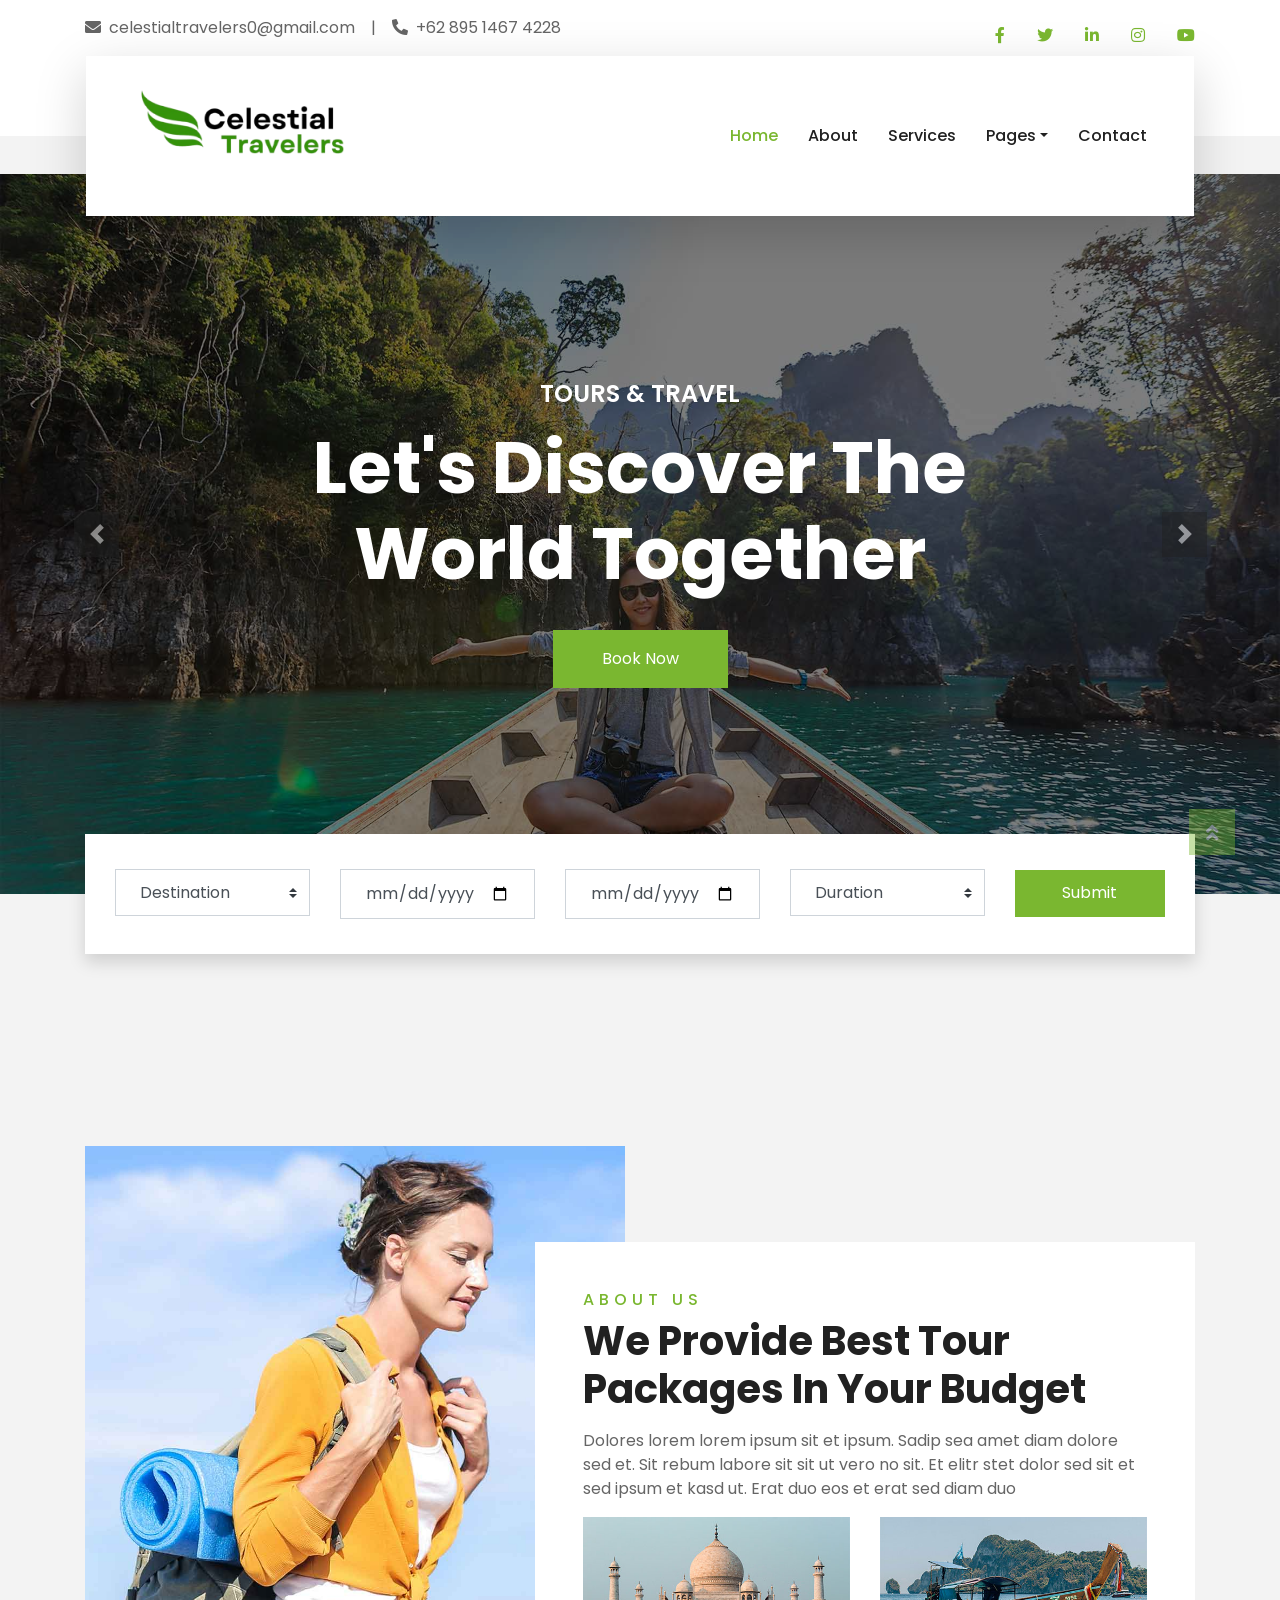
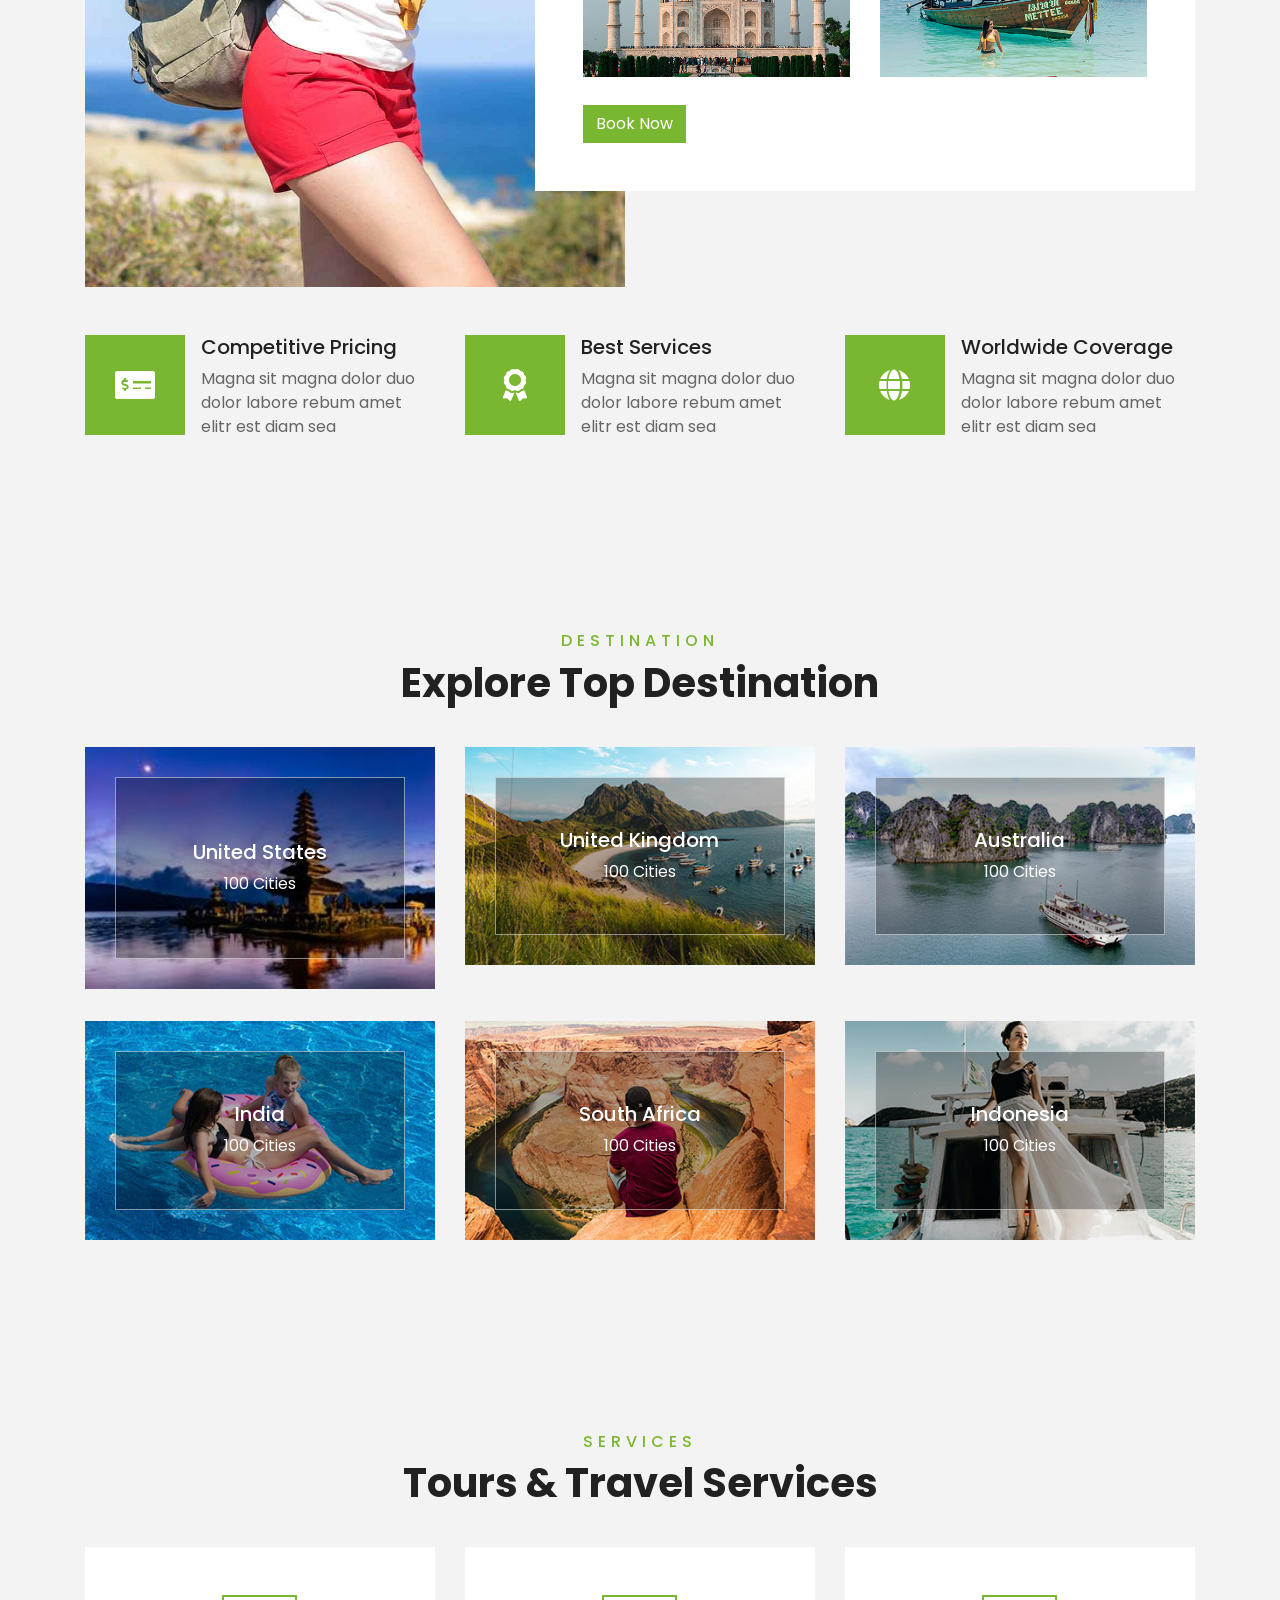
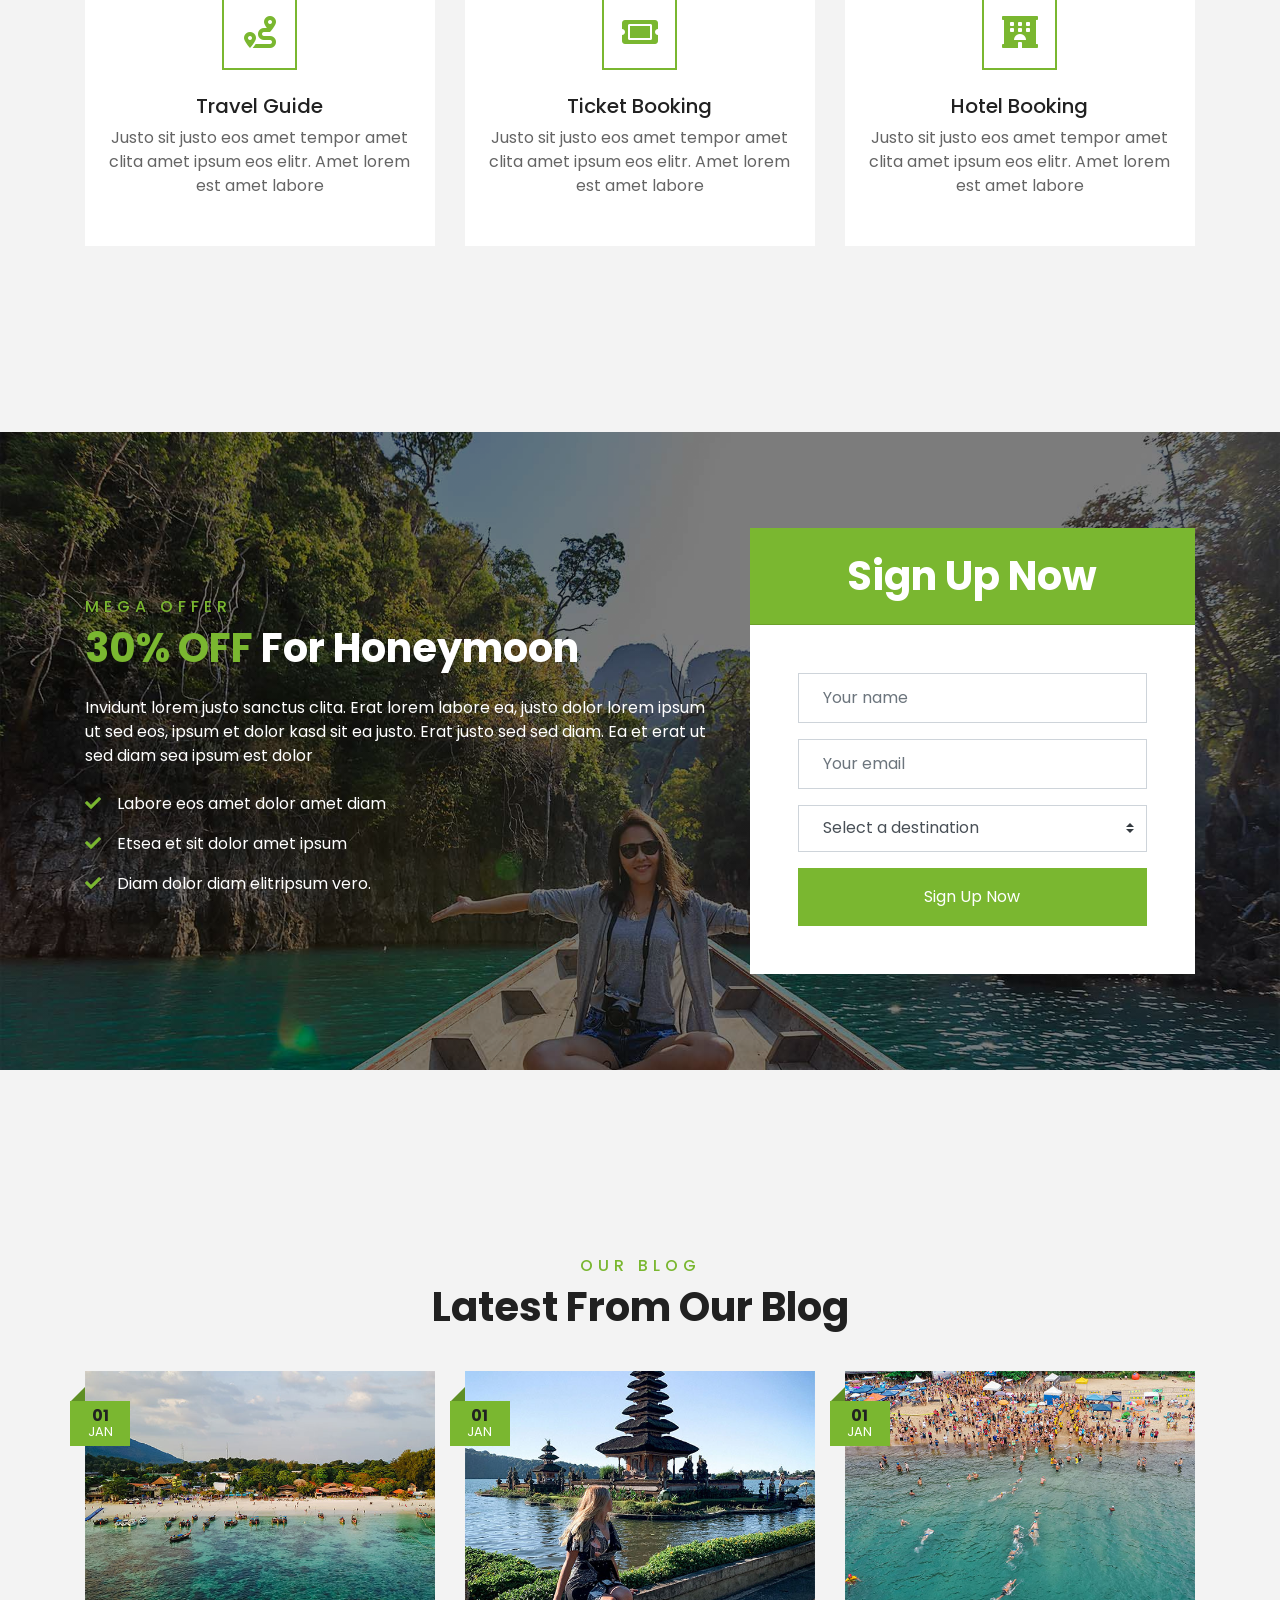
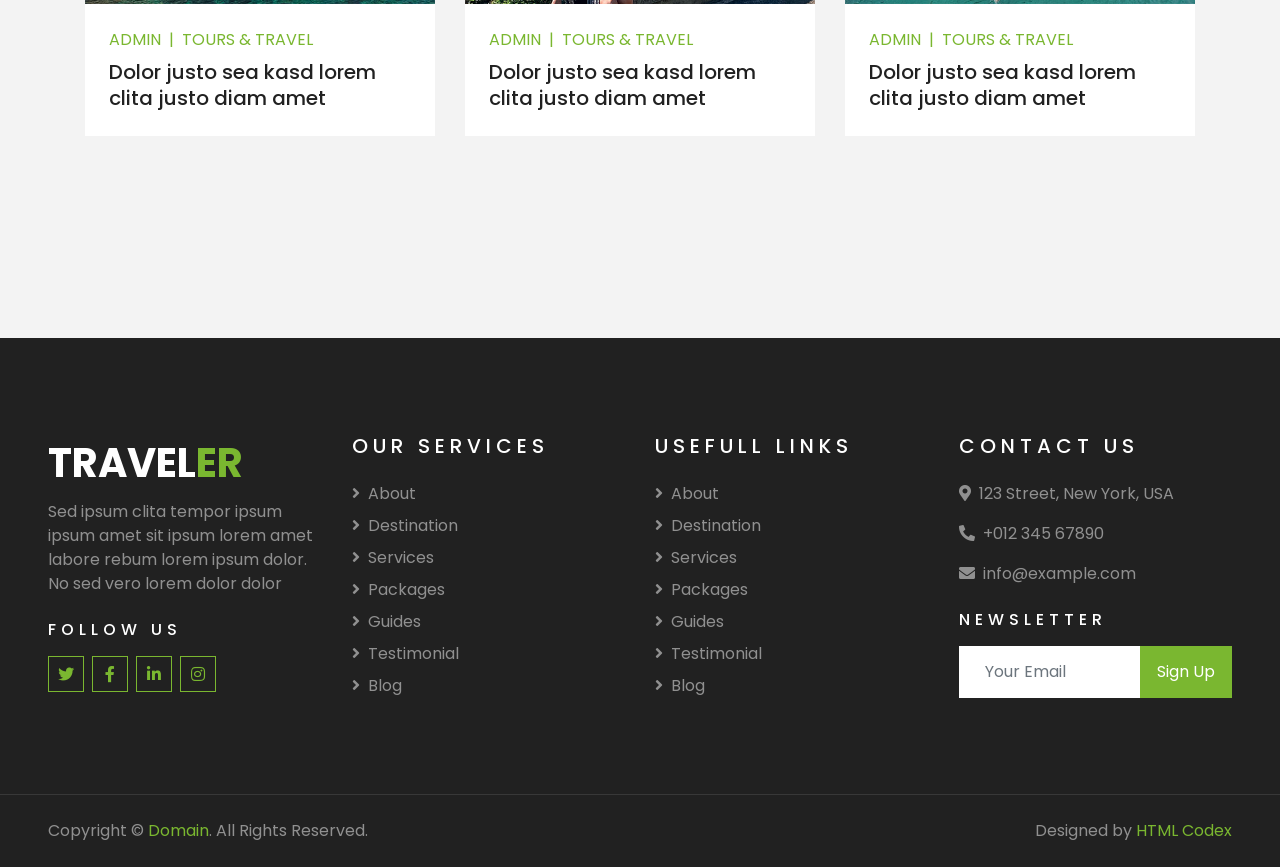
<file: index.html>
<!DOCTYPE html>
<html lang="en">

<head>
    <meta charset="utf-8">
    <title>CELESTIAL TRAVELER</title>
    <meta content="width=device-width, initial-scale=1.0" name="viewport">
    <meta content="Free HTML Templates" name="keywords">
    <meta content="Free HTML Templates" name="description">

    <!-- Favicon -->
    <link href="img/favicon.ico" rel="icon">

    <!-- Google Web Fonts -->
    <link rel="preconnect" href="https://fonts.gstatic.com">
    <link href="https://fonts.googleapis.com/css2?family=Poppins:wght@400;500;600;700&display=swap" rel="stylesheet"> 

    <!-- Font Awesome -->
    <link href="https://cdnjs.cloudflare.com/ajax/libs/font-awesome/5.10.0/css/all.min.css" rel="stylesheet">

    <!-- Customized Bootstrap Stylesheet -->
    <link href="css/style.css" rel="stylesheet">
</head>

<body>
    <!-- Topbar Start -->
    <div class="container-fluid bg-light pt-3 d-none d-lg-block">
        <div class="container">
            <div class="row">
                <div class="col-lg-6 text-center text-lg-left mb-2 mb-lg-0">
                    <div class="d-inline-flex align-items-center">
                        <p><i class="fa fa-envelope mr-2"></i>celestialtravelers0@gmail.com</p>
                        <p class="text-body px-3">|</p>
                        <p><i class="fa fa-phone-alt mr-2"></i>+62 895 1467 4228</p>
                    </div>
                </div>
                <div class="col-lg-6 d-flex justify-content-center justify-content-lg-end">
    <div class="d-inline-flex align-items-center">

        <!-- Facebook -->
        <a class="text-primary px-3" href="#">
            <i class="fab fa-facebook-f"></i>
        </a>

        <!-- X -->
        <a class="text-primary px-3" href="https://x.com/CelestialT11924" target="_blank">
            <i class="fab fa-twitter"></i>
        </a>

        <!-- LinkedIn -->
        <a class="text-primary px-3" href="https://www.linkedin.com/in/celestial-traveler-692a263b0/" target="_blank">
            <i class="fab fa-linkedin-in"></i>
        </a>

        <!-- Instagram -->
        <a class="text-primary px-3" href="https://www.instagram.com/celestial.travelers_" target="_blank">
            <i class="fab fa-instagram"></i>
        </a>

        <!-- YouTube -->
        <a class="text-primary pl-3" href="https://www.youtube.com/@CELESTIALTRAVELERS-p3f" target="_blank">
            <i class="fab fa-youtube"></i>
        </a>

    </div>
</div>
                </div>
            </div>
        </div>
    </div>
    <!-- Topbar End -->


    <!-- Navbar Start -->
    <div class="container-fluid position-relative nav-bar p-0">
        <div class="container-lg position-relative p-0 px-lg-3" style="z-index: 9;">
            <nav class="navbar navbar-expand-lg bg-light navbar-light shadow-lg py-3 py-lg-0 pl-3 pl-lg-5">
                <a href="index.html" class="navbar-brand d-flex align-items-center">
    <img src="img/Celestial.png" alt="Celestial Logo" style="height: 150px;px; margin-right:10px;">
    <h1 class="m-0">
                    <h1 class="m-0 text-primary"><span class="text-dark"></span></h1>
                </a>
                <button type="button" class="navbar-toggler" data-toggle="collapse" data-target="#navbarCollapse">
                    <span class="navbar-toggler-icon"></span>
                </button>
                <div class="collapse navbar-collapse justify-content-between px-3" id="navbarCollapse">
                    <div class="navbar-nav ml-auto py-0">
                        <a href="index.html" class="nav-item nav-link active">Home</a>
                        <a href="about.html" class="nav-item nav-link">About</a>
                        <a href="service.html" class="nav-item nav-link">Services</a>
                        <div class="nav-item dropdown">
                            <a href="#" class="nav-link dropdown-toggle" data-toggle="dropdown">Pages</a>
                            <div class="dropdown-menu border-0 rounded-0 m-0">
                                <a href="blog.html" class="dropdown-item">Blog Grid</a>
                                <a href="destination.html" class="dropdown-item">Destination</a>
                            </div>
                        </div>
                        <a href="contact.html" class="nav-item nav-link">Contact</a>
                    </div>
                </div>
            </nav>
        </div>
    </div>
    <!-- Navbar End -->


    <!-- Carousel Start -->
    <div class="container-fluid p-0">
        <div id="header-carousel" class="carousel slide" data-ride="carousel">
            <div class="carousel-inner">
                <div class="carousel-item active">
                    <img class="w-100" src="img/carousel-1.jpg" alt="Image">
                    <div class="carousel-caption d-flex flex-column align-items-center justify-content-center">
                        <div class="p-3" style="max-width: 900px;">
                            <h4 class="text-white text-uppercase mb-md-3">Tours & Travel</h4>
                            <h1 class="display-3 text-white mb-md-4">Let's Discover The World Together</h1>
                            <a href="" class="btn btn-primary py-md-3 px-md-5 mt-2">Book Now</a>
                        </div>
                    </div>
                </div>
                <div class="carousel-item">
                    <img class="w-100" src="img/carousel-2.jpg" alt="Image">
                    <div class="carousel-caption d-flex flex-column align-items-center justify-content-center">
                        <div class="p-3" style="max-width: 900px;">
                            <h4 class="text-white text-uppercase mb-md-3">Tours & Travel</h4>
                            <h1 class="display-3 text-white mb-md-4">Discover Amazing Places With Us</h1>
                            <a href="" class="btn btn-primary py-md-3 px-md-5 mt-2">Book Now</a>
                        </div>
                    </div>
                </div>
            </div>
            <a class="carousel-control-prev" href="#header-carousel" data-slide="prev">
                <div class="btn btn-dark" style="width: 45px; height: 45px;">
                    <span class="carousel-control-prev-icon mb-n2"></span>
                </div>
            </a>
            <a class="carousel-control-next" href="#header-carousel" data-slide="next">
                <div class="btn btn-dark" style="width: 45px; height: 45px;">
                    <span class="carousel-control-next-icon mb-n2"></span>
                </div>
            </a>
        </div>
    </div>
    <!-- Carousel End -->


    <!-- Booking Start -->
    <div class="container-fluid booking mt-5 pb-5">
        <div class="container pb-5">
            <div class="bg-light shadow" style="padding: 30px;">
                <div class="row align-items-center" style="min-height: 60px;">
                    <div class="col-md-10">
                        <div class="row">
                            <div class="col-md-3">
                                <div class="mb-3 mb-md-0">
                                    <select class="custom-select px-4" style="height: 47px;">
                                        <option selected>Destination</option>
                                        <option value="1">Bali</option>
                                        <option value="2">Raja Ampat</option>
                                        <option value="3">Labuan Bajo</option>
                                        <option value="3">Candi Borobudur</option>
                                        <option value="3">Gunung Bromo</option>
                                        <option value="3">Danau Toba</option>
                                    </select>
                                </div>
                            </div>
                           <div class="col-md-3">
    <div class="mb-3 mb-md-0">
        <input type="date" 
               class="form-control p-4" 
               id="departDate" 
               min="">
    </div>
</div>

<div class="col-md-3">
    <div class="mb-3 mb-md-0">
        <input type="date" 
               class="form-control p-4" 
               id="returnDate" 
               min="">
    </div>
</div>
                            <div class="col-md-3">
                                <div class="mb-3 mb-md-0">
                                    <select class="custom-select px-4" style="height: 47px;">
                                        <option selected>Duration</option>
                                        <option value="1">Duration 1</option>
                                        <option value="2">Duration 1</option>
                                        <option value="3">Duration 1</option>
                                    </select>
                                </div>
                            </div>
                        </div>
                    </div>
                    <div class="col-md-2">
                        <button class="btn btn-primary btn-block" type="submit" style="height: 47px; margin-top: -2px;">Submit</button>
                    </div>
                </div>
            </div>
        </div>
    </div>
    <!-- Booking End -->


    <!-- About Start -->
    <div class="container-fluid py-5">
        <div class="container pt-5">
            <div class="row">
                <div class="col-lg-6" style="min-height: 500px;">
                    <div class="position-relative h-100">
                        <img class="position-absolute w-100 h-100" src="img/about.jpg" style="object-fit: cover;">
                    </div>
                </div>
                <div class="col-lg-6 pt-5 pb-lg-5">
                    <div class="about-text bg-white p-4 p-lg-5 my-lg-5">
                        <h6 class="text-primary text-uppercase" style="letter-spacing: 5px;">About Us</h6>
                        <h1 class="mb-3">We Provide Best Tour Packages In Your Budget</h1>
                        <p>Dolores lorem lorem ipsum sit et ipsum. Sadip sea amet diam dolore sed et. Sit rebum labore sit sit ut vero no sit. Et elitr stet dolor sed sit et sed ipsum et kasd ut. Erat duo eos et erat sed diam duo</p>
                        <div class="row mb-4">
                            <div class="col-6">
                                <img class="img-fluid" src="img/about-1.jpg" alt="">
                            </div>
                            <div class="col-6">
                                <img class="img-fluid" src="img/about-2.jpg" alt="">
                            </div>
                        </div>
                        <a href="" class="btn btn-primary mt-1">Book Now</a>
                    </div>
                </div>
            </div>
        </div>
    </div>
    <!-- About End -->


    <!-- Feature Start -->
    <div class="container-fluid pb-5">
        <div class="container pb-5">
            <div class="row">
                <div class="col-md-4">
                    <div class="d-flex mb-4 mb-lg-0">
                        <div class="d-flex flex-shrink-0 align-items-center justify-content-center bg-primary mr-3" style="height: 100px; width: 100px;">
                            <i class="fa fa-2x fa-money-check-alt text-white"></i>
                        </div>
                        <div class="d-flex flex-column">
                            <h5 class="">Competitive Pricing</h5>
                            <p class="m-0">Magna sit magna dolor duo dolor labore rebum amet elitr est diam sea</p>
                        </div>
                    </div>
                </div>
                <div class="col-md-4">
                    <div class="d-flex mb-4 mb-lg-0">
                        <div class="d-flex flex-shrink-0 align-items-center justify-content-center bg-primary mr-3" style="height: 100px; width: 100px;">
                            <i class="fa fa-2x fa-award text-white"></i>
                        </div>
                        <div class="d-flex flex-column">
                            <h5 class="">Best Services</h5>
                            <p class="m-0">Magna sit magna dolor duo dolor labore rebum amet elitr est diam sea</p>
                        </div>
                    </div>
                </div>
                <div class="col-md-4">
                    <div class="d-flex mb-4 mb-lg-0">
                        <div class="d-flex flex-shrink-0 align-items-center justify-content-center bg-primary mr-3" style="height: 100px; width: 100px;">
                            <i class="fa fa-2x fa-globe text-white"></i>
                        </div>
                        <div class="d-flex flex-column">
                            <h5 class="">Worldwide Coverage</h5>
                            <p class="m-0">Magna sit magna dolor duo dolor labore rebum amet elitr est diam sea</p>
                        </div>
                    </div>
                </div>
            </div>
        </div>
    </div>
    <!-- Feature End -->


    <!-- Destination Start -->
    <div class="container-fluid py-5">
        <div class="container pt-5 pb-3">
            <div class="text-center mb-3 pb-3">
                <h6 class="text-primary text-uppercase" style="letter-spacing: 5px;">Destination</h6>
                <h1>Explore Top Destination</h1>
            </div>
            <div class="row">
                <div class="col-lg-4 col-md-6 mb-4">
                    <div class="destination-item position-relative overflow-hidden mb-2">
                        <img class="img-fluid" src="img/destination-1.jpg" alt="">
                        <a class="destination-overlay text-white text-decoration-none" href="">
                            <h5 class="text-white">United States</h5>
                            <span>100 Cities</span>
                        </a>
                    </div>
                </div>
                <div class="col-lg-4 col-md-6 mb-4">
                    <div class="destination-item position-relative overflow-hidden mb-2">
                        <img class="img-fluid" src="img/destination-2.jpg" alt="">
                        <a class="destination-overlay text-white text-decoration-none" href="">
                            <h5 class="text-white">United Kingdom</h5>
                            <span>100 Cities</span>
                        </a>
                    </div>
                </div>
                <div class="col-lg-4 col-md-6 mb-4">
                    <div class="destination-item position-relative overflow-hidden mb-2">
                        <img class="img-fluid" src="img/destination-3.jpg" alt="">
                        <a class="destination-overlay text-white text-decoration-none" href="">
                            <h5 class="text-white">Australia</h5>
                            <span>100 Cities</span>
                        </a>
                    </div>
                </div>
                <div class="col-lg-4 col-md-6 mb-4">
                    <div class="destination-item position-relative overflow-hidden mb-2">
                        <img class="img-fluid" src="img/destination-4.jpg" alt="">
                        <a class="destination-overlay text-white text-decoration-none" href="">
                            <h5 class="text-white">India</h5>
                            <span>100 Cities</span>
                        </a>
                    </div>
                </div>
                <div class="col-lg-4 col-md-6 mb-4">
                    <div class="destination-item position-relative overflow-hidden mb-2">
                        <img class="img-fluid" src="img/destination-5.jpg" alt="">
                        <a class="destination-overlay text-white text-decoration-none" href="">
                            <h5 class="text-white">South Africa</h5>
                            <span>100 Cities</span>
                        </a>
                    </div>
                </div>
                <div class="col-lg-4 col-md-6 mb-4">
                    <div class="destination-item position-relative overflow-hidden mb-2">
                        <img class="img-fluid" src="img/destination-6.jpg" alt="">
                        <a class="destination-overlay text-white text-decoration-none" href="">
                            <h5 class="text-white">Indonesia</h5>
                            <span>100 Cities</span>
                        </a>
                    </div>
                </div>
            </div>
        </div>
    </div>
    <!-- Destination Start -->


    <!-- Service Start -->
    <div class="container-fluid py-5">
        <div class="container pt-5 pb-3">
            <div class="text-center mb-3 pb-3">
                <h6 class="text-primary text-uppercase" style="letter-spacing: 5px;">Services</h6>
                <h1>Tours & Travel Services</h1>
            </div>
            <div class="row">
                <div class="col-lg-4 col-md-6 mb-4">
                    <div class="service-item bg-white text-center mb-2 py-5 px-4">
                        <i class="fa fa-2x fa-route mx-auto mb-4"></i>
                        <h5 class="mb-2">Travel Guide</h5>
                        <p class="m-0">Justo sit justo eos amet tempor amet clita amet ipsum eos elitr. Amet lorem est amet labore</p>
                    </div>
                </div>
                <div class="col-lg-4 col-md-6 mb-4">
                    <div class="service-item bg-white text-center mb-2 py-5 px-4">
                        <i class="fa fa-2x fa-ticket-alt mx-auto mb-4"></i>
                        <h5 class="mb-2">Ticket Booking</h5>
                        <p class="m-0">Justo sit justo eos amet tempor amet clita amet ipsum eos elitr. Amet lorem est amet labore</p>
                    </div>
                </div>
                <div class="col-lg-4 col-md-6 mb-4">
                    <div class="service-item bg-white text-center mb-2 py-5 px-4">
                        <i class="fa fa-2x fa-hotel mx-auto mb-4"></i>
                        <h5 class="mb-2">Hotel Booking</h5>
                        <p class="m-0">Justo sit justo eos amet tempor amet clita amet ipsum eos elitr. Amet lorem est amet labore</p>
                    </div>
                </div>
            </div>
        </div>
    </div>
    <!-- Service End -->


    <!-- Registration Start -->
    <div class="container-fluid bg-registration py-5" style="margin: 90px 0;">
        <div class="container py-5">
            <div class="row align-items-center">
                <div class="col-lg-7 mb-5 mb-lg-0">
                    <div class="mb-4">
                        <h6 class="text-primary text-uppercase" style="letter-spacing: 5px;">Mega Offer</h6>
                        <h1 class="text-white"><span class="text-primary">30% OFF</span> For Honeymoon</h1>
                    </div>
                    <p class="text-white">Invidunt lorem justo sanctus clita. Erat lorem labore ea, justo dolor lorem ipsum ut sed eos,
                        ipsum et dolor kasd sit ea justo. Erat justo sed sed diam. Ea et erat ut sed diam sea ipsum est
                        dolor</p>
                    <ul class="list-inline text-white m-0">
                        <li class="py-2"><i class="fa fa-check text-primary mr-3"></i>Labore eos amet dolor amet diam</li>
                        <li class="py-2"><i class="fa fa-check text-primary mr-3"></i>Etsea et sit dolor amet ipsum</li>
                        <li class="py-2"><i class="fa fa-check text-primary mr-3"></i>Diam dolor diam elitripsum vero.</li>
                    </ul>
                </div>
                <div class="col-lg-5">
                    <div class="card border-0">
                        <div class="card-header bg-primary text-center p-4">
                            <h1 class="text-white m-0">Sign Up Now</h1>
                        </div>
                        <div class="card-body rounded-bottom bg-white p-5">
                            <form>
                                <div class="form-group">
                                    <input type="text" class="form-control p-4" placeholder="Your name" required="required" />
                                </div>
                                <div class="form-group">
                                    <input type="email" class="form-control p-4" placeholder="Your email" required="required" />
                                </div>
                                <div class="form-group">
                                    <select class="custom-select px-4" style="height: 47px;">
                                        <option selected>Select a destination</option>
                                        <option value="1">destination 1</option>
                                        <option value="2">destination 1</option>
                                        <option value="3">destination 1</option>
                                    </select>
                                </div>
                                <div>
                                    <button class="btn btn-primary btn-block py-3" type="submit">Sign Up Now</button>
                                </div>
                            </form>
                        </div>
                    </div>
                </div>
            </div>
        </div>
    </div>
    <!-- Registration End -->


    <!-- Blog Start -->
    <div class="container-fluid py-5">
        <div class="container pt-5 pb-3">
            <div class="text-center mb-3 pb-3">
                <h6 class="text-primary text-uppercase" style="letter-spacing: 5px;">Our Blog</h6>
                <h1>Latest From Our Blog</h1>
            </div>
            <div class="row pb-3">
                <div class="col-lg-4 col-md-6 mb-4 pb-2">
                    <div class="blog-item">
                        <div class="position-relative">
                            <img class="img-fluid w-100" src="img/blog-1.jpg" alt="">
                            <div class="blog-date">
                                <h6 class="font-weight-bold mb-n1">01</h6>
                                <small class="text-white text-uppercase">Jan</small>
                            </div>
                        </div>
                        <div class="bg-white p-4">
                            <div class="d-flex mb-2">
                                <a class="text-primary text-uppercase text-decoration-none" href="">Admin</a>
                                <span class="text-primary px-2">|</span>
                                <a class="text-primary text-uppercase text-decoration-none" href="">Tours & Travel</a>
                            </div>
                            <a class="h5 m-0 text-decoration-none" href="">Dolor justo sea kasd lorem clita justo diam amet</a>
                        </div>
                    </div>
                </div>
                <div class="col-lg-4 col-md-6 mb-4 pb-2">
                    <div class="blog-item">
                        <div class="position-relative">
                            <img class="img-fluid w-100" src="img/blog-2.jpg" alt="">
                            <div class="blog-date">
                                <h6 class="font-weight-bold mb-n1">01</h6>
                                <small class="text-white text-uppercase">Jan</small>
                            </div>
                        </div>
                        <div class="bg-white p-4">
                            <div class="d-flex mb-2">
                                <a class="text-primary text-uppercase text-decoration-none" href="">Admin</a>
                                <span class="text-primary px-2">|</span>
                                <a class="text-primary text-uppercase text-decoration-none" href="">Tours & Travel</a>
                            </div>
                            <a class="h5 m-0 text-decoration-none" href="">Dolor justo sea kasd lorem clita justo diam amet</a>
                        </div>
                    </div>
                </div>
                <div class="col-lg-4 col-md-6 mb-4 pb-2">
                    <div class="blog-item">
                        <div class="position-relative">
                            <img class="img-fluid w-100" src="img/blog-3.jpg" alt="">
                            <div class="blog-date">
                                <h6 class="font-weight-bold mb-n1">01</h6>
                                <small class="text-white text-uppercase">Jan</small>
                            </div>
                        </div>
                        <div class="bg-white p-4">
                            <div class="d-flex mb-2">
                                <a class="text-primary text-uppercase text-decoration-none" href="">Admin</a>
                                <span class="text-primary px-2">|</span>
                                <a class="text-primary text-uppercase text-decoration-none" href="">Tours & Travel</a>
                            </div>
                            <a class="h5 m-0 text-decoration-none" href="">Dolor justo sea kasd lorem clita justo diam amet</a>
                        </div>
                    </div>
                </div>
            </div>
        </div>
    </div>
    <!-- Blog End -->


    <!-- Footer Start -->
    <div class="container-fluid bg-dark text-white-50 py-5 px-sm-3 px-lg-5" style="margin-top: 90px;">
        <div class="row pt-5">
            <div class="col-lg-3 col-md-6 mb-5">
                <a href="" class="navbar-brand">
                    <h1 class="text-primary"><span class="text-white">TRAVEL</span>ER</h1>
                </a>
                <p>Sed ipsum clita tempor ipsum ipsum amet sit ipsum lorem amet labore rebum lorem ipsum dolor. No sed vero lorem dolor dolor</p>
                <h6 class="text-white text-uppercase mt-4 mb-3" style="letter-spacing: 5px;">Follow Us</h6>
                <div class="d-flex justify-content-start">
                    <a class="btn btn-outline-primary btn-square mr-2" href="#"><i class="fab fa-twitter"></i></a>
                    <a class="btn btn-outline-primary btn-square mr-2" href="#"><i class="fab fa-facebook-f"></i></a>
                    <a class="btn btn-outline-primary btn-square mr-2" href="#"><i class="fab fa-linkedin-in"></i></a>
                    <a class="btn btn-outline-primary btn-square" href="#"><i class="fab fa-instagram"></i></a>
                </div>
            </div>
            <div class="col-lg-3 col-md-6 mb-5">
                <h5 class="text-white text-uppercase mb-4" style="letter-spacing: 5px;">Our Services</h5>
                <div class="d-flex flex-column justify-content-start">
                    <a class="text-white-50 mb-2" href="#"><i class="fa fa-angle-right mr-2"></i>About</a>
                    <a class="text-white-50 mb-2" href="#"><i class="fa fa-angle-right mr-2"></i>Destination</a>
                    <a class="text-white-50 mb-2" href="#"><i class="fa fa-angle-right mr-2"></i>Services</a>
                    <a class="text-white-50 mb-2" href="#"><i class="fa fa-angle-right mr-2"></i>Packages</a>
                    <a class="text-white-50 mb-2" href="#"><i class="fa fa-angle-right mr-2"></i>Guides</a>
                    <a class="text-white-50 mb-2" href="#"><i class="fa fa-angle-right mr-2"></i>Testimonial</a>
                    <a class="text-white-50" href="#"><i class="fa fa-angle-right mr-2"></i>Blog</a>
                </div>
            </div>
            <div class="col-lg-3 col-md-6 mb-5">
                <h5 class="text-white text-uppercase mb-4" style="letter-spacing: 5px;">Usefull Links</h5>
                <div class="d-flex flex-column justify-content-start">
                    <a class="text-white-50 mb-2" href="#"><i class="fa fa-angle-right mr-2"></i>About</a>
                    <a class="text-white-50 mb-2" href="#"><i class="fa fa-angle-right mr-2"></i>Destination</a>
                    <a class="text-white-50 mb-2" href="#"><i class="fa fa-angle-right mr-2"></i>Services</a>
                    <a class="text-white-50 mb-2" href="#"><i class="fa fa-angle-right mr-2"></i>Packages</a>
                    <a class="text-white-50 mb-2" href="#"><i class="fa fa-angle-right mr-2"></i>Guides</a>
                    <a class="text-white-50 mb-2" href="#"><i class="fa fa-angle-right mr-2"></i>Testimonial</a>
                    <a class="text-white-50" href="#"><i class="fa fa-angle-right mr-2"></i>Blog</a>
                </div>
            </div>
            <div class="col-lg-3 col-md-6 mb-5">
                <h5 class="text-white text-uppercase mb-4" style="letter-spacing: 5px;">Contact Us</h5>
                <p><i class="fa fa-map-marker-alt mr-2"></i>123 Street, New York, USA</p>
                <p><i class="fa fa-phone-alt mr-2"></i>+012 345 67890</p>
                <p><i class="fa fa-envelope mr-2"></i>info@example.com</p>
                <h6 class="text-white text-uppercase mt-4 mb-3" style="letter-spacing: 5px;">Newsletter</h6>
                <div class="w-100">
                    <div class="input-group">
                        <input type="text" class="form-control border-light" style="padding: 25px;" placeholder="Your Email">
                        <div class="input-group-append">
                            <button class="btn btn-primary px-3">Sign Up</button>
                        </div>
                    </div>
                </div>
            </div>
        </div>
    </div>
    <div class="container-fluid bg-dark text-white border-top py-4 px-sm-3 px-md-5" style="border-color: rgba(256, 256, 256, .1) !important;">
        <div class="row">
            <div class="col-lg-6 text-center text-md-left mb-3 mb-md-0">
                <p class="m-0 text-white-50">Copyright &copy; <a href="#">Domain</a>. All Rights Reserved.</a>
                </p>
            </div>
            <div class="col-lg-6 text-center text-md-right">
                <!--/*** The author’s attribution link below must remain intact on your website. ***/-->
                <!--/*** If you wish to remove this credit link, please purchase the Pro Version from https://htmlcodex.com . ***/-->
                <p class="m-0 text-white-50">Designed by <a href="https://htmlcodex.com">HTML Codex</a></p>
            </div>
        </div>
    </div>
    <!-- Footer End -->


    <!-- Back to Top -->
    <a href="#" class="btn btn-lg btn-primary btn-lg-square back-to-top"><i class="fa fa-angle-double-up"></i></a>


    <!-- JavaScript Libraries -->
    <script src="https://code.jquery.com/jquery-3.4.1.min.js"></script>
    <script src="https://stackpath.bootstrapcdn.com/bootstrap/4.4.1/js/bootstrap.bundle.min.js"></script>
    <script src="lib/easing/easing.min.js"></script>

    <!-- Template Javascript -->
    <script src="js/main.js"></script>
</body>

</html>
</file>
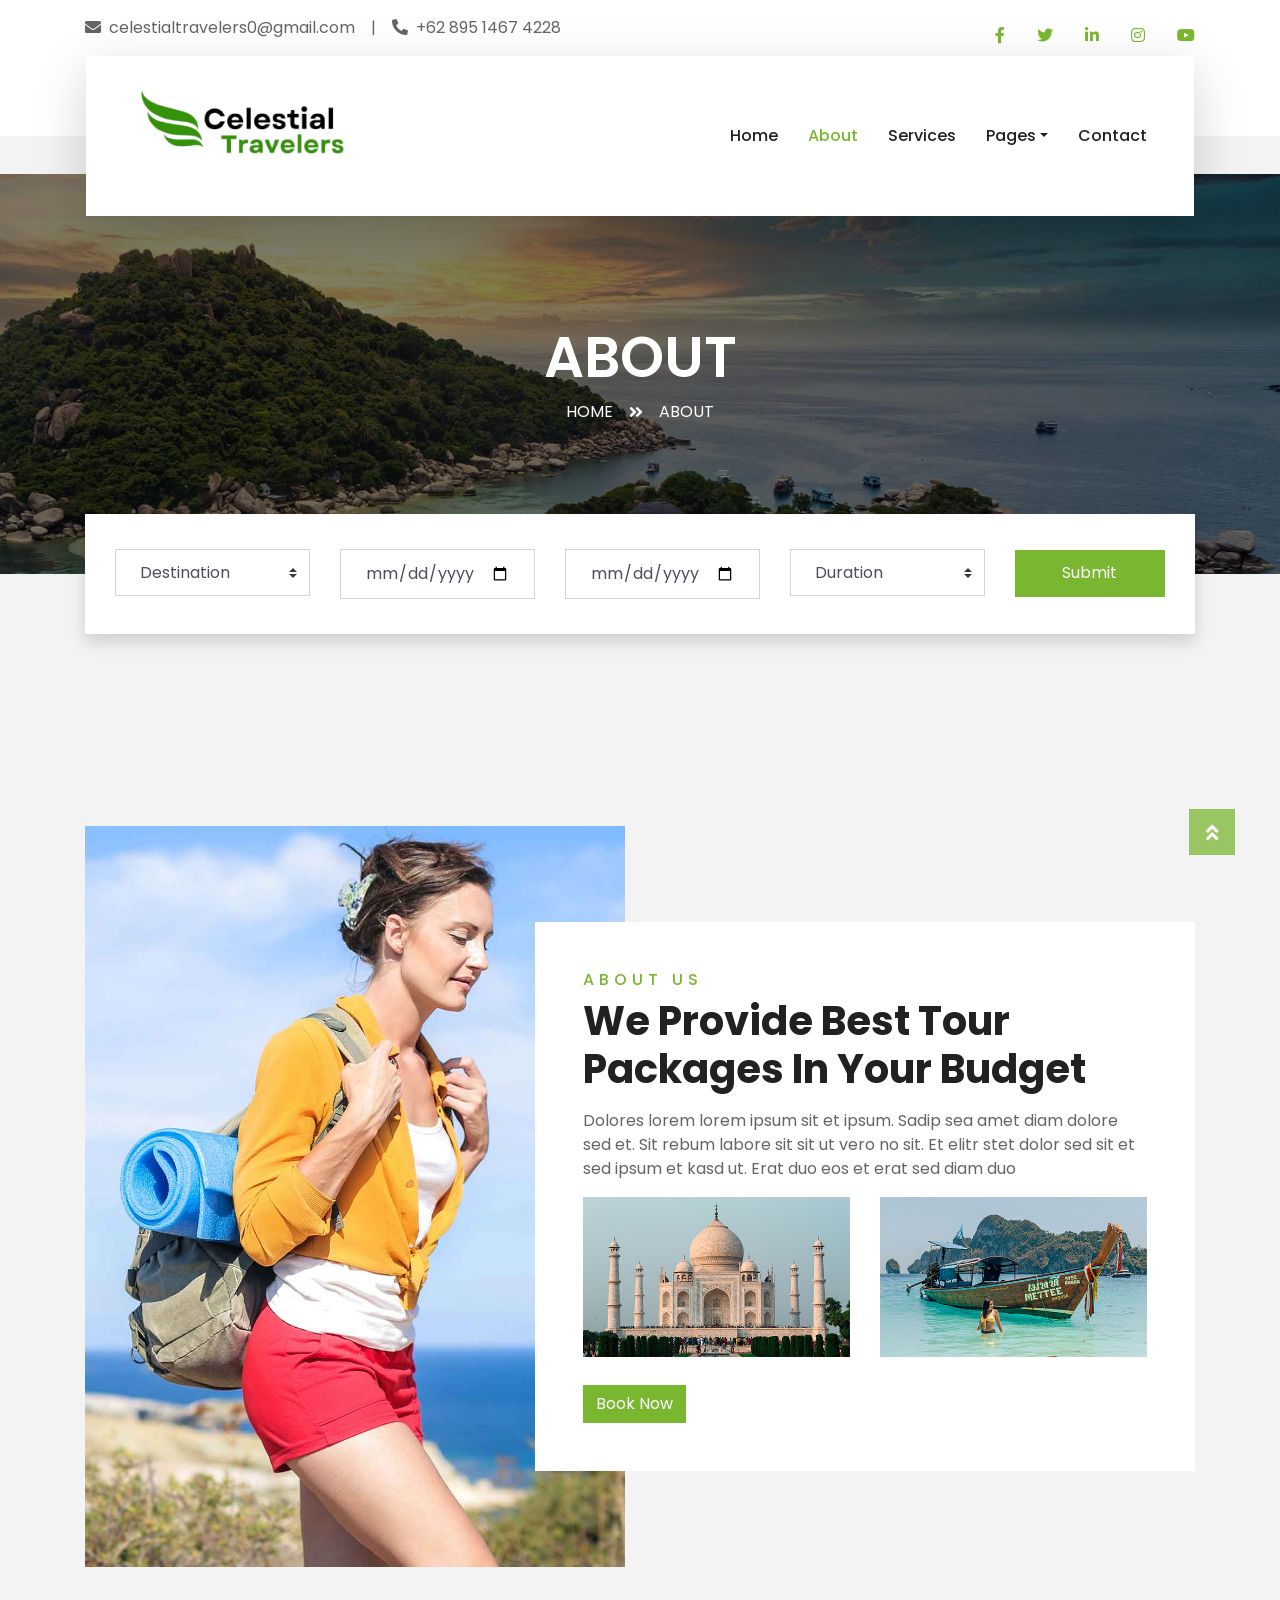
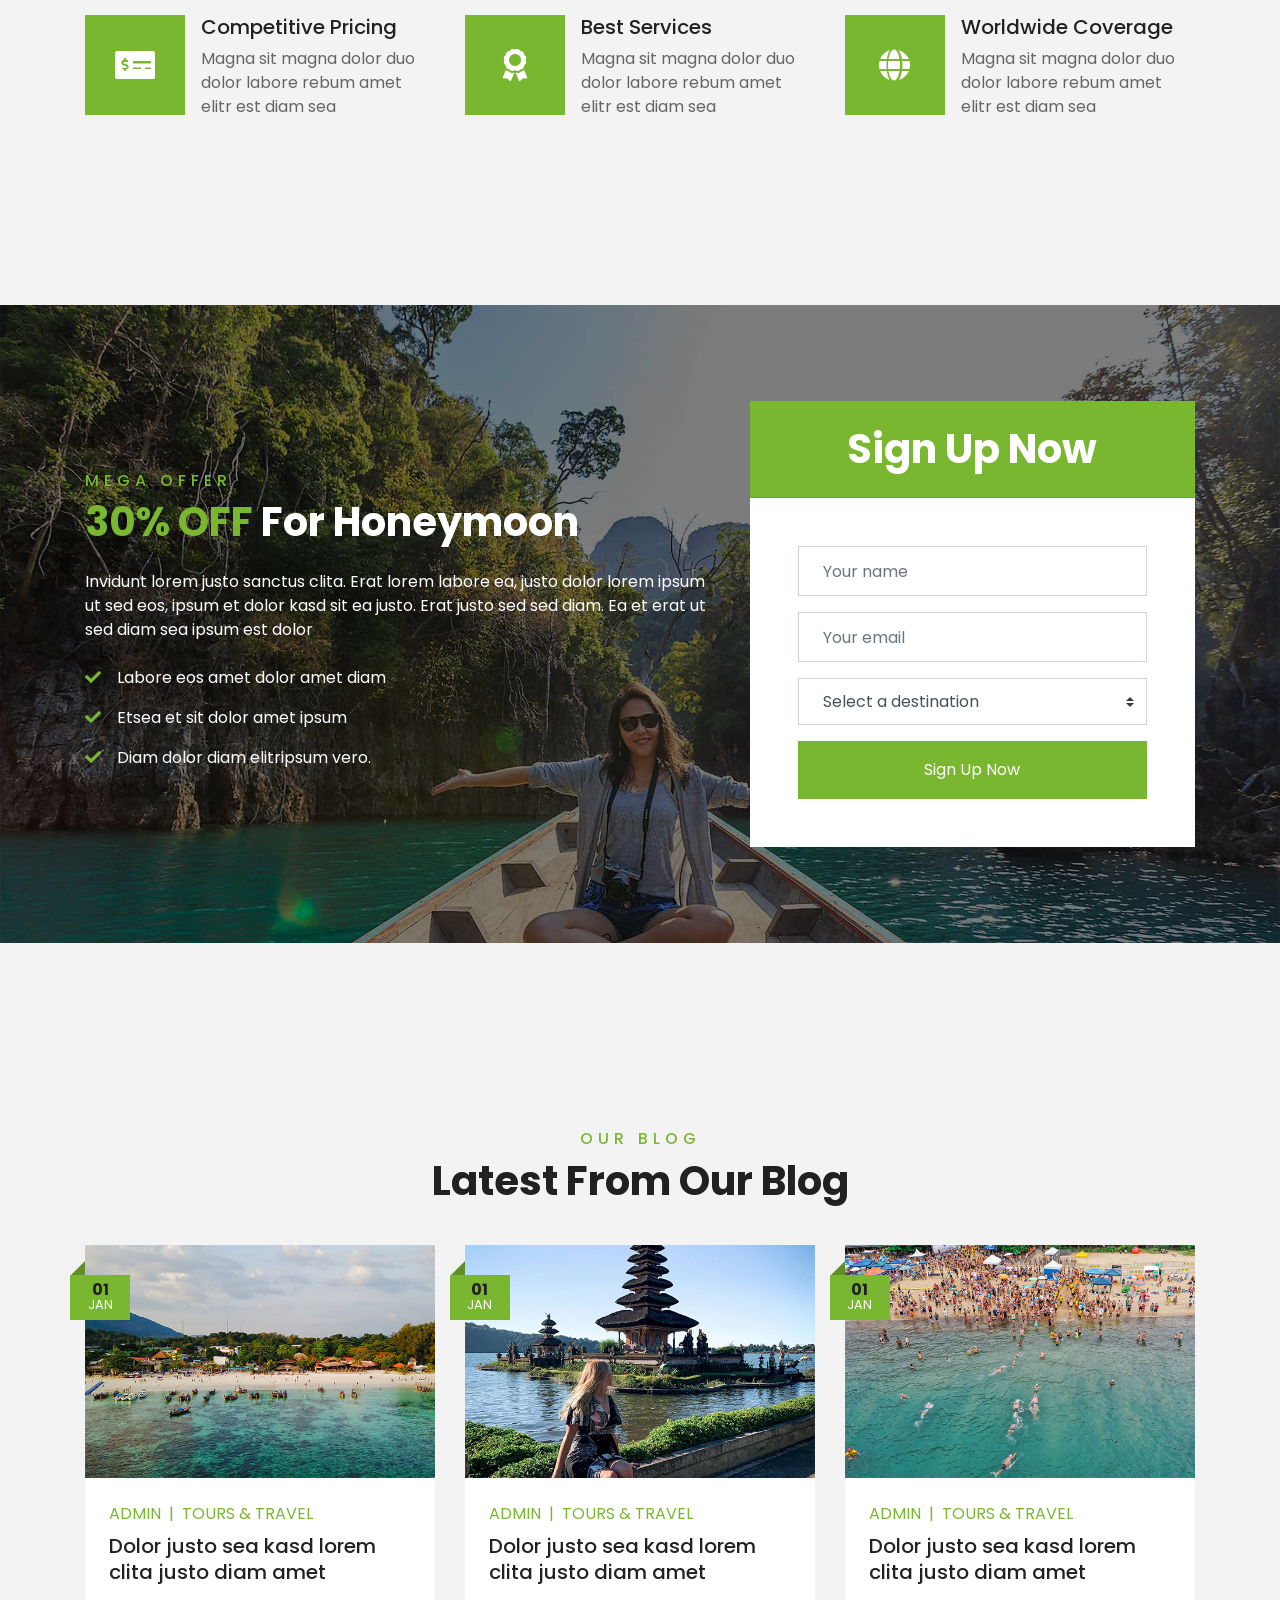
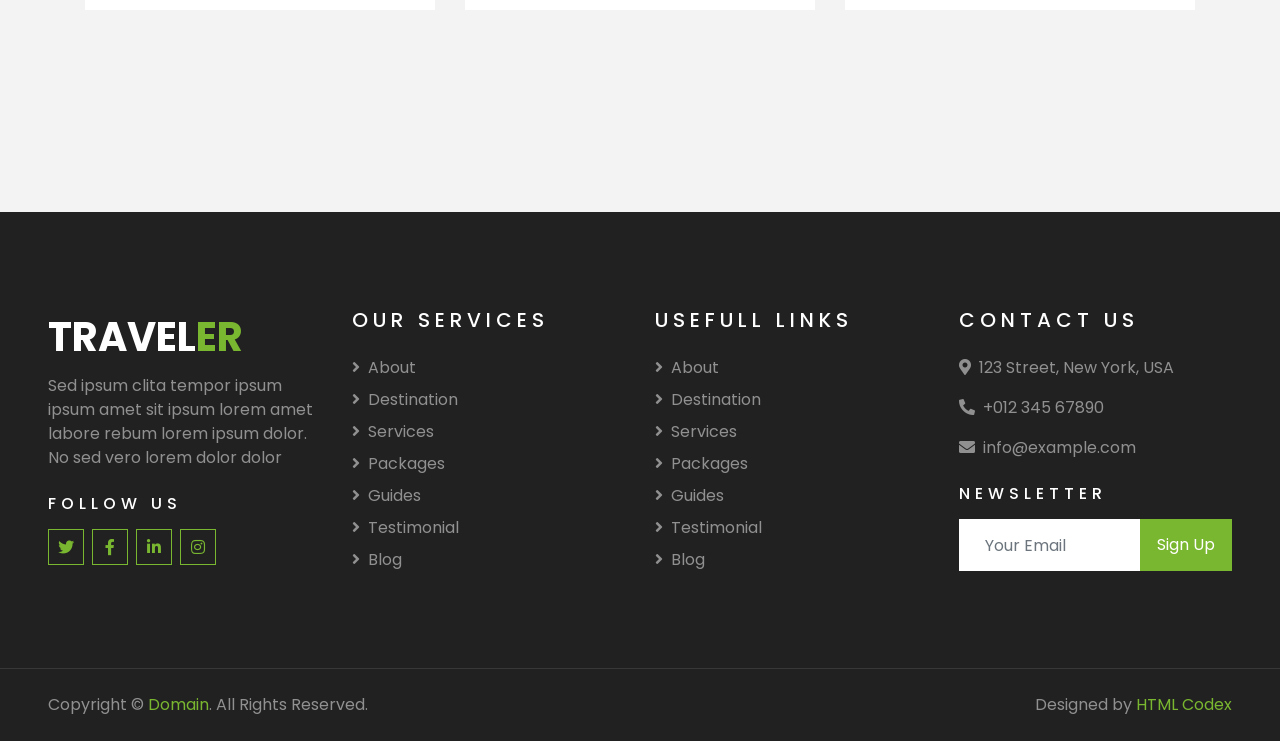
<file: about.html>
<!DOCTYPE html>
<html lang="en">

<head>
    <meta charset="utf-8">
    <title>CELESTIAL TRAVELER</title>
    <meta content="width=device-width, initial-scale=1.0" name="viewport">
    <meta content="Free HTML Templates" name="keywords">
    <meta content="Free HTML Templates" name="description">

    <!-- Favicon -->
    <link href="img/favicon.ico" rel="icon">

    <!-- Google Web Fonts -->
    <link rel="preconnect" href="https://fonts.gstatic.com">
    <link href="https://fonts.googleapis.com/css2?family=Poppins:wght@400;500;600;700&display=swap" rel="stylesheet"> 

    <!-- Font Awesome -->
    <link href="https://cdnjs.cloudflare.com/ajax/libs/font-awesome/5.10.0/css/all.min.css" rel="stylesheet">

    <!-- Customized Bootstrap Stylesheet -->
    <link href="css/style.css" rel="stylesheet">
</head>

<body>
    <!-- Topbar Start -->
    <div class="container-fluid bg-light pt-3 d-none d-lg-block">
        <div class="container">
            <div class="row">
                <div class="col-lg-6 text-center text-lg-left mb-2 mb-lg-0">
                    <div class="d-inline-flex align-items-center">
                        <p><i class="fa fa-envelope mr-2"></i>celestialtravelers0@gmail.com</p>
                        <p class="text-body px-3">|</p>
                        <p><i class="fa fa-phone-alt mr-2"></i>+62 895 1467 4228</p>
                    </div>
                </div>
                <div class="col-lg-6 d-flex justify-content-center justify-content-lg-end">
    <div class="d-inline-flex align-items-center">

        <!-- Facebook -->
        <a class="text-primary px-3" href="#">
            <i class="fab fa-facebook-f"></i>
        </a>

        <!-- X -->
        <a class="text-primary px-3" href="https://x.com/CelestialT11924" target="_blank">
            <i class="fab fa-twitter"></i>
        </a>

        <!-- LinkedIn -->
        <a class="text-primary px-3" href="https://www.linkedin.com/in/celestial-traveler-692a263b0/" target="_blank">
            <i class="fab fa-linkedin-in"></i>
        </a>

        <!-- Instagram -->
        <a class="text-primary px-3" href="https://www.instagram.com/celestial.travelers_" target="_blank">
            <i class="fab fa-instagram"></i>
        </a>

        <!-- YouTube -->
        <a class="text-primary pl-3" href="https://www.youtube.com/@CELESTIALTRAVELERS-p3f" target="_blank">
            <i class="fab fa-youtube"></i>
        </a>

    </div>
</div>
                </div>
            </div>
        </div>
    </div>
    <!-- Topbar End -->


    <!-- Navbar Start -->
    <div class="container-fluid position-relative nav-bar p-0">
        <div class="container-lg position-relative p-0 px-lg-3" style="z-index: 9;">
            <nav class="navbar navbar-expand-lg bg-light navbar-light shadow-lg py-3 py-lg-0 pl-3 pl-lg-5">
                <a href="index.html" class="navbar-brand d-flex align-items-center">
    <img src="img/Celestial.png" alt="Celestial Logo" style="height: 150px;px; margin-right:10px;">
    <h1 class="m-0">
        <span class="text-success"></span>
    </h1>
</a>
                <button type="button" class="navbar-toggler" data-toggle="collapse" data-target="#navbarCollapse">
                    <span class="navbar-toggler-icon"></span>
                </button>
                <div class="collapse navbar-collapse justify-content-between px-3" id="navbarCollapse">
                    <div class="navbar-nav ml-auto py-0">
                        <a href="index.html" class="nav-item nav-link">Home</a>
                        <a href="about.html" class="nav-item nav-link active">About</a>
                        <a href="service.html" class="nav-item nav-link">Services</a>
                        <div class="nav-item dropdown">
                            <a href="#" class="nav-link dropdown-toggle" data-toggle="dropdown">Pages</a>
                            <div class="dropdown-menu border-0 rounded-0 m-0">
                                <a href="blog.html" class="dropdown-item">Blog Grid</a>
                                <a href="destination.html" class="dropdown-item">Destination</a>
                            </div>
                        </div>
                        <a href="contact.html" class="nav-item nav-link">Contact</a>
                    </div>
                </div>
            </nav>
        </div>
    </div>
    <!-- Navbar End -->


    <!-- Header Start -->
    <div class="container-fluid page-header">
        <div class="container">
            <div class="d-flex flex-column align-items-center justify-content-center" style="min-height: 400px">
                <h3 class="display-4 text-white text-uppercase">About</h3>
                <div class="d-inline-flex text-white">
                    <p class="m-0 text-uppercase"><a class="text-white" href="">Home</a></p>
                    <i class="fa fa-angle-double-right pt-1 px-3"></i>
                    <p class="m-0 text-uppercase">About</p>
                </div>
            </div>
        </div>
    </div>
    <!-- Header End -->


    <!-- Booking Start -->
    <div class="container-fluid booking mt-5 pb-5">
        <div class="container pb-5">
            <div class="bg-light shadow" style="padding: 30px;">
                <div class="row align-items-center" style="min-height: 60px;">
                    <div class="col-md-10">
                        <div class="row">
                            <div class="col-md-3">
                                <div class="mb-3 mb-md-0">
                                    <select class="custom-select px-4" style="height: 47px;">
                                        <option selected>Destination</option>
                                       <option value="1">Bali</option>
                                        <option value="2">Raja Ampat</option>
                                        <option value="3">Labuan Bajo</option>
                                        <option value="3">Candi Borobudur</option>
                                        <option value="3">Gunung Bromo</option>
                                        <option value="3">Danau Toba</option>
                                    </select>
                                </div>
                            </div>
                            <div class="col-md-3">
    <div class="mb-3 mb-md-0">
        <input type="date" 
               class="form-control p-4" 
               id="departDate" 
               min="">
    </div>
</div>

<div class="col-md-3">
    <div class="mb-3 mb-md-0">
        <input type="date" 
               class="form-control p-4" 
               id="returnDate" 
               min="">
    </div>
</div>
                            <div class="col-md-3">
                                <div class="mb-3 mb-md-0">
                                    <select class="custom-select px-4" style="height: 47px;">
                                        <option selected>Duration</option>
                                        <option value="1">Duration 1</option>
                                        <option value="2">Duration 1</option>
                                        <option value="3">Duration 1</option>
                                    </select>
                                </div>
                            </div>
                        </div>
                    </div>
                    <div class="col-md-2">
                        <button class="btn btn-primary btn-block" type="submit" style="height: 47px; margin-top: -2px;">Submit</button>
                    </div>
                </div>
            </div>
        </div>
    </div>
    <!-- Booking End -->


    <!-- About Start -->
    <div class="container-fluid py-5">
        <div class="container pt-5">
            <div class="row">
                <div class="col-lg-6" style="min-height: 500px;">
                    <div class="position-relative h-100">
                        <img class="position-absolute w-100 h-100" src="img/about.jpg" style="object-fit: cover;">
                    </div>
                </div>
                <div class="col-lg-6 pt-5 pb-lg-5">
                    <div class="about-text bg-white p-4 p-lg-5 my-lg-5">
                        <h6 class="text-primary text-uppercase" style="letter-spacing: 5px;">About Us</h6>
                        <h1 class="mb-3">We Provide Best Tour Packages In Your Budget</h1>
                        <p>Dolores lorem lorem ipsum sit et ipsum. Sadip sea amet diam dolore sed et. Sit rebum labore sit sit ut vero no sit. Et elitr stet dolor sed sit et sed ipsum et kasd ut. Erat duo eos et erat sed diam duo</p>
                        <div class="row mb-4">
                            <div class="col-6">
                                <img class="img-fluid" src="img/about-1.jpg" alt="">
                            </div>
                            <div class="col-6">
                                <img class="img-fluid" src="img/about-2.jpg" alt="">
                            </div>
                        </div>
                        <a href="" class="btn btn-primary mt-1">Book Now</a>
                    </div>
                </div>
            </div>
        </div>
    </div>
    <!-- About End -->


    <!-- Feature Start -->
    <div class="container-fluid pb-5">
        <div class="container pb-5">
            <div class="row">
                <div class="col-md-4">
                    <div class="d-flex mb-4 mb-lg-0">
                        <div class="d-flex flex-shrink-0 align-items-center justify-content-center bg-primary mr-3" style="height: 100px; width: 100px;">
                            <i class="fa fa-2x fa-money-check-alt text-white"></i>
                        </div>
                        <div class="d-flex flex-column">
                            <h5 class="">Competitive Pricing</h5>
                            <p class="m-0">Magna sit magna dolor duo dolor labore rebum amet elitr est diam sea</p>
                        </div>
                    </div>
                </div>
                <div class="col-md-4">
                    <div class="d-flex mb-4 mb-lg-0">
                        <div class="d-flex flex-shrink-0 align-items-center justify-content-center bg-primary mr-3" style="height: 100px; width: 100px;">
                            <i class="fa fa-2x fa-award text-white"></i>
                        </div>
                        <div class="d-flex flex-column">
                            <h5 class="">Best Services</h5>
                            <p class="m-0">Magna sit magna dolor duo dolor labore rebum amet elitr est diam sea</p>
                        </div>
                    </div>
                </div>
                <div class="col-md-4">
                    <div class="d-flex mb-4 mb-lg-0">
                        <div class="d-flex flex-shrink-0 align-items-center justify-content-center bg-primary mr-3" style="height: 100px; width: 100px;">
                            <i class="fa fa-2x fa-globe text-white"></i>
                        </div>
                        <div class="d-flex flex-column">
                            <h5 class="">Worldwide Coverage</h5>
                            <p class="m-0">Magna sit magna dolor duo dolor labore rebum amet elitr est diam sea</p>
                        </div>
                    </div>
                </div>
            </div>
        </div>
    </div>
    <!-- Feature End -->


    <!-- Registration Start -->
    <div class="container-fluid bg-registration py-5" style="margin: 90px 0;">
        <div class="container py-5">
            <div class="row align-items-center">
                <div class="col-lg-7 mb-5 mb-lg-0">
                    <div class="mb-4">
                        <h6 class="text-primary text-uppercase" style="letter-spacing: 5px;">Mega Offer</h6>
                        <h1 class="text-white"><span class="text-primary">30% OFF</span> For Honeymoon</h1>
                    </div>
                    <p class="text-white">Invidunt lorem justo sanctus clita. Erat lorem labore ea, justo dolor lorem ipsum ut sed eos,
                        ipsum et dolor kasd sit ea justo. Erat justo sed sed diam. Ea et erat ut sed diam sea ipsum est
                        dolor</p>
                    <ul class="list-inline text-white m-0">
                        <li class="py-2"><i class="fa fa-check text-primary mr-3"></i>Labore eos amet dolor amet diam</li>
                        <li class="py-2"><i class="fa fa-check text-primary mr-3"></i>Etsea et sit dolor amet ipsum</li>
                        <li class="py-2"><i class="fa fa-check text-primary mr-3"></i>Diam dolor diam elitripsum vero.</li>
                    </ul>
                </div>
                <div class="col-lg-5">
                    <div class="card border-0">
                        <div class="card-header bg-primary text-center p-4">
                            <h1 class="text-white m-0">Sign Up Now</h1>
                        </div>
                        <div class="card-body rounded-bottom bg-white p-5">
                            <form>
                                <div class="form-group">
                                    <input type="text" class="form-control p-4" placeholder="Your name" required="required" />
                                </div>
                                <div class="form-group">
                                    <input type="email" class="form-control p-4" placeholder="Your email" required="required" />
                                </div>
                                <div class="form-group">
                                    <select class="custom-select px-4" style="height: 47px;">
                                        <option selected>Select a destination</option>
                                        <option value="1">destination 1</option>
                                        <option value="2">destination 1</option>
                                        <option value="3">destination 1</option>
                                    </select>
                                </div>
                                <div>
                                    <button class="btn btn-primary btn-block py-3" type="submit">Sign Up Now</button>
                                </div>
                            </form>
                        </div>
                    </div>
                </div>
            </div>
        </div>
    </div>
    <!-- Registration End -->


    <!-- Blog Start -->
    <div class="container-fluid py-5">
        <div class="container pt-5 pb-3">
            <div class="text-center mb-3 pb-3">
                <h6 class="text-primary text-uppercase" style="letter-spacing: 5px;">Our Blog</h6>
                <h1>Latest From Our Blog</h1>
            </div>
            <div class="row pb-3">
                <div class="col-lg-4 col-md-6 mb-4 pb-2">
                    <div class="blog-item">
                        <div class="position-relative">
                            <img class="img-fluid w-100" src="img/blog-1.jpg" alt="">
                            <div class="blog-date">
                                <h6 class="font-weight-bold mb-n1">01</h6>
                                <small class="text-white text-uppercase">Jan</small>
                            </div>
                        </div>
                        <div class="bg-white p-4">
                            <div class="d-flex mb-2">
                                <a class="text-primary text-uppercase text-decoration-none" href="">Admin</a>
                                <span class="text-primary px-2">|</span>
                                <a class="text-primary text-uppercase text-decoration-none" href="">Tours & Travel</a>
                            </div>
                            <a class="h5 m-0 text-decoration-none" href="">Dolor justo sea kasd lorem clita justo diam amet</a>
                        </div>
                    </div>
                </div>
                <div class="col-lg-4 col-md-6 mb-4 pb-2">
                    <div class="blog-item">
                        <div class="position-relative">
                            <img class="img-fluid w-100" src="img/blog-2.jpg" alt="">
                            <div class="blog-date">
                                <h6 class="font-weight-bold mb-n1">01</h6>
                                <small class="text-white text-uppercase">Jan</small>
                            </div>
                        </div>
                        <div class="bg-white p-4">
                            <div class="d-flex mb-2">
                                <a class="text-primary text-uppercase text-decoration-none" href="">Admin</a>
                                <span class="text-primary px-2">|</span>
                                <a class="text-primary text-uppercase text-decoration-none" href="">Tours & Travel</a>
                            </div>
                            <a class="h5 m-0 text-decoration-none" href="">Dolor justo sea kasd lorem clita justo diam amet</a>
                        </div>
                    </div>
                </div>
                <div class="col-lg-4 col-md-6 mb-4 pb-2">
                    <div class="blog-item">
                        <div class="position-relative">
                            <img class="img-fluid w-100" src="img/blog-3.jpg" alt="">
                            <div class="blog-date">
                                <h6 class="font-weight-bold mb-n1">01</h6>
                                <small class="text-white text-uppercase">Jan</small>
                            </div>
                        </div>
                        <div class="bg-white p-4">
                            <div class="d-flex mb-2">
                                <a class="text-primary text-uppercase text-decoration-none" href="">Admin</a>
                                <span class="text-primary px-2">|</span>
                                <a class="text-primary text-uppercase text-decoration-none" href="">Tours & Travel</a>
                            </div>
                            <a class="h5 m-0 text-decoration-none" href="">Dolor justo sea kasd lorem clita justo diam amet</a>
                        </div>
                    </div>
                </div>
            </div>
        </div>
    </div>
    <!-- Blog End -->


    <!-- Footer Start -->
    <div class="container-fluid bg-dark text-white-50 py-5 px-sm-3 px-lg-5" style="margin-top: 90px;">
        <div class="row pt-5">
            <div class="col-lg-3 col-md-6 mb-5">
                <a href="" class="navbar-brand">
                    <h1 class="text-primary"><span class="text-white">TRAVEL</span>ER</h1>
                </a>
                <p>Sed ipsum clita tempor ipsum ipsum amet sit ipsum lorem amet labore rebum lorem ipsum dolor. No sed vero lorem dolor dolor</p>
                <h6 class="text-white text-uppercase mt-4 mb-3" style="letter-spacing: 5px;">Follow Us</h6>
                <div class="d-flex justify-content-start">
                    <a class="btn btn-outline-primary btn-square mr-2" href="#"><i class="fab fa-twitter"></i></a>
                    <a class="btn btn-outline-primary btn-square mr-2" href="#"><i class="fab fa-facebook-f"></i></a>
                    <a class="btn btn-outline-primary btn-square mr-2" href="#"><i class="fab fa-linkedin-in"></i></a>
                    <a class="btn btn-outline-primary btn-square" href="#"><i class="fab fa-instagram"></i></a>
                </div>
            </div>
            <div class="col-lg-3 col-md-6 mb-5">
                <h5 class="text-white text-uppercase mb-4" style="letter-spacing: 5px;">Our Services</h5>
                <div class="d-flex flex-column justify-content-start">
                    <a class="text-white-50 mb-2" href="#"><i class="fa fa-angle-right mr-2"></i>About</a>
                    <a class="text-white-50 mb-2" href="#"><i class="fa fa-angle-right mr-2"></i>Destination</a>
                    <a class="text-white-50 mb-2" href="#"><i class="fa fa-angle-right mr-2"></i>Services</a>
                    <a class="text-white-50 mb-2" href="#"><i class="fa fa-angle-right mr-2"></i>Packages</a>
                    <a class="text-white-50 mb-2" href="#"><i class="fa fa-angle-right mr-2"></i>Guides</a>
                    <a class="text-white-50 mb-2" href="#"><i class="fa fa-angle-right mr-2"></i>Testimonial</a>
                    <a class="text-white-50" href="#"><i class="fa fa-angle-right mr-2"></i>Blog</a>
                </div>
            </div>
            <div class="col-lg-3 col-md-6 mb-5">
                <h5 class="text-white text-uppercase mb-4" style="letter-spacing: 5px;">Usefull Links</h5>
                <div class="d-flex flex-column justify-content-start">
                    <a class="text-white-50 mb-2" href="#"><i class="fa fa-angle-right mr-2"></i>About</a>
                    <a class="text-white-50 mb-2" href="#"><i class="fa fa-angle-right mr-2"></i>Destination</a>
                    <a class="text-white-50 mb-2" href="#"><i class="fa fa-angle-right mr-2"></i>Services</a>
                    <a class="text-white-50 mb-2" href="#"><i class="fa fa-angle-right mr-2"></i>Packages</a>
                    <a class="text-white-50 mb-2" href="#"><i class="fa fa-angle-right mr-2"></i>Guides</a>
                    <a class="text-white-50 mb-2" href="#"><i class="fa fa-angle-right mr-2"></i>Testimonial</a>
                    <a class="text-white-50" href="#"><i class="fa fa-angle-right mr-2"></i>Blog</a>
                </div>
            </div>
            <div class="col-lg-3 col-md-6 mb-5">
                <h5 class="text-white text-uppercase mb-4" style="letter-spacing: 5px;">Contact Us</h5>
                <p><i class="fa fa-map-marker-alt mr-2"></i>123 Street, New York, USA</p>
                <p><i class="fa fa-phone-alt mr-2"></i>+012 345 67890</p>
                <p><i class="fa fa-envelope mr-2"></i>info@example.com</p>
                <h6 class="text-white text-uppercase mt-4 mb-3" style="letter-spacing: 5px;">Newsletter</h6>
                <div class="w-100">
                    <div class="input-group">
                        <input type="text" class="form-control border-light" style="padding: 25px;" placeholder="Your Email">
                        <div class="input-group-append">
                            <button class="btn btn-primary px-3">Sign Up</button>
                        </div>
                    </div>
                </div>
            </div>
        </div>
    </div>
    <div class="container-fluid bg-dark text-white border-top py-4 px-sm-3 px-md-5" style="border-color: rgba(256, 256, 256, .1) !important;">
        <div class="row">
            <div class="col-lg-6 text-center text-md-left mb-3 mb-md-0">
                <p class="m-0 text-white-50">Copyright &copy; <a href="#">Domain</a>. All Rights Reserved.</a>
                </p>
            </div>
            <div class="col-lg-6 text-center text-md-right">
                <!--/*** The author’s attribution link below must remain intact on your website. ***/-->
                <!--/*** If you wish to remove this credit link, please purchase the Pro Version from https://htmlcodex.com . ***/-->
                <p class="m-0 text-white-50">Designed by <a href="https://htmlcodex.com">HTML Codex</a></p>
            </div>
        </div>
    </div>
    <!-- Footer End -->


    <!-- Back to Top -->
    <a href="#" class="btn btn-lg btn-primary btn-lg-square back-to-top"><i class="fa fa-angle-double-up"></i></a>


    <!-- JavaScript Libraries -->
    <script src="https://code.jquery.com/jquery-3.4.1.min.js"></script>
    <script src="https://stackpath.bootstrapcdn.com/bootstrap/4.4.1/js/bootstrap.bundle.min.js"></script>
    <script src="lib/easing/easing.min.js"></script>

    <!-- Template Javascript -->
    <script src="js/main.js"></script>
</body>

</html>
</file>
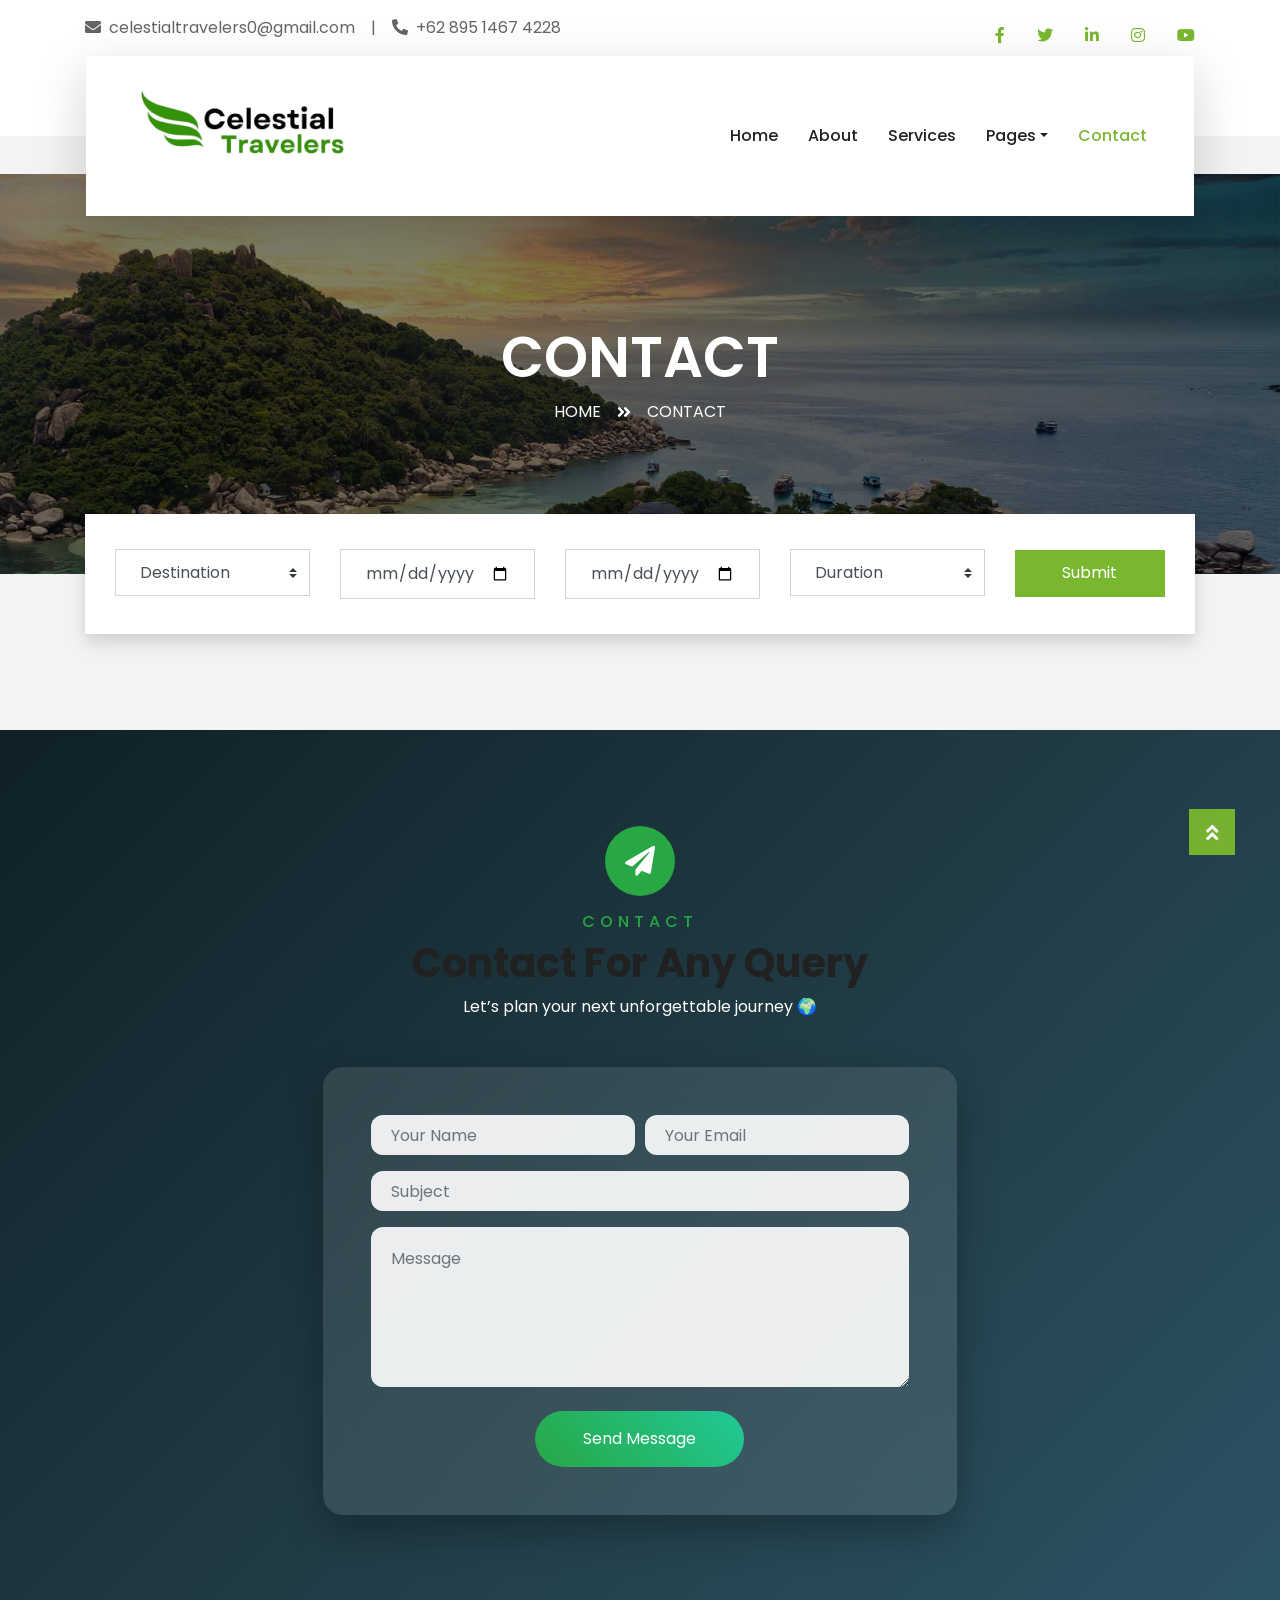
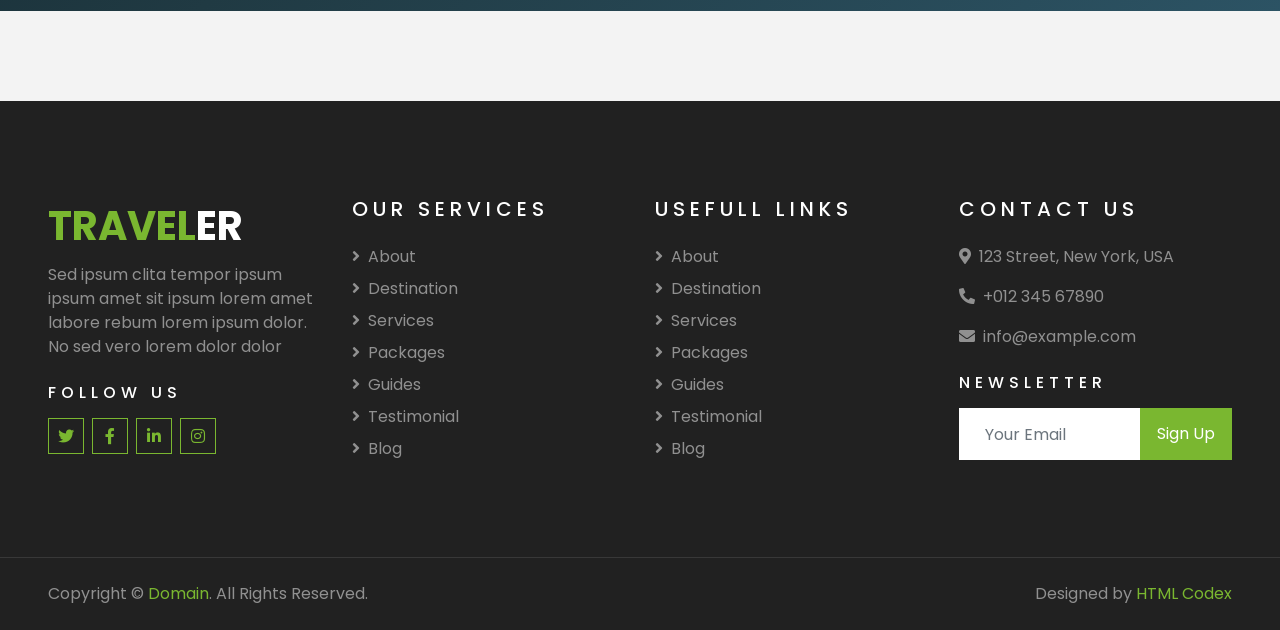
<file: backup kontak.html>
<!DOCTYPE html>
<html lang="en">

<head>
    <meta charset="utf-8">
    <title>CELESTIAL TRAVELER</title>
    <meta content="width=device-width, initial-scale=1.0" name="viewport">
    <meta content="Free HTML Templates" name="keywords">
    <meta content="Free HTML Templates" name="description">

    <!-- Favicon -->
    <link href="img/favicon.ico" rel="icon">

    <!-- Google Web Fonts -->
    <link rel="preconnect" href="https://fonts.gstatic.com">
    <link href="https://fonts.googleapis.com/css2?family=Poppins:wght@400;500;600;700&display=swap" rel="stylesheet"> 

    <!-- Font Awesome -->
    <link href="https://cdnjs.cloudflare.com/ajax/libs/font-awesome/5.10.0/css/all.min.css" rel="stylesheet">

    <!-- Customized Bootstrap Stylesheet -->
    <link href="css/style.css" rel="stylesheet">
</head>

<body>
    <!-- Topbar Start -->
    <div class="container-fluid bg-light pt-3 d-none d-lg-block">
        <div class="container">
            <div class="row">
                <div class="col-lg-6 text-center text-lg-left mb-2 mb-lg-0">
                    <div class="d-inline-flex align-items-center">
                        <p><i class="fa fa-envelope mr-2"></i>celestialtravelers0@gmail.com</p>
                        <p class="text-body px-3">|</p>
                        <p><i class="fa fa-phone-alt mr-2"></i>+62 895 1467 4228</p>
                    </div>
                </div>
                <div class="col-lg-6 d-flex justify-content-center justify-content-lg-end">
    <div class="d-inline-flex align-items-center">

        <!-- Facebook -->
        <a class="text-primary px-3" href="#">
            <i class="fab fa-facebook-f"></i>
        </a>

        <!-- X -->
        <a class="text-primary px-3" href="https://x.com/CelestialT11924" target="_blank">
            <i class="fab fa-twitter"></i>
        </a>

        <!-- LinkedIn -->
        <a class="text-primary px-3" href="https://www.linkedin.com/in/celestial-traveler-692a263b0/" target="_blank">
            <i class="fab fa-linkedin-in"></i>
        </a>

        <!-- Instagram -->
        <a class="text-primary px-3" href="https://www.instagram.com/celestial.travelers_" target="_blank">
            <i class="fab fa-instagram"></i>
        </a>

        <!-- YouTube -->
        <a class="text-primary pl-3" href="https://www.youtube.com/@CELESTIALTRAVELERS-p3f" target="_blank">
            <i class="fab fa-youtube"></i>
        </a>

    </div>
</div>
                </div>
            </div>
        </div>
    </div>
    <!-- Topbar End -->


    <!-- Navbar Start -->
    <div class="container-fluid position-relative nav-bar p-0">
        <div class="container-lg position-relative p-0 px-lg-3" style="z-index: 9;">
            <nav class="navbar navbar-expand-lg bg-light navbar-light shadow-lg py-3 py-lg-0 pl-3 pl-lg-5">
                <a href="index.html" class="navbar-brand d-flex align-items-center">
    <img src="img/Celestial.png" alt="Celestial Logo" style="height: 150px;px; margin-right:10px;">
    <h1 class="m-0">
                    <h1 class="m-0 text-primary"><span class="text-dark"></span></h1>
                </a>
                <button type="button" class="navbar-toggler" data-toggle="collapse" data-target="#navbarCollapse">
                    <span class="navbar-toggler-icon"></span>
                </button>
                <div class="collapse navbar-collapse justify-content-between px-3" id="navbarCollapse">
                    <div class="navbar-nav ml-auto py-0">
                        <a href="index.html" class="nav-item nav-link">Home</a>
                        <a href="about.html" class="nav-item nav-link">About</a>
                        <a href="service.html" class="nav-item nav-link">Services</a>
                        <div class="nav-item dropdown">
                            <a href="#" class="nav-link dropdown-toggle" data-toggle="dropdown">Pages</a>
                            <div class="dropdown-menu border-0 rounded-0 m-0">
                                <a href="blog.html" class="dropdown-item">Blog Grid</a>
                                <a href="destination.html" class="dropdown-item">Destination</a>
                            </div>
                        </div>
                        <a href="contact.html" class="nav-item nav-link active">Contact</a>
                    </div>
                </div>
            </nav>
        </div>
    </div>
    <!-- Navbar End -->


    <!-- Header Start -->
    <div class="container-fluid page-header">
        <div class="container">
            <div class="d-flex flex-column align-items-center justify-content-center" style="min-height: 400px">
                <h3 class="display-4 text-white text-uppercase">Contact</h3>
                <div class="d-inline-flex text-white">
                    <p class="m-0 text-uppercase"><a class="text-white" href="">Home</a></p>
                    <i class="fa fa-angle-double-right pt-1 px-3"></i>
                    <p class="m-0 text-uppercase">Contact</p>
                </div>
            </div>
        </div>
    </div>
    <!-- Header End -->


    <!-- Booking Start -->
    <div class="container-fluid booking mt-5 pb-5">
        <div class="container pb-5">
            <div class="bg-light shadow" style="padding: 30px;">
                <div class="row align-items-center" style="min-height: 60px;">
                    <div class="col-md-10">
                        <div class="row">
                            <div class="col-md-3">
                                <div class="mb-3 mb-md-0">
                                    <select class="custom-select px-4" style="height: 47px;">
                                        <option selected>Destination</option>
                                       <option value="1">Bali</option>
                                        <option value="2">Raja Ampat</option>
                                        <option value="3">Labuan Bajo</option>
                                        <option value="3">Candi Borobudur</option>
                                        <option value="3">Gunung Bromo</option>
                                        <option value="3">Danau Toba</option>
                                    </select>
                                </div>
                            </div>
                           <div class="col-md-3">
    <div class="mb-3 mb-md-0">
        <input type="date" 
               class="form-control p-4" 
               id="departDate" 
               min="">
    </div>
</div>

<div class="col-md-3">
    <div class="mb-3 mb-md-0">
        <input type="date" 
               class="form-control p-4" 
               id="returnDate" 
               min="">
    </div>
</div>
                            <div class="col-md-3">
                                <div class="mb-3 mb-md-0">
                                    <select class="custom-select px-4" style="height: 47px;">
                                        <option selected>Duration</option>
                                        <option value="1">Duration 1</option>
                                        <option value="2">Duration 1</option>
                                        <option value="3">Duration 1</option>
                                    </select>
                                </div>
                            </div>
                        </div>
                    </div>
                    <div class="col-md-2">
                        <button class="btn btn-primary btn-block" type="submit" style="height: 47px; margin-top: -2px;">Submit</button>
                    </div>
                </div>
            </div>
        </div>
    </div>
    <!-- Booking End -->


    <!-- Contact Start -->
<div class="container-fluid contact-section py-5">
    <div class="container py-5">

        <div class="text-center mb-5 fade-in">
            <div class="contact-icon mb-3">
                <i class="fas fa-paper-plane"></i>
            </div>
            <h6 class="text-uppercase text-success" style="letter-spacing:5px;">Contact</h6>
            <h1 class="font-weight-bold">Contact For Any Query</h1>
            <p class="text-light">Let’s plan your next unforgettable journey 🌍</p>
        </div>

        <div class="row justify-content-center">
            <div class="col-lg-7">

                <div class="contact-card p-5 fade-in">

                    <form id="contactForm">

                        <div class="form-row">
                            <div class="col-sm-6 mb-3">
                                <input type="text" name="name" class="form-control custom-input" placeholder="Your Name" required>
                            </div>
                            <div class="col-sm-6 mb-3">
                                <input type="email" name="email" class="form-control custom-input" placeholder="Your Email" required>
                            </div>
                        </div>

                        <div class="mb-3">
                            <input type="text" name="subject" class="form-control custom-input" placeholder="Subject" required>
                        </div>

                        <div class="mb-3">
                            <textarea name="message" class="form-control custom-input" rows="5" placeholder="Message" required></textarea>
                        </div>

                        <input type="hidden" name="_captcha" value="false">

                        <div class="text-center mt-4">
                            <button class="btn contact-btn px-5 py-3" type="submit">
                                Send Message
                            </button>
                        </div>

                    </form>

                    <div id="successMessage" class="text-success text-center mt-4" style="display:none;">
                        ✔ Message sent successfully!
                    </div>

                </div>

            </div>
        </div>
    </div>
</div>
<!-- Contact End -->
 
    <!-- Footer Start -->
    <div class="container-fluid bg-dark text-white-50 py-5 px-sm-3 px-lg-5" style="margin-top: 90px;">
        <div class="row pt-5">
            <div class="col-lg-3 col-md-6 mb-5">
                <a href="" class="navbar-brand">
                    <h1 class="text-primary">TRAVEL<span class="text-white">ER</span></h1>
                </a>
                <p>Sed ipsum clita tempor ipsum ipsum amet sit ipsum lorem amet labore rebum lorem ipsum dolor. No sed vero lorem dolor dolor</p>
                <h6 class="text-white text-uppercase mt-4 mb-3" style="letter-spacing: 5px;">Follow Us</h6>
                <div class="d-flex justify-content-start">
                    <a class="btn btn-outline-primary btn-square mr-2" href="#"><i class="fab fa-twitter"></i></a>
                    <a class="btn btn-outline-primary btn-square mr-2" href="#"><i class="fab fa-facebook-f"></i></a>
                    <a class="btn btn-outline-primary btn-square mr-2" href="#"><i class="fab fa-linkedin-in"></i></a>
                    <a class="btn btn-outline-primary btn-square" href="#"><i class="fab fa-instagram"></i></a>
                </div>
            </div>
            <div class="col-lg-3 col-md-6 mb-5">
                <h5 class="text-white text-uppercase mb-4" style="letter-spacing: 5px;">Our Services</h5>
                <div class="d-flex flex-column justify-content-start">
                    <a class="text-white-50 mb-2" href="#"><i class="fa fa-angle-right mr-2"></i>About</a>
                    <a class="text-white-50 mb-2" href="#"><i class="fa fa-angle-right mr-2"></i>Destination</a>
                    <a class="text-white-50 mb-2" href="#"><i class="fa fa-angle-right mr-2"></i>Services</a>
                    <a class="text-white-50 mb-2" href="#"><i class="fa fa-angle-right mr-2"></i>Packages</a>
                    <a class="text-white-50 mb-2" href="#"><i class="fa fa-angle-right mr-2"></i>Guides</a>
                    <a class="text-white-50 mb-2" href="#"><i class="fa fa-angle-right mr-2"></i>Testimonial</a>
                    <a class="text-white-50" href="#"><i class="fa fa-angle-right mr-2"></i>Blog</a>
                </div>
            </div>
            <div class="col-lg-3 col-md-6 mb-5">
                <h5 class="text-white text-uppercase mb-4" style="letter-spacing: 5px;">Usefull Links</h5>
                <div class="d-flex flex-column justify-content-start">
                    <a class="text-white-50 mb-2" href="#"><i class="fa fa-angle-right mr-2"></i>About</a>
                    <a class="text-white-50 mb-2" href="#"><i class="fa fa-angle-right mr-2"></i>Destination</a>
                    <a class="text-white-50 mb-2" href="#"><i class="fa fa-angle-right mr-2"></i>Services</a>
                    <a class="text-white-50 mb-2" href="#"><i class="fa fa-angle-right mr-2"></i>Packages</a>
                    <a class="text-white-50 mb-2" href="#"><i class="fa fa-angle-right mr-2"></i>Guides</a>
                    <a class="text-white-50 mb-2" href="#"><i class="fa fa-angle-right mr-2"></i>Testimonial</a>
                    <a class="text-white-50" href="#"><i class="fa fa-angle-right mr-2"></i>Blog</a>
                </div>
            </div>
            <div class="col-lg-3 col-md-6 mb-5">
                <h5 class="text-white text-uppercase mb-4" style="letter-spacing: 5px;">Contact Us</h5>
                <p><i class="fa fa-map-marker-alt mr-2"></i>123 Street, New York, USA</p>
                <p><i class="fa fa-phone-alt mr-2"></i>+012 345 67890</p>
                <p><i class="fa fa-envelope mr-2"></i>info@example.com</p>
                <h6 class="text-white text-uppercase mt-4 mb-3" style="letter-spacing: 5px;">Newsletter</h6>
                <div class="w-100">
                    <div class="input-group">
                        <input type="text" class="form-control border-light" style="padding: 25px;" placeholder="Your Email">
                        <div class="input-group-append">
                            <button class="btn btn-primary px-3">Sign Up</button>
                        </div>
                    </div>
                </div>
            </div>
        </div>
    </div>
    <div class="container-fluid bg-dark text-white border-top py-4 px-sm-3 px-md-5" style="border-color: rgba(256, 256, 256, .1) !important;">
        <div class="row">
            <div class="col-lg-6 text-center text-md-left mb-3 mb-md-0">
                <p class="m-0 text-white-50">Copyright &copy; <a href="#">Domain</a>. All Rights Reserved.</a>
                </p>
            </div>
            <div class="col-lg-6 text-center text-md-right">
                <!--/*** The author’s attribution link below must remain intact on your website. ***/-->
                <!--/*** If you wish to remove this credit link, please purchase the Pro Version from https://htmlcodex.com . ***/-->
                <p class="m-0 text-white-50">Designed by <a href="https://htmlcodex.com">HTML Codex</a></p>
            </div>
        </div>
    </div>
    <!-- Footer End -->


    <!-- Back to Top -->
    <a href="#" class="btn btn-lg btn-primary btn-lg-square back-to-top"><i class="fa fa-angle-double-up"></i></a>


    <!-- JavaScript Libraries -->
    <script src="https://code.jquery.com/jquery-3.4.1.min.js"></script>
    <script src="https://stackpath.bootstrapcdn.com/bootstrap/4.4.1/js/bootstrap.bundle.min.js"></script>
    <script src="lib/easing/easing.min.js"></script>

    <!-- Template Javascript -->
    <script src="js/main.js"></script>

    <script>
const faders = document.querySelectorAll('.fade-in');

const appearOptions = {
    threshold: 0.2
};

const appearOnScroll = new IntersectionObserver(function(entries, observer) {
    entries.forEach(entry => {
        if (!entry.isIntersecting) return;
        entry.target.classList.add('show');
        observer.unobserve(entry.target);
    });
}, appearOptions);

faders.forEach(fader => {
    appearOnScroll.observe(fader);
});
</script>
</body>

</html>
</file>
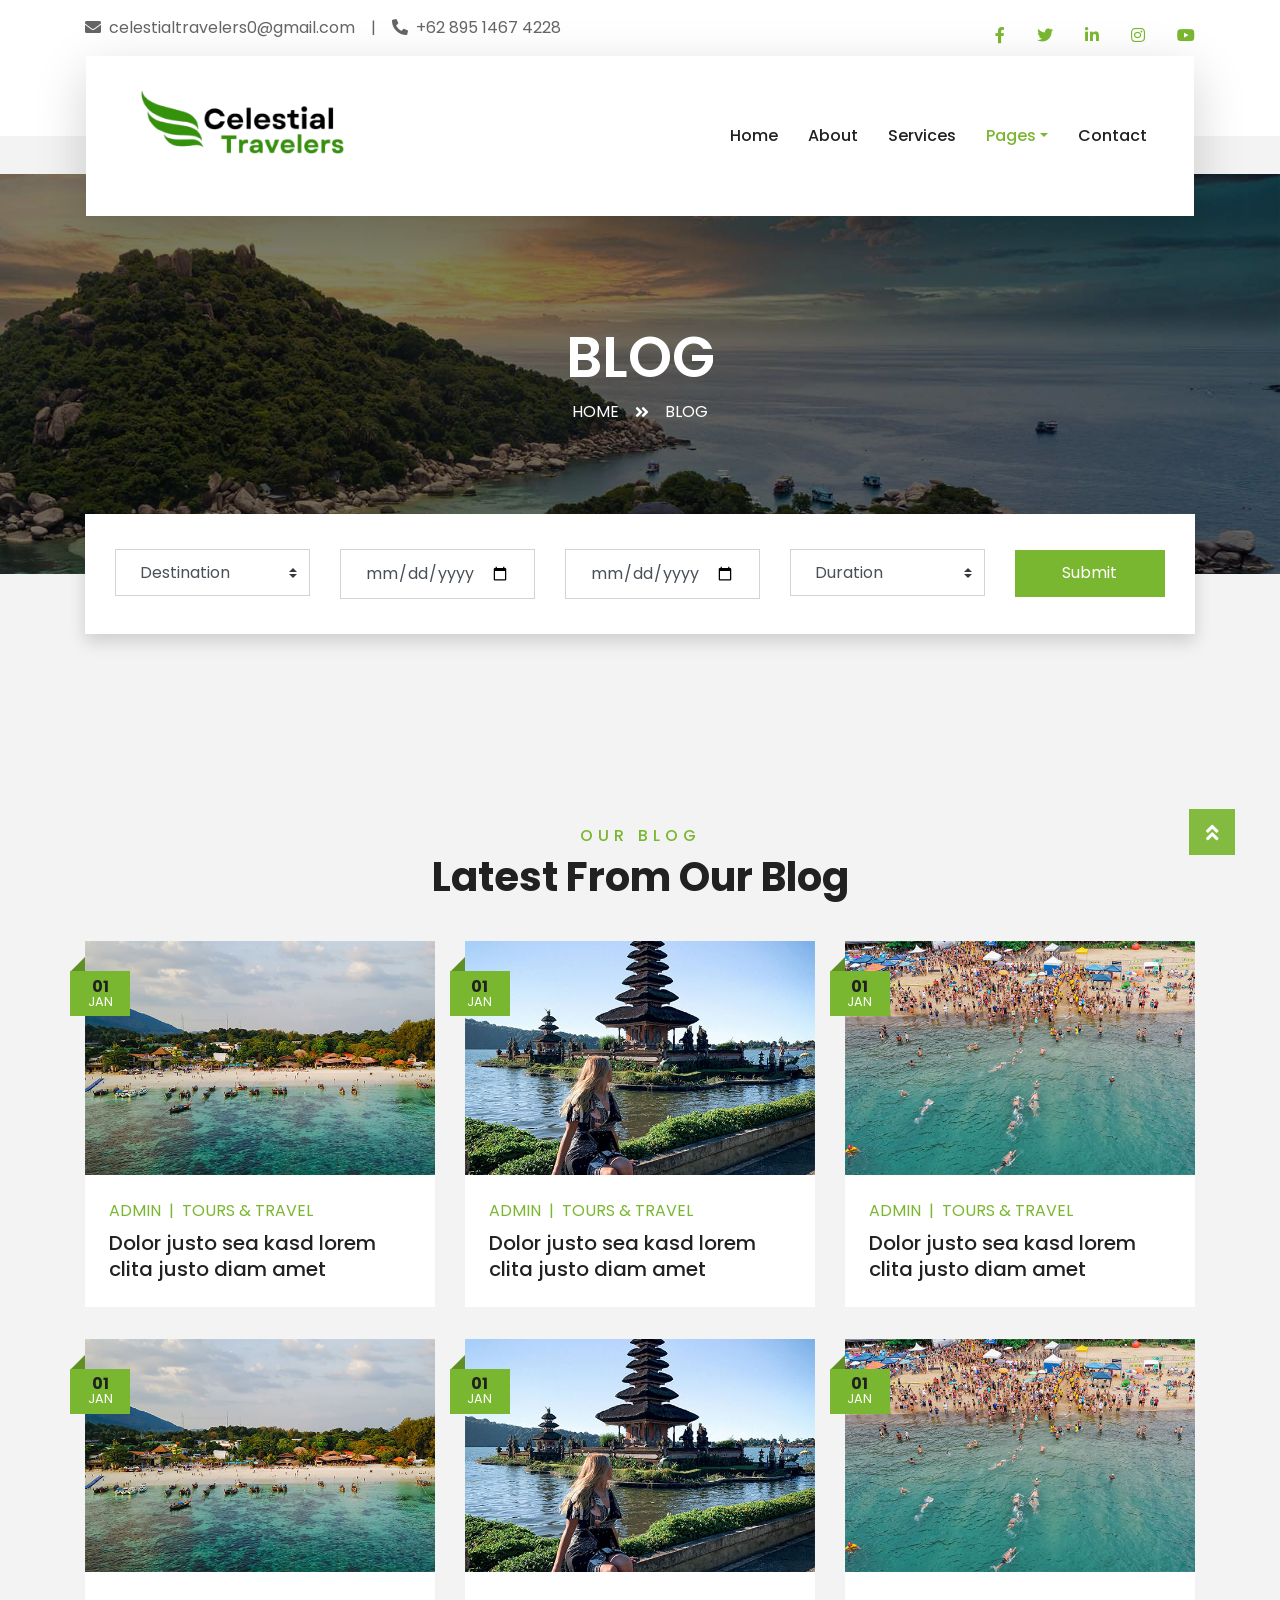
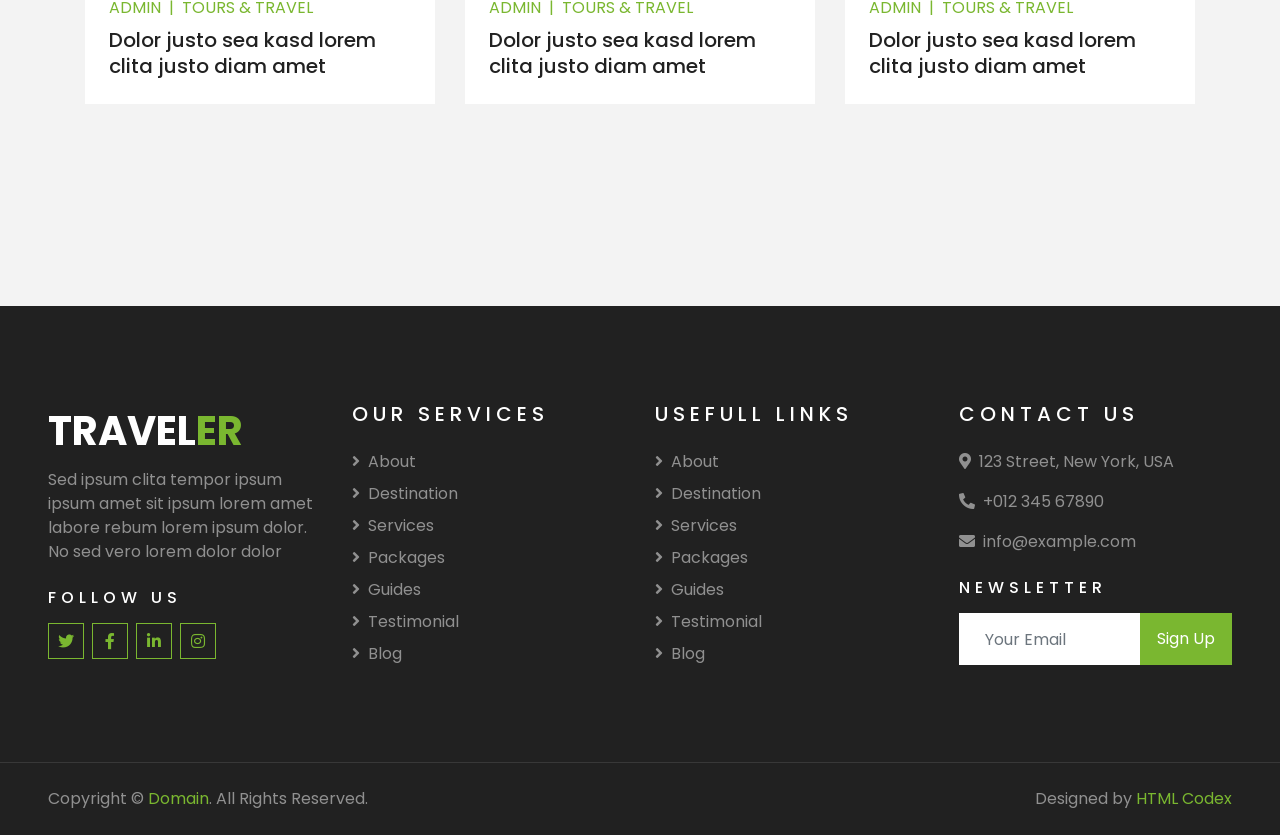
<file: blog.html>
<!DOCTYPE html>
<html lang="en">

<head>
    <meta charset="utf-8">
    <title>CELESTIAL TRAVELER</title>
    <meta content="width=device-width, initial-scale=1.0" name="viewport">
    <meta content="Free HTML Templates" name="keywords">
    <meta content="Free HTML Templates" name="description">

    <!-- Favicon -->
    <link href="img/favicon.ico" rel="icon">

    <!-- Google Web Fonts -->
    <link rel="preconnect" href="https://fonts.gstatic.com">
    <link href="https://fonts.googleapis.com/css2?family=Poppins:wght@400;500;600;700&display=swap" rel="stylesheet"> 

    <!-- Font Awesome -->
    <link href="https://cdnjs.cloudflare.com/ajax/libs/font-awesome/5.10.0/css/all.min.css" rel="stylesheet">

    <!-- Customized Bootstrap Stylesheet -->
    <link href="css/style.css" rel="stylesheet">
</head>

<body>
    <!-- Topbar Start -->
    <div class="container-fluid bg-light pt-3 d-none d-lg-block">
        <div class="container">
            <div class="row">
                <div class="col-lg-6 text-center text-lg-left mb-2 mb-lg-0">
                    <div class="d-inline-flex align-items-center">
                        <p><i class="fa fa-envelope mr-2"></i>celestialtravelers0@gmail.com</p>
                        <p class="text-body px-3">|</p>
                        <p><i class="fa fa-phone-alt mr-2"></i>+62 895 1467 4228</p>
                    </div>
                </div>
                <div class="col-lg-6 d-flex justify-content-center justify-content-lg-end">
    <div class="d-inline-flex align-items-center">

        <!-- Facebook -->
        <a class="text-primary px-3" href="#">
            <i class="fab fa-facebook-f"></i>
        </a>

        <!-- X -->
        <a class="text-primary px-3" href="https://x.com/CelestialT11924" target="_blank">
            <i class="fab fa-twitter"></i>
        </a>

        <!-- LinkedIn -->
        <a class="text-primary px-3" href="https://www.linkedin.com/in/celestial-traveler-692a263b0/" target="_blank">
            <i class="fab fa-linkedin-in"></i>
        </a>

        <!-- Instagram -->
        <a class="text-primary px-3" href="https://www.instagram.com/celestial.travelers_" target="_blank">
            <i class="fab fa-instagram"></i>
        </a>

        <!-- YouTube -->
        <a class="text-primary pl-3" href="https://www.youtube.com/@CELESTIALTRAVELERS-p3f" target="_blank">
            <i class="fab fa-youtube"></i>
        </a>

    </div>
</div>
                </div>
            </div>
        </div>
    </div>
    <!-- Topbar End -->


    <!-- Navbar Start -->
    <div class="container-fluid position-relative nav-bar p-0">
        <div class="container-lg position-relative p-0 px-lg-3" style="z-index: 9;">
            <nav class="navbar navbar-expand-lg bg-light navbar-light shadow-lg py-3 py-lg-0 pl-3 pl-lg-5">
                <a href="index.html" class="navbar-brand d-flex align-items-center">
    <img src="img/Celestial.png" alt="Celestial Logo" style="height: 150px;px; margin-right:10px;">
    <h1 class="m-0">
         <h1 class="m-0 text-primary"><span class="text-dark"></span></h1>
                </a>
                <button type="button" class="navbar-toggler" data-toggle="collapse" data-target="#navbarCollapse">
                    <span class="navbar-toggler-icon"></span>
                </button>
                <div class="collapse navbar-collapse justify-content-between px-3" id="navbarCollapse">
                    <div class="navbar-nav ml-auto py-0">
                        <a href="index.html" class="nav-item nav-link">Home</a>
                        <a href="about.html" class="nav-item nav-link">About</a>
                        <a href="service.html" class="nav-item nav-link">Services</a>
                        <div class="nav-item dropdown">
                            <a href="#" class="nav-link dropdown-toggle active" data-toggle="dropdown">Pages</a>
                            <div class="dropdown-menu border-0 rounded-0 m-0">
                                <a href="blog.html" class="dropdown-item active">Blog Grid</a>
                                <a href="destination.html" class="dropdown-item">Destination</a>
                            </div>
                        </div>
                        <a href="contact.html" class="nav-item nav-link">Contact</a>
                    </div>
                </div>
            </nav>
        </div>
    </div>
    <!-- Navbar End -->


    <!-- Header Start -->
    <div class="container-fluid page-header">
        <div class="container">
            <div class="d-flex flex-column align-items-center justify-content-center" style="min-height: 400px">
                <h3 class="display-4 text-white text-uppercase">Blog</h3>
                <div class="d-inline-flex text-white">
                    <p class="m-0 text-uppercase"><a class="text-white" href="">Home</a></p>
                    <i class="fa fa-angle-double-right pt-1 px-3"></i>
                    <p class="m-0 text-uppercase">Blog</p>
                </div>
            </div>
        </div>
    </div>
    <!-- Header End -->


    <!-- Booking Start -->
    <div class="container-fluid booking mt-5 pb-5">
        <div class="container pb-5">
            <div class="bg-light shadow" style="padding: 30px;">
                <div class="row align-items-center" style="min-height: 60px;">
                    <div class="col-md-10">
                        <div class="row">
                            <div class="col-md-3">
                                <div class="mb-3 mb-md-0">
                                    <select class="custom-select px-4" style="height: 47px;">
                                        <option selected>Destination</option>
                                        <option value="1">Bali</option>
                                        <option value="2">Raja Ampat</option>
                                        <option value="3">Labuan Bajo</option>
                                        <option value="3">Candi Borobudur</option>
                                        <option value="3">Gunung Bromo</option>
                                        <option value="3">Danau Toba</option>
                                    </select>
                                </div>
                            </div>
                            <div class="col-md-3">
    <div class="mb-3 mb-md-0">
        <input type="date" 
               class="form-control p-4" 
               id="departDate" 
               min="">
    </div>
</div>

<div class="col-md-3">
    <div class="mb-3 mb-md-0">
        <input type="date" 
               class="form-control p-4" 
               id="returnDate" 
               min="">
    </div>
</div>
                            <div class="col-md-3">
                                <div class="mb-3 mb-md-0">
                                    <select class="custom-select px-4" style="height: 47px;">
                                        <option selected>Duration</option>
                                        <option value="1">Duration 1</option>
                                        <option value="2">Duration 1</option>
                                        <option value="3">Duration 1</option>
                                    </select>
                                </div>
                            </div>
                        </div>
                    </div>
                    <div class="col-md-2">
                        <button class="btn btn-primary btn-block" type="submit" style="height: 47px; margin-top: -2px;">Submit</button>
                    </div>
                </div>
            </div>
        </div>
    </div>
    <!-- Booking End -->


    <!-- Blog Start -->
    <div class="container-fluid py-5">
        <div class="container pt-5 pb-3">
            <div class="text-center mb-3 pb-3">
                <h6 class="text-primary text-uppercase" style="letter-spacing: 5px;">Our Blog</h6>
                <h1>Latest From Our Blog</h1>
            </div>
            <div class="row pb-3">
                <div class="col-lg-4 col-md-6 mb-4 pb-2">
                    <div class="blog-item">
                        <div class="position-relative">
                            <img class="img-fluid w-100" src="img/blog-1.jpg" alt="">
                            <div class="blog-date">
                                <h6 class="font-weight-bold mb-n1">01</h6>
                                <small class="text-white text-uppercase">Jan</small>
                            </div>
                        </div>
                        <div class="bg-white p-4">
                            <div class="d-flex mb-2">
                                <a class="text-primary text-uppercase text-decoration-none" href="">Admin</a>
                                <span class="text-primary px-2">|</span>
                                <a class="text-primary text-uppercase text-decoration-none" href="">Tours & Travel</a>
                            </div>
                            <a class="h5 m-0 text-decoration-none" href="">Dolor justo sea kasd lorem clita justo diam amet</a>
                        </div>
                    </div>
                </div>
                <div class="col-lg-4 col-md-6 mb-4 pb-2">
                    <div class="blog-item">
                        <div class="position-relative">
                            <img class="img-fluid w-100" src="img/blog-2.jpg" alt="">
                            <div class="blog-date">
                                <h6 class="font-weight-bold mb-n1">01</h6>
                                <small class="text-white text-uppercase">Jan</small>
                            </div>
                        </div>
                        <div class="bg-white p-4">
                            <div class="d-flex mb-2">
                                <a class="text-primary text-uppercase text-decoration-none" href="">Admin</a>
                                <span class="text-primary px-2">|</span>
                                <a class="text-primary text-uppercase text-decoration-none" href="">Tours & Travel</a>
                            </div>
                            <a class="h5 m-0 text-decoration-none" href="">Dolor justo sea kasd lorem clita justo diam amet</a>
                        </div>
                    </div>
                </div>
                <div class="col-lg-4 col-md-6 mb-4 pb-2">
                    <div class="blog-item">
                        <div class="position-relative">
                            <img class="img-fluid w-100" src="img/blog-3.jpg" alt="">
                            <div class="blog-date">
                                <h6 class="font-weight-bold mb-n1">01</h6>
                                <small class="text-white text-uppercase">Jan</small>
                            </div>
                        </div>
                        <div class="bg-white p-4">
                            <div class="d-flex mb-2">
                                <a class="text-primary text-uppercase text-decoration-none" href="">Admin</a>
                                <span class="text-primary px-2">|</span>
                                <a class="text-primary text-uppercase text-decoration-none" href="">Tours & Travel</a>
                            </div>
                            <a class="h5 m-0 text-decoration-none" href="">Dolor justo sea kasd lorem clita justo diam amet</a>
                        </div>
                    </div>
                </div>
                <div class="col-lg-4 col-md-6 mb-4 pb-2">
                    <div class="blog-item">
                        <div class="position-relative">
                            <img class="img-fluid w-100" src="img/blog-1.jpg" alt="">
                            <div class="blog-date">
                                <h6 class="font-weight-bold mb-n1">01</h6>
                                <small class="text-white text-uppercase">Jan</small>
                            </div>
                        </div>
                        <div class="bg-white p-4">
                            <div class="d-flex mb-2">
                                <a class="text-primary text-uppercase text-decoration-none" href="">Admin</a>
                                <span class="text-primary px-2">|</span>
                                <a class="text-primary text-uppercase text-decoration-none" href="">Tours & Travel</a>
                            </div>
                            <a class="h5 m-0 text-decoration-none" href="">Dolor justo sea kasd lorem clita justo diam amet</a>
                        </div>
                    </div>
                </div>
                <div class="col-lg-4 col-md-6 mb-4 pb-2">
                    <div class="blog-item">
                        <div class="position-relative">
                            <img class="img-fluid w-100" src="img/blog-2.jpg" alt="">
                            <div class="blog-date">
                                <h6 class="font-weight-bold mb-n1">01</h6>
                                <small class="text-white text-uppercase">Jan</small>
                            </div>
                        </div>
                        <div class="bg-white p-4">
                            <div class="d-flex mb-2">
                                <a class="text-primary text-uppercase text-decoration-none" href="">Admin</a>
                                <span class="text-primary px-2">|</span>
                                <a class="text-primary text-uppercase text-decoration-none" href="">Tours & Travel</a>
                            </div>
                            <a class="h5 m-0 text-decoration-none" href="">Dolor justo sea kasd lorem clita justo diam amet</a>
                        </div>
                    </div>
                </div>
                <div class="col-lg-4 col-md-6 mb-4 pb-2">
                    <div class="blog-item">
                        <div class="position-relative">
                            <img class="img-fluid w-100" src="img/blog-3.jpg" alt="">
                            <div class="blog-date">
                                <h6 class="font-weight-bold mb-n1">01</h6>
                                <small class="text-white text-uppercase">Jan</small>
                            </div>
                        </div>
                        <div class="bg-white p-4">
                            <div class="d-flex mb-2">
                                <a class="text-primary text-uppercase text-decoration-none" href="">Admin</a>
                                <span class="text-primary px-2">|</span>
                                <a class="text-primary text-uppercase text-decoration-none" href="">Tours & Travel</a>
                            </div>
                            <a class="h5 m-0 text-decoration-none" href="">Dolor justo sea kasd lorem clita justo diam amet</a>
                        </div>
                    </div>
                </div>
            </div>
        </div>
    </div>
    <!-- Blog End -->


    <!-- Footer Start -->
    <div class="container-fluid bg-dark text-white-50 py-5 px-sm-3 px-lg-5" style="margin-top: 90px;">
        <div class="row pt-5">
            <div class="col-lg-3 col-md-6 mb-5">
                <a href="" class="navbar-brand">
                    <h1 class="text-primary"><span class="text-white">TRAVEL</span>ER</h1>
                </a>
                <p>Sed ipsum clita tempor ipsum ipsum amet sit ipsum lorem amet labore rebum lorem ipsum dolor. No sed vero lorem dolor dolor</p>
                <h6 class="text-white text-uppercase mt-4 mb-3" style="letter-spacing: 5px;">Follow Us</h6>
                <div class="d-flex justify-content-start">
                    <a class="btn btn-outline-primary btn-square mr-2" href="#"><i class="fab fa-twitter"></i></a>
                    <a class="btn btn-outline-primary btn-square mr-2" href="#"><i class="fab fa-facebook-f"></i></a>
                    <a class="btn btn-outline-primary btn-square mr-2" href="#"><i class="fab fa-linkedin-in"></i></a>
                    <a class="btn btn-outline-primary btn-square" href="#"><i class="fab fa-instagram"></i></a>
                </div>
            </div>
            <div class="col-lg-3 col-md-6 mb-5">
                <h5 class="text-white text-uppercase mb-4" style="letter-spacing: 5px;">Our Services</h5>
                <div class="d-flex flex-column justify-content-start">
                    <a class="text-white-50 mb-2" href="#"><i class="fa fa-angle-right mr-2"></i>About</a>
                    <a class="text-white-50 mb-2" href="#"><i class="fa fa-angle-right mr-2"></i>Destination</a>
                    <a class="text-white-50 mb-2" href="#"><i class="fa fa-angle-right mr-2"></i>Services</a>
                    <a class="text-white-50 mb-2" href="#"><i class="fa fa-angle-right mr-2"></i>Packages</a>
                    <a class="text-white-50 mb-2" href="#"><i class="fa fa-angle-right mr-2"></i>Guides</a>
                    <a class="text-white-50 mb-2" href="#"><i class="fa fa-angle-right mr-2"></i>Testimonial</a>
                    <a class="text-white-50" href="#"><i class="fa fa-angle-right mr-2"></i>Blog</a>
                </div>
            </div>
            <div class="col-lg-3 col-md-6 mb-5">
                <h5 class="text-white text-uppercase mb-4" style="letter-spacing: 5px;">Usefull Links</h5>
                <div class="d-flex flex-column justify-content-start">
                    <a class="text-white-50 mb-2" href="#"><i class="fa fa-angle-right mr-2"></i>About</a>
                    <a class="text-white-50 mb-2" href="#"><i class="fa fa-angle-right mr-2"></i>Destination</a>
                    <a class="text-white-50 mb-2" href="#"><i class="fa fa-angle-right mr-2"></i>Services</a>
                    <a class="text-white-50 mb-2" href="#"><i class="fa fa-angle-right mr-2"></i>Packages</a>
                    <a class="text-white-50 mb-2" href="#"><i class="fa fa-angle-right mr-2"></i>Guides</a>
                    <a class="text-white-50 mb-2" href="#"><i class="fa fa-angle-right mr-2"></i>Testimonial</a>
                    <a class="text-white-50" href="#"><i class="fa fa-angle-right mr-2"></i>Blog</a>
                </div>
            </div>
            <div class="col-lg-3 col-md-6 mb-5">
                <h5 class="text-white text-uppercase mb-4" style="letter-spacing: 5px;">Contact Us</h5>
                <p><i class="fa fa-map-marker-alt mr-2"></i>123 Street, New York, USA</p>
                <p><i class="fa fa-phone-alt mr-2"></i>+012 345 67890</p>
                <p><i class="fa fa-envelope mr-2"></i>info@example.com</p>
                <h6 class="text-white text-uppercase mt-4 mb-3" style="letter-spacing: 5px;">Newsletter</h6>
                <div class="w-100">
                    <div class="input-group">
                        <input type="text" class="form-control border-light" style="padding: 25px;" placeholder="Your Email">
                        <div class="input-group-append">
                            <button class="btn btn-primary px-3">Sign Up</button>
                        </div>
                    </div>
                </div>
            </div>
        </div>
    </div>
    <div class="container-fluid bg-dark text-white border-top py-4 px-sm-3 px-md-5" style="border-color: rgba(256, 256, 256, .1) !important;">
        <div class="row">
            <div class="col-lg-6 text-center text-md-left mb-3 mb-md-0">
                <p class="m-0 text-white-50">Copyright &copy; <a href="#">Domain</a>. All Rights Reserved.</a>
                </p>
            </div>
            <div class="col-lg-6 text-center text-md-right">
                <!--/*** The author’s attribution link below must remain intact on your website. ***/-->
                <!--/*** If you wish to remove this credit link, please purchase the Pro Version from https://htmlcodex.com . ***/-->
                <p class="m-0 text-white-50">Designed by <a href="https://htmlcodex.com">HTML Codex</a></p>
            </div>
        </div>
    </div>
    <!-- Footer End -->


    <!-- Back to Top -->
    <a href="#" class="btn btn-lg btn-primary btn-lg-square back-to-top"><i class="fa fa-angle-double-up"></i></a>


    <!-- JavaScript Libraries -->
    <script src="https://code.jquery.com/jquery-3.4.1.min.js"></script>
    <script src="https://stackpath.bootstrapcdn.com/bootstrap/4.4.1/js/bootstrap.bundle.min.js"></script>
    <script src="lib/easing/easing.min.js"></script>

    <!-- Template Javascript -->
    <script src="js/main.js"></script>
</body>

</html>
</file>
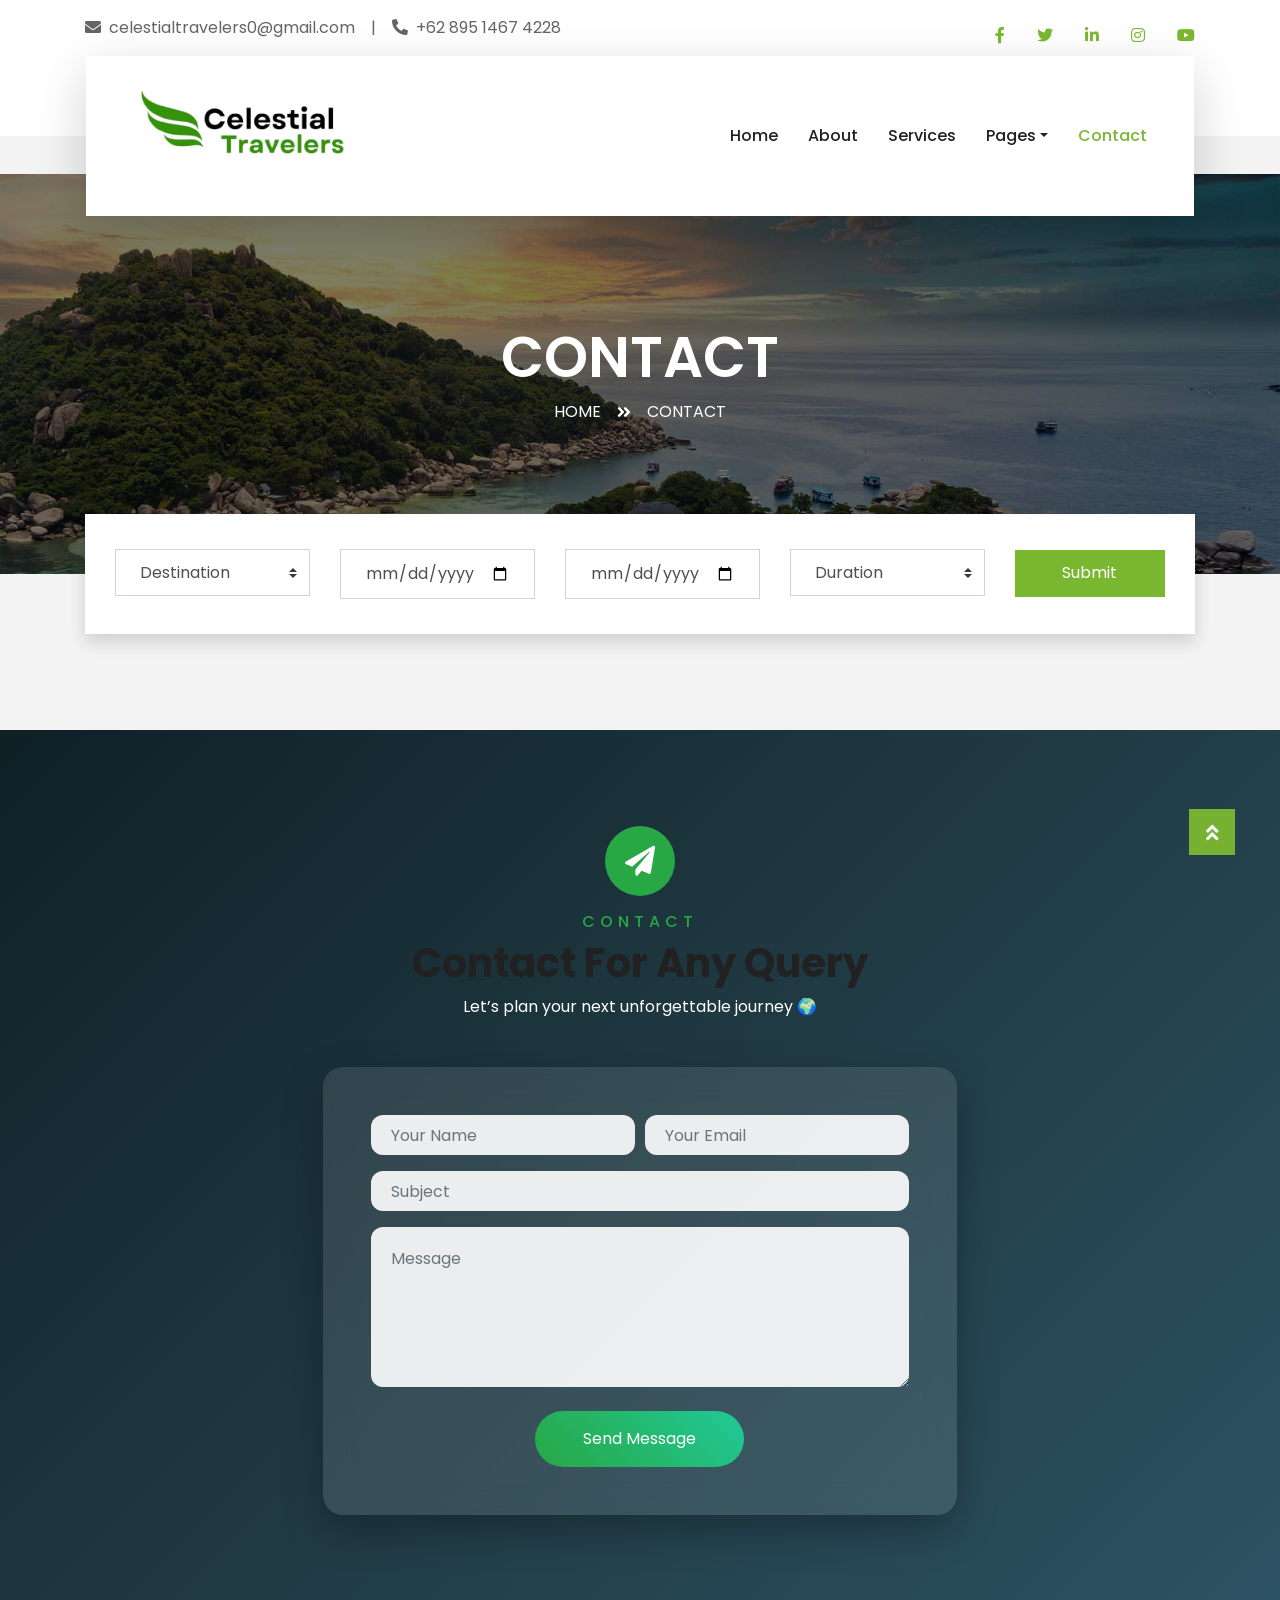
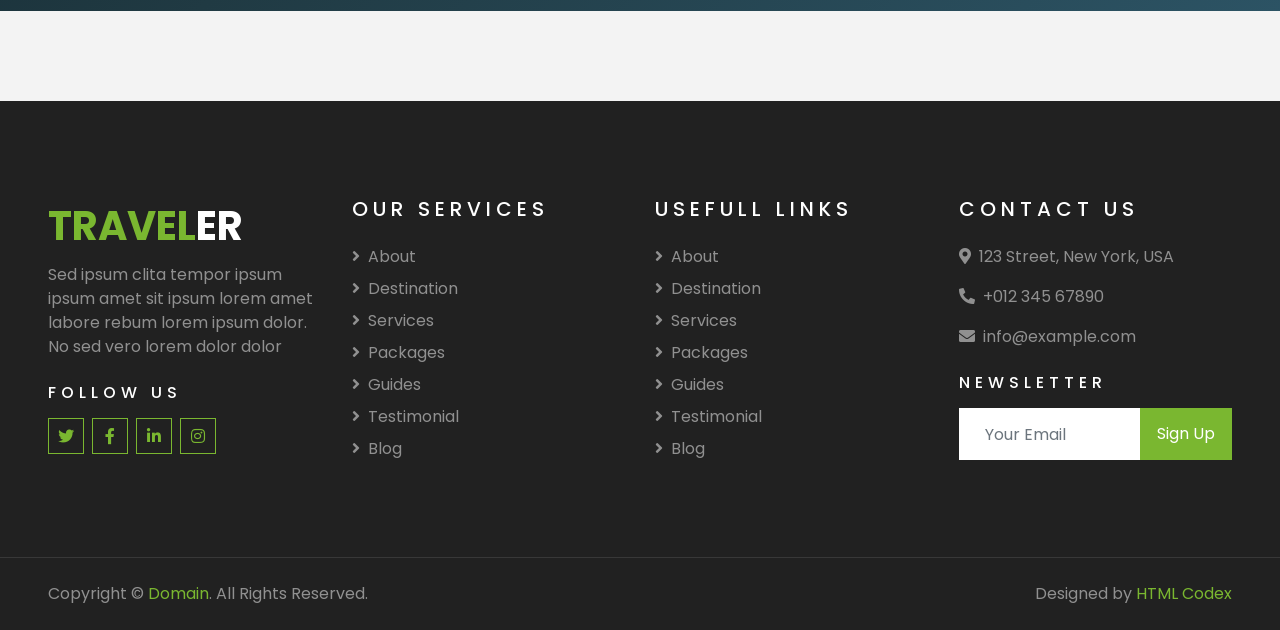
<file: contact.html>
<!DOCTYPE html>
<html lang="en">

<head>
    <meta charset="utf-8">
    <title>CELESTIAL TRAVELER</title>
    <meta content="width=device-width, initial-scale=1.0" name="viewport">
    <meta content="Free HTML Templates" name="keywords">
    <meta content="Free HTML Templates" name="description">

    <!-- Favicon -->
    <link href="img/favicon.ico" rel="icon">

    <!-- Google Web Fonts -->
    <link rel="preconnect" href="https://fonts.gstatic.com">
    <link href="https://fonts.googleapis.com/css2?family=Poppins:wght@400;500;600;700&display=swap" rel="stylesheet"> 

    <!-- Font Awesome -->
    <link href="https://cdnjs.cloudflare.com/ajax/libs/font-awesome/5.10.0/css/all.min.css" rel="stylesheet">

    <!-- Customized Bootstrap Stylesheet -->
    <link href="css/style.css" rel="stylesheet">
</head>

<body>
    <!-- Topbar Start -->
    <div class="container-fluid bg-light pt-3 d-none d-lg-block">
        <div class="container">
            <div class="row">
                <div class="col-lg-6 text-center text-lg-left mb-2 mb-lg-0">
                    <div class="d-inline-flex align-items-center">
                        <p><i class="fa fa-envelope mr-2"></i>celestialtravelers0@gmail.com</p>
                        <p class="text-body px-3">|</p>
                        <p><i class="fa fa-phone-alt mr-2"></i>+62 895 1467 4228</p>
                    </div>
                </div>
                <div class="col-lg-6 d-flex justify-content-center justify-content-lg-end">
    <div class="d-inline-flex align-items-center">

        <!-- Facebook -->
        <a class="text-primary px-3" href="#">
            <i class="fab fa-facebook-f"></i>
        </a>

        <!-- X -->
        <a class="text-primary px-3" href="https://x.com/CelestialT11924" target="_blank">
            <i class="fab fa-twitter"></i>
        </a>

        <!-- LinkedIn -->
        <a class="text-primary px-3" href="https://www.linkedin.com/in/celestial-traveler-692a263b0/" target="_blank">
            <i class="fab fa-linkedin-in"></i>
        </a>

        <!-- Instagram -->
        <a class="text-primary px-3" href="https://www.instagram.com/celestial.travelers_" target="_blank">
            <i class="fab fa-instagram"></i>
        </a>

        <!-- YouTube -->
        <a class="text-primary pl-3" href="https://www.youtube.com/@CELESTIALTRAVELERS-p3f" target="_blank">
            <i class="fab fa-youtube"></i>
        </a>

    </div>
</div>
                </div>
            </div>
        </div>
    </div>
    <!-- Topbar End -->


    <!-- Navbar Start -->
    <div class="container-fluid position-relative nav-bar p-0">
        <div class="container-lg position-relative p-0 px-lg-3" style="z-index: 9;">
            <nav class="navbar navbar-expand-lg bg-light navbar-light shadow-lg py-3 py-lg-0 pl-3 pl-lg-5">
                <a href="index.html" class="navbar-brand d-flex align-items-center">
    <img src="img/Celestial.png" alt="Celestial Logo" style="height: 150px;px; margin-right:10px;">
    <h1 class="m-0">
                    <h1 class="m-0 text-primary"><span class="text-dark"></span></h1>
                </a>
                <button type="button" class="navbar-toggler" data-toggle="collapse" data-target="#navbarCollapse">
                    <span class="navbar-toggler-icon"></span>
                </button>
                <div class="collapse navbar-collapse justify-content-between px-3" id="navbarCollapse">
                    <div class="navbar-nav ml-auto py-0">
                        <a href="index.html" class="nav-item nav-link">Home</a>
                        <a href="about.html" class="nav-item nav-link">About</a>
                        <a href="service.html" class="nav-item nav-link">Services</a>
                        <div class="nav-item dropdown">
                            <a href="#" class="nav-link dropdown-toggle" data-toggle="dropdown">Pages</a>
                            <div class="dropdown-menu border-0 rounded-0 m-0">
                                <a href="blog.html" class="dropdown-item">Blog Grid</a>
                                <a href="destination.html" class="dropdown-item">Destination</a>
                            </div>
                        </div>
                        <a href="contact.html" class="nav-item nav-link active">Contact</a>
                    </div>
                </div>
            </nav>
        </div>
    </div>
    <!-- Navbar End -->


    <!-- Header Start -->
    <div class="container-fluid page-header">
        <div class="container">
            <div class="d-flex flex-column align-items-center justify-content-center" style="min-height: 400px">
                <h3 class="display-4 text-white text-uppercase">Contact</h3>
                <div class="d-inline-flex text-white">
                    <p class="m-0 text-uppercase"><a class="text-white" href="">Home</a></p>
                    <i class="fa fa-angle-double-right pt-1 px-3"></i>
                    <p class="m-0 text-uppercase">Contact</p>
                </div>
            </div>
        </div>
    </div>
    <!-- Header End -->


    <!-- Booking Start -->
    <div class="container-fluid booking mt-5 pb-5">
        <div class="container pb-5">
            <div class="bg-light shadow" style="padding: 30px;">
                <div class="row align-items-center" style="min-height: 60px;">
                    <div class="col-md-10">
                        <div class="row">
                            <div class="col-md-3">
                                <div class="mb-3 mb-md-0">
                                    <select class="custom-select px-4" style="height: 47px;">
                                        <option selected>Destination</option>
                                       <option value="1">Bali</option>
                                        <option value="2">Raja Ampat</option>
                                        <option value="3">Labuan Bajo</option>
                                        <option value="3">Candi Borobudur</option>
                                        <option value="3">Gunung Bromo</option>
                                        <option value="3">Danau Toba</option>
                                    </select>
                                </div>
                            </div>
                           <div class="col-md-3">
    <div class="mb-3 mb-md-0">
        <input type="date" 
               class="form-control p-4" 
               id="departDate" 
               min="">
    </div>
</div>

<div class="col-md-3">
    <div class="mb-3 mb-md-0">
        <input type="date" 
               class="form-control p-4" 
               id="returnDate" 
               min="">
    </div>
</div>
                            <div class="col-md-3">
                                <div class="mb-3 mb-md-0">
                                    <select class="custom-select px-4" style="height: 47px;">
                                        <option selected>Duration</option>
                                        <option value="1">Duration 1</option>
                                        <option value="2">Duration 1</option>
                                        <option value="3">Duration 1</option>
                                    </select>
                                </div>
                            </div>
                        </div>
                    </div>
                    <div class="col-md-2">
                        <button class="btn btn-primary btn-block" type="submit" style="height: 47px; margin-top: -2px;">Submit</button>
                    </div>
                </div>
            </div>
        </div>
    </div>
    <!-- Booking End -->


    <!-- Contact Start -->
<div class="container-fluid contact-section py-5">
    <div class="container py-5">

        <div class="text-center mb-5 fade-in">
            <div class="contact-icon mb-3">
                <i class="fas fa-paper-plane"></i>
            </div>
            <h6 class="text-uppercase text-success" style="letter-spacing:5px;">Contact</h6>
            <h1 class="font-weight-bold">Contact For Any Query</h1>
            <p class="text-light">Let’s plan your next unforgettable journey 🌍</p>
        </div>

        <div class="row justify-content-center">
            <div class="col-lg-7">

                <div class="contact-card p-5 fade-in">

                    <form id="contactForm" action="https://formspree.io/f/xjgelyav" method="POST">

                        <div class="form-row">
                            <div class="col-sm-6 mb-3">
                                <input type="text" name="name" class="form-control custom-input" placeholder="Your Name" required>
                            </div>
                            <div class="col-sm-6 mb-3">
                                <input type="email" name="email" class="form-control custom-input" placeholder="Your Email" required>
                            </div>
                        </div>

                        <div class="mb-3">
                            <input type="text" name="subject" class="form-control custom-input" placeholder="Subject" required>
                        </div>

                        <div class="mb-3">
                            <textarea name="message" class="form-control custom-input" rows="5" placeholder="Message" required></textarea>
                        </div>

                        <input type="hidden" name="_to" value="celestialtravelers@gmail.com">
                        <input type="hidden" name="_captcha" value="false">

                        <div class="text-center mt-4">
                            <button class="btn contact-btn px-5 py-3" type="submit" id="submitBtn">
                                Send Message
                            </button>
                        </div>

                    </form>

                    <div id="successMessage" class="text-success text-center mt-4" style="display:none;">
                        ✔ Message sent successfully!
                    </div>
                    <div id="errorMessage" class="text-danger text-center mt-4" style="display:none;">
                        ✖ Failed to send message. Please try again.
                    </div>

                </div>

            </div>
        </div>
    </div>
</div>
<!-- Contact End -->
 
    <!-- Footer Start -->
    <div class="container-fluid bg-dark text-white-50 py-5 px-sm-3 px-lg-5" style="margin-top: 90px;">
        <div class="row pt-5">
            <div class="col-lg-3 col-md-6 mb-5">
                <a href="" class="navbar-brand">
                    <h1 class="text-primary">TRAVEL<span class="text-white">ER</span></h1>
                </a>
                <p>Sed ipsum clita tempor ipsum ipsum amet sit ipsum lorem amet labore rebum lorem ipsum dolor. No sed vero lorem dolor dolor</p>
                <h6 class="text-white text-uppercase mt-4 mb-3" style="letter-spacing: 5px;">Follow Us</h6>
                <div class="d-flex justify-content-start">
                    <a class="btn btn-outline-primary btn-square mr-2" href="#"><i class="fab fa-twitter"></i></a>
                    <a class="btn btn-outline-primary btn-square mr-2" href="#"><i class="fab fa-facebook-f"></i></a>
                    <a class="btn btn-outline-primary btn-square mr-2" href="#"><i class="fab fa-linkedin-in"></i></a>
                    <a class="btn btn-outline-primary btn-square" href="#"><i class="fab fa-instagram"></i></a>
                </div>
            </div>
            <div class="col-lg-3 col-md-6 mb-5">
                <h5 class="text-white text-uppercase mb-4" style="letter-spacing: 5px;">Our Services</h5>
                <div class="d-flex flex-column justify-content-start">
                    <a class="text-white-50 mb-2" href="#"><i class="fa fa-angle-right mr-2"></i>About</a>
                    <a class="text-white-50 mb-2" href="#"><i class="fa fa-angle-right mr-2"></i>Destination</a>
                    <a class="text-white-50 mb-2" href="#"><i class="fa fa-angle-right mr-2"></i>Services</a>
                    <a class="text-white-50 mb-2" href="#"><i class="fa fa-angle-right mr-2"></i>Packages</a>
                    <a class="text-white-50 mb-2" href="#"><i class="fa fa-angle-right mr-2"></i>Guides</a>
                    <a class="text-white-50 mb-2" href="#"><i class="fa fa-angle-right mr-2"></i>Testimonial</a>
                    <a class="text-white-50" href="#"><i class="fa fa-angle-right mr-2"></i>Blog</a>
                </div>
            </div>
            <div class="col-lg-3 col-md-6 mb-5">
                <h5 class="text-white text-uppercase mb-4" style="letter-spacing: 5px;">Usefull Links</h5>
                <div class="d-flex flex-column justify-content-start">
                    <a class="text-white-50 mb-2" href="#"><i class="fa fa-angle-right mr-2"></i>About</a>
                    <a class="text-white-50 mb-2" href="#"><i class="fa fa-angle-right mr-2"></i>Destination</a>
                    <a class="text-white-50 mb-2" href="#"><i class="fa fa-angle-right mr-2"></i>Services</a>
                    <a class="text-white-50 mb-2" href="#"><i class="fa fa-angle-right mr-2"></i>Packages</a>
                    <a class="text-white-50 mb-2" href="#"><i class="fa fa-angle-right mr-2"></i>Guides</a>
                    <a class="text-white-50 mb-2" href="#"><i class="fa fa-angle-right mr-2"></i>Testimonial</a>
                    <a class="text-white-50" href="#"><i class="fa fa-angle-right mr-2"></i>Blog</a>
                </div>
            </div>
            <div class="col-lg-3 col-md-6 mb-5">
                <h5 class="text-white text-uppercase mb-4" style="letter-spacing: 5px;">Contact Us</h5>
                <p><i class="fa fa-map-marker-alt mr-2"></i>123 Street, New York, USA</p>
                <p><i class="fa fa-phone-alt mr-2"></i>+012 345 67890</p>
                <p><i class="fa fa-envelope mr-2"></i>info@example.com</p>
                <h6 class="text-white text-uppercase mt-4 mb-3" style="letter-spacing: 5px;">Newsletter</h6>
                <div class="w-100">
                    <div class="input-group">
                        <input type="text" class="form-control border-light" style="padding: 25px;" placeholder="Your Email">
                        <div class="input-group-append">
                            <button class="btn btn-primary px-3">Sign Up</button>
                        </div>
                    </div>
                </div>
            </div>
        </div>
    </div>
    <div class="container-fluid bg-dark text-white border-top py-4 px-sm-3 px-md-5" style="border-color: rgba(256, 256, 256, .1) !important;">
        <div class="row">
            <div class="col-lg-6 text-center text-md-left mb-3 mb-md-0">
                <p class="m-0 text-white-50">Copyright &copy; <a href="#">Domain</a>. All Rights Reserved.</a>
                </p>
            </div>
            <div class="col-lg-6 text-center text-md-right">
                <!--/*** The author’s attribution link below must remain intact on your website. ***/-->
                <!--/*** If you wish to remove this credit link, please purchase the Pro Version from https://htmlcodex.com . ***/-->
                <p class="m-0 text-white-50">Designed by <a href="https://htmlcodex.com">HTML Codex</a></p>
            </div>
        </div>
    </div>
    <!-- Footer End -->


    <!-- Back to Top -->
    <a href="#" class="btn btn-lg btn-primary btn-lg-square back-to-top"><i class="fa fa-angle-double-up"></i></a>


    <!-- JavaScript Libraries -->
    <script src="https://code.jquery.com/jquery-3.4.1.min.js"></script>
    <script src="https://stackpath.bootstrapcdn.com/bootstrap/4.4.1/js/bootstrap.bundle.min.js"></script>
    <script src="lib/easing/easing.min.js"></script>

    <!-- Template Javascript -->
    <script src="js/main.js"></script>

    <script>
const faders = document.querySelectorAll('.fade-in');

const appearOptions = {
    threshold: 0.2
};

const appearOnScroll = new IntersectionObserver(function(entries, observer) {
    entries.forEach(entry => {
        if (!entry.isIntersecting) return;
        entry.target.classList.add('show');
        observer.unobserve(entry.target);
    });
}, appearOptions);

faders.forEach(fader => {
    appearOnScroll.observe(fader);
});

// Form submission handler
const contactForm = document.getElementById('contactForm');
const submitBtn = document.getElementById('submitBtn');
const successMessage = document.getElementById('successMessage');
const errorMessage = document.getElementById('errorMessage');

contactForm.addEventListener('submit', async function(e) {
    e.preventDefault();
    
    // Disable button and show loading
    submitBtn.disabled = true;
    submitBtn.innerHTML = 'Sending...';
    successMessage.style.display = 'none';
    errorMessage.style.display = 'none';
    
    try {
        const formData = new FormData(contactForm);
        const response = await fetch(contactForm.action, {
            method: 'POST',
            body: formData,
            headers: {
                'Accept': 'application/json'
            }
        });
        
        if (response.ok) {
            successMessage.style.display = 'block';
            contactForm.reset();
        } else {
            errorMessage.style.display = 'block';
        }
    } catch (error) {
        errorMessage.style.display = 'block';
    } finally {
        submitBtn.disabled = false;
        submitBtn.innerHTML = 'Send Message';
    }
});
</script>
</body>

</html>
</file>
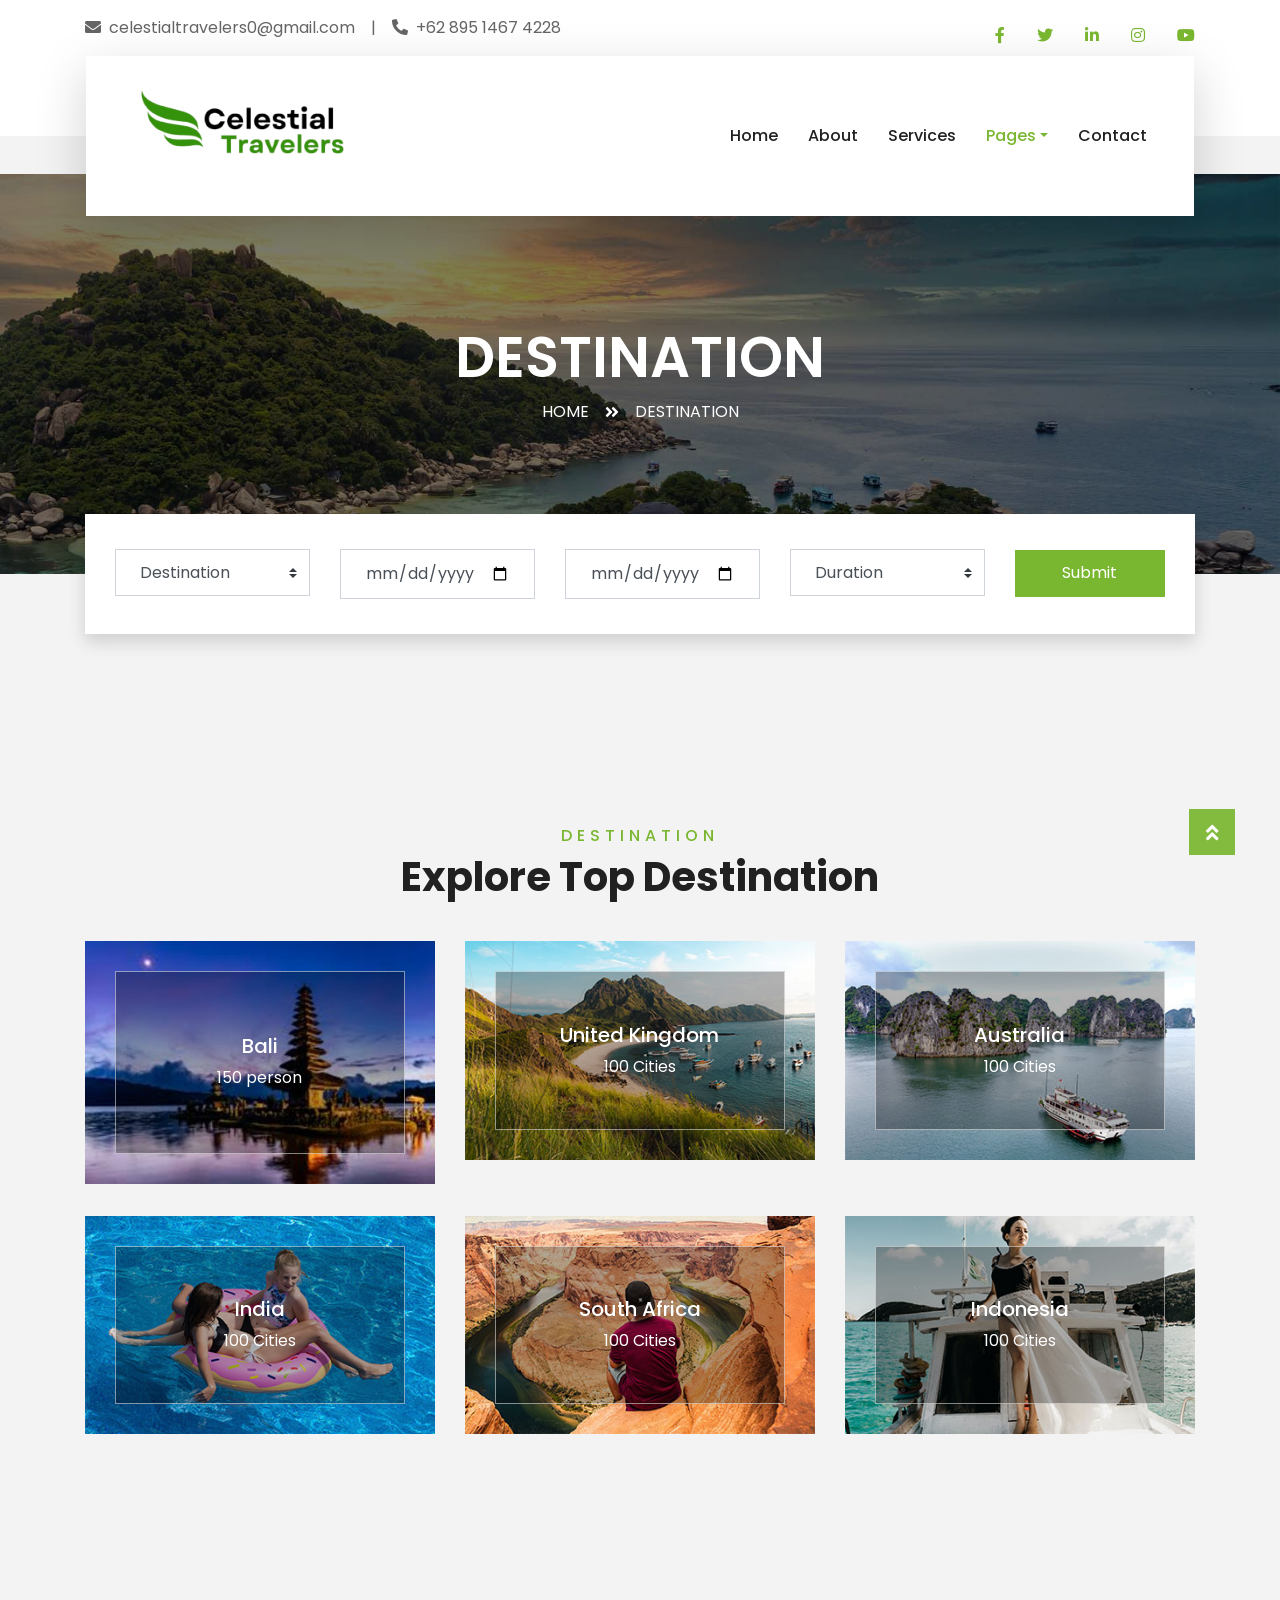
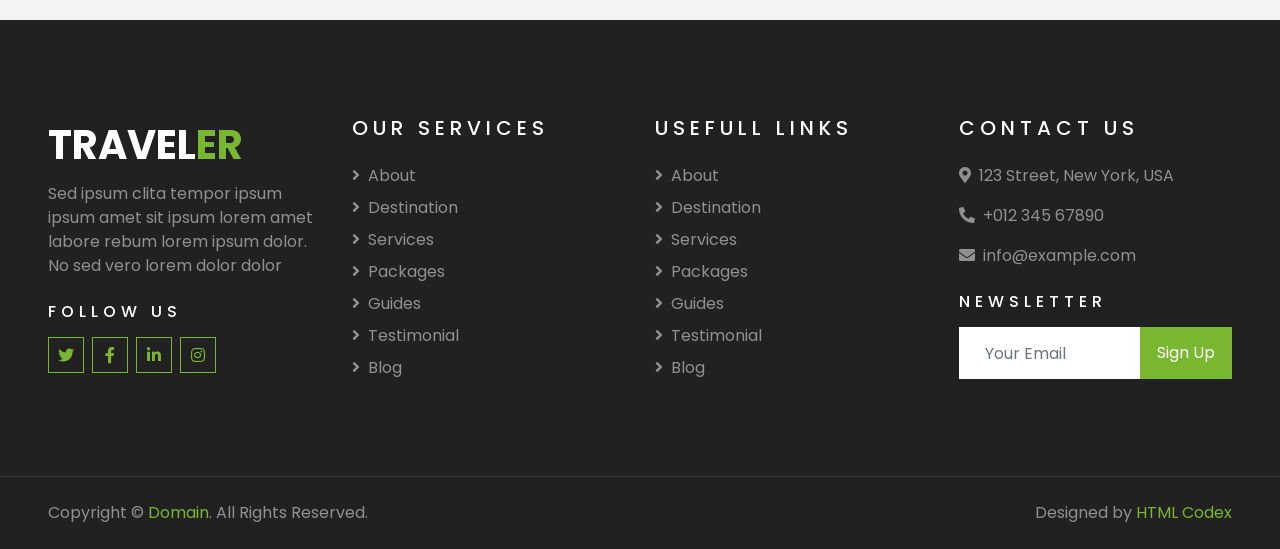
<file: destination.html>
<!DOCTYPE html>
<html lang="en">

<head>
    <meta charset="utf-8">
    <title> CELESTIAL TRAVELER</title>
    <meta content="width=device-width, initial-scale=1.0" name="viewport">
    <meta content="Free HTML Templates" name="keywords">
    <meta content="Free HTML Templates" name="description">

    <!-- Favicon -->
    <link href="img/favicon.ico" rel="icon">

    <!-- Google Web Fonts -->
    <link rel="preconnect" href="https://fonts.gstatic.com">
    <link href="https://fonts.googleapis.com/css2?family=Poppins:wght@400;500;600;700&display=swap" rel="stylesheet"> 

    <!-- Font Awesome -->
    <link href="https://cdnjs.cloudflare.com/ajax/libs/font-awesome/5.10.0/css/all.min.css" rel="stylesheet">

    <!-- Customized Bootstrap Stylesheet -->
    <link href="css/style.css" rel="stylesheet">
</head>

<body>
    <!-- Topbar Start -->
    <div class="container-fluid bg-light pt-3 d-none d-lg-block">
        <div class="container">
            <div class="row">
                <div class="col-lg-6 text-center text-lg-left mb-2 mb-lg-0">
                    <div class="d-inline-flex align-items-center">
                        <p><i class="fa fa-envelope mr-2"></i>celestialtravelers0@gmail.com</p>
                        <p class="text-body px-3">|</p>
                        <p><i class="fa fa-phone-alt mr-2"></i>+62 895 1467 4228</p>
                    </div>
                </div>
                <div class="col-lg-6 d-flex justify-content-center justify-content-lg-end">
    <div class="d-inline-flex align-items-center">

        <!-- Facebook -->
        <a class="text-primary px-3" href="#">
            <i class="fab fa-facebook-f"></i>
        </a>

        <!-- X -->
        <a class="text-primary px-3" href="https://x.com/CelestialT11924" target="_blank">
            <i class="fab fa-twitter"></i>
        </a>

        <!-- LinkedIn -->
        <a class="text-primary px-3" href="https://www.linkedin.com/in/celestial-traveler-692a263b0/" target="_blank">
            <i class="fab fa-linkedin-in"></i>
        </a>

        <!-- Instagram -->
        <a class="text-primary px-3" href="https://www.instagram.com/celestial.travelers_" target="_blank">
            <i class="fab fa-instagram"></i>
        </a>

        <!-- YouTube -->
        <a class="text-primary pl-3" href="https://www.youtube.com/@CELESTIALTRAVELERS-p3f" target="_blank">
            <i class="fab fa-youtube"></i>
        </a>

    </div>
</div>
                </div>
            </div>
        </div>
    </div>
    <!-- Topbar End -->


    <!-- Navbar Start -->
    <div class="container-fluid position-relative nav-bar p-0">
        <div class="container-lg position-relative p-0 px-lg-3" style="z-index: 9;">
            <nav class="navbar navbar-expand-lg bg-light navbar-light shadow-lg py-3 py-lg-0 pl-3 pl-lg-5">
                <a href="index.html" class="navbar-brand d-flex align-items-center">
    <img src="img/Celestial.png" alt="Celestial Logo" style="height: 150px;px; margin-right:10px;">
    <h1 class="m-0">
                    <h1 class="m-0 text-primary"><span class="text-dark"></span></h1>
                </a>
                <button type="button" class="navbar-toggler" data-toggle="collapse" data-target="#navbarCollapse">
                    <span class="navbar-toggler-icon"></span>
                </button>
                <div class="collapse navbar-collapse justify-content-between px-3" id="navbarCollapse">
                    <div class="navbar-nav ml-auto py-0">
                        <a href="index.html" class="nav-item nav-link">Home</a>
                        <a href="about.html" class="nav-item nav-link">About</a>
                        <a href="service.html" class="nav-item nav-link">Services</a>
                        <div class="nav-item dropdown">
                            <a href="#" class="nav-link dropdown-toggle active" data-toggle="dropdown">Pages</a>
                            <div class="dropdown-menu border-0 rounded-0 m-0">
                                <a href="blog.html" class="dropdown-item">Blog Grid</a>
                                <a href="destination.html" class="dropdown-item active">Destination</a>
                            </div>
                        </div>
                        <a href="contact.html" class="nav-item nav-link">Contact</a>
                    </div>
                </div>
            </nav>
        </div>
    </div>
    <!-- Navbar End -->


    <!-- Header Start -->
    <div class="container-fluid page-header">
        <div class="container">
            <div class="d-flex flex-column align-items-center justify-content-center" style="min-height: 400px">
                <h3 class="display-4 text-white text-uppercase">Destination</h3>
                <div class="d-inline-flex text-white">
                    <p class="m-0 text-uppercase"><a class="text-white" href="">Home</a></p>
                    <i class="fa fa-angle-double-right pt-1 px-3"></i>
                    <p class="m-0 text-uppercase">Destination</p>
                </div>
            </div>
        </div>
    </div>
    <!-- Header End -->


    <!-- Booking Start -->
    <div class="container-fluid booking mt-5 pb-5">
        <div class="container pb-5">
            <div class="bg-light shadow" style="padding: 30px;">
                <div class="row align-items-center" style="min-height: 60px;">
                    <div class="col-md-10">
                        <div class="row">
                            <div class="col-md-3">
                                <div class="mb-3 mb-md-0">
                                    <select class="custom-select px-4" style="height: 47px;">
                                        <option selected>Destination</option>
                                        <option value="1">Bali</option>
                                        <option value="2">Raja Ampat</option>
                                        <option value="3">Labuan Bajo</option>
                                        <option value="3">Candi Borobudur</option>
                                        <option value="3">Gunung Bromo</option>
                                        <option value="3">Danau Toba</option>
                                    </select>
                                </div>
                            </div>
                            <div class="col-md-3">
    <div class="mb-3 mb-md-0">
        <input type="date" 
               class="form-control p-4" 
               id="departDate" 
               min="">
    </div>
</div>

<div class="col-md-3">
    <div class="mb-3 mb-md-0">
        <input type="date" 
               class="form-control p-4" 
               id="returnDate" 
               min="">
    </div>
</div>
                            <div class="col-md-3">
                                <div class="mb-3 mb-md-0">
                                    <select class="custom-select px-4" style="height: 47px;">
                                        <option selected>Duration</option>
                                        <option value="1">Duration 1</option>
                                        <option value="2">Duration 1</option>
                                        <option value="3">Duration 1</option>
                                    </select>
                                </div>
                            </div>
                        </div>
                    </div>
                    <div class="col-md-2">
                        <button class="btn btn-primary btn-block" type="submit" style="height: 47px; margin-top: -2px;">Submit</button>
                    </div>
                </div>
            </div>
        </div>
    </div>
    <!-- Booking End -->
    

    <!-- Destination Start -->
    <div class="container-fluid py-5">
        <div class="container pt-5 pb-3">
            <div class="text-center mb-3 pb-3">
                <h6 class="text-primary text-uppercase" style="letter-spacing: 5px;">Destination</h6>
                <h1>Explore Top Destination</h1>
            </div>
            <div class="row">
                <div class="col-lg-4 col-md-6 mb-4">
                    <div class="destination-item position-relative overflow-hidden mb-2">
                        <img class="img-fluid" src="img/destination-1.jpg" alt="">
                        <a class="destination-overlay text-white text-decoration-none" href="">
                            <h5 class="text-white">Bali</h5>
                            <span>150 person</span>
                        </a>
                    </div>
                </div>
                <div class="col-lg-4 col-md-6 mb-4">
                    <div class="destination-item position-relative overflow-hidden mb-2">
                        <img class="img-fluid" src="img/destination-2.jpg" alt="">
                        <a class="destination-overlay text-white text-decoration-none" href="">
                            <h5 class="text-white">United Kingdom</h5>
                            <span>100 Cities</span>
                        </a>
                    </div>
                </div>
                <div class="col-lg-4 col-md-6 mb-4">
                    <div class="destination-item position-relative overflow-hidden mb-2">
                        <img class="img-fluid" src="img/destination-3.jpg" alt="">
                        <a class="destination-overlay text-white text-decoration-none" href="">
                            <h5 class="text-white">Australia</h5>
                            <span>100 Cities</span>
                        </a>
                    </div>
                </div>
                <div class="col-lg-4 col-md-6 mb-4">
                    <div class="destination-item position-relative overflow-hidden mb-2">
                        <img class="img-fluid" src="img/destination-4.jpg" alt="">
                        <a class="destination-overlay text-white text-decoration-none" href="">
                            <h5 class="text-white">India</h5>
                            <span>100 Cities</span>
                        </a>
                    </div>
                </div>
                <div class="col-lg-4 col-md-6 mb-4">
                    <div class="destination-item position-relative overflow-hidden mb-2">
                        <img class="img-fluid" src="img/destination-5.jpg" alt="">
                        <a class="destination-overlay text-white text-decoration-none" href="">
                            <h5 class="text-white">South Africa</h5>
                            <span>100 Cities</span>
                        </a>
                    </div>
                </div>
                <div class="col-lg-4 col-md-6 mb-4">
                    <div class="destination-item position-relative overflow-hidden mb-2">
                        <img class="img-fluid" src="img/destination-6.jpg" alt="">
                        <a class="destination-overlay text-white text-decoration-none" href="">
                            <h5 class="text-white">Indonesia</h5>
                            <span>100 Cities</span>
                        </a>
                    </div>
                </div>
            </div>
        </div>
    </div>
    <!-- Destination Start -->


    <!-- Footer Start -->
    <div class="container-fluid bg-dark text-white-50 py-5 px-sm-3 px-lg-5" style="margin-top: 90px;">
        <div class="row pt-5">
            <div class="col-lg-3 col-md-6 mb-5">
                <a href="" class="navbar-brand">
                    <h1 class="text-primary"><span class="text-white">TRAVEL</span>ER</h1>
                </a>
                <p>Sed ipsum clita tempor ipsum ipsum amet sit ipsum lorem amet labore rebum lorem ipsum dolor. No sed vero lorem dolor dolor</p>
                <h6 class="text-white text-uppercase mt-4 mb-3" style="letter-spacing: 5px;">Follow Us</h6>
                <div class="d-flex justify-content-start">
                    <a class="btn btn-outline-primary btn-square mr-2" href="#"><i class="fab fa-twitter"></i></a>
                    <a class="btn btn-outline-primary btn-square mr-2" href="#"><i class="fab fa-facebook-f"></i></a>
                    <a class="btn btn-outline-primary btn-square mr-2" href="#"><i class="fab fa-linkedin-in"></i></a>
                    <a class="btn btn-outline-primary btn-square" href="#"><i class="fab fa-instagram"></i></a>
                </div>
            </div>
            <div class="col-lg-3 col-md-6 mb-5">
                <h5 class="text-white text-uppercase mb-4" style="letter-spacing: 5px;">Our Services</h5>
                <div class="d-flex flex-column justify-content-start">
                    <a class="text-white-50 mb-2" href="#"><i class="fa fa-angle-right mr-2"></i>About</a>
                    <a class="text-white-50 mb-2" href="#"><i class="fa fa-angle-right mr-2"></i>Destination</a>
                    <a class="text-white-50 mb-2" href="#"><i class="fa fa-angle-right mr-2"></i>Services</a>
                    <a class="text-white-50 mb-2" href="#"><i class="fa fa-angle-right mr-2"></i>Packages</a>
                    <a class="text-white-50 mb-2" href="#"><i class="fa fa-angle-right mr-2"></i>Guides</a>
                    <a class="text-white-50 mb-2" href="#"><i class="fa fa-angle-right mr-2"></i>Testimonial</a>
                    <a class="text-white-50" href="#"><i class="fa fa-angle-right mr-2"></i>Blog</a>
                </div>
            </div>
            <div class="col-lg-3 col-md-6 mb-5">
                <h5 class="text-white text-uppercase mb-4" style="letter-spacing: 5px;">Usefull Links</h5>
                <div class="d-flex flex-column justify-content-start">
                    <a class="text-white-50 mb-2" href="#"><i class="fa fa-angle-right mr-2"></i>About</a>
                    <a class="text-white-50 mb-2" href="#"><i class="fa fa-angle-right mr-2"></i>Destination</a>
                    <a class="text-white-50 mb-2" href="#"><i class="fa fa-angle-right mr-2"></i>Services</a>
                    <a class="text-white-50 mb-2" href="#"><i class="fa fa-angle-right mr-2"></i>Packages</a>
                    <a class="text-white-50 mb-2" href="#"><i class="fa fa-angle-right mr-2"></i>Guides</a>
                    <a class="text-white-50 mb-2" href="#"><i class="fa fa-angle-right mr-2"></i>Testimonial</a>
                    <a class="text-white-50" href="#"><i class="fa fa-angle-right mr-2"></i>Blog</a>
                </div>
            </div>
            <div class="col-lg-3 col-md-6 mb-5">
                <h5 class="text-white text-uppercase mb-4" style="letter-spacing: 5px;">Contact Us</h5>
                <p><i class="fa fa-map-marker-alt mr-2"></i>123 Street, New York, USA</p>
                <p><i class="fa fa-phone-alt mr-2"></i>+012 345 67890</p>
                <p><i class="fa fa-envelope mr-2"></i>info@example.com</p>
                <h6 class="text-white text-uppercase mt-4 mb-3" style="letter-spacing: 5px;">Newsletter</h6>
                <div class="w-100">
                    <div class="input-group">
                        <input type="text" class="form-control border-light" style="padding: 25px;" placeholder="Your Email">
                        <div class="input-group-append">
                            <button class="btn btn-primary px-3">Sign Up</button>
                        </div>
                    </div>
                </div>
            </div>
        </div>
    </div>
    <div class="container-fluid bg-dark text-white border-top py-4 px-sm-3 px-md-5" style="border-color: rgba(256, 256, 256, .1) !important;">
        <div class="row">
            <div class="col-lg-6 text-center text-md-left mb-3 mb-md-0">
                <p class="m-0 text-white-50">Copyright &copy; <a href="#">Domain</a>. All Rights Reserved.</a>
                </p>
            </div>
            <div class="col-lg-6 text-center text-md-right">
                <!--/*** The author’s attribution link below must remain intact on your website. ***/-->
                <!--/*** If you wish to remove this credit link, please purchase the Pro Version from https://htmlcodex.com . ***/-->
                <p class="m-0 text-white-50">Designed by <a href="https://htmlcodex.com">HTML Codex</a></p>
            </div>
        </div>
    </div>
    <!-- Footer End -->


    <!-- Back to Top -->
    <a href="#" class="btn btn-lg btn-primary btn-lg-square back-to-top"><i class="fa fa-angle-double-up"></i></a>


    <!-- JavaScript Libraries -->
    <script src="https://code.jquery.com/jquery-3.4.1.min.js"></script>
    <script src="https://stackpath.bootstrapcdn.com/bootstrap/4.4.1/js/bootstrap.bundle.min.js"></script>
    <script src="lib/easing/easing.min.js"></script>

    <!-- Template Javascript -->
    <script src="js/main.js"></script>
</body>

</html>
</file>
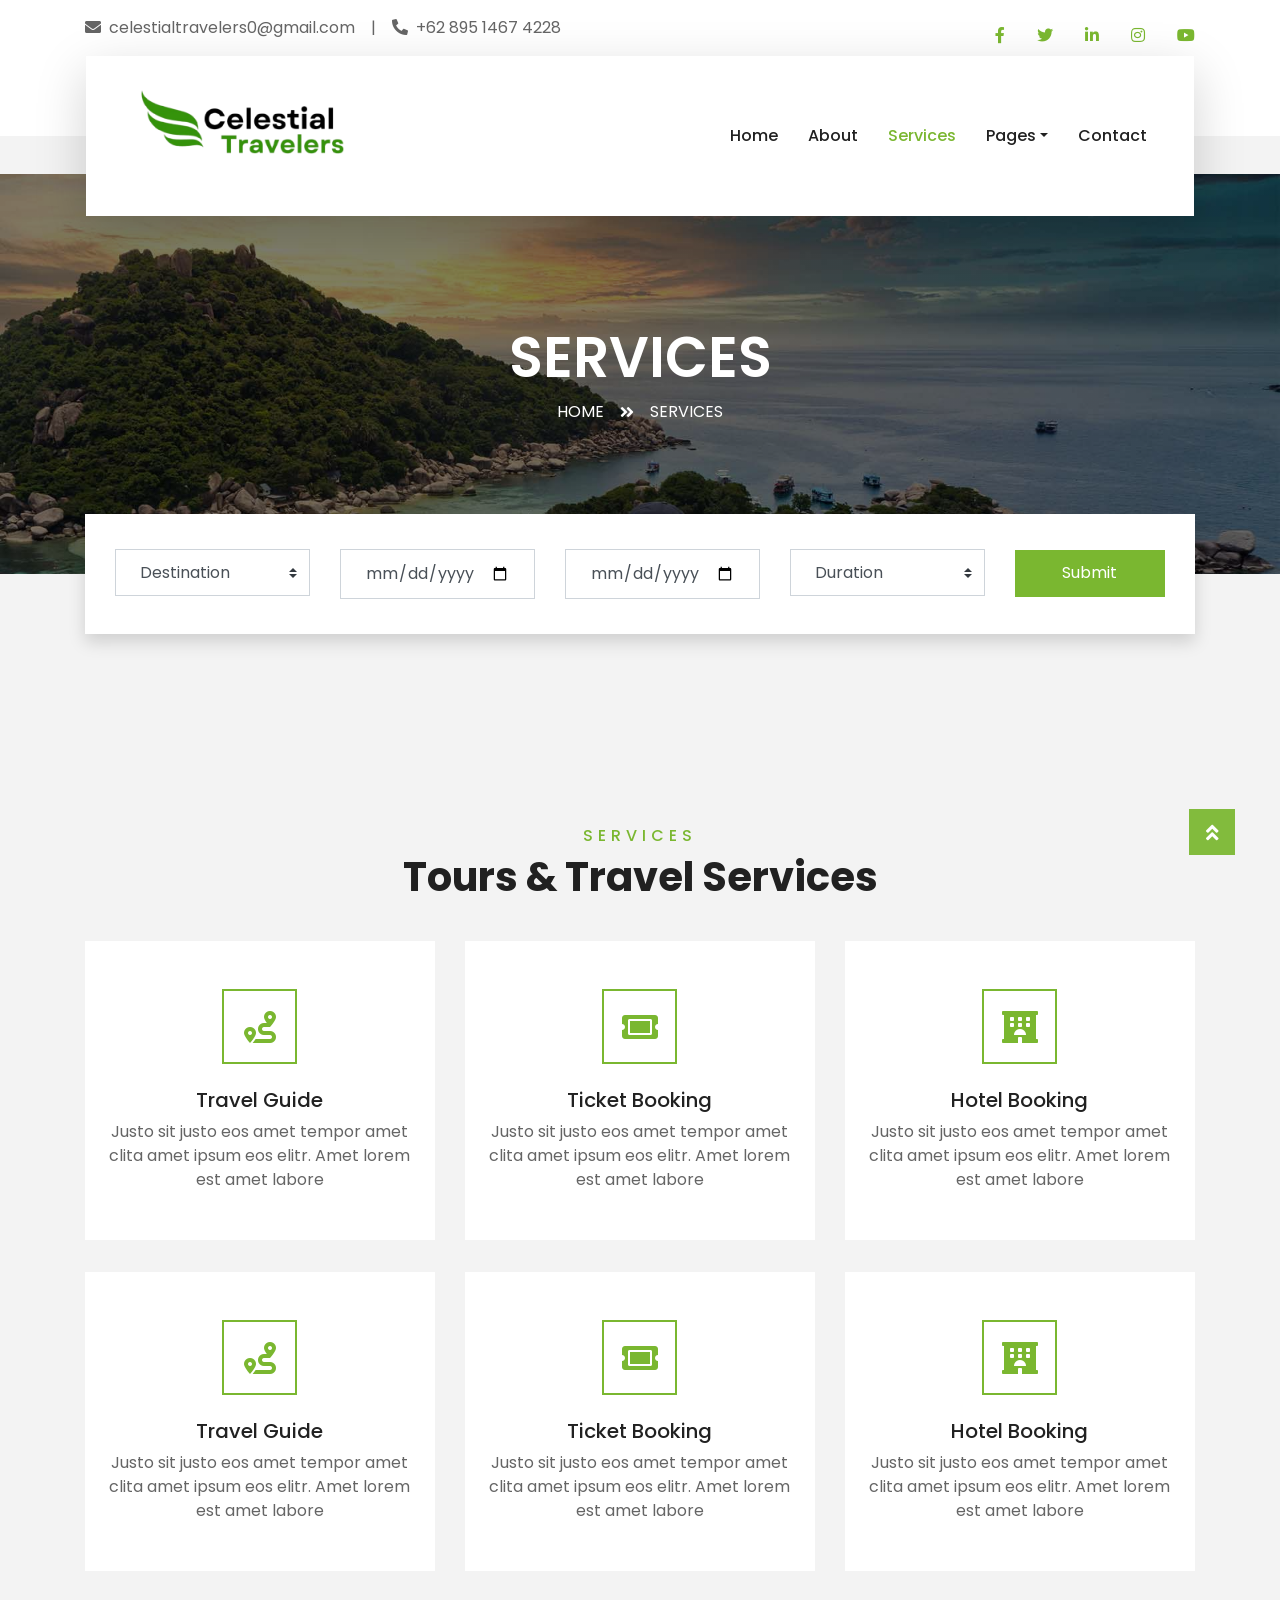
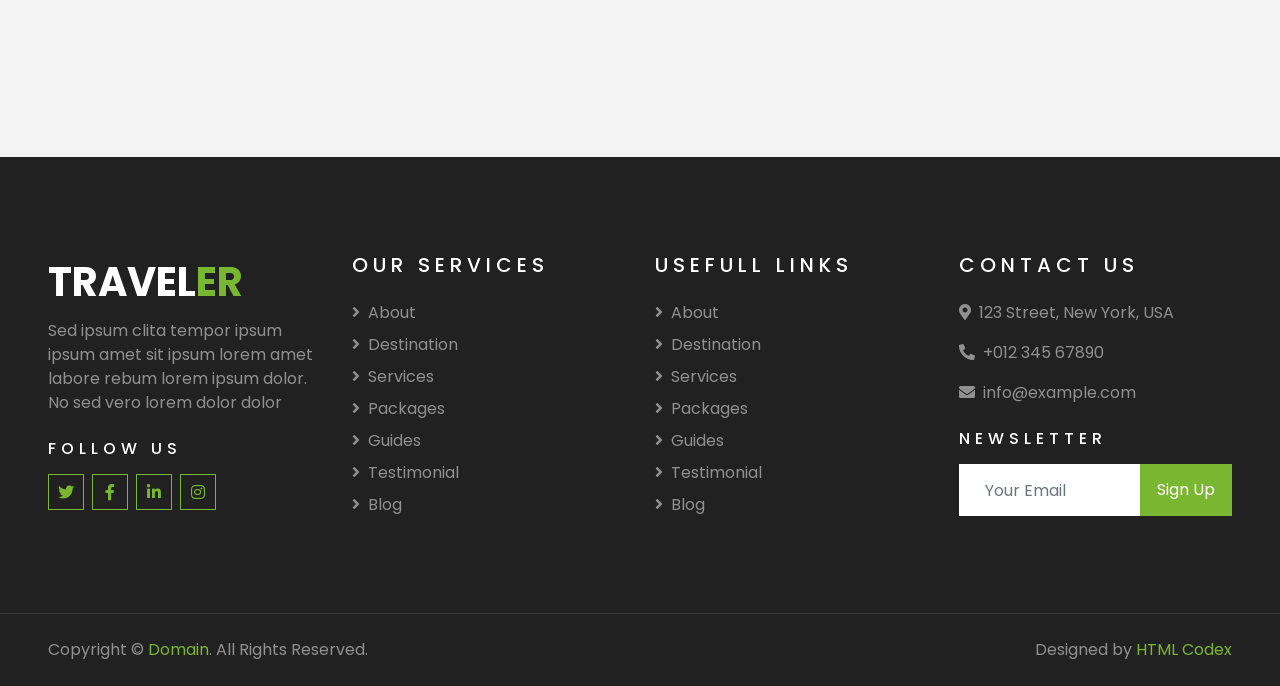
<file: service.html>
<!DOCTYPE html>
<html lang="en">

<head>
    <meta charset="utf-8">
    <title> CELESTIAL TRAVELER</title>
    <meta content="width=device-width, initial-scale=1.0" name="viewport">
    <meta content="Free HTML Templates" name="keywords">
    <meta content="Free HTML Templates" name="description">

    <!-- Favicon -->
    <link href="img/favicon.ico" rel="icon">

    <!-- Google Web Fonts -->
    <link rel="preconnect" href="https://fonts.gstatic.com">
    <link href="https://fonts.googleapis.com/css2?family=Poppins:wght@400;500;600;700&display=swap" rel="stylesheet"> 

    <!-- Font Awesome -->
    <link href="https://cdnjs.cloudflare.com/ajax/libs/font-awesome/5.10.0/css/all.min.css" rel="stylesheet">

    <!-- Customized Bootstrap Stylesheet -->
    <link href="css/style.css" rel="stylesheet">
</head>

<body>
    <!-- Topbar Start -->
    <div class="container-fluid bg-light pt-3 d-none d-lg-block">
        <div class="container">
            <div class="row">
                <div class="col-lg-6 text-center text-lg-left mb-2 mb-lg-0">
                    <div class="d-inline-flex align-items-center">
                        <p><i class="fa fa-envelope mr-2"></i>celestialtravelers0@gmail.com</p>
                        <p class="text-body px-3">|</p>
                        <p><i class="fa fa-phone-alt mr-2"></i>+62 895 1467 4228</p>
                    </div>
                </div>
               <div class="col-lg-6 d-flex justify-content-center justify-content-lg-end">
    <div class="d-inline-flex align-items-center">

        <!-- Facebook -->
        <a class="text-primary px-3" href="#">
            <i class="fab fa-facebook-f"></i>
        </a>

        <!-- X -->
        <a class="text-primary px-3" href="https://x.com/CelestialT11924" target="_blank">
            <i class="fab fa-twitter"></i>
        </a>

        <!-- LinkedIn -->
        <a class="text-primary px-3" href="https://www.linkedin.com/in/celestial-traveler-692a263b0/" target="_blank">
            <i class="fab fa-linkedin-in"></i>
        </a>

        <!-- Instagram -->
        <a class="text-primary px-3" href="https://www.instagram.com/celestial.travelers_" target="_blank">
            <i class="fab fa-instagram"></i>
        </a>

        <!-- YouTube -->
        <a class="text-primary pl-3" href="https://www.youtube.com/@CELESTIALTRAVELERS-p3f" target="_blank">
            <i class="fab fa-youtube"></i>
        </a>

    </div>
</div>
                </div>
            </div>
        </div>
    </div>
    <!-- Topbar End -->


    <!-- Navbar Start -->
    <div class="container-fluid position-relative nav-bar p-0">
        <div class="container-lg position-relative p-0 px-lg-3" style="z-index: 9;">
            <nav class="navbar navbar-expand-lg bg-light navbar-light shadow-lg py-3 py-lg-0 pl-3 pl-lg-5">
                <a href="index.html" class="navbar-brand d-flex align-items-center">
    <img src="img/Celestial.png" alt="Celestial Logo" style="height: 150px;px; margin-right:10px;">
    <h1 class="m-0">
                    <h1 class="m-0 text-primary"><span class="text-dark"></span></h1>
                </a>
                <button type="button" class="navbar-toggler" data-toggle="collapse" data-target="#navbarCollapse">
                    <span class="navbar-toggler-icon"></span>
                </button>
                <div class="collapse navbar-collapse justify-content-between px-3" id="navbarCollapse">
                    <div class="navbar-nav ml-auto py-0">
                        <a href="index.html" class="nav-item nav-link">Home</a>
                        <a href="about.html" class="nav-item nav-link">About</a>
                        <a href="service.html" class="nav-item nav-link active">Services</a>
                        <div class="nav-item dropdown">
                            <a href="#" class="nav-link dropdown-toggle" data-toggle="dropdown">Pages</a>
                            <div class="dropdown-menu border-0 rounded-0 m-0">
                                <a href="blog.html" class="dropdown-item">Blog Grid</a>
                                <a href="destination.html" class="dropdown-item">Destination</a>
                            </div>
                        </div>
                        <a href="contact.html" class="nav-item nav-link">Contact</a>
                    </div>
                </div>
            </nav>
        </div>
    </div>
    <!-- Navbar End -->


    <!-- Header Start -->
    <div class="container-fluid page-header">
        <div class="container">
            <div class="d-flex flex-column align-items-center justify-content-center" style="min-height: 400px">
                <h3 class="display-4 text-white text-uppercase">Services</h3>
                <div class="d-inline-flex text-white">
                    <p class="m-0 text-uppercase"><a class="text-white" href="">Home</a></p>
                    <i class="fa fa-angle-double-right pt-1 px-3"></i>
                    <p class="m-0 text-uppercase">Services</p>
                </div>
            </div>
        </div>
    </div>
    <!-- Header End -->


    <!-- Booking Start -->
    <div class="container-fluid booking mt-5 pb-5">
        <div class="container pb-5">
            <div class="bg-light shadow" style="padding: 30px;">
                <div class="row align-items-center" style="min-height: 60px;">
                    <div class="col-md-10">
                        <div class="row">
                            <div class="col-md-3">
                                <div class="mb-3 mb-md-0">
                                    <select class="custom-select px-4" style="height: 47px;">
                                        <option selected>Destination</option>
                                        <option value="1">Bali</option>
                                        <option value="2">Raja Ampat</option>
                                        <option value="3">Labuan Bajo</option>
                                        <option value="3">Candi Borobudur</option>
                                        <option value="3">Gunung Bromo</option>
                                        <option value="3">Danau Toba</option>
                                    </select>
                                </div>
                            </div>
                            <div class="col-md-3">
    <div class="mb-3 mb-md-0">
        <input type="date" 
               class="form-control p-4" 
               id="departDate" 
               min="">
    </div>
</div>
                            <div class="col-md-3">
    <div class="mb-3 mb-md-0">
        <input type="date" 
               class="form-control p-4" 
               id="returnDate" 
               min="">
    </div>
</div>
                            <div class="col-md-3">
                                <div class="mb-3 mb-md-0">
                                    <select class="custom-select px-4" style="height: 47px;">
                                        <option selected>Duration</option>
                                        <option value="1">Duration 1</option>
                                        <option value="2">Duration 1</option>
                                        <option value="3">Duration 1</option>
                                    </select>
                                </div>
                            </div>
                        </div>
                    </div>
                    <div class="col-md-2">
                        <button class="btn btn-primary btn-block" type="submit" style="height: 47px; margin-top: -2px;">Submit</button>
                    </div>
                </div>
            </div>
        </div>
    </div>
    <!-- Booking End -->


    <!-- Service Start -->
    <div class="container-fluid py-5">
        <div class="container pt-5 pb-3">
            <div class="text-center mb-3 pb-3">
                <h6 class="text-primary text-uppercase" style="letter-spacing: 5px;">Services</h6>
                <h1>Tours & Travel Services</h1>
            </div>
            <div class="row">
                <div class="col-lg-4 col-md-6 mb-4">
                    <div class="service-item bg-white text-center mb-2 py-5 px-4">
                        <i class="fa fa-2x fa-route mx-auto mb-4"></i>
                        <h5 class="mb-2">Travel Guide</h5>
                        <p class="m-0">Justo sit justo eos amet tempor amet clita amet ipsum eos elitr. Amet lorem est amet labore</p>
                    </div>
                </div>
                <div class="col-lg-4 col-md-6 mb-4">
                    <div class="service-item bg-white text-center mb-2 py-5 px-4">
                        <i class="fa fa-2x fa-ticket-alt mx-auto mb-4"></i>
                        <h5 class="mb-2">Ticket Booking</h5>
                        <p class="m-0">Justo sit justo eos amet tempor amet clita amet ipsum eos elitr. Amet lorem est amet labore</p>
                    </div>
                </div>
                <div class="col-lg-4 col-md-6 mb-4">
                    <div class="service-item bg-white text-center mb-2 py-5 px-4">
                        <i class="fa fa-2x fa-hotel mx-auto mb-4"></i>
                        <h5 class="mb-2">Hotel Booking</h5>
                        <p class="m-0">Justo sit justo eos amet tempor amet clita amet ipsum eos elitr. Amet lorem est amet labore</p>
                    </div>
                </div>
                <div class="col-lg-4 col-md-6 mb-4">
                    <div class="service-item bg-white text-center mb-2 py-5 px-4">
                        <i class="fa fa-2x fa-route mx-auto mb-4"></i>
                        <h5 class="mb-2">Travel Guide</h5>
                        <p class="m-0">Justo sit justo eos amet tempor amet clita amet ipsum eos elitr. Amet lorem est amet labore</p>
                    </div>
                </div>
                <div class="col-lg-4 col-md-6 mb-4">
                    <div class="service-item bg-white text-center mb-2 py-5 px-4">
                        <i class="fa fa-2x fa-ticket-alt mx-auto mb-4"></i>
                        <h5 class="mb-2">Ticket Booking</h5>
                        <p class="m-0">Justo sit justo eos amet tempor amet clita amet ipsum eos elitr. Amet lorem est amet labore</p>
                    </div>
                </div>
                <div class="col-lg-4 col-md-6 mb-4">
                    <div class="service-item bg-white text-center mb-2 py-5 px-4">
                        <i class="fa fa-2x fa-hotel mx-auto mb-4"></i>
                        <h5 class="mb-2">Hotel Booking</h5>
                        <p class="m-0">Justo sit justo eos amet tempor amet clita amet ipsum eos elitr. Amet lorem est amet labore</p>
                    </div>
                </div>
            </div>
        </div>
    </div>
    <!-- Service End -->


    <!-- Footer Start -->
    <div class="container-fluid bg-dark text-white-50 py-5 px-sm-3 px-lg-5" style="margin-top: 90px;">
        <div class="row pt-5">
            <div class="col-lg-3 col-md-6 mb-5">
                <a href="" class="navbar-brand">
                    <h1 class="text-primary"><span class="text-white">TRAVEL</span>ER</h1>
                </a>
                <p>Sed ipsum clita tempor ipsum ipsum amet sit ipsum lorem amet labore rebum lorem ipsum dolor. No sed vero lorem dolor dolor</p>
                <h6 class="text-white text-uppercase mt-4 mb-3" style="letter-spacing: 5px;">Follow Us</h6>
                <div class="d-flex justify-content-start">
                    <a class="btn btn-outline-primary btn-square mr-2" href="#"><i class="fab fa-twitter"></i></a>
                    <a class="btn btn-outline-primary btn-square mr-2" href="#"><i class="fab fa-facebook-f"></i></a>
                    <a class="btn btn-outline-primary btn-square mr-2" href="#"><i class="fab fa-linkedin-in"></i></a>
                    <a class="btn btn-outline-primary btn-square" href="#"><i class="fab fa-instagram"></i></a>
                </div>
            </div>
            <div class="col-lg-3 col-md-6 mb-5">
                <h5 class="text-white text-uppercase mb-4" style="letter-spacing: 5px;">Our Services</h5>
                <div class="d-flex flex-column justify-content-start">
                    <a class="text-white-50 mb-2" href="#"><i class="fa fa-angle-right mr-2"></i>About</a>
                    <a class="text-white-50 mb-2" href="#"><i class="fa fa-angle-right mr-2"></i>Destination</a>
                    <a class="text-white-50 mb-2" href="#"><i class="fa fa-angle-right mr-2"></i>Services</a>
                    <a class="text-white-50 mb-2" href="#"><i class="fa fa-angle-right mr-2"></i>Packages</a>
                    <a class="text-white-50 mb-2" href="#"><i class="fa fa-angle-right mr-2"></i>Guides</a>
                    <a class="text-white-50 mb-2" href="#"><i class="fa fa-angle-right mr-2"></i>Testimonial</a>
                    <a class="text-white-50" href="#"><i class="fa fa-angle-right mr-2"></i>Blog</a>
                </div>
            </div>
            <div class="col-lg-3 col-md-6 mb-5">
                <h5 class="text-white text-uppercase mb-4" style="letter-spacing: 5px;">Usefull Links</h5>
                <div class="d-flex flex-column justify-content-start">
                    <a class="text-white-50 mb-2" href="#"><i class="fa fa-angle-right mr-2"></i>About</a>
                    <a class="text-white-50 mb-2" href="#"><i class="fa fa-angle-right mr-2"></i>Destination</a>
                    <a class="text-white-50 mb-2" href="#"><i class="fa fa-angle-right mr-2"></i>Services</a>
                    <a class="text-white-50 mb-2" href="#"><i class="fa fa-angle-right mr-2"></i>Packages</a>
                    <a class="text-white-50 mb-2" href="#"><i class="fa fa-angle-right mr-2"></i>Guides</a>
                    <a class="text-white-50 mb-2" href="#"><i class="fa fa-angle-right mr-2"></i>Testimonial</a>
                    <a class="text-white-50" href="#"><i class="fa fa-angle-right mr-2"></i>Blog</a>
                </div>
            </div>
            <div class="col-lg-3 col-md-6 mb-5">
                <h5 class="text-white text-uppercase mb-4" style="letter-spacing: 5px;">Contact Us</h5>
                <p><i class="fa fa-map-marker-alt mr-2"></i>123 Street, New York, USA</p>
                <p><i class="fa fa-phone-alt mr-2"></i>+012 345 67890</p>
                <p><i class="fa fa-envelope mr-2"></i>info@example.com</p>
                <h6 class="text-white text-uppercase mt-4 mb-3" style="letter-spacing: 5px;">Newsletter</h6>
                <div class="w-100">
                    <div class="input-group">
                        <input type="text" class="form-control border-light" style="padding: 25px;" placeholder="Your Email">
                        <div class="input-group-append">
                            <button class="btn btn-primary px-3">Sign Up</button>
                        </div>
                    </div>
                </div>
            </div>
        </div>
    </div>
    <div class="container-fluid bg-dark text-white border-top py-4 px-sm-3 px-md-5" style="border-color: rgba(256, 256, 256, .1) !important;">
        <div class="row">
            <div class="col-lg-6 text-center text-md-left mb-3 mb-md-0">
                <p class="m-0 text-white-50">Copyright &copy; <a href="#">Domain</a>. All Rights Reserved.</a>
                </p>
            </div>
            <div class="col-lg-6 text-center text-md-right">
                <!--/*** The author’s attribution link below must remain intact on your website. ***/-->
                <!--/*** If you wish to remove this credit link, please purchase the Pro Version from https://htmlcodex.com . ***/-->
                <p class="m-0 text-white-50">Designed by <a href="https://htmlcodex.com">HTML Codex</a></p>
            </div>
        </div>
    </div>
    <!-- Footer End -->


    <!-- Back to Top -->
    <a href="#" class="btn btn-lg btn-primary btn-lg-square back-to-top"><i class="fa fa-angle-double-up"></i></a>


    <!-- JavaScript Libraries -->
    <script src="https://code.jquery.com/jquery-3.4.1.min.js"></script>
    <script src="https://stackpath.bootstrapcdn.com/bootstrap/4.4.1/js/bootstrap.bundle.min.js"></script>
    <script src="lib/easing/easing.min.js"></script>

    <!-- Template Javascript -->
    <script src="js/main.js"></script>
</body>

</html>
</file>
<file: css/style.css>
/******* Bootstrap Theming ********/
/*!
 * Bootstrap v4.5.3 (https://getbootstrap.com/)
 * Copyright 2011-2020 The Bootstrap Authors
 * Copyright 2011-2020 Twitter, Inc.
 * Licensed under MIT (https://github.com/twbs/bootstrap/blob/main/LICENSE)
 */
:root {
  --blue: #007bff;
  --indigo: #6610f2;
  --purple: #6f42c1;
  --pink: #e83e8c;
  --red: #dc3545;
  --orange: #fd7e14;
  --yellow: #ffc107;
  --green: #28a745;
  --teal: #20c997;
  --cyan: #17a2b8;
  --white: #fff;
  --gray: #6c757d;
  --gray-dark: #343a40;
  --primary: #7AB730;
  --secondary: #f4faec;
  --success: #28a745;
  --info: #17a2b8;
  --warning: #ffc107;
  --danger: #dc3545;
  --light: #FFFFFF;
  --dark: #212121;
  --breakpoint-xs: 0;
  --breakpoint-sm: 576px;
  --breakpoint-md: 768px;
  --breakpoint-lg: 992px;
  --breakpoint-xl: 1200px;
  --font-family-sans-serif: "Poppins", sans-serif;
  --font-family-monospace: SFMono-Regular, Menlo, Monaco, Consolas, "Liberation Mono", "Courier New", monospace;
}

*,
*::before,
*::after {
  box-sizing: border-box;
}

html {
  font-family: sans-serif;
  line-height: 1.15;
  -webkit-text-size-adjust: 100%;
  -webkit-tap-highlight-color: rgba(0, 0, 0, 0);
}

article, aside, figcaption, figure, footer, header, hgroup, main, nav, section {
  display: block;
}

body {
  margin: 0;
  font-family: "Poppins", sans-serif;
  font-size: 1rem;
  font-weight: 400;
  line-height: 1.5;
  color: #656565;
  text-align: left;
  background-color: #F3F3F3;
}

[tabindex="-1"]:focus:not(:focus-visible) {
  outline: 0 !important;
}

hr {
  box-sizing: content-box;
  height: 0;
  overflow: visible;
}

h1, h2, h3, h4, h5, h6 {
  margin-top: 0;
  margin-bottom: 0.5rem;
}

p {
  margin-top: 0;
  margin-bottom: 1rem;
}

abbr[title],
abbr[data-original-title] {
  text-decoration: underline;
  text-decoration: underline dotted;
  cursor: help;
  border-bottom: 0;
  text-decoration-skip-ink: none;
}

address {
  margin-bottom: 1rem;
  font-style: normal;
  line-height: inherit;
}

ol,
ul,
dl {
  margin-top: 0;
  margin-bottom: 1rem;
}

ol ol,
ul ul,
ol ul,
ul ol {
  margin-bottom: 0;
}

dt {
  font-weight: 700;
}

dd {
  margin-bottom: .5rem;
  margin-left: 0;
}

blockquote {
  margin: 0 0 1rem;
}

b,
strong {
  font-weight: bolder;
}

small {
  font-size: 80%;
}

sub,
sup {
  position: relative;
  font-size: 75%;
  line-height: 0;
  vertical-align: baseline;
}

sub {
  bottom: -.25em;
}

sup {
  top: -.5em;
}

a {
  color: #7AB730;
  text-decoration: none;
  background-color: transparent;
}

a:hover {
  color: #527a20;
  text-decoration: underline;
}

a:not([href]):not([class]) {
  color: inherit;
  text-decoration: none;
}

a:not([href]):not([class]):hover {
  color: inherit;
  text-decoration: none;
}

pre,
code,
kbd,
samp {
  font-family: SFMono-Regular, Menlo, Monaco, Consolas, "Liberation Mono", "Courier New", monospace;
  font-size: 1em;
}

pre {
  margin-top: 0;
  margin-bottom: 1rem;
  overflow: auto;
  -ms-overflow-style: scrollbar;
}

figure {
  margin: 0 0 1rem;
}

img {
  vertical-align: middle;
  border-style: none;
}

svg {
  overflow: hidden;
  vertical-align: middle;
}

table {
  border-collapse: collapse;
}

caption {
  padding-top: 0.75rem;
  padding-bottom: 0.75rem;
  color: #6c757d;
  text-align: left;
  caption-side: bottom;
}

th {
  text-align: inherit;
  text-align: -webkit-match-parent;
}

label {
  display: inline-block;
  margin-bottom: 0.5rem;
}

button {
  border-radius: 0;
}

button:focus {
  outline: 1px dotted;
  outline: 5px auto -webkit-focus-ring-color;
}

input,
button,
select,
optgroup,
textarea {
  margin: 0;
  font-family: inherit;
  font-size: inherit;
  line-height: inherit;
}

button,
input {
  overflow: visible;
}

button,
select {
  text-transform: none;
}

[role="button"] {
  cursor: pointer;
}

select {
  word-wrap: normal;
}

button,
[type="button"],
[type="reset"],
[type="submit"] {
  -webkit-appearance: button;
}

button:not(:disabled),
[type="button"]:not(:disabled),
[type="reset"]:not(:disabled),
[type="submit"]:not(:disabled) {
  cursor: pointer;
}

button::-moz-focus-inner,
[type="button"]::-moz-focus-inner,
[type="reset"]::-moz-focus-inner,
[type="submit"]::-moz-focus-inner {
  padding: 0;
  border-style: none;
}

input[type="radio"],
input[type="checkbox"] {
  box-sizing: border-box;
  padding: 0;
}

textarea {
  overflow: auto;
  resize: vertical;
}

fieldset {
  min-width: 0;
  padding: 0;
  margin: 0;
  border: 0;
}

legend {
  display: block;
  width: 100%;
  max-width: 100%;
  padding: 0;
  margin-bottom: .5rem;
  font-size: 1.5rem;
  line-height: inherit;
  color: inherit;
  white-space: normal;
}

@media (max-width: 1200px) {
  legend {
    font-size: calc(1.275rem + 0.3vw) ;
  }
}

progress {
  vertical-align: baseline;
}

[type="number"]::-webkit-inner-spin-button,
[type="number"]::-webkit-outer-spin-button {
  height: auto;
}

[type="search"] {
  outline-offset: -2px;
  -webkit-appearance: none;
}

[type="search"]::-webkit-search-decoration {
  -webkit-appearance: none;
}

::-webkit-file-upload-button {
  font: inherit;
  -webkit-appearance: button;
}

output {
  display: inline-block;
}

summary {
  display: list-item;
  cursor: pointer;
}

template {
  display: none;
}

[hidden] {
  display: none !important;
}

h1, h2, h3, h4, h5, h6,
.h1, .h2, .h3, .h4, .h5, .h6 {
  margin-bottom: 0.5rem;
  font-weight: 500;
  line-height: 1.2;
  color: #212121;
}

h1, .h1 {
  font-size: 2.5rem;
}

@media (max-width: 1200px) {
  h1, .h1 {
    font-size: calc(1.375rem + 1.5vw) ;
  }
}

h2, .h2 {
  font-size: 2rem;
}

@media (max-width: 1200px) {
  h2, .h2 {
    font-size: calc(1.325rem + 0.9vw) ;
  }
}

h3, .h3 {
  font-size: 1.75rem;
}

@media (max-width: 1200px) {
  h3, .h3 {
    font-size: calc(1.3rem + 0.6vw) ;
  }
}

h4, .h4 {
  font-size: 1.5rem;
}

@media (max-width: 1200px) {
  h4, .h4 {
    font-size: calc(1.275rem + 0.3vw) ;
  }
}

h5, .h5 {
  font-size: 1.25rem;
}

h6, .h6 {
  font-size: 1rem;
}

.lead {
  font-size: 1.25rem;
  font-weight: 300;
}

.display-1 {
  font-size: 6rem;
  font-weight: 300;
  line-height: 1.2;
}

@media (max-width: 1200px) {
  .display-1 {
    font-size: calc(1.725rem + 5.7vw) ;
  }
}

.display-2 {
  font-size: 5.5rem;
  font-weight: 300;
  line-height: 1.2;
}

@media (max-width: 1200px) {
  .display-2 {
    font-size: calc(1.675rem + 5.1vw) ;
  }
}

.display-3 {
  font-size: 4.5rem;
  font-weight: 300;
  line-height: 1.2;
}

@media (max-width: 1200px) {
  .display-3 {
    font-size: calc(1.575rem + 3.9vw) ;
  }
}

.display-4 {
  font-size: 3.5rem;
  font-weight: 300;
  line-height: 1.2;
}

@media (max-width: 1200px) {
  .display-4 {
    font-size: calc(1.475rem + 2.7vw) ;
  }
}

hr {
  margin-top: 1rem;
  margin-bottom: 1rem;
  border: 0;
  border-top: 1px solid rgba(0, 0, 0, 0.1);
}

small,
.small {
  font-size: 80%;
  font-weight: 400;
}

mark,
.mark {
  padding: 0.2em;
  background-color: #fcf8e3;
}

.list-unstyled {
  padding-left: 0;
  list-style: none;
}

.list-inline {
  padding-left: 0;
  list-style: none;
}

.list-inline-item {
  display: inline-block;
}

.list-inline-item:not(:last-child) {
  margin-right: 0.5rem;
}

.initialism {
  font-size: 90%;
  text-transform: uppercase;
}

.blockquote {
  margin-bottom: 1rem;
  font-size: 1.25rem;
}

.blockquote-footer {
  display: block;
  font-size: 80%;
  color: #6c757d;
}

.blockquote-footer::before {
  content: "\2014\00A0";
}

.img-fluid {
  max-width: 100%;
  height: auto;
}

.img-thumbnail {
  padding: 0.25rem;
  background-color: #F3F3F3;
  border: 1px solid #dee2e6;
  max-width: 100%;
  height: auto;
}

.figure {
  display: inline-block;
}

.figure-img {
  margin-bottom: 0.5rem;
  line-height: 1;
}

.figure-caption {
  font-size: 90%;
  color: #6c757d;
}

code {
  font-size: 87.5%;
  color: #e83e8c;
  word-wrap: break-word;
}

a > code {
  color: inherit;
}

kbd {
  padding: 0.2rem 0.4rem;
  font-size: 87.5%;
  color: #fff;
  background-color: #212529;
}

kbd kbd {
  padding: 0;
  font-size: 100%;
  font-weight: 700;
}

pre {
  display: block;
  font-size: 87.5%;
  color: #212529;
}

pre code {
  font-size: inherit;
  color: inherit;
  word-break: normal;
}

.pre-scrollable {
  max-height: 340px;
  overflow-y: scroll;
}

.container,
.container-fluid,
.container-sm,
.container-md,
.container-lg,
.container-xl {
  width: 100%;
  padding-right: 15px;
  padding-left: 15px;
  margin-right: auto;
  margin-left: auto;
}

@media (min-width: 576px) {
  .container, .container-sm {
    max-width: 540px;
  }
}

@media (min-width: 768px) {
  .container, .container-sm, .container-md {
    max-width: 720px;
  }
}

@media (min-width: 992px) {
  .container, .container-sm, .container-md, .container-lg {
    max-width: 960px;
  }
}

@media (min-width: 1200px) {
  .container, .container-sm, .container-md, .container-lg, .container-xl {
    max-width: 1140px;
  }
}

.row {
  display: flex;
  flex-wrap: wrap;
  margin-right: -15px;
  margin-left: -15px;
}

.no-gutters {
  margin-right: 0;
  margin-left: 0;
}

.no-gutters > .col,
.no-gutters > [class*="col-"] {
  padding-right: 0;
  padding-left: 0;
}

.col-1, .col-2, .col-3, .col-4, .col-5, .col-6, .col-7, .col-8, .col-9, .col-10, .col-11, .col-12, .col,
.col-auto, .col-sm-1, .col-sm-2, .col-sm-3, .col-sm-4, .col-sm-5, .col-sm-6, .col-sm-7, .col-sm-8, .col-sm-9, .col-sm-10, .col-sm-11, .col-sm-12, .col-sm,
.col-sm-auto, .col-md-1, .col-md-2, .col-md-3, .col-md-4, .col-md-5, .col-md-6, .col-md-7, .col-md-8, .col-md-9, .col-md-10, .col-md-11, .col-md-12, .col-md,
.col-md-auto, .col-lg-1, .col-lg-2, .col-lg-3, .col-lg-4, .col-lg-5, .col-lg-6, .col-lg-7, .col-lg-8, .col-lg-9, .col-lg-10, .col-lg-11, .col-lg-12, .col-lg,
.col-lg-auto, .col-xl-1, .col-xl-2, .col-xl-3, .col-xl-4, .col-xl-5, .col-xl-6, .col-xl-7, .col-xl-8, .col-xl-9, .col-xl-10, .col-xl-11, .col-xl-12, .col-xl,
.col-xl-auto {
  position: relative;
  width: 100%;
  padding-right: 15px;
  padding-left: 15px;
}

.col {
  flex-basis: 0;
  flex-grow: 1;
  max-width: 100%;
}

.row-cols-1 > * {
  flex: 0 0 100%;
  max-width: 100%;
}

.row-cols-2 > * {
  flex: 0 0 50%;
  max-width: 50%;
}

.row-cols-3 > * {
  flex: 0 0 33.33333%;
  max-width: 33.33333%;
}

.row-cols-4 > * {
  flex: 0 0 25%;
  max-width: 25%;
}

.row-cols-5 > * {
  flex: 0 0 20%;
  max-width: 20%;
}

.row-cols-6 > * {
  flex: 0 0 16.66667%;
  max-width: 16.66667%;
}

.col-auto {
  flex: 0 0 auto;
  width: auto;
  max-width: 100%;
}

.col-1 {
  flex: 0 0 8.33333%;
  max-width: 8.33333%;
}

.col-2 {
  flex: 0 0 16.66667%;
  max-width: 16.66667%;
}

.col-3 {
  flex: 0 0 25%;
  max-width: 25%;
}

.col-4 {
  flex: 0 0 33.33333%;
  max-width: 33.33333%;
}

.col-5 {
  flex: 0 0 41.66667%;
  max-width: 41.66667%;
}

.col-6 {
  flex: 0 0 50%;
  max-width: 50%;
}

.col-7 {
  flex: 0 0 58.33333%;
  max-width: 58.33333%;
}

.col-8 {
  flex: 0 0 66.66667%;
  max-width: 66.66667%;
}

.col-9 {
  flex: 0 0 75%;
  max-width: 75%;
}

.col-10 {
  flex: 0 0 83.33333%;
  max-width: 83.33333%;
}

.col-11 {
  flex: 0 0 91.66667%;
  max-width: 91.66667%;
}

.col-12 {
  flex: 0 0 100%;
  max-width: 100%;
}

.order-first {
  order: -1;
}

.order-last {
  order: 13;
}

.order-0 {
  order: 0;
}

.order-1 {
  order: 1;
}

.order-2 {
  order: 2;
}

.order-3 {
  order: 3;
}

.order-4 {
  order: 4;
}

.order-5 {
  order: 5;
}

.order-6 {
  order: 6;
}

.order-7 {
  order: 7;
}

.order-8 {
  order: 8;
}

.order-9 {
  order: 9;
}

.order-10 {
  order: 10;
}

.order-11 {
  order: 11;
}

.order-12 {
  order: 12;
}

.offset-1 {
  margin-left: 8.33333%;
}

.offset-2 {
  margin-left: 16.66667%;
}

.offset-3 {
  margin-left: 25%;
}

.offset-4 {
  margin-left: 33.33333%;
}

.offset-5 {
  margin-left: 41.66667%;
}

.offset-6 {
  margin-left: 50%;
}

.offset-7 {
  margin-left: 58.33333%;
}

.offset-8 {
  margin-left: 66.66667%;
}

.offset-9 {
  margin-left: 75%;
}

.offset-10 {
  margin-left: 83.33333%;
}

.offset-11 {
  margin-left: 91.66667%;
}

@media (min-width: 576px) {
  .col-sm {
    flex-basis: 0;
    flex-grow: 1;
    max-width: 100%;
  }
  .row-cols-sm-1 > * {
    flex: 0 0 100%;
    max-width: 100%;
  }
  .row-cols-sm-2 > * {
    flex: 0 0 50%;
    max-width: 50%;
  }
  .row-cols-sm-3 > * {
    flex: 0 0 33.33333%;
    max-width: 33.33333%;
  }
  .row-cols-sm-4 > * {
    flex: 0 0 25%;
    max-width: 25%;
  }
  .row-cols-sm-5 > * {
    flex: 0 0 20%;
    max-width: 20%;
  }
  .row-cols-sm-6 > * {
    flex: 0 0 16.66667%;
    max-width: 16.66667%;
  }
  .col-sm-auto {
    flex: 0 0 auto;
    width: auto;
    max-width: 100%;
  }
  .col-sm-1 {
    flex: 0 0 8.33333%;
    max-width: 8.33333%;
  }
  .col-sm-2 {
    flex: 0 0 16.66667%;
    max-width: 16.66667%;
  }
  .col-sm-3 {
    flex: 0 0 25%;
    max-width: 25%;
  }
  .col-sm-4 {
    flex: 0 0 33.33333%;
    max-width: 33.33333%;
  }
  .col-sm-5 {
    flex: 0 0 41.66667%;
    max-width: 41.66667%;
  }
  .col-sm-6 {
    flex: 0 0 50%;
    max-width: 50%;
  }
  .col-sm-7 {
    flex: 0 0 58.33333%;
    max-width: 58.33333%;
  }
  .col-sm-8 {
    flex: 0 0 66.66667%;
    max-width: 66.66667%;
  }
  .col-sm-9 {
    flex: 0 0 75%;
    max-width: 75%;
  }
  .col-sm-10 {
    flex: 0 0 83.33333%;
    max-width: 83.33333%;
  }
  .col-sm-11 {
    flex: 0 0 91.66667%;
    max-width: 91.66667%;
  }
  .col-sm-12 {
    flex: 0 0 100%;
    max-width: 100%;
  }
  .order-sm-first {
    order: -1;
  }
  .order-sm-last {
    order: 13;
  }
  .order-sm-0 {
    order: 0;
  }
  .order-sm-1 {
    order: 1;
  }
  .order-sm-2 {
    order: 2;
  }
  .order-sm-3 {
    order: 3;
  }
  .order-sm-4 {
    order: 4;
  }
  .order-sm-5 {
    order: 5;
  }
  .order-sm-6 {
    order: 6;
  }
  .order-sm-7 {
    order: 7;
  }
  .order-sm-8 {
    order: 8;
  }
  .order-sm-9 {
    order: 9;
  }
  .order-sm-10 {
    order: 10;
  }
  .order-sm-11 {
    order: 11;
  }
  .order-sm-12 {
    order: 12;
  }
  .offset-sm-0 {
    margin-left: 0;
  }
  .offset-sm-1 {
    margin-left: 8.33333%;
  }
  .offset-sm-2 {
    margin-left: 16.66667%;
  }
  .offset-sm-3 {
    margin-left: 25%;
  }
  .offset-sm-4 {
    margin-left: 33.33333%;
  }
  .offset-sm-5 {
    margin-left: 41.66667%;
  }
  .offset-sm-6 {
    margin-left: 50%;
  }
  .offset-sm-7 {
    margin-left: 58.33333%;
  }
  .offset-sm-8 {
    margin-left: 66.66667%;
  }
  .offset-sm-9 {
    margin-left: 75%;
  }
  .offset-sm-10 {
    margin-left: 83.33333%;
  }
  .offset-sm-11 {
    margin-left: 91.66667%;
  }
}

@media (min-width: 768px) {
  .col-md {
    flex-basis: 0;
    flex-grow: 1;
    max-width: 100%;
  }
  .row-cols-md-1 > * {
    flex: 0 0 100%;
    max-width: 100%;
  }
  .row-cols-md-2 > * {
    flex: 0 0 50%;
    max-width: 50%;
  }
  .row-cols-md-3 > * {
    flex: 0 0 33.33333%;
    max-width: 33.33333%;
  }
  .row-cols-md-4 > * {
    flex: 0 0 25%;
    max-width: 25%;
  }
  .row-cols-md-5 > * {
    flex: 0 0 20%;
    max-width: 20%;
  }
  .row-cols-md-6 > * {
    flex: 0 0 16.66667%;
    max-width: 16.66667%;
  }
  .col-md-auto {
    flex: 0 0 auto;
    width: auto;
    max-width: 100%;
  }
  .col-md-1 {
    flex: 0 0 8.33333%;
    max-width: 8.33333%;
  }
  .col-md-2 {
    flex: 0 0 16.66667%;
    max-width: 16.66667%;
  }
  .col-md-3 {
    flex: 0 0 25%;
    max-width: 25%;
  }
  .col-md-4 {
    flex: 0 0 33.33333%;
    max-width: 33.33333%;
  }
  .col-md-5 {
    flex: 0 0 41.66667%;
    max-width: 41.66667%;
  }
  .col-md-6 {
    flex: 0 0 50%;
    max-width: 50%;
  }
  .col-md-7 {
    flex: 0 0 58.33333%;
    max-width: 58.33333%;
  }
  .col-md-8 {
    flex: 0 0 66.66667%;
    max-width: 66.66667%;
  }
  .col-md-9 {
    flex: 0 0 75%;
    max-width: 75%;
  }
  .col-md-10 {
    flex: 0 0 83.33333%;
    max-width: 83.33333%;
  }
  .col-md-11 {
    flex: 0 0 91.66667%;
    max-width: 91.66667%;
  }
  .col-md-12 {
    flex: 0 0 100%;
    max-width: 100%;
  }
  .order-md-first {
    order: -1;
  }
  .order-md-last {
    order: 13;
  }
  .order-md-0 {
    order: 0;
  }
  .order-md-1 {
    order: 1;
  }
  .order-md-2 {
    order: 2;
  }
  .order-md-3 {
    order: 3;
  }
  .order-md-4 {
    order: 4;
  }
  .order-md-5 {
    order: 5;
  }
  .order-md-6 {
    order: 6;
  }
  .order-md-7 {
    order: 7;
  }
  .order-md-8 {
    order: 8;
  }
  .order-md-9 {
    order: 9;
  }
  .order-md-10 {
    order: 10;
  }
  .order-md-11 {
    order: 11;
  }
  .order-md-12 {
    order: 12;
  }
  .offset-md-0 {
    margin-left: 0;
  }
  .offset-md-1 {
    margin-left: 8.33333%;
  }
  .offset-md-2 {
    margin-left: 16.66667%;
  }
  .offset-md-3 {
    margin-left: 25%;
  }
  .offset-md-4 {
    margin-left: 33.33333%;
  }
  .offset-md-5 {
    margin-left: 41.66667%;
  }
  .offset-md-6 {
    margin-left: 50%;
  }
  .offset-md-7 {
    margin-left: 58.33333%;
  }
  .offset-md-8 {
    margin-left: 66.66667%;
  }
  .offset-md-9 {
    margin-left: 75%;
  }
  .offset-md-10 {
    margin-left: 83.33333%;
  }
  .offset-md-11 {
    margin-left: 91.66667%;
  }
}

@media (min-width: 992px) {
  .col-lg {
    flex-basis: 0;
    flex-grow: 1;
    max-width: 100%;
  }
  .row-cols-lg-1 > * {
    flex: 0 0 100%;
    max-width: 100%;
  }
  .row-cols-lg-2 > * {
    flex: 0 0 50%;
    max-width: 50%;
  }
  .row-cols-lg-3 > * {
    flex: 0 0 33.33333%;
    max-width: 33.33333%;
  }
  .row-cols-lg-4 > * {
    flex: 0 0 25%;
    max-width: 25%;
  }
  .row-cols-lg-5 > * {
    flex: 0 0 20%;
    max-width: 20%;
  }
  .row-cols-lg-6 > * {
    flex: 0 0 16.66667%;
    max-width: 16.66667%;
  }
  .col-lg-auto {
    flex: 0 0 auto;
    width: auto;
    max-width: 100%;
  }
  .col-lg-1 {
    flex: 0 0 8.33333%;
    max-width: 8.33333%;
  }
  .col-lg-2 {
    flex: 0 0 16.66667%;
    max-width: 16.66667%;
  }
  .col-lg-3 {
    flex: 0 0 25%;
    max-width: 25%;
  }
  .col-lg-4 {
    flex: 0 0 33.33333%;
    max-width: 33.33333%;
  }
  .col-lg-5 {
    flex: 0 0 41.66667%;
    max-width: 41.66667%;
  }
  .col-lg-6 {
    flex: 0 0 50%;
    max-width: 50%;
  }
  .col-lg-7 {
    flex: 0 0 58.33333%;
    max-width: 58.33333%;
  }
  .col-lg-8 {
    flex: 0 0 66.66667%;
    max-width: 66.66667%;
  }
  .col-lg-9 {
    flex: 0 0 75%;
    max-width: 75%;
  }
  .col-lg-10 {
    flex: 0 0 83.33333%;
    max-width: 83.33333%;
  }
  .col-lg-11 {
    flex: 0 0 91.66667%;
    max-width: 91.66667%;
  }
  .col-lg-12 {
    flex: 0 0 100%;
    max-width: 100%;
  }
  .order-lg-first {
    order: -1;
  }
  .order-lg-last {
    order: 13;
  }
  .order-lg-0 {
    order: 0;
  }
  .order-lg-1 {
    order: 1;
  }
  .order-lg-2 {
    order: 2;
  }
  .order-lg-3 {
    order: 3;
  }
  .order-lg-4 {
    order: 4;
  }
  .order-lg-5 {
    order: 5;
  }
  .order-lg-6 {
    order: 6;
  }
  .order-lg-7 {
    order: 7;
  }
  .order-lg-8 {
    order: 8;
  }
  .order-lg-9 {
    order: 9;
  }
  .order-lg-10 {
    order: 10;
  }
  .order-lg-11 {
    order: 11;
  }
  .order-lg-12 {
    order: 12;
  }
  .offset-lg-0 {
    margin-left: 0;
  }
  .offset-lg-1 {
    margin-left: 8.33333%;
  }
  .offset-lg-2 {
    margin-left: 16.66667%;
  }
  .offset-lg-3 {
    margin-left: 25%;
  }
  .offset-lg-4 {
    margin-left: 33.33333%;
  }
  .offset-lg-5 {
    margin-left: 41.66667%;
  }
  .offset-lg-6 {
    margin-left: 50%;
  }
  .offset-lg-7 {
    margin-left: 58.33333%;
  }
  .offset-lg-8 {
    margin-left: 66.66667%;
  }
  .offset-lg-9 {
    margin-left: 75%;
  }
  .offset-lg-10 {
    margin-left: 83.33333%;
  }
  .offset-lg-11 {
    margin-left: 91.66667%;
  }
}

@media (min-width: 1200px) {
  .col-xl {
    flex-basis: 0;
    flex-grow: 1;
    max-width: 100%;
  }
  .row-cols-xl-1 > * {
    flex: 0 0 100%;
    max-width: 100%;
  }
  .row-cols-xl-2 > * {
    flex: 0 0 50%;
    max-width: 50%;
  }
  .row-cols-xl-3 > * {
    flex: 0 0 33.33333%;
    max-width: 33.33333%;
  }
  .row-cols-xl-4 > * {
    flex: 0 0 25%;
    max-width: 25%;
  }
  .row-cols-xl-5 > * {
    flex: 0 0 20%;
    max-width: 20%;
  }
  .row-cols-xl-6 > * {
    flex: 0 0 16.66667%;
    max-width: 16.66667%;
  }
  .col-xl-auto {
    flex: 0 0 auto;
    width: auto;
    max-width: 100%;
  }
  .col-xl-1 {
    flex: 0 0 8.33333%;
    max-width: 8.33333%;
  }
  .col-xl-2 {
    flex: 0 0 16.66667%;
    max-width: 16.66667%;
  }
  .col-xl-3 {
    flex: 0 0 25%;
    max-width: 25%;
  }
  .col-xl-4 {
    flex: 0 0 33.33333%;
    max-width: 33.33333%;
  }
  .col-xl-5 {
    flex: 0 0 41.66667%;
    max-width: 41.66667%;
  }
  .col-xl-6 {
    flex: 0 0 50%;
    max-width: 50%;
  }
  .col-xl-7 {
    flex: 0 0 58.33333%;
    max-width: 58.33333%;
  }
  .col-xl-8 {
    flex: 0 0 66.66667%;
    max-width: 66.66667%;
  }
  .col-xl-9 {
    flex: 0 0 75%;
    max-width: 75%;
  }
  .col-xl-10 {
    flex: 0 0 83.33333%;
    max-width: 83.33333%;
  }
  .col-xl-11 {
    flex: 0 0 91.66667%;
    max-width: 91.66667%;
  }
  .col-xl-12 {
    flex: 0 0 100%;
    max-width: 100%;
  }
  .order-xl-first {
    order: -1;
  }
  .order-xl-last {
    order: 13;
  }
  .order-xl-0 {
    order: 0;
  }
  .order-xl-1 {
    order: 1;
  }
  .order-xl-2 {
    order: 2;
  }
  .order-xl-3 {
    order: 3;
  }
  .order-xl-4 {
    order: 4;
  }
  .order-xl-5 {
    order: 5;
  }
  .order-xl-6 {
    order: 6;
  }
  .order-xl-7 {
    order: 7;
  }
  .order-xl-8 {
    order: 8;
  }
  .order-xl-9 {
    order: 9;
  }
  .order-xl-10 {
    order: 10;
  }
  .order-xl-11 {
    order: 11;
  }
  .order-xl-12 {
    order: 12;
  }
  .offset-xl-0 {
    margin-left: 0;
  }
  .offset-xl-1 {
    margin-left: 8.33333%;
  }
  .offset-xl-2 {
    margin-left: 16.66667%;
  }
  .offset-xl-3 {
    margin-left: 25%;
  }
  .offset-xl-4 {
    margin-left: 33.33333%;
  }
  .offset-xl-5 {
    margin-left: 41.66667%;
  }
  .offset-xl-6 {
    margin-left: 50%;
  }
  .offset-xl-7 {
    margin-left: 58.33333%;
  }
  .offset-xl-8 {
    margin-left: 66.66667%;
  }
  .offset-xl-9 {
    margin-left: 75%;
  }
  .offset-xl-10 {
    margin-left: 83.33333%;
  }
  .offset-xl-11 {
    margin-left: 91.66667%;
  }
}

.table {
  width: 100%;
  margin-bottom: 1rem;
  color: #656565;
}

.table th,
.table td {
  padding: 0.75rem;
  vertical-align: top;
  border-top: 1px solid #dee2e6;
}

.table thead th {
  vertical-align: bottom;
  border-bottom: 2px solid #dee2e6;
}

.table tbody + tbody {
  border-top: 2px solid #dee2e6;
}

.table-sm th,
.table-sm td {
  padding: 0.3rem;
}

.table-bordered {
  border: 1px solid #dee2e6;
}

.table-bordered th,
.table-bordered td {
  border: 1px solid #dee2e6;
}

.table-bordered thead th,
.table-bordered thead td {
  border-bottom-width: 2px;
}

.table-borderless th,
.table-borderless td,
.table-borderless thead th,
.table-borderless tbody + tbody {
  border: 0;
}

.table-striped tbody tr:nth-of-type(odd) {
  background-color: rgba(0, 0, 0, 0.05);
}

.table-hover tbody tr:hover {
  color: #656565;
  background-color: rgba(0, 0, 0, 0.075);
}

.table-primary,
.table-primary > th,
.table-primary > td {
  background-color: #daebc5;
}

.table-primary th,
.table-primary td,
.table-primary thead th,
.table-primary tbody + tbody {
  border-color: #bada93;
}

.table-hover .table-primary:hover {
  background-color: #cee4b2;
}

.table-hover .table-primary:hover > td,
.table-hover .table-primary:hover > th {
  background-color: #cee4b2;
}

.table-secondary,
.table-secondary > th,
.table-secondary > td {
  background-color: #fcfefa;
}

.table-secondary th,
.table-secondary td,
.table-secondary thead th,
.table-secondary tbody + tbody {
  border-color: #f9fcf5;
}

.table-hover .table-secondary:hover {
  background-color: #effae5;
}

.table-hover .table-secondary:hover > td,
.table-hover .table-secondary:hover > th {
  background-color: #effae5;
}

.table-success,
.table-success > th,
.table-success > td {
  background-color: #c3e6cb;
}

.table-success th,
.table-success td,
.table-success thead th,
.table-success tbody + tbody {
  border-color: #8fd19e;
}

.table-hover .table-success:hover {
  background-color: #b1dfbb;
}

.table-hover .table-success:hover > td,
.table-hover .table-success:hover > th {
  background-color: #b1dfbb;
}

.table-info,
.table-info > th,
.table-info > td {
  background-color: #bee5eb;
}

.table-info th,
.table-info td,
.table-info thead th,
.table-info tbody + tbody {
  border-color: #86cfda;
}

.table-hover .table-info:hover {
  background-color: #abdde5;
}

.table-hover .table-info:hover > td,
.table-hover .table-info:hover > th {
  background-color: #abdde5;
}

.table-warning,
.table-warning > th,
.table-warning > td {
  background-color: #ffeeba;
}

.table-warning th,
.table-warning td,
.table-warning thead th,
.table-warning tbody + tbody {
  border-color: #ffdf7e;
}

.table-hover .table-warning:hover {
  background-color: #ffe8a1;
}

.table-hover .table-warning:hover > td,
.table-hover .table-warning:hover > th {
  background-color: #ffe8a1;
}

.table-danger,
.table-danger > th,
.table-danger > td {
  background-color: #f5c6cb;
}

.table-danger th,
.table-danger td,
.table-danger thead th,
.table-danger tbody + tbody {
  border-color: #ed969e;
}

.table-hover .table-danger:hover {
  background-color: #f1b0b7;
}

.table-hover .table-danger:hover > td,
.table-hover .table-danger:hover > th {
  background-color: #f1b0b7;
}

.table-light,
.table-light > th,
.table-light > td {
  background-color: white;
}

.table-light th,
.table-light td,
.table-light thead th,
.table-light tbody + tbody {
  border-color: white;
}

.table-hover .table-light:hover {
  background-color: #f2f2f2;
}

.table-hover .table-light:hover > td,
.table-hover .table-light:hover > th {
  background-color: #f2f2f2;
}

.table-dark,
.table-dark > th,
.table-dark > td {
  background-color: #c1c1c1;
}

.table-dark th,
.table-dark td,
.table-dark thead th,
.table-dark tbody + tbody {
  border-color: #8c8c8c;
}

.table-hover .table-dark:hover {
  background-color: #b4b4b4;
}

.table-hover .table-dark:hover > td,
.table-hover .table-dark:hover > th {
  background-color: #b4b4b4;
}

.table-active,
.table-active > th,
.table-active > td {
  background-color: rgba(0, 0, 0, 0.075);
}

.table-hover .table-active:hover {
  background-color: rgba(0, 0, 0, 0.075);
}

.table-hover .table-active:hover > td,
.table-hover .table-active:hover > th {
  background-color: rgba(0, 0, 0, 0.075);
}

.table .thead-dark th {
  color: #fff;
  background-color: #343a40;
  border-color: #454d55;
}

.table .thead-light th {
  color: #495057;
  background-color: #e9ecef;
  border-color: #dee2e6;
}

.table-dark {
  color: #fff;
  background-color: #343a40;
}

.table-dark th,
.table-dark td,
.table-dark thead th {
  border-color: #454d55;
}

.table-dark.table-bordered {
  border: 0;
}

.table-dark.table-striped tbody tr:nth-of-type(odd) {
  background-color: rgba(255, 255, 255, 0.05);
}

.table-dark.table-hover tbody tr:hover {
  color: #fff;
  background-color: rgba(255, 255, 255, 0.075);
}

@media (max-width: 575.98px) {
  .table-responsive-sm {
    display: block;
    width: 100%;
    overflow-x: auto;
    -webkit-overflow-scrolling: touch;
  }
  .table-responsive-sm > .table-bordered {
    border: 0;
  }
}

@media (max-width: 767.98px) {
  .table-responsive-md {
    display: block;
    width: 100%;
    overflow-x: auto;
    -webkit-overflow-scrolling: touch;
  }
  .table-responsive-md > .table-bordered {
    border: 0;
  }
}

@media (max-width: 991.98px) {
  .table-responsive-lg {
    display: block;
    width: 100%;
    overflow-x: auto;
    -webkit-overflow-scrolling: touch;
  }
  .table-responsive-lg > .table-bordered {
    border: 0;
  }
}

@media (max-width: 1199.98px) {
  .table-responsive-xl {
    display: block;
    width: 100%;
    overflow-x: auto;
    -webkit-overflow-scrolling: touch;
  }
  .table-responsive-xl > .table-bordered {
    border: 0;
  }
}

.table-responsive {
  display: block;
  width: 100%;
  overflow-x: auto;
  -webkit-overflow-scrolling: touch;
}

.table-responsive > .table-bordered {
  border: 0;
}

.form-control {
  display: block;
  width: 100%;
  height: calc(1.5em + 0.75rem + 2px);
  padding: 0.375rem 0.75rem;
  font-size: 1rem;
  font-weight: 400;
  line-height: 1.5;
  color: #495057;
  background-color: #fff;
  background-clip: padding-box;
  border: 1px solid #ced4da;
  border-radius: 0;
  transition: border-color 0.15s ease-in-out, box-shadow 0.15s ease-in-out;
}

@media (prefers-reduced-motion: reduce) {
  .form-control {
    transition: none;
  }
}

.form-control::-ms-expand {
  background-color: transparent;
  border: 0;
}

.form-control:-moz-focusring {
  color: transparent;
  text-shadow: 0 0 0 #495057;
}

.form-control:focus {
  color: #495057;
  background-color: #fff;
  border-color: #b8e087;
  outline: 0;
  box-shadow: 0 0 0 0.2rem rgba(122, 183, 48, 0.25);
}

.form-control::placeholder {
  color: #6c757d;
  opacity: 1;
}

.form-control:disabled, .form-control[readonly] {
  background-color: #e9ecef;
  opacity: 1;
}

input[type="date"].form-control,
input[type="time"].form-control,
input[type="datetime-local"].form-control,
input[type="month"].form-control {
  appearance: none;
}

select.form-control:focus::-ms-value {
  color: #495057;
  background-color: #fff;
}

.form-control-file,
.form-control-range {
  display: block;
  width: 100%;
}

.col-form-label {
  padding-top: calc(0.375rem + 1px);
  padding-bottom: calc(0.375rem + 1px);
  margin-bottom: 0;
  font-size: inherit;
  line-height: 1.5;
}

.col-form-label-lg {
  padding-top: calc(0.5rem + 1px);
  padding-bottom: calc(0.5rem + 1px);
  font-size: 1.25rem;
  line-height: 1.5;
}

.col-form-label-sm {
  padding-top: calc(0.25rem + 1px);
  padding-bottom: calc(0.25rem + 1px);
  font-size: 0.875rem;
  line-height: 1.5;
}

.form-control-plaintext {
  display: block;
  width: 100%;
  padding: 0.375rem 0;
  margin-bottom: 0;
  font-size: 1rem;
  line-height: 1.5;
  color: #656565;
  background-color: transparent;
  border: solid transparent;
  border-width: 1px 0;
}

.form-control-plaintext.form-control-sm, .form-control-plaintext.form-control-lg {
  padding-right: 0;
  padding-left: 0;
}

.form-control-sm {
  height: calc(1.5em + 0.5rem + 2px);
  padding: 0.25rem 0.5rem;
  font-size: 0.875rem;
  line-height: 1.5;
}

.form-control-lg {
  height: calc(1.5em + 1rem + 2px);
  padding: 0.5rem 1rem;
  font-size: 1.25rem;
  line-height: 1.5;
}

select.form-control[size], select.form-control[multiple] {
  height: auto;
}

textarea.form-control {
  height: auto;
}

.form-group {
  margin-bottom: 1rem;
}

.form-text {
  display: block;
  margin-top: 0.25rem;
}

.form-row {
  display: flex;
  flex-wrap: wrap;
  margin-right: -5px;
  margin-left: -5px;
}

.form-row > .col,
.form-row > [class*="col-"] {
  padding-right: 5px;
  padding-left: 5px;
}

.form-check {
  position: relative;
  display: block;
  padding-left: 1.25rem;
}

.form-check-input {
  position: absolute;
  margin-top: 0.3rem;
  margin-left: -1.25rem;
}

.form-check-input[disabled] ~ .form-check-label,
.form-check-input:disabled ~ .form-check-label {
  color: #6c757d;
}

.form-check-label {
  margin-bottom: 0;
}

.form-check-inline {
  display: inline-flex;
  align-items: center;
  padding-left: 0;
  margin-right: 0.75rem;
}

.form-check-inline .form-check-input {
  position: static;
  margin-top: 0;
  margin-right: 0.3125rem;
  margin-left: 0;
}

.valid-feedback {
  display: none;
  width: 100%;
  margin-top: 0.25rem;
  font-size: 80%;
  color: #28a745;
}

.valid-tooltip {
  position: absolute;
  top: 100%;
  left: 0;
  z-index: 5;
  display: none;
  max-width: 100%;
  padding: 0.25rem 0.5rem;
  margin-top: .1rem;
  font-size: 0.875rem;
  line-height: 1.5;
  color: #fff;
  background-color: rgba(40, 167, 69, 0.9);
}

.was-validated :valid ~ .valid-feedback,
.was-validated :valid ~ .valid-tooltip,
.is-valid ~ .valid-feedback,
.is-valid ~ .valid-tooltip {
  display: block;
}

.was-validated .form-control:valid, .form-control.is-valid {
  border-color: #28a745;
  padding-right: calc(1.5em + 0.75rem);
  background-image: url("data:image/svg+xml,%3csvg xmlns='http://www.w3.org/2000/svg' width='8' height='8' viewBox='0 0 8 8'%3e%3cpath fill='%2328a745' d='M2.3 6.73L.6 4.53c-.4-1.04.46-1.4 1.1-.8l1.1 1.4 3.4-3.8c.6-.63 1.6-.27 1.2.7l-4 4.6c-.43.5-.8.4-1.1.1z'/%3e%3c/svg%3e");
  background-repeat: no-repeat;
  background-position: right calc(0.375em + 0.1875rem) center;
  background-size: calc(0.75em + 0.375rem) calc(0.75em + 0.375rem);
}

.was-validated .form-control:valid:focus, .form-control.is-valid:focus {
  border-color: #28a745;
  box-shadow: 0 0 0 0.2rem rgba(40, 167, 69, 0.25);
}

.was-validated textarea.form-control:valid, textarea.form-control.is-valid {
  padding-right: calc(1.5em + 0.75rem);
  background-position: top calc(0.375em + 0.1875rem) right calc(0.375em + 0.1875rem);
}

.was-validated .custom-select:valid, .custom-select.is-valid {
  border-color: #28a745;
  padding-right: calc(0.75em + 2.3125rem);
  background: url("data:image/svg+xml,%3csvg xmlns='http://www.w3.org/2000/svg' width='4' height='5' viewBox='0 0 4 5'%3e%3cpath fill='%23343a40' d='M2 0L0 2h4zm0 5L0 3h4z'/%3e%3c/svg%3e") no-repeat right 0.75rem center/8px 10px, url("data:image/svg+xml,%3csvg xmlns='http://www.w3.org/2000/svg' width='8' height='8' viewBox='0 0 8 8'%3e%3cpath fill='%2328a745' d='M2.3 6.73L.6 4.53c-.4-1.04.46-1.4 1.1-.8l1.1 1.4 3.4-3.8c.6-.63 1.6-.27 1.2.7l-4 4.6c-.43.5-.8.4-1.1.1z'/%3e%3c/svg%3e") #fff no-repeat center right 1.75rem/calc(0.75em + 0.375rem) calc(0.75em + 0.375rem);
}

.was-validated .custom-select:valid:focus, .custom-select.is-valid:focus {
  border-color: #28a745;
  box-shadow: 0 0 0 0.2rem rgba(40, 167, 69, 0.25);
}

.was-validated .form-check-input:valid ~ .form-check-label, .form-check-input.is-valid ~ .form-check-label {
  color: #28a745;
}

.was-validated .form-check-input:valid ~ .valid-feedback,
.was-validated .form-check-input:valid ~ .valid-tooltip, .form-check-input.is-valid ~ .valid-feedback,
.form-check-input.is-valid ~ .valid-tooltip {
  display: block;
}

.was-validated .custom-control-input:valid ~ .custom-control-label, .custom-control-input.is-valid ~ .custom-control-label {
  color: #28a745;
}

.was-validated .custom-control-input:valid ~ .custom-control-label::before, .custom-control-input.is-valid ~ .custom-control-label::before {
  border-color: #28a745;
}

.was-validated .custom-control-input:valid:checked ~ .custom-control-label::before, .custom-control-input.is-valid:checked ~ .custom-control-label::before {
  border-color: #34ce57;
  background-color: #34ce57;
}

.was-validated .custom-control-input:valid:focus ~ .custom-control-label::before, .custom-control-input.is-valid:focus ~ .custom-control-label::before {
  box-shadow: 0 0 0 0.2rem rgba(40, 167, 69, 0.25);
}

.was-validated .custom-control-input:valid:focus:not(:checked) ~ .custom-control-label::before, .custom-control-input.is-valid:focus:not(:checked) ~ .custom-control-label::before {
  border-color: #28a745;
}

.was-validated .custom-file-input:valid ~ .custom-file-label, .custom-file-input.is-valid ~ .custom-file-label {
  border-color: #28a745;
}

.was-validated .custom-file-input:valid:focus ~ .custom-file-label, .custom-file-input.is-valid:focus ~ .custom-file-label {
  border-color: #28a745;
  box-shadow: 0 0 0 0.2rem rgba(40, 167, 69, 0.25);
}

.invalid-feedback {
  display: none;
  width: 100%;
  margin-top: 0.25rem;
  font-size: 80%;
  color: #dc3545;
}

.invalid-tooltip {
  position: absolute;
  top: 100%;
  left: 0;
  z-index: 5;
  display: none;
  max-width: 100%;
  padding: 0.25rem 0.5rem;
  margin-top: .1rem;
  font-size: 0.875rem;
  line-height: 1.5;
  color: #fff;
  background-color: rgba(220, 53, 69, 0.9);
}

.was-validated :invalid ~ .invalid-feedback,
.was-validated :invalid ~ .invalid-tooltip,
.is-invalid ~ .invalid-feedback,
.is-invalid ~ .invalid-tooltip {
  display: block;
}

.was-validated .form-control:invalid, .form-control.is-invalid {
  border-color: #dc3545;
  padding-right: calc(1.5em + 0.75rem);
  background-image: url("data:image/svg+xml,%3csvg xmlns='http://www.w3.org/2000/svg' width='12' height='12' fill='none' stroke='%23dc3545' viewBox='0 0 12 12'%3e%3ccircle cx='6' cy='6' r='4.5'/%3e%3cpath stroke-linejoin='round' d='M5.8 3.6h.4L6 6.5z'/%3e%3ccircle cx='6' cy='8.2' r='.6' fill='%23dc3545' stroke='none'/%3e%3c/svg%3e");
  background-repeat: no-repeat;
  background-position: right calc(0.375em + 0.1875rem) center;
  background-size: calc(0.75em + 0.375rem) calc(0.75em + 0.375rem);
}

.was-validated .form-control:invalid:focus, .form-control.is-invalid:focus {
  border-color: #dc3545;
  box-shadow: 0 0 0 0.2rem rgba(220, 53, 69, 0.25);
}

.was-validated textarea.form-control:invalid, textarea.form-control.is-invalid {
  padding-right: calc(1.5em + 0.75rem);
  background-position: top calc(0.375em + 0.1875rem) right calc(0.375em + 0.1875rem);
}

.was-validated .custom-select:invalid, .custom-select.is-invalid {
  border-color: #dc3545;
  padding-right: calc(0.75em + 2.3125rem);
  background: url("data:image/svg+xml,%3csvg xmlns='http://www.w3.org/2000/svg' width='4' height='5' viewBox='0 0 4 5'%3e%3cpath fill='%23343a40' d='M2 0L0 2h4zm0 5L0 3h4z'/%3e%3c/svg%3e") no-repeat right 0.75rem center/8px 10px, url("data:image/svg+xml,%3csvg xmlns='http://www.w3.org/2000/svg' width='12' height='12' fill='none' stroke='%23dc3545' viewBox='0 0 12 12'%3e%3ccircle cx='6' cy='6' r='4.5'/%3e%3cpath stroke-linejoin='round' d='M5.8 3.6h.4L6 6.5z'/%3e%3ccircle cx='6' cy='8.2' r='.6' fill='%23dc3545' stroke='none'/%3e%3c/svg%3e") #fff no-repeat center right 1.75rem/calc(0.75em + 0.375rem) calc(0.75em + 0.375rem);
}

.was-validated .custom-select:invalid:focus, .custom-select.is-invalid:focus {
  border-color: #dc3545;
  box-shadow: 0 0 0 0.2rem rgba(220, 53, 69, 0.25);
}

.was-validated .form-check-input:invalid ~ .form-check-label, .form-check-input.is-invalid ~ .form-check-label {
  color: #dc3545;
}

.was-validated .form-check-input:invalid ~ .invalid-feedback,
.was-validated .form-check-input:invalid ~ .invalid-tooltip, .form-check-input.is-invalid ~ .invalid-feedback,
.form-check-input.is-invalid ~ .invalid-tooltip {
  display: block;
}

.was-validated .custom-control-input:invalid ~ .custom-control-label, .custom-control-input.is-invalid ~ .custom-control-label {
  color: #dc3545;
}

.was-validated .custom-control-input:invalid ~ .custom-control-label::before, .custom-control-input.is-invalid ~ .custom-control-label::before {
  border-color: #dc3545;
}

.was-validated .custom-control-input:invalid:checked ~ .custom-control-label::before, .custom-control-input.is-invalid:checked ~ .custom-control-label::before {
  border-color: #e4606d;
  background-color: #e4606d;
}

.was-validated .custom-control-input:invalid:focus ~ .custom-control-label::before, .custom-control-input.is-invalid:focus ~ .custom-control-label::before {
  box-shadow: 0 0 0 0.2rem rgba(220, 53, 69, 0.25);
}

.was-validated .custom-control-input:invalid:focus:not(:checked) ~ .custom-control-label::before, .custom-control-input.is-invalid:focus:not(:checked) ~ .custom-control-label::before {
  border-color: #dc3545;
}

.was-validated .custom-file-input:invalid ~ .custom-file-label, .custom-file-input.is-invalid ~ .custom-file-label {
  border-color: #dc3545;
}

.was-validated .custom-file-input:invalid:focus ~ .custom-file-label, .custom-file-input.is-invalid:focus ~ .custom-file-label {
  border-color: #dc3545;
  box-shadow: 0 0 0 0.2rem rgba(220, 53, 69, 0.25);
}

.form-inline {
  display: flex;
  flex-flow: row wrap;
  align-items: center;
}

.form-inline .form-check {
  width: 100%;
}

@media (min-width: 576px) {
  .form-inline label {
    display: flex;
    align-items: center;
    justify-content: center;
    margin-bottom: 0;
  }
  .form-inline .form-group {
    display: flex;
    flex: 0 0 auto;
    flex-flow: row wrap;
    align-items: center;
    margin-bottom: 0;
  }
  .form-inline .form-control {
    display: inline-block;
    width: auto;
    vertical-align: middle;
  }
  .form-inline .form-control-plaintext {
    display: inline-block;
  }
  .form-inline .input-group,
  .form-inline .custom-select {
    width: auto;
  }
  .form-inline .form-check {
    display: flex;
    align-items: center;
    justify-content: center;
    width: auto;
    padding-left: 0;
  }
  .form-inline .form-check-input {
    position: relative;
    flex-shrink: 0;
    margin-top: 0;
    margin-right: 0.25rem;
    margin-left: 0;
  }
  .form-inline .custom-control {
    align-items: center;
    justify-content: center;
  }
  .form-inline .custom-control-label {
    margin-bottom: 0;
  }
}

.btn {
  display: inline-block;
  font-weight: 400;
  color: #656565;
  text-align: center;
  vertical-align: middle;
  user-select: none;
  background-color: transparent;
  border: 1px solid transparent;
  padding: 0.375rem 0.75rem;
  font-size: 1rem;
  line-height: 1.5;
  border-radius: 0;
  transition: color 0.15s ease-in-out, background-color 0.15s ease-in-out, border-color 0.15s ease-in-out, box-shadow 0.15s ease-in-out;
}

@media (prefers-reduced-motion: reduce) {
  .btn {
    transition: none;
  }
}

.btn:hover {
  color: #656565;
  text-decoration: none;
}

.btn:focus, .btn.focus {
  outline: 0;
  box-shadow: 0 0 0 0.2rem rgba(122, 183, 48, 0.25);
}

.btn.disabled, .btn:disabled {
  opacity: 0.65;
}

.btn:not(:disabled):not(.disabled) {
  cursor: pointer;
}

a.btn.disabled,
fieldset:disabled a.btn {
  pointer-events: none;
}

.btn-primary {
  color: #fff;
  background-color: #7AB730;
  border-color: #7AB730;
}

.btn-primary:hover {
  color: #fff;
  background-color: #669928;
  border-color: #5f8f25;
}

.btn-primary:focus, .btn-primary.focus {
  color: #fff;
  background-color: #669928;
  border-color: #5f8f25;
  box-shadow: 0 0 0 0.2rem rgba(142, 194, 79, 0.5);
}

.btn-primary.disabled, .btn-primary:disabled {
  color: #fff;
  background-color: #7AB730;
  border-color: #7AB730;
}

.btn-primary:not(:disabled):not(.disabled):active, .btn-primary:not(:disabled):not(.disabled).active,
.show > .btn-primary.dropdown-toggle {
  color: #fff;
  background-color: #5f8f25;
  border-color: #588423;
}

.btn-primary:not(:disabled):not(.disabled):active:focus, .btn-primary:not(:disabled):not(.disabled).active:focus,
.show > .btn-primary.dropdown-toggle:focus {
  box-shadow: 0 0 0 0.2rem rgba(142, 194, 79, 0.5);
}

.btn-secondary {
  color: #212529;
  background-color: #f4faec;
  border-color: #f4faec;
}

.btn-secondary:hover {
  color: #212529;
  background-color: #e2f2ce;
  border-color: #dcefc4;
}

.btn-secondary:focus, .btn-secondary.focus {
  color: #212529;
  background-color: #e2f2ce;
  border-color: #dcefc4;
  box-shadow: 0 0 0 0.2rem rgba(212, 218, 207, 0.5);
}

.btn-secondary.disabled, .btn-secondary:disabled {
  color: #212529;
  background-color: #f4faec;
  border-color: #f4faec;
}

.btn-secondary:not(:disabled):not(.disabled):active, .btn-secondary:not(:disabled):not(.disabled).active,
.show > .btn-secondary.dropdown-toggle {
  color: #212529;
  background-color: #dcefc4;
  border-color: #d6edb9;
}

.btn-secondary:not(:disabled):not(.disabled):active:focus, .btn-secondary:not(:disabled):not(.disabled).active:focus,
.show > .btn-secondary.dropdown-toggle:focus {
  box-shadow: 0 0 0 0.2rem rgba(212, 218, 207, 0.5);
}

.btn-success {
  color: #fff;
  background-color: #28a745;
  border-color: #28a745;
}

.btn-success:hover {
  color: #fff;
  background-color: #218838;
  border-color: #1e7e34;
}

.btn-success:focus, .btn-success.focus {
  color: #fff;
  background-color: #218838;
  border-color: #1e7e34;
  box-shadow: 0 0 0 0.2rem rgba(72, 180, 97, 0.5);
}

.btn-success.disabled, .btn-success:disabled {
  color: #fff;
  background-color: #28a745;
  border-color: #28a745;
}

.btn-success:not(:disabled):not(.disabled):active, .btn-success:not(:disabled):not(.disabled).active,
.show > .btn-success.dropdown-toggle {
  color: #fff;
  background-color: #1e7e34;
  border-color: #1c7430;
}

.btn-success:not(:disabled):not(.disabled):active:focus, .btn-success:not(:disabled):not(.disabled).active:focus,
.show > .btn-success.dropdown-toggle:focus {
  box-shadow: 0 0 0 0.2rem rgba(72, 180, 97, 0.5);
}

.btn-info {
  color: #fff;
  background-color: #17a2b8;
  border-color: #17a2b8;
}

.btn-info:hover {
  color: #fff;
  background-color: #138496;
  border-color: #117a8b;
}

.btn-info:focus, .btn-info.focus {
  color: #fff;
  background-color: #138496;
  border-color: #117a8b;
  box-shadow: 0 0 0 0.2rem rgba(58, 176, 195, 0.5);
}

.btn-info.disabled, .btn-info:disabled {
  color: #fff;
  background-color: #17a2b8;
  border-color: #17a2b8;
}

.btn-info:not(:disabled):not(.disabled):active, .btn-info:not(:disabled):not(.disabled).active,
.show > .btn-info.dropdown-toggle {
  color: #fff;
  background-color: #117a8b;
  border-color: #10707f;
}

.btn-info:not(:disabled):not(.disabled):active:focus, .btn-info:not(:disabled):not(.disabled).active:focus,
.show > .btn-info.dropdown-toggle:focus {
  box-shadow: 0 0 0 0.2rem rgba(58, 176, 195, 0.5);
}

.btn-warning {
  color: #212529;
  background-color: #ffc107;
  border-color: #ffc107;
}

.btn-warning:hover {
  color: #212529;
  background-color: #e0a800;
  border-color: #d39e00;
}

.btn-warning:focus, .btn-warning.focus {
  color: #212529;
  background-color: #e0a800;
  border-color: #d39e00;
  box-shadow: 0 0 0 0.2rem rgba(222, 170, 12, 0.5);
}

.btn-warning.disabled, .btn-warning:disabled {
  color: #212529;
  background-color: #ffc107;
  border-color: #ffc107;
}

.btn-warning:not(:disabled):not(.disabled):active, .btn-warning:not(:disabled):not(.disabled).active,
.show > .btn-warning.dropdown-toggle {
  color: #212529;
  background-color: #d39e00;
  border-color: #c69500;
}

.btn-warning:not(:disabled):not(.disabled):active:focus, .btn-warning:not(:disabled):not(.disabled).active:focus,
.show > .btn-warning.dropdown-toggle:focus {
  box-shadow: 0 0 0 0.2rem rgba(222, 170, 12, 0.5);
}

.btn-danger {
  color: #fff;
  background-color: #dc3545;
  border-color: #dc3545;
}

.btn-danger:hover {
  color: #fff;
  background-color: #c82333;
  border-color: #bd2130;
}

.btn-danger:focus, .btn-danger.focus {
  color: #fff;
  background-color: #c82333;
  border-color: #bd2130;
  box-shadow: 0 0 0 0.2rem rgba(225, 83, 97, 0.5);
}

.btn-danger.disabled, .btn-danger:disabled {
  color: #fff;
  background-color: #dc3545;
  border-color: #dc3545;
}

.btn-danger:not(:disabled):not(.disabled):active, .btn-danger:not(:disabled):not(.disabled).active,
.show > .btn-danger.dropdown-toggle {
  color: #fff;
  background-color: #bd2130;
  border-color: #b21f2d;
}

.btn-danger:not(:disabled):not(.disabled):active:focus, .btn-danger:not(:disabled):not(.disabled).active:focus,
.show > .btn-danger.dropdown-toggle:focus {
  box-shadow: 0 0 0 0.2rem rgba(225, 83, 97, 0.5);
}

.btn-light {
  color: #212529;
  background-color: #FFFFFF;
  border-color: #FFFFFF;
}

.btn-light:hover {
  color: #212529;
  background-color: #ececec;
  border-color: #e6e6e6;
}

.btn-light:focus, .btn-light.focus {
  color: #212529;
  background-color: #ececec;
  border-color: #e6e6e6;
  box-shadow: 0 0 0 0.2rem rgba(222, 222, 223, 0.5);
}

.btn-light.disabled, .btn-light:disabled {
  color: #212529;
  background-color: #FFFFFF;
  border-color: #FFFFFF;
}

.btn-light:not(:disabled):not(.disabled):active, .btn-light:not(:disabled):not(.disabled).active,
.show > .btn-light.dropdown-toggle {
  color: #212529;
  background-color: #e6e6e6;
  border-color: #dfdfdf;
}

.btn-light:not(:disabled):not(.disabled):active:focus, .btn-light:not(:disabled):not(.disabled).active:focus,
.show > .btn-light.dropdown-toggle:focus {
  box-shadow: 0 0 0 0.2rem rgba(222, 222, 223, 0.5);
}

.btn-dark {
  color: #fff;
  background-color: #212121;
  border-color: #212121;
}

.btn-dark:hover {
  color: #fff;
  background-color: #0e0e0e;
  border-color: #080808;
}

.btn-dark:focus, .btn-dark.focus {
  color: #fff;
  background-color: #0e0e0e;
  border-color: #080808;
  box-shadow: 0 0 0 0.2rem rgba(66, 66, 66, 0.5);
}

.btn-dark.disabled, .btn-dark:disabled {
  color: #fff;
  background-color: #212121;
  border-color: #212121;
}

.btn-dark:not(:disabled):not(.disabled):active, .btn-dark:not(:disabled):not(.disabled).active,
.show > .btn-dark.dropdown-toggle {
  color: #fff;
  background-color: #080808;
  border-color: #010101;
}

.btn-dark:not(:disabled):not(.disabled):active:focus, .btn-dark:not(:disabled):not(.disabled).active:focus,
.show > .btn-dark.dropdown-toggle:focus {
  box-shadow: 0 0 0 0.2rem rgba(66, 66, 66, 0.5);
}

.btn-outline-primary {
  color: #7AB730;
  border-color: #7AB730;
}

.btn-outline-primary:hover {
  color: #fff;
  background-color: #7AB730;
  border-color: #7AB730;
}

.btn-outline-primary:focus, .btn-outline-primary.focus {
  box-shadow: 0 0 0 0.2rem rgba(122, 183, 48, 0.5);
}

.btn-outline-primary.disabled, .btn-outline-primary:disabled {
  color: #7AB730;
  background-color: transparent;
}

.btn-outline-primary:not(:disabled):not(.disabled):active, .btn-outline-primary:not(:disabled):not(.disabled).active,
.show > .btn-outline-primary.dropdown-toggle {
  color: #fff;
  background-color: #7AB730;
  border-color: #7AB730;
}

.btn-outline-primary:not(:disabled):not(.disabled):active:focus, .btn-outline-primary:not(:disabled):not(.disabled).active:focus,
.show > .btn-outline-primary.dropdown-toggle:focus {
  box-shadow: 0 0 0 0.2rem rgba(122, 183, 48, 0.5);
}

.btn-outline-secondary {
  color: #f4faec;
  border-color: #f4faec;
}

.btn-outline-secondary:hover {
  color: #212529;
  background-color: #f4faec;
  border-color: #f4faec;
}

.btn-outline-secondary:focus, .btn-outline-secondary.focus {
  box-shadow: 0 0 0 0.2rem rgba(244, 250, 236, 0.5);
}

.btn-outline-secondary.disabled, .btn-outline-secondary:disabled {
  color: #f4faec;
  background-color: transparent;
}

.btn-outline-secondary:not(:disabled):not(.disabled):active, .btn-outline-secondary:not(:disabled):not(.disabled).active,
.show > .btn-outline-secondary.dropdown-toggle {
  color: #212529;
  background-color: #f4faec;
  border-color: #f4faec;
}

.btn-outline-secondary:not(:disabled):not(.disabled):active:focus, .btn-outline-secondary:not(:disabled):not(.disabled).active:focus,
.show > .btn-outline-secondary.dropdown-toggle:focus {
  box-shadow: 0 0 0 0.2rem rgba(244, 250, 236, 0.5);
}

.btn-outline-success {
  color: #28a745;
  border-color: #28a745;
}

.btn-outline-success:hover {
  color: #fff;
  background-color: #28a745;
  border-color: #28a745;
}

.btn-outline-success:focus, .btn-outline-success.focus {
  box-shadow: 0 0 0 0.2rem rgba(40, 167, 69, 0.5);
}

.btn-outline-success.disabled, .btn-outline-success:disabled {
  color: #28a745;
  background-color: transparent;
}

.btn-outline-success:not(:disabled):not(.disabled):active, .btn-outline-success:not(:disabled):not(.disabled).active,
.show > .btn-outline-success.dropdown-toggle {
  color: #fff;
  background-color: #28a745;
  border-color: #28a745;
}

.btn-outline-success:not(:disabled):not(.disabled):active:focus, .btn-outline-success:not(:disabled):not(.disabled).active:focus,
.show > .btn-outline-success.dropdown-toggle:focus {
  box-shadow: 0 0 0 0.2rem rgba(40, 167, 69, 0.5);
}

.btn-outline-info {
  color: #17a2b8;
  border-color: #17a2b8;
}

.btn-outline-info:hover {
  color: #fff;
  background-color: #17a2b8;
  border-color: #17a2b8;
}

.btn-outline-info:focus, .btn-outline-info.focus {
  box-shadow: 0 0 0 0.2rem rgba(23, 162, 184, 0.5);
}

.btn-outline-info.disabled, .btn-outline-info:disabled {
  color: #17a2b8;
  background-color: transparent;
}

.btn-outline-info:not(:disabled):not(.disabled):active, .btn-outline-info:not(:disabled):not(.disabled).active,
.show > .btn-outline-info.dropdown-toggle {
  color: #fff;
  background-color: #17a2b8;
  border-color: #17a2b8;
}

.btn-outline-info:not(:disabled):not(.disabled):active:focus, .btn-outline-info:not(:disabled):not(.disabled).active:focus,
.show > .btn-outline-info.dropdown-toggle:focus {
  box-shadow: 0 0 0 0.2rem rgba(23, 162, 184, 0.5);
}

.btn-outline-warning {
  color: #ffc107;
  border-color: #ffc107;
}

.btn-outline-warning:hover {
  color: #212529;
  background-color: #ffc107;
  border-color: #ffc107;
}

.btn-outline-warning:focus, .btn-outline-warning.focus {
  box-shadow: 0 0 0 0.2rem rgba(255, 193, 7, 0.5);
}

.btn-outline-warning.disabled, .btn-outline-warning:disabled {
  color: #ffc107;
  background-color: transparent;
}

.btn-outline-warning:not(:disabled):not(.disabled):active, .btn-outline-warning:not(:disabled):not(.disabled).active,
.show > .btn-outline-warning.dropdown-toggle {
  color: #212529;
  background-color: #ffc107;
  border-color: #ffc107;
}

.btn-outline-warning:not(:disabled):not(.disabled):active:focus, .btn-outline-warning:not(:disabled):not(.disabled).active:focus,
.show > .btn-outline-warning.dropdown-toggle:focus {
  box-shadow: 0 0 0 0.2rem rgba(255, 193, 7, 0.5);
}

.btn-outline-danger {
  color: #dc3545;
  border-color: #dc3545;
}

.btn-outline-danger:hover {
  color: #fff;
  background-color: #dc3545;
  border-color: #dc3545;
}

.btn-outline-danger:focus, .btn-outline-danger.focus {
  box-shadow: 0 0 0 0.2rem rgba(220, 53, 69, 0.5);
}

.btn-outline-danger.disabled, .btn-outline-danger:disabled {
  color: #dc3545;
  background-color: transparent;
}

.btn-outline-danger:not(:disabled):not(.disabled):active, .btn-outline-danger:not(:disabled):not(.disabled).active,
.show > .btn-outline-danger.dropdown-toggle {
  color: #fff;
  background-color: #dc3545;
  border-color: #dc3545;
}

.btn-outline-danger:not(:disabled):not(.disabled):active:focus, .btn-outline-danger:not(:disabled):not(.disabled).active:focus,
.show > .btn-outline-danger.dropdown-toggle:focus {
  box-shadow: 0 0 0 0.2rem rgba(220, 53, 69, 0.5);
}

.btn-outline-light {
  color: #FFFFFF;
  border-color: #FFFFFF;
}

.btn-outline-light:hover {
  color: #212529;
  background-color: #FFFFFF;
  border-color: #FFFFFF;
}

.btn-outline-light:focus, .btn-outline-light.focus {
  box-shadow: 0 0 0 0.2rem rgba(255, 255, 255, 0.5);
}

.btn-outline-light.disabled, .btn-outline-light:disabled {
  color: #FFFFFF;
  background-color: transparent;
}

.btn-outline-light:not(:disabled):not(.disabled):active, .btn-outline-light:not(:disabled):not(.disabled).active,
.show > .btn-outline-light.dropdown-toggle {
  color: #212529;
  background-color: #FFFFFF;
  border-color: #FFFFFF;
}

.btn-outline-light:not(:disabled):not(.disabled):active:focus, .btn-outline-light:not(:disabled):not(.disabled).active:focus,
.show > .btn-outline-light.dropdown-toggle:focus {
  box-shadow: 0 0 0 0.2rem rgba(255, 255, 255, 0.5);
}

.btn-outline-dark {
  color: #212121;
  border-color: #212121;
}

.btn-outline-dark:hover {
  color: #fff;
  background-color: #212121;
  border-color: #212121;
}

.btn-outline-dark:focus, .btn-outline-dark.focus {
  box-shadow: 0 0 0 0.2rem rgba(33, 33, 33, 0.5);
}

.btn-outline-dark.disabled, .btn-outline-dark:disabled {
  color: #212121;
  background-color: transparent;
}

.btn-outline-dark:not(:disabled):not(.disabled):active, .btn-outline-dark:not(:disabled):not(.disabled).active,
.show > .btn-outline-dark.dropdown-toggle {
  color: #fff;
  background-color: #212121;
  border-color: #212121;
}

.btn-outline-dark:not(:disabled):not(.disabled):active:focus, .btn-outline-dark:not(:disabled):not(.disabled).active:focus,
.show > .btn-outline-dark.dropdown-toggle:focus {
  box-shadow: 0 0 0 0.2rem rgba(33, 33, 33, 0.5);
}

.btn-link {
  font-weight: 400;
  color: #7AB730;
  text-decoration: none;
}

.btn-link:hover {
  color: #527a20;
  text-decoration: underline;
}

.btn-link:focus, .btn-link.focus {
  text-decoration: underline;
}

.btn-link:disabled, .btn-link.disabled {
  color: #6c757d;
  pointer-events: none;
}

.btn-lg, .btn-group-lg > .btn {
  padding: 0.5rem 1rem;
  font-size: 1.25rem;
  line-height: 1.5;
  border-radius: 0;
}

.btn-sm, .btn-group-sm > .btn {
  padding: 0.25rem 0.5rem;
  font-size: 0.875rem;
  line-height: 1.5;
  border-radius: 0;
}

.btn-block {
  display: block;
  width: 100%;
}

.btn-block + .btn-block {
  margin-top: 0.5rem;
}

input[type="submit"].btn-block,
input[type="reset"].btn-block,
input[type="button"].btn-block {
  width: 100%;
}

.fade {
  transition: opacity 0.15s linear;
}

@media (prefers-reduced-motion: reduce) {
  .fade {
    transition: none;
  }
}

.fade:not(.show) {
  opacity: 0;
}

.collapse:not(.show) {
  display: none;
}

.collapsing {
  position: relative;
  height: 0;
  overflow: hidden;
  transition: height 0.35s ease;
}

@media (prefers-reduced-motion: reduce) {
  .collapsing {
    transition: none;
  }
}

.dropup,
.dropright,
.dropdown,
.dropleft {
  position: relative;
}

.dropdown-toggle {
  white-space: nowrap;
}

.dropdown-toggle::after {
  display: inline-block;
  margin-left: 0.255em;
  vertical-align: 0.255em;
  content: "";
  border-top: 0.3em solid;
  border-right: 0.3em solid transparent;
  border-bottom: 0;
  border-left: 0.3em solid transparent;
}

.dropdown-toggle:empty::after {
  margin-left: 0;
}

.dropdown-menu {
  position: absolute;
  top: 100%;
  left: 0;
  z-index: 1000;
  display: none;
  float: left;
  min-width: 10rem;
  padding: 0.5rem 0;
  margin: 0.125rem 0 0;
  font-size: 1rem;
  color: #656565;
  text-align: left;
  list-style: none;
  background-color: #fff;
  background-clip: padding-box;
  border: 1px solid rgba(0, 0, 0, 0.15);
}

.dropdown-menu-left {
  right: auto;
  left: 0;
}

.dropdown-menu-right {
  right: 0;
  left: auto;
}

@media (min-width: 576px) {
  .dropdown-menu-sm-left {
    right: auto;
    left: 0;
  }
  .dropdown-menu-sm-right {
    right: 0;
    left: auto;
  }
}

@media (min-width: 768px) {
  .dropdown-menu-md-left {
    right: auto;
    left: 0;
  }
  .dropdown-menu-md-right {
    right: 0;
    left: auto;
  }
}

@media (min-width: 992px) {
  .dropdown-menu-lg-left {
    right: auto;
    left: 0;
  }
  .dropdown-menu-lg-right {
    right: 0;
    left: auto;
  }
}

@media (min-width: 1200px) {
  .dropdown-menu-xl-left {
    right: auto;
    left: 0;
  }
  .dropdown-menu-xl-right {
    right: 0;
    left: auto;
  }
}

.dropup .dropdown-menu {
  top: auto;
  bottom: 100%;
  margin-top: 0;
  margin-bottom: 0.125rem;
}

.dropup .dropdown-toggle::after {
  display: inline-block;
  margin-left: 0.255em;
  vertical-align: 0.255em;
  content: "";
  border-top: 0;
  border-right: 0.3em solid transparent;
  border-bottom: 0.3em solid;
  border-left: 0.3em solid transparent;
}

.dropup .dropdown-toggle:empty::after {
  margin-left: 0;
}

.dropright .dropdown-menu {
  top: 0;
  right: auto;
  left: 100%;
  margin-top: 0;
  margin-left: 0.125rem;
}

.dropright .dropdown-toggle::after {
  display: inline-block;
  margin-left: 0.255em;
  vertical-align: 0.255em;
  content: "";
  border-top: 0.3em solid transparent;
  border-right: 0;
  border-bottom: 0.3em solid transparent;
  border-left: 0.3em solid;
}

.dropright .dropdown-toggle:empty::after {
  margin-left: 0;
}

.dropright .dropdown-toggle::after {
  vertical-align: 0;
}

.dropleft .dropdown-menu {
  top: 0;
  right: 100%;
  left: auto;
  margin-top: 0;
  margin-right: 0.125rem;
}

.dropleft .dropdown-toggle::after {
  display: inline-block;
  margin-left: 0.255em;
  vertical-align: 0.255em;
  content: "";
}

.dropleft .dropdown-toggle::after {
  display: none;
}

.dropleft .dropdown-toggle::before {
  display: inline-block;
  margin-right: 0.255em;
  vertical-align: 0.255em;
  content: "";
  border-top: 0.3em solid transparent;
  border-right: 0.3em solid;
  border-bottom: 0.3em solid transparent;
}

.dropleft .dropdown-toggle:empty::after {
  margin-left: 0;
}

.dropleft .dropdown-toggle::before {
  vertical-align: 0;
}

.dropdown-menu[x-placement^="top"], .dropdown-menu[x-placement^="right"], .dropdown-menu[x-placement^="bottom"], .dropdown-menu[x-placement^="left"] {
  right: auto;
  bottom: auto;
}

.dropdown-divider {
  height: 0;
  margin: 0.5rem 0;
  overflow: hidden;
  border-top: 1px solid #e9ecef;
}

.dropdown-item {
  display: block;
  width: 100%;
  padding: 0.25rem 1.5rem;
  clear: both;
  font-weight: 400;
  color: #212529;
  text-align: inherit;
  white-space: nowrap;
  background-color: transparent;
  border: 0;
}

.dropdown-item:hover, .dropdown-item:focus {
  color: #16181b;
  text-decoration: none;
  background-color: #f8f9fa;
}

.dropdown-item.active, .dropdown-item:active {
  color: #fff;
  text-decoration: none;
  background-color: #7AB730;
}

.dropdown-item.disabled, .dropdown-item:disabled {
  color: #6c757d;
  pointer-events: none;
  background-color: transparent;
}

.dropdown-menu.show {
  display: block;
}

.dropdown-header {
  display: block;
  padding: 0.5rem 1.5rem;
  margin-bottom: 0;
  font-size: 0.875rem;
  color: #6c757d;
  white-space: nowrap;
}

.dropdown-item-text {
  display: block;
  padding: 0.25rem 1.5rem;
  color: #212529;
}

.btn-group,
.btn-group-vertical {
  position: relative;
  display: inline-flex;
  vertical-align: middle;
}

.btn-group > .btn,
.btn-group-vertical > .btn {
  position: relative;
  flex: 1 1 auto;
}

.btn-group > .btn:hover,
.btn-group-vertical > .btn:hover {
  z-index: 1;
}

.btn-group > .btn:focus, .btn-group > .btn:active, .btn-group > .btn.active,
.btn-group-vertical > .btn:focus,
.btn-group-vertical > .btn:active,
.btn-group-vertical > .btn.active {
  z-index: 1;
}

.btn-toolbar {
  display: flex;
  flex-wrap: wrap;
  justify-content: flex-start;
}

.btn-toolbar .input-group {
  width: auto;
}

.btn-group > .btn:not(:first-child),
.btn-group > .btn-group:not(:first-child) {
  margin-left: -1px;
}

.dropdown-toggle-split {
  padding-right: 0.5625rem;
  padding-left: 0.5625rem;
}

.dropdown-toggle-split::after,
.dropup .dropdown-toggle-split::after,
.dropright .dropdown-toggle-split::after {
  margin-left: 0;
}

.dropleft .dropdown-toggle-split::before {
  margin-right: 0;
}

.btn-sm + .dropdown-toggle-split, .btn-group-sm > .btn + .dropdown-toggle-split {
  padding-right: 0.375rem;
  padding-left: 0.375rem;
}

.btn-lg + .dropdown-toggle-split, .btn-group-lg > .btn + .dropdown-toggle-split {
  padding-right: 0.75rem;
  padding-left: 0.75rem;
}

.btn-group-vertical {
  flex-direction: column;
  align-items: flex-start;
  justify-content: center;
}

.btn-group-vertical > .btn,
.btn-group-vertical > .btn-group {
  width: 100%;
}

.btn-group-vertical > .btn:not(:first-child),
.btn-group-vertical > .btn-group:not(:first-child) {
  margin-top: -1px;
}

.btn-group-toggle > .btn,
.btn-group-toggle > .btn-group > .btn {
  margin-bottom: 0;
}

.btn-group-toggle > .btn input[type="radio"],
.btn-group-toggle > .btn input[type="checkbox"],
.btn-group-toggle > .btn-group > .btn input[type="radio"],
.btn-group-toggle > .btn-group > .btn input[type="checkbox"] {
  position: absolute;
  clip: rect(0, 0, 0, 0);
  pointer-events: none;
}

.input-group {
  position: relative;
  display: flex;
  flex-wrap: wrap;
  align-items: stretch;
  width: 100%;
}

.input-group > .form-control,
.input-group > .form-control-plaintext,
.input-group > .custom-select,
.input-group > .custom-file {
  position: relative;
  flex: 1 1 auto;
  width: 1%;
  min-width: 0;
  margin-bottom: 0;
}

.input-group > .form-control + .form-control,
.input-group > .form-control + .custom-select,
.input-group > .form-control + .custom-file,
.input-group > .form-control-plaintext + .form-control,
.input-group > .form-control-plaintext + .custom-select,
.input-group > .form-control-plaintext + .custom-file,
.input-group > .custom-select + .form-control,
.input-group > .custom-select + .custom-select,
.input-group > .custom-select + .custom-file,
.input-group > .custom-file + .form-control,
.input-group > .custom-file + .custom-select,
.input-group > .custom-file + .custom-file {
  margin-left: -1px;
}

.input-group > .form-control:focus,
.input-group > .custom-select:focus,
.input-group > .custom-file .custom-file-input:focus ~ .custom-file-label {
  z-index: 3;
}

.input-group > .custom-file .custom-file-input:focus {
  z-index: 4;
}

.input-group > .custom-file {
  display: flex;
  align-items: center;
}

.input-group-prepend,
.input-group-append {
  display: flex;
}

.input-group-prepend .btn,
.input-group-append .btn {
  position: relative;
  z-index: 2;
}

.input-group-prepend .btn:focus,
.input-group-append .btn:focus {
  z-index: 3;
}

.input-group-prepend .btn + .btn,
.input-group-prepend .btn + .input-group-text,
.input-group-prepend .input-group-text + .input-group-text,
.input-group-prepend .input-group-text + .btn,
.input-group-append .btn + .btn,
.input-group-append .btn + .input-group-text,
.input-group-append .input-group-text + .input-group-text,
.input-group-append .input-group-text + .btn {
  margin-left: -1px;
}

.input-group-prepend {
  margin-right: -1px;
}

.input-group-append {
  margin-left: -1px;
}

.input-group-text {
  display: flex;
  align-items: center;
  padding: 0.375rem 0.75rem;
  margin-bottom: 0;
  font-size: 1rem;
  font-weight: 400;
  line-height: 1.5;
  color: #495057;
  text-align: center;
  white-space: nowrap;
  background-color: #e9ecef;
  border: 1px solid #ced4da;
}

.input-group-text input[type="radio"],
.input-group-text input[type="checkbox"] {
  margin-top: 0;
}

.input-group-lg > .form-control:not(textarea),
.input-group-lg > .custom-select {
  height: calc(1.5em + 1rem + 2px);
}

.input-group-lg > .form-control,
.input-group-lg > .custom-select,
.input-group-lg > .input-group-prepend > .input-group-text,
.input-group-lg > .input-group-append > .input-group-text,
.input-group-lg > .input-group-prepend > .btn,
.input-group-lg > .input-group-append > .btn {
  padding: 0.5rem 1rem;
  font-size: 1.25rem;
  line-height: 1.5;
}

.input-group-sm > .form-control:not(textarea),
.input-group-sm > .custom-select {
  height: calc(1.5em + 0.5rem + 2px);
}

.input-group-sm > .form-control,
.input-group-sm > .custom-select,
.input-group-sm > .input-group-prepend > .input-group-text,
.input-group-sm > .input-group-append > .input-group-text,
.input-group-sm > .input-group-prepend > .btn,
.input-group-sm > .input-group-append > .btn {
  padding: 0.25rem 0.5rem;
  font-size: 0.875rem;
  line-height: 1.5;
}

.input-group-lg > .custom-select,
.input-group-sm > .custom-select {
  padding-right: 1.75rem;
}

.custom-control {
  position: relative;
  z-index: 1;
  display: block;
  min-height: 1.5rem;
  padding-left: 1.5rem;
  color-adjust: exact;
}

.custom-control-inline {
  display: inline-flex;
  margin-right: 1rem;
}

.custom-control-input {
  position: absolute;
  left: 0;
  z-index: -1;
  width: 1rem;
  height: 1.25rem;
  opacity: 0;
}

.custom-control-input:checked ~ .custom-control-label::before {
  color: #fff;
  border-color: #7AB730;
  background-color: #7AB730;
}

.custom-control-input:focus ~ .custom-control-label::before {
  box-shadow: 0 0 0 0.2rem rgba(122, 183, 48, 0.25);
}

.custom-control-input:focus:not(:checked) ~ .custom-control-label::before {
  border-color: #b8e087;
}

.custom-control-input:not(:disabled):active ~ .custom-control-label::before {
  color: #fff;
  background-color: #d0eaaf;
  border-color: #d0eaaf;
}

.custom-control-input[disabled] ~ .custom-control-label, .custom-control-input:disabled ~ .custom-control-label {
  color: #6c757d;
}

.custom-control-input[disabled] ~ .custom-control-label::before, .custom-control-input:disabled ~ .custom-control-label::before {
  background-color: #e9ecef;
}

.custom-control-label {
  position: relative;
  margin-bottom: 0;
  vertical-align: top;
}

.custom-control-label::before {
  position: absolute;
  top: 0.25rem;
  left: -1.5rem;
  display: block;
  width: 1rem;
  height: 1rem;
  pointer-events: none;
  content: "";
  background-color: #fff;
  border: #adb5bd solid 1px;
}

.custom-control-label::after {
  position: absolute;
  top: 0.25rem;
  left: -1.5rem;
  display: block;
  width: 1rem;
  height: 1rem;
  content: "";
  background: no-repeat 50% / 50% 50%;
}

.custom-checkbox .custom-control-input:checked ~ .custom-control-label::after {
  background-image: url("data:image/svg+xml,%3csvg xmlns='http://www.w3.org/2000/svg' width='8' height='8' viewBox='0 0 8 8'%3e%3cpath fill='%23fff' d='M6.564.75l-3.59 3.612-1.538-1.55L0 4.26l2.974 2.99L8 2.193z'/%3e%3c/svg%3e");
}

.custom-checkbox .custom-control-input:indeterminate ~ .custom-control-label::before {
  border-color: #7AB730;
  background-color: #7AB730;
}

.custom-checkbox .custom-control-input:indeterminate ~ .custom-control-label::after {
  background-image: url("data:image/svg+xml,%3csvg xmlns='http://www.w3.org/2000/svg' width='4' height='4' viewBox='0 0 4 4'%3e%3cpath stroke='%23fff' d='M0 2h4'/%3e%3c/svg%3e");
}

.custom-checkbox .custom-control-input:disabled:checked ~ .custom-control-label::before {
  background-color: rgba(122, 183, 48, 0.5);
}

.custom-checkbox .custom-control-input:disabled:indeterminate ~ .custom-control-label::before {
  background-color: rgba(122, 183, 48, 0.5);
}

.custom-radio .custom-control-label::before {
  border-radius: 50%;
}

.custom-radio .custom-control-input:checked ~ .custom-control-label::after {
  background-image: url("data:image/svg+xml,%3csvg xmlns='http://www.w3.org/2000/svg' width='12' height='12' viewBox='-4 -4 8 8'%3e%3ccircle r='3' fill='%23fff'/%3e%3c/svg%3e");
}

.custom-radio .custom-control-input:disabled:checked ~ .custom-control-label::before {
  background-color: rgba(122, 183, 48, 0.5);
}

.custom-switch {
  padding-left: 2.25rem;
}

.custom-switch .custom-control-label::before {
  left: -2.25rem;
  width: 1.75rem;
  pointer-events: all;
  border-radius: 0.5rem;
}

.custom-switch .custom-control-label::after {
  top: calc(0.25rem + 2px);
  left: calc(-2.25rem + 2px);
  width: calc(1rem - 4px);
  height: calc(1rem - 4px);
  background-color: #adb5bd;
  border-radius: 0.5rem;
  transition: transform 0.15s ease-in-out, background-color 0.15s ease-in-out, border-color 0.15s ease-in-out, box-shadow 0.15s ease-in-out;
}

@media (prefers-reduced-motion: reduce) {
  .custom-switch .custom-control-label::after {
    transition: none;
  }
}

.custom-switch .custom-control-input:checked ~ .custom-control-label::after {
  background-color: #fff;
  transform: translateX(0.75rem);
}

.custom-switch .custom-control-input:disabled:checked ~ .custom-control-label::before {
  background-color: rgba(122, 183, 48, 0.5);
}

.custom-select {
  display: inline-block;
  width: 100%;
  height: calc(1.5em + 0.75rem + 2px);
  padding: 0.375rem 1.75rem 0.375rem 0.75rem;
  font-size: 1rem;
  font-weight: 400;
  line-height: 1.5;
  color: #495057;
  vertical-align: middle;
  background: #fff url("data:image/svg+xml,%3csvg xmlns='http://www.w3.org/2000/svg' width='4' height='5' viewBox='0 0 4 5'%3e%3cpath fill='%23343a40' d='M2 0L0 2h4zm0 5L0 3h4z'/%3e%3c/svg%3e") no-repeat right 0.75rem center/8px 10px;
  border: 1px solid #ced4da;
  border-radius: 0;
  appearance: none;
}

.custom-select:focus {
  border-color: #b8e087;
  outline: 0;
  box-shadow: 0 0 0 0.2rem rgba(122, 183, 48, 0.25);
}

.custom-select:focus::-ms-value {
  color: #495057;
  background-color: #fff;
}

.custom-select[multiple], .custom-select[size]:not([size="1"]) {
  height: auto;
  padding-right: 0.75rem;
  background-image: none;
}

.custom-select:disabled {
  color: #6c757d;
  background-color: #e9ecef;
}

.custom-select::-ms-expand {
  display: none;
}

.custom-select:-moz-focusring {
  color: transparent;
  text-shadow: 0 0 0 #495057;
}

.custom-select-sm {
  height: calc(1.5em + 0.5rem + 2px);
  padding-top: 0.25rem;
  padding-bottom: 0.25rem;
  padding-left: 0.5rem;
  font-size: 0.875rem;
}

.custom-select-lg {
  height: calc(1.5em + 1rem + 2px);
  padding-top: 0.5rem;
  padding-bottom: 0.5rem;
  padding-left: 1rem;
  font-size: 1.25rem;
}

.custom-file {
  position: relative;
  display: inline-block;
  width: 100%;
  height: calc(1.5em + 0.75rem + 2px);
  margin-bottom: 0;
}

.custom-file-input {
  position: relative;
  z-index: 2;
  width: 100%;
  height: calc(1.5em + 0.75rem + 2px);
  margin: 0;
  opacity: 0;
}

.custom-file-input:focus ~ .custom-file-label {
  border-color: #b8e087;
  box-shadow: 0 0 0 0.2rem rgba(122, 183, 48, 0.25);
}

.custom-file-input[disabled] ~ .custom-file-label,
.custom-file-input:disabled ~ .custom-file-label {
  background-color: #e9ecef;
}

.custom-file-input:lang(en) ~ .custom-file-label::after {
  content: "Browse";
}

.custom-file-input ~ .custom-file-label[data-browse]::after {
  content: attr(data-browse);
}

.custom-file-label {
  position: absolute;
  top: 0;
  right: 0;
  left: 0;
  z-index: 1;
  height: calc(1.5em + 0.75rem + 2px);
  padding: 0.375rem 0.75rem;
  font-weight: 400;
  line-height: 1.5;
  color: #495057;
  background-color: #fff;
  border: 1px solid #ced4da;
}

.custom-file-label::after {
  position: absolute;
  top: 0;
  right: 0;
  bottom: 0;
  z-index: 3;
  display: block;
  height: calc(1.5em + 0.75rem);
  padding: 0.375rem 0.75rem;
  line-height: 1.5;
  color: #495057;
  content: "Browse";
  background-color: #e9ecef;
  border-left: inherit;
}

.custom-range {
  width: 100%;
  height: 1.4rem;
  padding: 0;
  background-color: transparent;
  appearance: none;
}

.custom-range:focus {
  outline: none;
}

.custom-range:focus::-webkit-slider-thumb {
  box-shadow: 0 0 0 1px #F3F3F3, 0 0 0 0.2rem rgba(122, 183, 48, 0.25);
}

.custom-range:focus::-moz-range-thumb {
  box-shadow: 0 0 0 1px #F3F3F3, 0 0 0 0.2rem rgba(122, 183, 48, 0.25);
}

.custom-range:focus::-ms-thumb {
  box-shadow: 0 0 0 1px #F3F3F3, 0 0 0 0.2rem rgba(122, 183, 48, 0.25);
}

.custom-range::-moz-focus-outer {
  border: 0;
}

.custom-range::-webkit-slider-thumb {
  width: 1rem;
  height: 1rem;
  margin-top: -0.25rem;
  background-color: #7AB730;
  border: 0;
  transition: background-color 0.15s ease-in-out, border-color 0.15s ease-in-out, box-shadow 0.15s ease-in-out;
  appearance: none;
}

@media (prefers-reduced-motion: reduce) {
  .custom-range::-webkit-slider-thumb {
    transition: none;
  }
}

.custom-range::-webkit-slider-thumb:active {
  background-color: #d0eaaf;
}

.custom-range::-webkit-slider-runnable-track {
  width: 100%;
  height: 0.5rem;
  color: transparent;
  cursor: pointer;
  background-color: #dee2e6;
  border-color: transparent;
}

.custom-range::-moz-range-thumb {
  width: 1rem;
  height: 1rem;
  background-color: #7AB730;
  border: 0;
  transition: background-color 0.15s ease-in-out, border-color 0.15s ease-in-out, box-shadow 0.15s ease-in-out;
  appearance: none;
}

@media (prefers-reduced-motion: reduce) {
  .custom-range::-moz-range-thumb {
    transition: none;
  }
}

.custom-range::-moz-range-thumb:active {
  background-color: #d0eaaf;
}

.custom-range::-moz-range-track {
  width: 100%;
  height: 0.5rem;
  color: transparent;
  cursor: pointer;
  background-color: #dee2e6;
  border-color: transparent;
}

.custom-range::-ms-thumb {
  width: 1rem;
  height: 1rem;
  margin-top: 0;
  margin-right: 0.2rem;
  margin-left: 0.2rem;
  background-color: #7AB730;
  border: 0;
  transition: background-color 0.15s ease-in-out, border-color 0.15s ease-in-out, box-shadow 0.15s ease-in-out;
  appearance: none;
}

@media (prefers-reduced-motion: reduce) {
  .custom-range::-ms-thumb {
    transition: none;
  }
}

.custom-range::-ms-thumb:active {
  background-color: #d0eaaf;
}

.custom-range::-ms-track {
  width: 100%;
  height: 0.5rem;
  color: transparent;
  cursor: pointer;
  background-color: transparent;
  border-color: transparent;
  border-width: 0.5rem;
}

.custom-range::-ms-fill-lower {
  background-color: #dee2e6;
}

.custom-range::-ms-fill-upper {
  margin-right: 15px;
  background-color: #dee2e6;
}

.custom-range:disabled::-webkit-slider-thumb {
  background-color: #adb5bd;
}

.custom-range:disabled::-webkit-slider-runnable-track {
  cursor: default;
}

.custom-range:disabled::-moz-range-thumb {
  background-color: #adb5bd;
}

.custom-range:disabled::-moz-range-track {
  cursor: default;
}

.custom-range:disabled::-ms-thumb {
  background-color: #adb5bd;
}

.custom-control-label::before,
.custom-file-label,
.custom-select {
  transition: background-color 0.15s ease-in-out, border-color 0.15s ease-in-out, box-shadow 0.15s ease-in-out;
}

@media (prefers-reduced-motion: reduce) {
  .custom-control-label::before,
  .custom-file-label,
  .custom-select {
    transition: none;
  }
}

.nav {
  display: flex;
  flex-wrap: wrap;
  padding-left: 0;
  margin-bottom: 0;
  list-style: none;
}

.nav-link {
  display: block;
  padding: 0.5rem 1rem;
}

.nav-link:hover, .nav-link:focus {
  text-decoration: none;
}

.nav-link.disabled {
  color: #6c757d;
  pointer-events: none;
  cursor: default;
}

.nav-tabs {
  border-bottom: 1px solid #dee2e6;
}

.nav-tabs .nav-item {
  margin-bottom: -1px;
}

.nav-tabs .nav-link {
  border: 1px solid transparent;
}

.nav-tabs .nav-link:hover, .nav-tabs .nav-link:focus {
  border-color: #e9ecef #e9ecef #dee2e6;
}

.nav-tabs .nav-link.disabled {
  color: #6c757d;
  background-color: transparent;
  border-color: transparent;
}

.nav-tabs .nav-link.active,
.nav-tabs .nav-item.show .nav-link {
  color: #495057;
  background-color: #F3F3F3;
  border-color: #dee2e6 #dee2e6 #F3F3F3;
}

.nav-tabs .dropdown-menu {
  margin-top: -1px;
}

.nav-pills .nav-link.active,
.nav-pills .show > .nav-link {
  color: #fff;
  background-color: #7AB730;
}

.nav-fill > .nav-link,
.nav-fill .nav-item {
  flex: 1 1 auto;
  text-align: center;
}

.nav-justified > .nav-link,
.nav-justified .nav-item {
  flex-basis: 0;
  flex-grow: 1;
  text-align: center;
}

.tab-content > .tab-pane {
  display: none;
}

.tab-content > .active {
  display: block;
}

.navbar {
  position: relative;
  display: flex;
  flex-wrap: wrap;
  align-items: center;
  justify-content: space-between;
  padding: 0.5rem 1rem;
}

.navbar .container,
.navbar .container-fluid, .navbar .container-sm, .navbar .container-md, .navbar .container-lg, .navbar .container-xl {
  display: flex;
  flex-wrap: wrap;
  align-items: center;
  justify-content: space-between;
}

.navbar-brand {
  display: inline-block;
  padding-top: 0.3125rem;
  padding-bottom: 0.3125rem;
  margin-right: 1rem;
  font-size: 1.25rem;
  line-height: inherit;
  white-space: nowrap;
}

.navbar-brand:hover, .navbar-brand:focus {
  text-decoration: none;
}

.navbar-nav {
  display: flex;
  flex-direction: column;
  padding-left: 0;
  margin-bottom: 0;
  list-style: none;
}

.navbar-nav .nav-link {
  padding-right: 0;
  padding-left: 0;
}

.navbar-nav .dropdown-menu {
  position: static;
  float: none;
}

.navbar-text {
  display: inline-block;
  padding-top: 0.5rem;
  padding-bottom: 0.5rem;
}

.navbar-collapse {
  flex-basis: 100%;
  flex-grow: 1;
  align-items: center;
}

.navbar-toggler {
  padding: 0.25rem 0.75rem;
  font-size: 1.25rem;
  line-height: 1;
  background-color: transparent;
  border: 1px solid transparent;
}

.navbar-toggler:hover, .navbar-toggler:focus {
  text-decoration: none;
}

.navbar-toggler-icon {
  display: inline-block;
  width: 1.5em;
  height: 1.5em;
  vertical-align: middle;
  content: "";
  background: no-repeat center center;
  background-size: 100% 100%;
}

@media (max-width: 575.98px) {
  .navbar-expand-sm > .container,
  .navbar-expand-sm > .container-fluid, .navbar-expand-sm > .container-sm, .navbar-expand-sm > .container-md, .navbar-expand-sm > .container-lg, .navbar-expand-sm > .container-xl {
    padding-right: 0;
    padding-left: 0;
  }
}

@media (min-width: 576px) {
  .navbar-expand-sm {
    flex-flow: row nowrap;
    justify-content: flex-start;
  }
  .navbar-expand-sm .navbar-nav {
    flex-direction: row;
  }
  .navbar-expand-sm .navbar-nav .dropdown-menu {
    position: absolute;
  }
  .navbar-expand-sm .navbar-nav .nav-link {
    padding-right: 0.5rem;
    padding-left: 0.5rem;
  }
  .navbar-expand-sm > .container,
  .navbar-expand-sm > .container-fluid, .navbar-expand-sm > .container-sm, .navbar-expand-sm > .container-md, .navbar-expand-sm > .container-lg, .navbar-expand-sm > .container-xl {
    flex-wrap: nowrap;
  }
  .navbar-expand-sm .navbar-collapse {
    display: flex !important;
    flex-basis: auto;
  }
  .navbar-expand-sm .navbar-toggler {
    display: none;
  }
}

@media (max-width: 767.98px) {
  .navbar-expand-md > .container,
  .navbar-expand-md > .container-fluid, .navbar-expand-md > .container-sm, .navbar-expand-md > .container-md, .navbar-expand-md > .container-lg, .navbar-expand-md > .container-xl {
    padding-right: 0;
    padding-left: 0;
  }
}

@media (min-width: 768px) {
  .navbar-expand-md {
    flex-flow: row nowrap;
    justify-content: flex-start;
  }
  .navbar-expand-md .navbar-nav {
    flex-direction: row;
  }
  .navbar-expand-md .navbar-nav .dropdown-menu {
    position: absolute;
  }
  .navbar-expand-md .navbar-nav .nav-link {
    padding-right: 0.5rem;
    padding-left: 0.5rem;
  }
  .navbar-expand-md > .container,
  .navbar-expand-md > .container-fluid, .navbar-expand-md > .container-sm, .navbar-expand-md > .container-md, .navbar-expand-md > .container-lg, .navbar-expand-md > .container-xl {
    flex-wrap: nowrap;
  }
  .navbar-expand-md .navbar-collapse {
    display: flex !important;
    flex-basis: auto;
  }
  .navbar-expand-md .navbar-toggler {
    display: none;
  }
}

@media (max-width: 991.98px) {
  .navbar-expand-lg > .container,
  .navbar-expand-lg > .container-fluid, .navbar-expand-lg > .container-sm, .navbar-expand-lg > .container-md, .navbar-expand-lg > .container-lg, .navbar-expand-lg > .container-xl {
    padding-right: 0;
    padding-left: 0;
  }
}

@media (min-width: 992px) {
  .navbar-expand-lg {
    flex-flow: row nowrap;
    justify-content: flex-start;
  }
  .navbar-expand-lg .navbar-nav {
    flex-direction: row;
  }
  .navbar-expand-lg .navbar-nav .dropdown-menu {
    position: absolute;
  }
  .navbar-expand-lg .navbar-nav .nav-link {
    padding-right: 0.5rem;
    padding-left: 0.5rem;
  }
  .navbar-expand-lg > .container,
  .navbar-expand-lg > .container-fluid, .navbar-expand-lg > .container-sm, .navbar-expand-lg > .container-md, .navbar-expand-lg > .container-lg, .navbar-expand-lg > .container-xl {
    flex-wrap: nowrap;
  }
  .navbar-expand-lg .navbar-collapse {
    display: flex !important;
    flex-basis: auto;
  }
  .navbar-expand-lg .navbar-toggler {
    display: none;
  }
}

@media (max-width: 1199.98px) {
  .navbar-expand-xl > .container,
  .navbar-expand-xl > .container-fluid, .navbar-expand-xl > .container-sm, .navbar-expand-xl > .container-md, .navbar-expand-xl > .container-lg, .navbar-expand-xl > .container-xl {
    padding-right: 0;
    padding-left: 0;
  }
}

@media (min-width: 1200px) {
  .navbar-expand-xl {
    flex-flow: row nowrap;
    justify-content: flex-start;
  }
  .navbar-expand-xl .navbar-nav {
    flex-direction: row;
  }
  .navbar-expand-xl .navbar-nav .dropdown-menu {
    position: absolute;
  }
  .navbar-expand-xl .navbar-nav .nav-link {
    padding-right: 0.5rem;
    padding-left: 0.5rem;
  }
  .navbar-expand-xl > .container,
  .navbar-expand-xl > .container-fluid, .navbar-expand-xl > .container-sm, .navbar-expand-xl > .container-md, .navbar-expand-xl > .container-lg, .navbar-expand-xl > .container-xl {
    flex-wrap: nowrap;
  }
  .navbar-expand-xl .navbar-collapse {
    display: flex !important;
    flex-basis: auto;
  }
  .navbar-expand-xl .navbar-toggler {
    display: none;
  }
}

.navbar-expand {
  flex-flow: row nowrap;
  justify-content: flex-start;
}

.navbar-expand > .container,
.navbar-expand > .container-fluid, .navbar-expand > .container-sm, .navbar-expand > .container-md, .navbar-expand > .container-lg, .navbar-expand > .container-xl {
  padding-right: 0;
  padding-left: 0;
}

.navbar-expand .navbar-nav {
  flex-direction: row;
}

.navbar-expand .navbar-nav .dropdown-menu {
  position: absolute;
}

.navbar-expand .navbar-nav .nav-link {
  padding-right: 0.5rem;
  padding-left: 0.5rem;
}

.navbar-expand > .container,
.navbar-expand > .container-fluid, .navbar-expand > .container-sm, .navbar-expand > .container-md, .navbar-expand > .container-lg, .navbar-expand > .container-xl {
  flex-wrap: nowrap;
}

.navbar-expand .navbar-collapse {
  display: flex !important;
  flex-basis: auto;
}

.navbar-expand .navbar-toggler {
  display: none;
}

.navbar-light .navbar-brand {
  color: rgba(0, 0, 0, 0.9);
}

.navbar-light .navbar-brand:hover, .navbar-light .navbar-brand:focus {
  color: rgba(0, 0, 0, 0.9);
}

.navbar-light .navbar-nav .nav-link {
  color: rgba(0, 0, 0, 0.5);
}

.navbar-light .navbar-nav .nav-link:hover, .navbar-light .navbar-nav .nav-link:focus {
  color: rgba(0, 0, 0, 0.7);
}

.navbar-light .navbar-nav .nav-link.disabled {
  color: rgba(0, 0, 0, 0.3);
}

.navbar-light .navbar-nav .show > .nav-link,
.navbar-light .navbar-nav .active > .nav-link,
.navbar-light .navbar-nav .nav-link.show,
.navbar-light .navbar-nav .nav-link.active {
  color: rgba(0, 0, 0, 0.9);
}

.navbar-light .navbar-toggler {
  color: rgba(0, 0, 0, 0.5);
  border-color: rgba(0, 0, 0, 0.1);
}

.navbar-light .navbar-toggler-icon {
  background-image: url("data:image/svg+xml,%3csvg xmlns='http://www.w3.org/2000/svg' width='30' height='30' viewBox='0 0 30 30'%3e%3cpath stroke='rgba%280, 0, 0, 0.5%29' stroke-linecap='round' stroke-miterlimit='10' stroke-width='2' d='M4 7h22M4 15h22M4 23h22'/%3e%3c/svg%3e");
}

.navbar-light .navbar-text {
  color: rgba(0, 0, 0, 0.5);
}

.navbar-light .navbar-text a {
  color: rgba(0, 0, 0, 0.9);
}

.navbar-light .navbar-text a:hover, .navbar-light .navbar-text a:focus {
  color: rgba(0, 0, 0, 0.9);
}

.navbar-dark .navbar-brand {
  color: #fff;
}

.navbar-dark .navbar-brand:hover, .navbar-dark .navbar-brand:focus {
  color: #fff;
}

.navbar-dark .navbar-nav .nav-link {
  color: rgba(255, 255, 255, 0.5);
}

.navbar-dark .navbar-nav .nav-link:hover, .navbar-dark .navbar-nav .nav-link:focus {
  color: rgba(255, 255, 255, 0.75);
}

.navbar-dark .navbar-nav .nav-link.disabled {
  color: rgba(255, 255, 255, 0.25);
}

.navbar-dark .navbar-nav .show > .nav-link,
.navbar-dark .navbar-nav .active > .nav-link,
.navbar-dark .navbar-nav .nav-link.show,
.navbar-dark .navbar-nav .nav-link.active {
  color: #fff;
}

.navbar-dark .navbar-toggler {
  color: rgba(255, 255, 255, 0.5);
  border-color: rgba(255, 255, 255, 0.1);
}

.navbar-dark .navbar-toggler-icon {
  background-image: url("data:image/svg+xml,%3csvg xmlns='http://www.w3.org/2000/svg' width='30' height='30' viewBox='0 0 30 30'%3e%3cpath stroke='rgba%28255, 255, 255, 0.5%29' stroke-linecap='round' stroke-miterlimit='10' stroke-width='2' d='M4 7h22M4 15h22M4 23h22'/%3e%3c/svg%3e");
}

.navbar-dark .navbar-text {
  color: rgba(255, 255, 255, 0.5);
}

.navbar-dark .navbar-text a {
  color: #fff;
}

.navbar-dark .navbar-text a:hover, .navbar-dark .navbar-text a:focus {
  color: #fff;
}

.card {
  position: relative;
  display: flex;
  flex-direction: column;
  min-width: 0;
  word-wrap: break-word;
  background-color: #fff;
  background-clip: border-box;
  border: 1px solid rgba(0, 0, 0, 0.125);
}

.card > hr {
  margin-right: 0;
  margin-left: 0;
}

.card > .list-group {
  border-top: inherit;
  border-bottom: inherit;
}

.card > .list-group:first-child {
  border-top-width: 0;
}

.card > .list-group:last-child {
  border-bottom-width: 0;
}

.card > .card-header + .list-group,
.card > .list-group + .card-footer {
  border-top: 0;
}

.card-body {
  flex: 1 1 auto;
  min-height: 1px;
  padding: 1.25rem;
}

.card-title {
  margin-bottom: 0.75rem;
}

.card-subtitle {
  margin-top: -0.375rem;
  margin-bottom: 0;
}

.card-text:last-child {
  margin-bottom: 0;
}

.card-link:hover {
  text-decoration: none;
}

.card-link + .card-link {
  margin-left: 1.25rem;
}

.card-header {
  padding: 0.75rem 1.25rem;
  margin-bottom: 0;
  background-color: rgba(0, 0, 0, 0.03);
  border-bottom: 1px solid rgba(0, 0, 0, 0.125);
}

.card-footer {
  padding: 0.75rem 1.25rem;
  background-color: rgba(0, 0, 0, 0.03);
  border-top: 1px solid rgba(0, 0, 0, 0.125);
}

.card-header-tabs {
  margin-right: -0.625rem;
  margin-bottom: -0.75rem;
  margin-left: -0.625rem;
  border-bottom: 0;
}

.card-header-pills {
  margin-right: -0.625rem;
  margin-left: -0.625rem;
}

.card-img-overlay {
  position: absolute;
  top: 0;
  right: 0;
  bottom: 0;
  left: 0;
  padding: 1.25rem;
}

.card-img,
.card-img-top,
.card-img-bottom {
  flex-shrink: 0;
  width: 100%;
}

.card-deck .card {
  margin-bottom: 15px;
}

@media (min-width: 576px) {
  .card-deck {
    display: flex;
    flex-flow: row wrap;
    margin-right: -15px;
    margin-left: -15px;
  }
  .card-deck .card {
    flex: 1 0 0%;
    margin-right: 15px;
    margin-bottom: 0;
    margin-left: 15px;
  }
}

.card-group > .card {
  margin-bottom: 15px;
}

@media (min-width: 576px) {
  .card-group {
    display: flex;
    flex-flow: row wrap;
  }
  .card-group > .card {
    flex: 1 0 0%;
    margin-bottom: 0;
  }
  .card-group > .card + .card {
    margin-left: 0;
    border-left: 0;
  }
}

.card-columns .card {
  margin-bottom: 0.75rem;
}

@media (min-width: 576px) {
  .card-columns {
    column-count: 3;
    column-gap: 1.25rem;
    orphans: 1;
    widows: 1;
  }
  .card-columns .card {
    display: inline-block;
    width: 100%;
  }
}

.accordion {
  overflow-anchor: none;
}

.accordion > .card {
  overflow: hidden;
}

.accordion > .card:not(:last-of-type) {
  border-bottom: 0;
}

.accordion > .card > .card-header {
  margin-bottom: -1px;
}

.breadcrumb {
  display: flex;
  flex-wrap: wrap;
  padding: 0.75rem 1rem;
  margin-bottom: 1rem;
  list-style: none;
  background-color: #e9ecef;
}

.breadcrumb-item {
  display: flex;
}

.breadcrumb-item + .breadcrumb-item {
  padding-left: 0.5rem;
}

.breadcrumb-item + .breadcrumb-item::before {
  display: inline-block;
  padding-right: 0.5rem;
  color: #6c757d;
  content: "/";
}

.breadcrumb-item + .breadcrumb-item:hover::before {
  text-decoration: underline;
}

.breadcrumb-item + .breadcrumb-item:hover::before {
  text-decoration: none;
}

.breadcrumb-item.active {
  color: #6c757d;
}

.pagination {
  display: flex;
  padding-left: 0;
  list-style: none;
}

.page-link {
  position: relative;
  display: block;
  padding: 0.5rem 0.75rem;
  margin-left: -1px;
  line-height: 1.25;
  color: #7AB730;
  background-color: #fff;
  border: 1px solid #dee2e6;
}

.page-link:hover {
  z-index: 2;
  color: #527a20;
  text-decoration: none;
  background-color: #e9ecef;
  border-color: #dee2e6;
}

.page-link:focus {
  z-index: 3;
  outline: 0;
  box-shadow: 0 0 0 0.2rem rgba(122, 183, 48, 0.25);
}

.page-item:first-child .page-link {
  margin-left: 0;
}

.page-item.active .page-link {
  z-index: 3;
  color: #fff;
  background-color: #7AB730;
  border-color: #7AB730;
}

.page-item.disabled .page-link {
  color: #6c757d;
  pointer-events: none;
  cursor: auto;
  background-color: #fff;
  border-color: #dee2e6;
}

.pagination-lg .page-link {
  padding: 0.75rem 1.5rem;
  font-size: 1.25rem;
  line-height: 1.5;
}

.pagination-sm .page-link {
  padding: 0.25rem 0.5rem;
  font-size: 0.875rem;
  line-height: 1.5;
}

.badge {
  display: inline-block;
  padding: 0.25em 0.4em;
  font-size: 75%;
  font-weight: 700;
  line-height: 1;
  text-align: center;
  white-space: nowrap;
  vertical-align: baseline;
  transition: color 0.15s ease-in-out, background-color 0.15s ease-in-out, border-color 0.15s ease-in-out, box-shadow 0.15s ease-in-out;
}

@media (prefers-reduced-motion: reduce) {
  .badge {
    transition: none;
  }
}

a.badge:hover, a.badge:focus {
  text-decoration: none;
}

.badge:empty {
  display: none;
}

.btn .badge {
  position: relative;
  top: -1px;
}

.badge-pill {
  padding-right: 0.6em;
  padding-left: 0.6em;
}

.badge-primary {
  color: #fff;
  background-color: #7AB730;
}

a.badge-primary:hover, a.badge-primary:focus {
  color: #fff;
  background-color: #5f8f25;
}

a.badge-primary:focus, a.badge-primary.focus {
  outline: 0;
  box-shadow: 0 0 0 0.2rem rgba(122, 183, 48, 0.5);
}

.badge-secondary {
  color: #212529;
  background-color: #f4faec;
}

a.badge-secondary:hover, a.badge-secondary:focus {
  color: #212529;
  background-color: #dcefc4;
}

a.badge-secondary:focus, a.badge-secondary.focus {
  outline: 0;
  box-shadow: 0 0 0 0.2rem rgba(244, 250, 236, 0.5);
}

.badge-success {
  color: #fff;
  background-color: #28a745;
}

a.badge-success:hover, a.badge-success:focus {
  color: #fff;
  background-color: #1e7e34;
}

a.badge-success:focus, a.badge-success.focus {
  outline: 0;
  box-shadow: 0 0 0 0.2rem rgba(40, 167, 69, 0.5);
}

.badge-info {
  color: #fff;
  background-color: #17a2b8;
}

a.badge-info:hover, a.badge-info:focus {
  color: #fff;
  background-color: #117a8b;
}

a.badge-info:focus, a.badge-info.focus {
  outline: 0;
  box-shadow: 0 0 0 0.2rem rgba(23, 162, 184, 0.5);
}

.badge-warning {
  color: #212529;
  background-color: #ffc107;
}

a.badge-warning:hover, a.badge-warning:focus {
  color: #212529;
  background-color: #d39e00;
}

a.badge-warning:focus, a.badge-warning.focus {
  outline: 0;
  box-shadow: 0 0 0 0.2rem rgba(255, 193, 7, 0.5);
}

.badge-danger {
  color: #fff;
  background-color: #dc3545;
}

a.badge-danger:hover, a.badge-danger:focus {
  color: #fff;
  background-color: #bd2130;
}

a.badge-danger:focus, a.badge-danger.focus {
  outline: 0;
  box-shadow: 0 0 0 0.2rem rgba(220, 53, 69, 0.5);
}

.badge-light {
  color: #212529;
  background-color: #FFFFFF;
}

a.badge-light:hover, a.badge-light:focus {
  color: #212529;
  background-color: #e6e6e6;
}

a.badge-light:focus, a.badge-light.focus {
  outline: 0;
  box-shadow: 0 0 0 0.2rem rgba(255, 255, 255, 0.5);
}

.badge-dark {
  color: #fff;
  background-color: #212121;
}

a.badge-dark:hover, a.badge-dark:focus {
  color: #fff;
  background-color: #080808;
}

a.badge-dark:focus, a.badge-dark.focus {
  outline: 0;
  box-shadow: 0 0 0 0.2rem rgba(33, 33, 33, 0.5);
}

.jumbotron {
  padding: 2rem 1rem;
  margin-bottom: 2rem;
  background-color: #e9ecef;
}

@media (min-width: 576px) {
  .jumbotron {
    padding: 4rem 2rem;
  }
}

.jumbotron-fluid {
  padding-right: 0;
  padding-left: 0;
}

.alert {
  position: relative;
  padding: 0.75rem 1.25rem;
  margin-bottom: 1rem;
  border: 1px solid transparent;
}

.alert-heading {
  color: inherit;
}

.alert-link {
  font-weight: 700;
}

.alert-dismissible {
  padding-right: 4rem;
}

.alert-dismissible .close {
  position: absolute;
  top: 0;
  right: 0;
  z-index: 2;
  padding: 0.75rem 1.25rem;
  color: inherit;
}

.alert-primary {
  color: #3f5f19;
  background-color: #e4f1d6;
  border-color: #daebc5;
}

.alert-primary hr {
  border-top-color: #cee4b2;
}

.alert-primary .alert-link {
  color: #24370e;
}

.alert-secondary {
  color: #7f827b;
  background-color: #fdfefb;
  border-color: #fcfefa;
}

.alert-secondary hr {
  border-top-color: #effae5;
}

.alert-secondary .alert-link {
  color: #656862;
}

.alert-success {
  color: #155724;
  background-color: #d4edda;
  border-color: #c3e6cb;
}

.alert-success hr {
  border-top-color: #b1dfbb;
}

.alert-success .alert-link {
  color: #0b2e13;
}

.alert-info {
  color: #0c5460;
  background-color: #d1ecf1;
  border-color: #bee5eb;
}

.alert-info hr {
  border-top-color: #abdde5;
}

.alert-info .alert-link {
  color: #062c33;
}

.alert-warning {
  color: #856404;
  background-color: #fff3cd;
  border-color: #ffeeba;
}

.alert-warning hr {
  border-top-color: #ffe8a1;
}

.alert-warning .alert-link {
  color: #533f03;
}

.alert-danger {
  color: #721c24;
  background-color: #f8d7da;
  border-color: #f5c6cb;
}

.alert-danger hr {
  border-top-color: #f1b0b7;
}

.alert-danger .alert-link {
  color: #491217;
}

.alert-light {
  color: #858585;
  background-color: white;
  border-color: white;
}

.alert-light hr {
  border-top-color: #f2f2f2;
}

.alert-light .alert-link {
  color: #6c6c6c;
}

.alert-dark {
  color: #111111;
  background-color: lightgray;
  border-color: #c1c1c1;
}

.alert-dark hr {
  border-top-color: #b4b4b4;
}

.alert-dark .alert-link {
  color: black;
}

@keyframes progress-bar-stripes {
  from {
    background-position: 1rem 0;
  }
  to {
    background-position: 0 0;
  }
}

.progress {
  display: flex;
  height: 1rem;
  overflow: hidden;
  line-height: 0;
  font-size: 0.75rem;
  background-color: #e9ecef;
}

.progress-bar {
  display: flex;
  flex-direction: column;
  justify-content: center;
  overflow: hidden;
  color: #fff;
  text-align: center;
  white-space: nowrap;
  background-color: #7AB730;
  transition: width 0.6s ease;
}

@media (prefers-reduced-motion: reduce) {
  .progress-bar {
    transition: none;
  }
}

.progress-bar-striped {
  background-image: linear-gradient(45deg, rgba(255, 255, 255, 0.15) 25%, transparent 25%, transparent 50%, rgba(255, 255, 255, 0.15) 50%, rgba(255, 255, 255, 0.15) 75%, transparent 75%, transparent);
  background-size: 1rem 1rem;
}

.progress-bar-animated {
  animation: progress-bar-stripes 1s linear infinite;
}

@media (prefers-reduced-motion: reduce) {
  .progress-bar-animated {
    animation: none;
  }
}

.media {
  display: flex;
  align-items: flex-start;
}

.media-body {
  flex: 1;
}

.list-group {
  display: flex;
  flex-direction: column;
  padding-left: 0;
  margin-bottom: 0;
}

.list-group-item-action {
  width: 100%;
  color: #495057;
  text-align: inherit;
}

.list-group-item-action:hover, .list-group-item-action:focus {
  z-index: 1;
  color: #495057;
  text-decoration: none;
  background-color: #f8f9fa;
}

.list-group-item-action:active {
  color: #656565;
  background-color: #e9ecef;
}

.list-group-item {
  position: relative;
  display: block;
  padding: 0.75rem 1.25rem;
  background-color: #fff;
  border: 1px solid rgba(0, 0, 0, 0.125);
}

.list-group-item.disabled, .list-group-item:disabled {
  color: #6c757d;
  pointer-events: none;
  background-color: #fff;
}

.list-group-item.active {
  z-index: 2;
  color: #fff;
  background-color: #7AB730;
  border-color: #7AB730;
}

.list-group-item + .list-group-item {
  border-top-width: 0;
}

.list-group-item + .list-group-item.active {
  margin-top: -1px;
  border-top-width: 1px;
}

.list-group-horizontal {
  flex-direction: row;
}

.list-group-horizontal > .list-group-item.active {
  margin-top: 0;
}

.list-group-horizontal > .list-group-item + .list-group-item {
  border-top-width: 1px;
  border-left-width: 0;
}

.list-group-horizontal > .list-group-item + .list-group-item.active {
  margin-left: -1px;
  border-left-width: 1px;
}

@media (min-width: 576px) {
  .list-group-horizontal-sm {
    flex-direction: row;
  }
  .list-group-horizontal-sm > .list-group-item.active {
    margin-top: 0;
  }
  .list-group-horizontal-sm > .list-group-item + .list-group-item {
    border-top-width: 1px;
    border-left-width: 0;
  }
  .list-group-horizontal-sm > .list-group-item + .list-group-item.active {
    margin-left: -1px;
    border-left-width: 1px;
  }
}

@media (min-width: 768px) {
  .list-group-horizontal-md {
    flex-direction: row;
  }
  .list-group-horizontal-md > .list-group-item.active {
    margin-top: 0;
  }
  .list-group-horizontal-md > .list-group-item + .list-group-item {
    border-top-width: 1px;
    border-left-width: 0;
  }
  .list-group-horizontal-md > .list-group-item + .list-group-item.active {
    margin-left: -1px;
    border-left-width: 1px;
  }
}

@media (min-width: 992px) {
  .list-group-horizontal-lg {
    flex-direction: row;
  }
  .list-group-horizontal-lg > .list-group-item.active {
    margin-top: 0;
  }
  .list-group-horizontal-lg > .list-group-item + .list-group-item {
    border-top-width: 1px;
    border-left-width: 0;
  }
  .list-group-horizontal-lg > .list-group-item + .list-group-item.active {
    margin-left: -1px;
    border-left-width: 1px;
  }
}

@media (min-width: 1200px) {
  .list-group-horizontal-xl {
    flex-direction: row;
  }
  .list-group-horizontal-xl > .list-group-item.active {
    margin-top: 0;
  }
  .list-group-horizontal-xl > .list-group-item + .list-group-item {
    border-top-width: 1px;
    border-left-width: 0;
  }
  .list-group-horizontal-xl > .list-group-item + .list-group-item.active {
    margin-left: -1px;
    border-left-width: 1px;
  }
}

.list-group-flush > .list-group-item {
  border-width: 0 0 1px;
}

.list-group-flush > .list-group-item:last-child {
  border-bottom-width: 0;
}

.list-group-item-primary {
  color: #3f5f19;
  background-color: #daebc5;
}

.list-group-item-primary.list-group-item-action:hover, .list-group-item-primary.list-group-item-action:focus {
  color: #3f5f19;
  background-color: #cee4b2;
}

.list-group-item-primary.list-group-item-action.active {
  color: #fff;
  background-color: #3f5f19;
  border-color: #3f5f19;
}

.list-group-item-secondary {
  color: #7f827b;
  background-color: #fcfefa;
}

.list-group-item-secondary.list-group-item-action:hover, .list-group-item-secondary.list-group-item-action:focus {
  color: #7f827b;
  background-color: #effae5;
}

.list-group-item-secondary.list-group-item-action.active {
  color: #fff;
  background-color: #7f827b;
  border-color: #7f827b;
}

.list-group-item-success {
  color: #155724;
  background-color: #c3e6cb;
}

.list-group-item-success.list-group-item-action:hover, .list-group-item-success.list-group-item-action:focus {
  color: #155724;
  background-color: #b1dfbb;
}

.list-group-item-success.list-group-item-action.active {
  color: #fff;
  background-color: #155724;
  border-color: #155724;
}

.list-group-item-info {
  color: #0c5460;
  background-color: #bee5eb;
}

.list-group-item-info.list-group-item-action:hover, .list-group-item-info.list-group-item-action:focus {
  color: #0c5460;
  background-color: #abdde5;
}

.list-group-item-info.list-group-item-action.active {
  color: #fff;
  background-color: #0c5460;
  border-color: #0c5460;
}

.list-group-item-warning {
  color: #856404;
  background-color: #ffeeba;
}

.list-group-item-warning.list-group-item-action:hover, .list-group-item-warning.list-group-item-action:focus {
  color: #856404;
  background-color: #ffe8a1;
}

.list-group-item-warning.list-group-item-action.active {
  color: #fff;
  background-color: #856404;
  border-color: #856404;
}

.list-group-item-danger {
  color: #721c24;
  background-color: #f5c6cb;
}

.list-group-item-danger.list-group-item-action:hover, .list-group-item-danger.list-group-item-action:focus {
  color: #721c24;
  background-color: #f1b0b7;
}

.list-group-item-danger.list-group-item-action.active {
  color: #fff;
  background-color: #721c24;
  border-color: #721c24;
}

.list-group-item-light {
  color: #858585;
  background-color: white;
}

.list-group-item-light.list-group-item-action:hover, .list-group-item-light.list-group-item-action:focus {
  color: #858585;
  background-color: #f2f2f2;
}

.list-group-item-light.list-group-item-action.active {
  color: #fff;
  background-color: #858585;
  border-color: #858585;
}

.list-group-item-dark {
  color: #111111;
  background-color: #c1c1c1;
}

.list-group-item-dark.list-group-item-action:hover, .list-group-item-dark.list-group-item-action:focus {
  color: #111111;
  background-color: #b4b4b4;
}

.list-group-item-dark.list-group-item-action.active {
  color: #fff;
  background-color: #111111;
  border-color: #111111;
}

.close {
  float: right;
  font-size: 1.5rem;
  font-weight: 700;
  line-height: 1;
  color: #000;
  text-shadow: 0 1px 0 #fff;
  opacity: .5;
}

@media (max-width: 1200px) {
  .close {
    font-size: calc(1.275rem + 0.3vw) ;
  }
}

.close:hover {
  color: #000;
  text-decoration: none;
}

.close:not(:disabled):not(.disabled):hover, .close:not(:disabled):not(.disabled):focus {
  opacity: .75;
}

button.close {
  padding: 0;
  background-color: transparent;
  border: 0;
}

a.close.disabled {
  pointer-events: none;
}

.toast {
  flex-basis: 350px;
  max-width: 350px;
  font-size: 0.875rem;
  background-color: rgba(255, 255, 255, 0.85);
  background-clip: padding-box;
  border: 1px solid rgba(0, 0, 0, 0.1);
  box-shadow: 0 0.25rem 0.75rem rgba(0, 0, 0, 0.1);
  opacity: 0;
}

.toast:not(:last-child) {
  margin-bottom: 0.75rem;
}

.toast.showing {
  opacity: 1;
}

.toast.show {
  display: block;
  opacity: 1;
}

.toast.hide {
  display: none;
}

.toast-header {
  display: flex;
  align-items: center;
  padding: 0.25rem 0.75rem;
  color: #6c757d;
  background-color: rgba(255, 255, 255, 0.85);
  background-clip: padding-box;
  border-bottom: 1px solid rgba(0, 0, 0, 0.05);
}

.toast-body {
  padding: 0.75rem;
}

.modal-open {
  overflow: hidden;
}

.modal-open .modal {
  overflow-x: hidden;
  overflow-y: auto;
}

.modal {
  position: fixed;
  top: 0;
  left: 0;
  z-index: 1050;
  display: none;
  width: 100%;
  height: 100%;
  overflow: hidden;
  outline: 0;
}

.modal-dialog {
  position: relative;
  width: auto;
  margin: 0.5rem;
  pointer-events: none;
}

.modal.fade .modal-dialog {
  transition: transform 0.3s ease-out;
  transform: translate(0, -50px);
}

@media (prefers-reduced-motion: reduce) {
  .modal.fade .modal-dialog {
    transition: none;
  }
}

.modal.show .modal-dialog {
  transform: none;
}

.modal.modal-static .modal-dialog {
  transform: scale(1.02);
}

.modal-dialog-scrollable {
  display: flex;
  max-height: calc(100% - 1rem);
}

.modal-dialog-scrollable .modal-content {
  max-height: calc(100vh - 1rem);
  overflow: hidden;
}

.modal-dialog-scrollable .modal-header,
.modal-dialog-scrollable .modal-footer {
  flex-shrink: 0;
}

.modal-dialog-scrollable .modal-body {
  overflow-y: auto;
}

.modal-dialog-centered {
  display: flex;
  align-items: center;
  min-height: calc(100% - 1rem);
}

.modal-dialog-centered::before {
  display: block;
  height: calc(100vh - 1rem);
  height: min-content;
  content: "";
}

.modal-dialog-centered.modal-dialog-scrollable {
  flex-direction: column;
  justify-content: center;
  height: 100%;
}

.modal-dialog-centered.modal-dialog-scrollable .modal-content {
  max-height: none;
}

.modal-dialog-centered.modal-dialog-scrollable::before {
  content: none;
}

.modal-content {
  position: relative;
  display: flex;
  flex-direction: column;
  width: 100%;
  pointer-events: auto;
  background-color: #fff;
  background-clip: padding-box;
  border: 1px solid rgba(0, 0, 0, 0.2);
  outline: 0;
}

.modal-backdrop {
  position: fixed;
  top: 0;
  left: 0;
  z-index: 1040;
  width: 100vw;
  height: 100vh;
  background-color: #000;
}

.modal-backdrop.fade {
  opacity: 0;
}

.modal-backdrop.show {
  opacity: 0.5;
}

.modal-header {
  display: flex;
  align-items: flex-start;
  justify-content: space-between;
  padding: 1rem 1rem;
  border-bottom: 1px solid #dee2e6;
}

.modal-header .close {
  padding: 1rem 1rem;
  margin: -1rem -1rem -1rem auto;
}

.modal-title {
  margin-bottom: 0;
  line-height: 1.5;
}

.modal-body {
  position: relative;
  flex: 1 1 auto;
  padding: 1rem;
}

.modal-footer {
  display: flex;
  flex-wrap: wrap;
  align-items: center;
  justify-content: flex-end;
  padding: 0.75rem;
  border-top: 1px solid #dee2e6;
}

.modal-footer > * {
  margin: 0.25rem;
}

.modal-scrollbar-measure {
  position: absolute;
  top: -9999px;
  width: 50px;
  height: 50px;
  overflow: scroll;
}

@media (min-width: 576px) {
  .modal-dialog {
    max-width: 500px;
    margin: 1.75rem auto;
  }
  .modal-dialog-scrollable {
    max-height: calc(100% - 3.5rem);
  }
  .modal-dialog-scrollable .modal-content {
    max-height: calc(100vh - 3.5rem);
  }
  .modal-dialog-centered {
    min-height: calc(100% - 3.5rem);
  }
  .modal-dialog-centered::before {
    height: calc(100vh - 3.5rem);
    height: min-content;
  }
  .modal-sm {
    max-width: 300px;
  }
}

@media (min-width: 992px) {
  .modal-lg,
  .modal-xl {
    max-width: 800px;
  }
}

@media (min-width: 1200px) {
  .modal-xl {
    max-width: 1140px;
  }
}

.tooltip {
  position: absolute;
  z-index: 1070;
  display: block;
  margin: 0;
  font-family: "Poppins", sans-serif;
  font-style: normal;
  font-weight: 400;
  line-height: 1.5;
  text-align: left;
  text-align: start;
  text-decoration: none;
  text-shadow: none;
  text-transform: none;
  letter-spacing: normal;
  word-break: normal;
  word-spacing: normal;
  white-space: normal;
  line-break: auto;
  font-size: 0.875rem;
  word-wrap: break-word;
  opacity: 0;
}

.tooltip.show {
  opacity: 0.9;
}

.tooltip .arrow {
  position: absolute;
  display: block;
  width: 0.8rem;
  height: 0.4rem;
}

.tooltip .arrow::before {
  position: absolute;
  content: "";
  border-color: transparent;
  border-style: solid;
}

.bs-tooltip-top, .bs-tooltip-auto[x-placement^="top"] {
  padding: 0.4rem 0;
}

.bs-tooltip-top .arrow, .bs-tooltip-auto[x-placement^="top"] .arrow {
  bottom: 0;
}

.bs-tooltip-top .arrow::before, .bs-tooltip-auto[x-placement^="top"] .arrow::before {
  top: 0;
  border-width: 0.4rem 0.4rem 0;
  border-top-color: #000;
}

.bs-tooltip-right, .bs-tooltip-auto[x-placement^="right"] {
  padding: 0 0.4rem;
}

.bs-tooltip-right .arrow, .bs-tooltip-auto[x-placement^="right"] .arrow {
  left: 0;
  width: 0.4rem;
  height: 0.8rem;
}

.bs-tooltip-right .arrow::before, .bs-tooltip-auto[x-placement^="right"] .arrow::before {
  right: 0;
  border-width: 0.4rem 0.4rem 0.4rem 0;
  border-right-color: #000;
}

.bs-tooltip-bottom, .bs-tooltip-auto[x-placement^="bottom"] {
  padding: 0.4rem 0;
}

.bs-tooltip-bottom .arrow, .bs-tooltip-auto[x-placement^="bottom"] .arrow {
  top: 0;
}

.bs-tooltip-bottom .arrow::before, .bs-tooltip-auto[x-placement^="bottom"] .arrow::before {
  bottom: 0;
  border-width: 0 0.4rem 0.4rem;
  border-bottom-color: #000;
}

.bs-tooltip-left, .bs-tooltip-auto[x-placement^="left"] {
  padding: 0 0.4rem;
}

.bs-tooltip-left .arrow, .bs-tooltip-auto[x-placement^="left"] .arrow {
  right: 0;
  width: 0.4rem;
  height: 0.8rem;
}

.bs-tooltip-left .arrow::before, .bs-tooltip-auto[x-placement^="left"] .arrow::before {
  left: 0;
  border-width: 0.4rem 0 0.4rem 0.4rem;
  border-left-color: #000;
}

.tooltip-inner {
  max-width: 200px;
  padding: 0.25rem 0.5rem;
  color: #fff;
  text-align: center;
  background-color: #000;
}

.popover {
  position: absolute;
  top: 0;
  left: 0;
  z-index: 1060;
  display: block;
  max-width: 276px;
  font-family: "Poppins", sans-serif;
  font-style: normal;
  font-weight: 400;
  line-height: 1.5;
  text-align: left;
  text-align: start;
  text-decoration: none;
  text-shadow: none;
  text-transform: none;
  letter-spacing: normal;
  word-break: normal;
  word-spacing: normal;
  white-space: normal;
  line-break: auto;
  font-size: 0.875rem;
  word-wrap: break-word;
  background-color: #fff;
  background-clip: padding-box;
  border: 1px solid rgba(0, 0, 0, 0.2);
}

.popover .arrow {
  position: absolute;
  display: block;
  width: 1rem;
  height: 0.5rem;
  margin: 0 0.3rem;
}

.popover .arrow::before, .popover .arrow::after {
  position: absolute;
  display: block;
  content: "";
  border-color: transparent;
  border-style: solid;
}

.bs-popover-top, .bs-popover-auto[x-placement^="top"] {
  margin-bottom: 0.5rem;
}

.bs-popover-top > .arrow, .bs-popover-auto[x-placement^="top"] > .arrow {
  bottom: calc(-0.5rem - 1px);
}

.bs-popover-top > .arrow::before, .bs-popover-auto[x-placement^="top"] > .arrow::before {
  bottom: 0;
  border-width: 0.5rem 0.5rem 0;
  border-top-color: rgba(0, 0, 0, 0.25);
}

.bs-popover-top > .arrow::after, .bs-popover-auto[x-placement^="top"] > .arrow::after {
  bottom: 1px;
  border-width: 0.5rem 0.5rem 0;
  border-top-color: #fff;
}

.bs-popover-right, .bs-popover-auto[x-placement^="right"] {
  margin-left: 0.5rem;
}

.bs-popover-right > .arrow, .bs-popover-auto[x-placement^="right"] > .arrow {
  left: calc(-0.5rem - 1px);
  width: 0.5rem;
  height: 1rem;
  margin: 0.3rem 0;
}

.bs-popover-right > .arrow::before, .bs-popover-auto[x-placement^="right"] > .arrow::before {
  left: 0;
  border-width: 0.5rem 0.5rem 0.5rem 0;
  border-right-color: rgba(0, 0, 0, 0.25);
}

.bs-popover-right > .arrow::after, .bs-popover-auto[x-placement^="right"] > .arrow::after {
  left: 1px;
  border-width: 0.5rem 0.5rem 0.5rem 0;
  border-right-color: #fff;
}

.bs-popover-bottom, .bs-popover-auto[x-placement^="bottom"] {
  margin-top: 0.5rem;
}

.bs-popover-bottom > .arrow, .bs-popover-auto[x-placement^="bottom"] > .arrow {
  top: calc(-0.5rem - 1px);
}

.bs-popover-bottom > .arrow::before, .bs-popover-auto[x-placement^="bottom"] > .arrow::before {
  top: 0;
  border-width: 0 0.5rem 0.5rem 0.5rem;
  border-bottom-color: rgba(0, 0, 0, 0.25);
}

.bs-popover-bottom > .arrow::after, .bs-popover-auto[x-placement^="bottom"] > .arrow::after {
  top: 1px;
  border-width: 0 0.5rem 0.5rem 0.5rem;
  border-bottom-color: #fff;
}

.bs-popover-bottom .popover-header::before, .bs-popover-auto[x-placement^="bottom"] .popover-header::before {
  position: absolute;
  top: 0;
  left: 50%;
  display: block;
  width: 1rem;
  margin-left: -0.5rem;
  content: "";
  border-bottom: 1px solid #f7f7f7;
}

.bs-popover-left, .bs-popover-auto[x-placement^="left"] {
  margin-right: 0.5rem;
}

.bs-popover-left > .arrow, .bs-popover-auto[x-placement^="left"] > .arrow {
  right: calc(-0.5rem - 1px);
  width: 0.5rem;
  height: 1rem;
  margin: 0.3rem 0;
}

.bs-popover-left > .arrow::before, .bs-popover-auto[x-placement^="left"] > .arrow::before {
  right: 0;
  border-width: 0.5rem 0 0.5rem 0.5rem;
  border-left-color: rgba(0, 0, 0, 0.25);
}

.bs-popover-left > .arrow::after, .bs-popover-auto[x-placement^="left"] > .arrow::after {
  right: 1px;
  border-width: 0.5rem 0 0.5rem 0.5rem;
  border-left-color: #fff;
}

.popover-header {
  padding: 0.5rem 0.75rem;
  margin-bottom: 0;
  font-size: 1rem;
  color: #212121;
  background-color: #f7f7f7;
  border-bottom: 1px solid #ebebeb;
}

.popover-header:empty {
  display: none;
}

.popover-body {
  padding: 0.5rem 0.75rem;
  color: #656565;
}

.carousel {
  position: relative;
}

.carousel.pointer-event {
  touch-action: pan-y;
}

.carousel-inner {
  position: relative;
  width: 100%;
  overflow: hidden;
}

.carousel-inner::after {
  display: block;
  clear: both;
  content: "";
}

.carousel-item {
  position: relative;
  display: none;
  float: left;
  width: 100%;
  margin-right: -100%;
  backface-visibility: hidden;
  transition: transform 0.6s ease-in-out;
}

@media (prefers-reduced-motion: reduce) {
  .carousel-item {
    transition: none;
  }
}

.carousel-item.active,
.carousel-item-next,
.carousel-item-prev {
  display: block;
}

.carousel-item-next:not(.carousel-item-left),
.active.carousel-item-right {
  transform: translateX(100%);
}

.carousel-item-prev:not(.carousel-item-right),
.active.carousel-item-left {
  transform: translateX(-100%);
}

.carousel-fade .carousel-item {
  opacity: 0;
  transition-property: opacity;
  transform: none;
}

.carousel-fade .carousel-item.active,
.carousel-fade .carousel-item-next.carousel-item-left,
.carousel-fade .carousel-item-prev.carousel-item-right {
  z-index: 1;
  opacity: 1;
}

.carousel-fade .active.carousel-item-left,
.carousel-fade .active.carousel-item-right {
  z-index: 0;
  opacity: 0;
  transition: opacity 0s 0.6s;
}

@media (prefers-reduced-motion: reduce) {
  .carousel-fade .active.carousel-item-left,
  .carousel-fade .active.carousel-item-right {
    transition: none;
  }
}

.carousel-control-prev,
.carousel-control-next {
  position: absolute;
  top: 0;
  bottom: 0;
  z-index: 1;
  display: flex;
  align-items: center;
  justify-content: center;
  width: 15%;
  color: #fff;
  text-align: center;
  opacity: 0.5;
  transition: opacity 0.15s ease;
}

@media (prefers-reduced-motion: reduce) {
  .carousel-control-prev,
  .carousel-control-next {
    transition: none;
  }
}

.carousel-control-prev:hover, .carousel-control-prev:focus,
.carousel-control-next:hover,
.carousel-control-next:focus {
  color: #fff;
  text-decoration: none;
  outline: 0;
  opacity: 0.9;
}

.carousel-control-prev {
  left: 0;
}

.carousel-control-next {
  right: 0;
}

.carousel-control-prev-icon,
.carousel-control-next-icon {
  display: inline-block;
  width: 20px;
  height: 20px;
  background: no-repeat 50% / 100% 100%;
}

.carousel-control-prev-icon {
  background-image: url("data:image/svg+xml,%3csvg xmlns='http://www.w3.org/2000/svg' fill='%23fff' width='8' height='8' viewBox='0 0 8 8'%3e%3cpath d='M5.25 0l-4 4 4 4 1.5-1.5L4.25 4l2.5-2.5L5.25 0z'/%3e%3c/svg%3e");
}

.carousel-control-next-icon {
  background-image: url("data:image/svg+xml,%3csvg xmlns='http://www.w3.org/2000/svg' fill='%23fff' width='8' height='8' viewBox='0 0 8 8'%3e%3cpath d='M2.75 0l-1.5 1.5L3.75 4l-2.5 2.5L2.75 8l4-4-4-4z'/%3e%3c/svg%3e");
}

.carousel-indicators {
  position: absolute;
  right: 0;
  bottom: 0;
  left: 0;
  z-index: 15;
  display: flex;
  justify-content: center;
  padding-left: 0;
  margin-right: 15%;
  margin-left: 15%;
  list-style: none;
}

.carousel-indicators li {
  box-sizing: content-box;
  flex: 0 1 auto;
  width: 30px;
  height: 3px;
  margin-right: 3px;
  margin-left: 3px;
  text-indent: -999px;
  cursor: pointer;
  background-color: #fff;
  background-clip: padding-box;
  border-top: 10px solid transparent;
  border-bottom: 10px solid transparent;
  opacity: .5;
  transition: opacity 0.6s ease;
}

@media (prefers-reduced-motion: reduce) {
  .carousel-indicators li {
    transition: none;
  }
}

.carousel-indicators .active {
  opacity: 1;
}

.carousel-caption {
  position: absolute;
  right: 15%;
  bottom: 20px;
  left: 15%;
  z-index: 10;
  padding-top: 20px;
  padding-bottom: 20px;
  color: #fff;
  text-align: center;
}

@keyframes spinner-border {
  to {
    transform: rotate(360deg);
  }
}

.spinner-border {
  display: inline-block;
  width: 2rem;
  height: 2rem;
  vertical-align: text-bottom;
  border: 0.25em solid currentColor;
  border-right-color: transparent;
  border-radius: 50%;
  animation: spinner-border .75s linear infinite;
}

.spinner-border-sm {
  width: 1rem;
  height: 1rem;
  border-width: 0.2em;
}

@keyframes spinner-grow {
  0% {
    transform: scale(0);
  }
  50% {
    opacity: 1;
    transform: none;
  }
}

.spinner-grow {
  display: inline-block;
  width: 2rem;
  height: 2rem;
  vertical-align: text-bottom;
  background-color: currentColor;
  border-radius: 50%;
  opacity: 0;
  animation: spinner-grow .75s linear infinite;
}

.spinner-grow-sm {
  width: 1rem;
  height: 1rem;
}

.align-baseline {
  vertical-align: baseline !important;
}

.align-top {
  vertical-align: top !important;
}

.align-middle {
  vertical-align: middle !important;
}

.align-bottom {
  vertical-align: bottom !important;
}

.align-text-bottom {
  vertical-align: text-bottom !important;
}

.align-text-top {
  vertical-align: text-top !important;
}

.bg-primary {
  background-color: #7AB730 !important;
}

a.bg-primary:hover, a.bg-primary:focus,
button.bg-primary:hover,
button.bg-primary:focus {
  background-color: #5f8f25 !important;
}

.bg-secondary {
  background-color: #f4faec !important;
}

a.bg-secondary:hover, a.bg-secondary:focus,
button.bg-secondary:hover,
button.bg-secondary:focus {
  background-color: #dcefc4 !important;
}

.bg-success {
  background-color: #28a745 !important;
}

a.bg-success:hover, a.bg-success:focus,
button.bg-success:hover,
button.bg-success:focus {
  background-color: #1e7e34 !important;
}

.bg-info {
  background-color: #17a2b8 !important;
}

a.bg-info:hover, a.bg-info:focus,
button.bg-info:hover,
button.bg-info:focus {
  background-color: #117a8b !important;
}

.bg-warning {
  background-color: #ffc107 !important;
}

a.bg-warning:hover, a.bg-warning:focus,
button.bg-warning:hover,
button.bg-warning:focus {
  background-color: #d39e00 !important;
}

.bg-danger {
  background-color: #dc3545 !important;
}

a.bg-danger:hover, a.bg-danger:focus,
button.bg-danger:hover,
button.bg-danger:focus {
  background-color: #bd2130 !important;
}

.bg-light {
  background-color: #FFFFFF !important;
}

a.bg-light:hover, a.bg-light:focus,
button.bg-light:hover,
button.bg-light:focus {
  background-color: #e6e6e6 !important;
}

.bg-dark {
  background-color: #212121 !important;
}

a.bg-dark:hover, a.bg-dark:focus,
button.bg-dark:hover,
button.bg-dark:focus {
  background-color: #080808 !important;
}

.bg-white {
  background-color: #fff !important;
}

.bg-transparent {
  background-color: transparent !important;
}

.border {
  border: 1px solid #dee2e6 !important;
}

.border-top {
  border-top: 1px solid #dee2e6 !important;
}

.border-right {
  border-right: 1px solid #dee2e6 !important;
}

.border-bottom {
  border-bottom: 1px solid #dee2e6 !important;
}

.border-left {
  border-left: 1px solid #dee2e6 !important;
}

.border-0 {
  border: 0 !important;
}

.border-top-0 {
  border-top: 0 !important;
}

.border-right-0 {
  border-right: 0 !important;
}

.border-bottom-0 {
  border-bottom: 0 !important;
}

.border-left-0 {
  border-left: 0 !important;
}

.border-primary {
  border-color: #7AB730 !important;
}

.border-secondary {
  border-color: #f4faec !important;
}

.border-success {
  border-color: #28a745 !important;
}

.border-info {
  border-color: #17a2b8 !important;
}

.border-warning {
  border-color: #ffc107 !important;
}

.border-danger {
  border-color: #dc3545 !important;
}

.border-light {
  border-color: #FFFFFF !important;
}

.border-dark {
  border-color: #212121 !important;
}

.border-white {
  border-color: #fff !important;
}

.rounded-sm {
  border-radius: 0.2rem !important;
}

.rounded {
  border-radius: 0.25rem !important;
}

.rounded-top {
  border-top-left-radius: 0.25rem !important;
  border-top-right-radius: 0.25rem !important;
}

.rounded-right {
  border-top-right-radius: 0.25rem !important;
  border-bottom-right-radius: 0.25rem !important;
}

.rounded-bottom {
  border-bottom-right-radius: 0.25rem !important;
  border-bottom-left-radius: 0.25rem !important;
}

.rounded-left {
  border-top-left-radius: 0.25rem !important;
  border-bottom-left-radius: 0.25rem !important;
}

.rounded-lg {
  border-radius: 0.3rem !important;
}

.rounded-circle {
  border-radius: 50% !important;
}

.rounded-pill {
  border-radius: 50rem !important;
}

.rounded-0 {
  border-radius: 0 !important;
}

.clearfix::after {
  display: block;
  clear: both;
  content: "";
}

.d-none {
  display: none !important;
}

.d-inline {
  display: inline !important;
}

.d-inline-block {
  display: inline-block !important;
}

.d-block {
  display: block !important;
}

.d-table {
  display: table !important;
}

.d-table-row {
  display: table-row !important;
}

.d-table-cell {
  display: table-cell !important;
}

.d-flex {
  display: flex !important;
}

.d-inline-flex {
  display: inline-flex !important;
}

@media (min-width: 576px) {
  .d-sm-none {
    display: none !important;
  }
  .d-sm-inline {
    display: inline !important;
  }
  .d-sm-inline-block {
    display: inline-block !important;
  }
  .d-sm-block {
    display: block !important;
  }
  .d-sm-table {
    display: table !important;
  }
  .d-sm-table-row {
    display: table-row !important;
  }
  .d-sm-table-cell {
    display: table-cell !important;
  }
  .d-sm-flex {
    display: flex !important;
  }
  .d-sm-inline-flex {
    display: inline-flex !important;
  }
}

@media (min-width: 768px) {
  .d-md-none {
    display: none !important;
  }
  .d-md-inline {
    display: inline !important;
  }
  .d-md-inline-block {
    display: inline-block !important;
  }
  .d-md-block {
    display: block !important;
  }
  .d-md-table {
    display: table !important;
  }
  .d-md-table-row {
    display: table-row !important;
  }
  .d-md-table-cell {
    display: table-cell !important;
  }
  .d-md-flex {
    display: flex !important;
  }
  .d-md-inline-flex {
    display: inline-flex !important;
  }
}

@media (min-width: 992px) {
  .d-lg-none {
    display: none !important;
  }
  .d-lg-inline {
    display: inline !important;
  }
  .d-lg-inline-block {
    display: inline-block !important;
  }
  .d-lg-block {
    display: block !important;
  }
  .d-lg-table {
    display: table !important;
  }
  .d-lg-table-row {
    display: table-row !important;
  }
  .d-lg-table-cell {
    display: table-cell !important;
  }
  .d-lg-flex {
    display: flex !important;
  }
  .d-lg-inline-flex {
    display: inline-flex !important;
  }
}

@media (min-width: 1200px) {
  .d-xl-none {
    display: none !important;
  }
  .d-xl-inline {
    display: inline !important;
  }
  .d-xl-inline-block {
    display: inline-block !important;
  }
  .d-xl-block {
    display: block !important;
  }
  .d-xl-table {
    display: table !important;
  }
  .d-xl-table-row {
    display: table-row !important;
  }
  .d-xl-table-cell {
    display: table-cell !important;
  }
  .d-xl-flex {
    display: flex !important;
  }
  .d-xl-inline-flex {
    display: inline-flex !important;
  }
}

@media print {
  .d-print-none {
    display: none !important;
  }
  .d-print-inline {
    display: inline !important;
  }
  .d-print-inline-block {
    display: inline-block !important;
  }
  .d-print-block {
    display: block !important;
  }
  .d-print-table {
    display: table !important;
  }
  .d-print-table-row {
    display: table-row !important;
  }
  .d-print-table-cell {
    display: table-cell !important;
  }
  .d-print-flex {
    display: flex !important;
  }
  .d-print-inline-flex {
    display: inline-flex !important;
  }
}

.embed-responsive {
  position: relative;
  display: block;
  width: 100%;
  padding: 0;
  overflow: hidden;
}

.embed-responsive::before {
  display: block;
  content: "";
}

.embed-responsive .embed-responsive-item,
.embed-responsive iframe,
.embed-responsive embed,
.embed-responsive object,
.embed-responsive video {
  position: absolute;
  top: 0;
  bottom: 0;
  left: 0;
  width: 100%;
  height: 100%;
  border: 0;
}

.embed-responsive-21by9::before {
  padding-top: 42.85714%;
}

.embed-responsive-16by9::before {
  padding-top: 56.25%;
}

.embed-responsive-4by3::before {
  padding-top: 75%;
}

.embed-responsive-1by1::before {
  padding-top: 100%;
}

.flex-row {
  flex-direction: row !important;
}

.flex-column {
  flex-direction: column !important;
}

.flex-row-reverse {
  flex-direction: row-reverse !important;
}

.flex-column-reverse {
  flex-direction: column-reverse !important;
}

.flex-wrap {
  flex-wrap: wrap !important;
}

.flex-nowrap {
  flex-wrap: nowrap !important;
}

.flex-wrap-reverse {
  flex-wrap: wrap-reverse !important;
}

.flex-fill {
  flex: 1 1 auto !important;
}

.flex-grow-0 {
  flex-grow: 0 !important;
}

.flex-grow-1 {
  flex-grow: 1 !important;
}

.flex-shrink-0 {
  flex-shrink: 0 !important;
}

.flex-shrink-1 {
  flex-shrink: 1 !important;
}

.justify-content-start {
  justify-content: flex-start !important;
}

.justify-content-end {
  justify-content: flex-end !important;
}

.justify-content-center {
  justify-content: center !important;
}

.justify-content-between {
  justify-content: space-between !important;
}

.justify-content-around {
  justify-content: space-around !important;
}

.align-items-start {
  align-items: flex-start !important;
}

.align-items-end {
  align-items: flex-end !important;
}

.align-items-center {
  align-items: center !important;
}

.align-items-baseline {
  align-items: baseline !important;
}

.align-items-stretch {
  align-items: stretch !important;
}

.align-content-start {
  align-content: flex-start !important;
}

.align-content-end {
  align-content: flex-end !important;
}

.align-content-center {
  align-content: center !important;
}

.align-content-between {
  align-content: space-between !important;
}

.align-content-around {
  align-content: space-around !important;
}

.align-content-stretch {
  align-content: stretch !important;
}

.align-self-auto {
  align-self: auto !important;
}

.align-self-start {
  align-self: flex-start !important;
}

.align-self-end {
  align-self: flex-end !important;
}

.align-self-center {
  align-self: center !important;
}

.align-self-baseline {
  align-self: baseline !important;
}

.align-self-stretch {
  align-self: stretch !important;
}

@media (min-width: 576px) {
  .flex-sm-row {
    flex-direction: row !important;
  }
  .flex-sm-column {
    flex-direction: column !important;
  }
  .flex-sm-row-reverse {
    flex-direction: row-reverse !important;
  }
  .flex-sm-column-reverse {
    flex-direction: column-reverse !important;
  }
  .flex-sm-wrap {
    flex-wrap: wrap !important;
  }
  .flex-sm-nowrap {
    flex-wrap: nowrap !important;
  }
  .flex-sm-wrap-reverse {
    flex-wrap: wrap-reverse !important;
  }
  .flex-sm-fill {
    flex: 1 1 auto !important;
  }
  .flex-sm-grow-0 {
    flex-grow: 0 !important;
  }
  .flex-sm-grow-1 {
    flex-grow: 1 !important;
  }
  .flex-sm-shrink-0 {
    flex-shrink: 0 !important;
  }
  .flex-sm-shrink-1 {
    flex-shrink: 1 !important;
  }
  .justify-content-sm-start {
    justify-content: flex-start !important;
  }
  .justify-content-sm-end {
    justify-content: flex-end !important;
  }
  .justify-content-sm-center {
    justify-content: center !important;
  }
  .justify-content-sm-between {
    justify-content: space-between !important;
  }
  .justify-content-sm-around {
    justify-content: space-around !important;
  }
  .align-items-sm-start {
    align-items: flex-start !important;
  }
  .align-items-sm-end {
    align-items: flex-end !important;
  }
  .align-items-sm-center {
    align-items: center !important;
  }
  .align-items-sm-baseline {
    align-items: baseline !important;
  }
  .align-items-sm-stretch {
    align-items: stretch !important;
  }
  .align-content-sm-start {
    align-content: flex-start !important;
  }
  .align-content-sm-end {
    align-content: flex-end !important;
  }
  .align-content-sm-center {
    align-content: center !important;
  }
  .align-content-sm-between {
    align-content: space-between !important;
  }
  .align-content-sm-around {
    align-content: space-around !important;
  }
  .align-content-sm-stretch {
    align-content: stretch !important;
  }
  .align-self-sm-auto {
    align-self: auto !important;
  }
  .align-self-sm-start {
    align-self: flex-start !important;
  }
  .align-self-sm-end {
    align-self: flex-end !important;
  }
  .align-self-sm-center {
    align-self: center !important;
  }
  .align-self-sm-baseline {
    align-self: baseline !important;
  }
  .align-self-sm-stretch {
    align-self: stretch !important;
  }
}

@media (min-width: 768px) {
  .flex-md-row {
    flex-direction: row !important;
  }
  .flex-md-column {
    flex-direction: column !important;
  }
  .flex-md-row-reverse {
    flex-direction: row-reverse !important;
  }
  .flex-md-column-reverse {
    flex-direction: column-reverse !important;
  }
  .flex-md-wrap {
    flex-wrap: wrap !important;
  }
  .flex-md-nowrap {
    flex-wrap: nowrap !important;
  }
  .flex-md-wrap-reverse {
    flex-wrap: wrap-reverse !important;
  }
  .flex-md-fill {
    flex: 1 1 auto !important;
  }
  .flex-md-grow-0 {
    flex-grow: 0 !important;
  }
  .flex-md-grow-1 {
    flex-grow: 1 !important;
  }
  .flex-md-shrink-0 {
    flex-shrink: 0 !important;
  }
  .flex-md-shrink-1 {
    flex-shrink: 1 !important;
  }
  .justify-content-md-start {
    justify-content: flex-start !important;
  }
  .justify-content-md-end {
    justify-content: flex-end !important;
  }
  .justify-content-md-center {
    justify-content: center !important;
  }
  .justify-content-md-between {
    justify-content: space-between !important;
  }
  .justify-content-md-around {
    justify-content: space-around !important;
  }
  .align-items-md-start {
    align-items: flex-start !important;
  }
  .align-items-md-end {
    align-items: flex-end !important;
  }
  .align-items-md-center {
    align-items: center !important;
  }
  .align-items-md-baseline {
    align-items: baseline !important;
  }
  .align-items-md-stretch {
    align-items: stretch !important;
  }
  .align-content-md-start {
    align-content: flex-start !important;
  }
  .align-content-md-end {
    align-content: flex-end !important;
  }
  .align-content-md-center {
    align-content: center !important;
  }
  .align-content-md-between {
    align-content: space-between !important;
  }
  .align-content-md-around {
    align-content: space-around !important;
  }
  .align-content-md-stretch {
    align-content: stretch !important;
  }
  .align-self-md-auto {
    align-self: auto !important;
  }
  .align-self-md-start {
    align-self: flex-start !important;
  }
  .align-self-md-end {
    align-self: flex-end !important;
  }
  .align-self-md-center {
    align-self: center !important;
  }
  .align-self-md-baseline {
    align-self: baseline !important;
  }
  .align-self-md-stretch {
    align-self: stretch !important;
  }
}

@media (min-width: 992px) {
  .flex-lg-row {
    flex-direction: row !important;
  }
  .flex-lg-column {
    flex-direction: column !important;
  }
  .flex-lg-row-reverse {
    flex-direction: row-reverse !important;
  }
  .flex-lg-column-reverse {
    flex-direction: column-reverse !important;
  }
  .flex-lg-wrap {
    flex-wrap: wrap !important;
  }
  .flex-lg-nowrap {
    flex-wrap: nowrap !important;
  }
  .flex-lg-wrap-reverse {
    flex-wrap: wrap-reverse !important;
  }
  .flex-lg-fill {
    flex: 1 1 auto !important;
  }
  .flex-lg-grow-0 {
    flex-grow: 0 !important;
  }
  .flex-lg-grow-1 {
    flex-grow: 1 !important;
  }
  .flex-lg-shrink-0 {
    flex-shrink: 0 !important;
  }
  .flex-lg-shrink-1 {
    flex-shrink: 1 !important;
  }
  .justify-content-lg-start {
    justify-content: flex-start !important;
  }
  .justify-content-lg-end {
    justify-content: flex-end !important;
  }
  .justify-content-lg-center {
    justify-content: center !important;
  }
  .justify-content-lg-between {
    justify-content: space-between !important;
  }
  .justify-content-lg-around {
    justify-content: space-around !important;
  }
  .align-items-lg-start {
    align-items: flex-start !important;
  }
  .align-items-lg-end {
    align-items: flex-end !important;
  }
  .align-items-lg-center {
    align-items: center !important;
  }
  .align-items-lg-baseline {
    align-items: baseline !important;
  }
  .align-items-lg-stretch {
    align-items: stretch !important;
  }
  .align-content-lg-start {
    align-content: flex-start !important;
  }
  .align-content-lg-end {
    align-content: flex-end !important;
  }
  .align-content-lg-center {
    align-content: center !important;
  }
  .align-content-lg-between {
    align-content: space-between !important;
  }
  .align-content-lg-around {
    align-content: space-around !important;
  }
  .align-content-lg-stretch {
    align-content: stretch !important;
  }
  .align-self-lg-auto {
    align-self: auto !important;
  }
  .align-self-lg-start {
    align-self: flex-start !important;
  }
  .align-self-lg-end {
    align-self: flex-end !important;
  }
  .align-self-lg-center {
    align-self: center !important;
  }
  .align-self-lg-baseline {
    align-self: baseline !important;
  }
  .align-self-lg-stretch {
    align-self: stretch !important;
  }
}

@media (min-width: 1200px) {
  .flex-xl-row {
    flex-direction: row !important;
  }
  .flex-xl-column {
    flex-direction: column !important;
  }
  .flex-xl-row-reverse {
    flex-direction: row-reverse !important;
  }
  .flex-xl-column-reverse {
    flex-direction: column-reverse !important;
  }
  .flex-xl-wrap {
    flex-wrap: wrap !important;
  }
  .flex-xl-nowrap {
    flex-wrap: nowrap !important;
  }
  .flex-xl-wrap-reverse {
    flex-wrap: wrap-reverse !important;
  }
  .flex-xl-fill {
    flex: 1 1 auto !important;
  }
  .flex-xl-grow-0 {
    flex-grow: 0 !important;
  }
  .flex-xl-grow-1 {
    flex-grow: 1 !important;
  }
  .flex-xl-shrink-0 {
    flex-shrink: 0 !important;
  }
  .flex-xl-shrink-1 {
    flex-shrink: 1 !important;
  }
  .justify-content-xl-start {
    justify-content: flex-start !important;
  }
  .justify-content-xl-end {
    justify-content: flex-end !important;
  }
  .justify-content-xl-center {
    justify-content: center !important;
  }
  .justify-content-xl-between {
    justify-content: space-between !important;
  }
  .justify-content-xl-around {
    justify-content: space-around !important;
  }
  .align-items-xl-start {
    align-items: flex-start !important;
  }
  .align-items-xl-end {
    align-items: flex-end !important;
  }
  .align-items-xl-center {
    align-items: center !important;
  }
  .align-items-xl-baseline {
    align-items: baseline !important;
  }
  .align-items-xl-stretch {
    align-items: stretch !important;
  }
  .align-content-xl-start {
    align-content: flex-start !important;
  }
  .align-content-xl-end {
    align-content: flex-end !important;
  }
  .align-content-xl-center {
    align-content: center !important;
  }
  .align-content-xl-between {
    align-content: space-between !important;
  }
  .align-content-xl-around {
    align-content: space-around !important;
  }
  .align-content-xl-stretch {
    align-content: stretch !important;
  }
  .align-self-xl-auto {
    align-self: auto !important;
  }
  .align-self-xl-start {
    align-self: flex-start !important;
  }
  .align-self-xl-end {
    align-self: flex-end !important;
  }
  .align-self-xl-center {
    align-self: center !important;
  }
  .align-self-xl-baseline {
    align-self: baseline !important;
  }
  .align-self-xl-stretch {
    align-self: stretch !important;
  }
}

.float-left {
  float: left !important;
}

.float-right {
  float: right !important;
}

.float-none {
  float: none !important;
}

@media (min-width: 576px) {
  .float-sm-left {
    float: left !important;
  }
  .float-sm-right {
    float: right !important;
  }
  .float-sm-none {
    float: none !important;
  }
}

@media (min-width: 768px) {
  .float-md-left {
    float: left !important;
  }
  .float-md-right {
    float: right !important;
  }
  .float-md-none {
    float: none !important;
  }
}

@media (min-width: 992px) {
  .float-lg-left {
    float: left !important;
  }
  .float-lg-right {
    float: right !important;
  }
  .float-lg-none {
    float: none !important;
  }
}

@media (min-width: 1200px) {
  .float-xl-left {
    float: left !important;
  }
  .float-xl-right {
    float: right !important;
  }
  .float-xl-none {
    float: none !important;
  }
}

.user-select-all {
  user-select: all !important;
}

.user-select-auto {
  user-select: auto !important;
}

.user-select-none {
  user-select: none !important;
}

.overflow-auto {
  overflow: auto !important;
}

.overflow-hidden {
  overflow: hidden !important;
}

.position-static {
  position: static !important;
}

.position-relative {
  position: relative !important;
}

.position-absolute {
  position: absolute !important;
}

.position-fixed {
  position: fixed !important;
}

.position-sticky {
  position: sticky !important;
}

.fixed-top {
  position: fixed;
  top: 0;
  right: 0;
  left: 0;
  z-index: 1030;
}

.fixed-bottom {
  position: fixed;
  right: 0;
  bottom: 0;
  left: 0;
  z-index: 1030;
}

@supports (position: sticky) {
  .sticky-top {
    position: sticky;
    top: 0;
    z-index: 1020;
  }
}

.sr-only {
  position: absolute;
  width: 1px;
  height: 1px;
  padding: 0;
  margin: -1px;
  overflow: hidden;
  clip: rect(0, 0, 0, 0);
  white-space: nowrap;
  border: 0;
}

.sr-only-focusable:active, .sr-only-focusable:focus {
  position: static;
  width: auto;
  height: auto;
  overflow: visible;
  clip: auto;
  white-space: normal;
}

.shadow-sm {
  box-shadow: 0 0.125rem 0.25rem rgba(0, 0, 0, 0.075) !important;
}

.shadow {
  box-shadow: 0 0.5rem 1rem rgba(0, 0, 0, 0.15) !important;
}

.shadow-lg {
  box-shadow: 0 1rem 3rem rgba(0, 0, 0, 0.175) !important;
}

.shadow-none {
  box-shadow: none !important;
}

.w-25 {
  width: 25% !important;
}

.w-50 {
  width: 50% !important;
}

.w-75 {
  width: 75% !important;
}

.w-100 {
  width: 100% !important;
}

.w-auto {
  width: auto !important;
}

.h-25 {
  height: 25% !important;
}

.h-50 {
  height: 50% !important;
}

.h-75 {
  height: 75% !important;
}

.h-100 {
  height: 100% !important;
}

.h-auto {
  height: auto !important;
}

.mw-100 {
  max-width: 100% !important;
}

.mh-100 {
  max-height: 100% !important;
}

.min-vw-100 {
  min-width: 100vw !important;
}

.min-vh-100 {
  min-height: 100vh !important;
}

.vw-100 {
  width: 100vw !important;
}

.vh-100 {
  height: 100vh !important;
}

.m-0 {
  margin: 0 !important;
}

.mt-0,
.my-0 {
  margin-top: 0 !important;
}

.mr-0,
.mx-0 {
  margin-right: 0 !important;
}

.mb-0,
.my-0 {
  margin-bottom: 0 !important;
}

.ml-0,
.mx-0 {
  margin-left: 0 !important;
}

.m-1 {
  margin: 0.25rem !important;
}

.mt-1,
.my-1 {
  margin-top: 0.25rem !important;
}

.mr-1,
.mx-1 {
  margin-right: 0.25rem !important;
}

.mb-1,
.my-1 {
  margin-bottom: 0.25rem !important;
}

.ml-1,
.mx-1 {
  margin-left: 0.25rem !important;
}

.m-2 {
  margin: 0.5rem !important;
}

.mt-2,
.my-2 {
  margin-top: 0.5rem !important;
}

.mr-2,
.mx-2 {
  margin-right: 0.5rem !important;
}

.mb-2,
.my-2 {
  margin-bottom: 0.5rem !important;
}

.ml-2,
.mx-2 {
  margin-left: 0.5rem !important;
}

.m-3 {
  margin: 1rem !important;
}

.mt-3,
.my-3 {
  margin-top: 1rem !important;
}

.mr-3,
.mx-3 {
  margin-right: 1rem !important;
}

.mb-3,
.my-3 {
  margin-bottom: 1rem !important;
}

.ml-3,
.mx-3 {
  margin-left: 1rem !important;
}

.m-4 {
  margin: 1.5rem !important;
}

.mt-4,
.my-4 {
  margin-top: 1.5rem !important;
}

.mr-4,
.mx-4 {
  margin-right: 1.5rem !important;
}

.mb-4,
.my-4 {
  margin-bottom: 1.5rem !important;
}

.ml-4,
.mx-4 {
  margin-left: 1.5rem !important;
}

.m-5 {
  margin: 3rem !important;
}

.mt-5,
.my-5 {
  margin-top: 3rem !important;
}

.mr-5,
.mx-5 {
  margin-right: 3rem !important;
}

.mb-5,
.my-5 {
  margin-bottom: 3rem !important;
}

.ml-5,
.mx-5 {
  margin-left: 3rem !important;
}

.p-0 {
  padding: 0 !important;
}

.pt-0,
.py-0 {
  padding-top: 0 !important;
}

.pr-0,
.px-0 {
  padding-right: 0 !important;
}

.pb-0,
.py-0 {
  padding-bottom: 0 !important;
}

.pl-0,
.px-0 {
  padding-left: 0 !important;
}

.p-1 {
  padding: 0.25rem !important;
}

.pt-1,
.py-1 {
  padding-top: 0.25rem !important;
}

.pr-1,
.px-1 {
  padding-right: 0.25rem !important;
}

.pb-1,
.py-1 {
  padding-bottom: 0.25rem !important;
}

.pl-1,
.px-1 {
  padding-left: 0.25rem !important;
}

.p-2 {
  padding: 0.5rem !important;
}

.pt-2,
.py-2 {
  padding-top: 0.5rem !important;
}

.pr-2,
.px-2 {
  padding-right: 0.5rem !important;
}

.pb-2,
.py-2 {
  padding-bottom: 0.5rem !important;
}

.pl-2,
.px-2 {
  padding-left: 0.5rem !important;
}

.p-3 {
  padding: 1rem !important;
}

.pt-3,
.py-3 {
  padding-top: 1rem !important;
}

.pr-3,
.px-3 {
  padding-right: 1rem !important;
}

.pb-3,
.py-3 {
  padding-bottom: 1rem !important;
}

.pl-3,
.px-3 {
  padding-left: 1rem !important;
}

.p-4 {
  padding: 1.5rem !important;
}

.pt-4,
.py-4 {
  padding-top: 1.5rem !important;
}

.pr-4,
.px-4 {
  padding-right: 1.5rem !important;
}

.pb-4,
.py-4 {
  padding-bottom: 1.5rem !important;
}

.pl-4,
.px-4 {
  padding-left: 1.5rem !important;
}

.p-5 {
  padding: 3rem !important;
}

.pt-5,
.py-5 {
  padding-top: 3rem !important;
}

.pr-5,
.px-5 {
  padding-right: 3rem !important;
}

.pb-5,
.py-5 {
  padding-bottom: 3rem !important;
}

.pl-5,
.px-5 {
  padding-left: 3rem !important;
}

.m-n1 {
  margin: -0.25rem !important;
}

.mt-n1,
.my-n1 {
  margin-top: -0.25rem !important;
}

.mr-n1,
.mx-n1 {
  margin-right: -0.25rem !important;
}

.mb-n1,
.my-n1 {
  margin-bottom: -0.25rem !important;
}

.ml-n1,
.mx-n1 {
  margin-left: -0.25rem !important;
}

.m-n2 {
  margin: -0.5rem !important;
}

.mt-n2,
.my-n2 {
  margin-top: -0.5rem !important;
}

.mr-n2,
.mx-n2 {
  margin-right: -0.5rem !important;
}

.mb-n2,
.my-n2 {
  margin-bottom: -0.5rem !important;
}

.ml-n2,
.mx-n2 {
  margin-left: -0.5rem !important;
}

.m-n3 {
  margin: -1rem !important;
}

.mt-n3,
.my-n3 {
  margin-top: -1rem !important;
}

.mr-n3,
.mx-n3 {
  margin-right: -1rem !important;
}

.mb-n3,
.my-n3 {
  margin-bottom: -1rem !important;
}

.ml-n3,
.mx-n3 {
  margin-left: -1rem !important;
}

.m-n4 {
  margin: -1.5rem !important;
}

.mt-n4,
.my-n4 {
  margin-top: -1.5rem !important;
}

.mr-n4,
.mx-n4 {
  margin-right: -1.5rem !important;
}

.mb-n4,
.my-n4 {
  margin-bottom: -1.5rem !important;
}

.ml-n4,
.mx-n4 {
  margin-left: -1.5rem !important;
}

.m-n5 {
  margin: -3rem !important;
}

.mt-n5,
.my-n5 {
  margin-top: -3rem !important;
}

.mr-n5,
.mx-n5 {
  margin-right: -3rem !important;
}

.mb-n5,
.my-n5 {
  margin-bottom: -3rem !important;
}

.ml-n5,
.mx-n5 {
  margin-left: -3rem !important;
}

.m-auto {
  margin: auto !important;
}

.mt-auto,
.my-auto {
  margin-top: auto !important;
}

.mr-auto,
.mx-auto {
  margin-right: auto !important;
}

.mb-auto,
.my-auto {
  margin-bottom: auto !important;
}

.ml-auto,
.mx-auto {
  margin-left: auto !important;
}

@media (min-width: 576px) {
  .m-sm-0 {
    margin: 0 !important;
  }
  .mt-sm-0,
  .my-sm-0 {
    margin-top: 0 !important;
  }
  .mr-sm-0,
  .mx-sm-0 {
    margin-right: 0 !important;
  }
  .mb-sm-0,
  .my-sm-0 {
    margin-bottom: 0 !important;
  }
  .ml-sm-0,
  .mx-sm-0 {
    margin-left: 0 !important;
  }
  .m-sm-1 {
    margin: 0.25rem !important;
  }
  .mt-sm-1,
  .my-sm-1 {
    margin-top: 0.25rem !important;
  }
  .mr-sm-1,
  .mx-sm-1 {
    margin-right: 0.25rem !important;
  }
  .mb-sm-1,
  .my-sm-1 {
    margin-bottom: 0.25rem !important;
  }
  .ml-sm-1,
  .mx-sm-1 {
    margin-left: 0.25rem !important;
  }
  .m-sm-2 {
    margin: 0.5rem !important;
  }
  .mt-sm-2,
  .my-sm-2 {
    margin-top: 0.5rem !important;
  }
  .mr-sm-2,
  .mx-sm-2 {
    margin-right: 0.5rem !important;
  }
  .mb-sm-2,
  .my-sm-2 {
    margin-bottom: 0.5rem !important;
  }
  .ml-sm-2,
  .mx-sm-2 {
    margin-left: 0.5rem !important;
  }
  .m-sm-3 {
    margin: 1rem !important;
  }
  .mt-sm-3,
  .my-sm-3 {
    margin-top: 1rem !important;
  }
  .mr-sm-3,
  .mx-sm-3 {
    margin-right: 1rem !important;
  }
  .mb-sm-3,
  .my-sm-3 {
    margin-bottom: 1rem !important;
  }
  .ml-sm-3,
  .mx-sm-3 {
    margin-left: 1rem !important;
  }
  .m-sm-4 {
    margin: 1.5rem !important;
  }
  .mt-sm-4,
  .my-sm-4 {
    margin-top: 1.5rem !important;
  }
  .mr-sm-4,
  .mx-sm-4 {
    margin-right: 1.5rem !important;
  }
  .mb-sm-4,
  .my-sm-4 {
    margin-bottom: 1.5rem !important;
  }
  .ml-sm-4,
  .mx-sm-4 {
    margin-left: 1.5rem !important;
  }
  .m-sm-5 {
    margin: 3rem !important;
  }
  .mt-sm-5,
  .my-sm-5 {
    margin-top: 3rem !important;
  }
  .mr-sm-5,
  .mx-sm-5 {
    margin-right: 3rem !important;
  }
  .mb-sm-5,
  .my-sm-5 {
    margin-bottom: 3rem !important;
  }
  .ml-sm-5,
  .mx-sm-5 {
    margin-left: 3rem !important;
  }
  .p-sm-0 {
    padding: 0 !important;
  }
  .pt-sm-0,
  .py-sm-0 {
    padding-top: 0 !important;
  }
  .pr-sm-0,
  .px-sm-0 {
    padding-right: 0 !important;
  }
  .pb-sm-0,
  .py-sm-0 {
    padding-bottom: 0 !important;
  }
  .pl-sm-0,
  .px-sm-0 {
    padding-left: 0 !important;
  }
  .p-sm-1 {
    padding: 0.25rem !important;
  }
  .pt-sm-1,
  .py-sm-1 {
    padding-top: 0.25rem !important;
  }
  .pr-sm-1,
  .px-sm-1 {
    padding-right: 0.25rem !important;
  }
  .pb-sm-1,
  .py-sm-1 {
    padding-bottom: 0.25rem !important;
  }
  .pl-sm-1,
  .px-sm-1 {
    padding-left: 0.25rem !important;
  }
  .p-sm-2 {
    padding: 0.5rem !important;
  }
  .pt-sm-2,
  .py-sm-2 {
    padding-top: 0.5rem !important;
  }
  .pr-sm-2,
  .px-sm-2 {
    padding-right: 0.5rem !important;
  }
  .pb-sm-2,
  .py-sm-2 {
    padding-bottom: 0.5rem !important;
  }
  .pl-sm-2,
  .px-sm-2 {
    padding-left: 0.5rem !important;
  }
  .p-sm-3 {
    padding: 1rem !important;
  }
  .pt-sm-3,
  .py-sm-3 {
    padding-top: 1rem !important;
  }
  .pr-sm-3,
  .px-sm-3 {
    padding-right: 1rem !important;
  }
  .pb-sm-3,
  .py-sm-3 {
    padding-bottom: 1rem !important;
  }
  .pl-sm-3,
  .px-sm-3 {
    padding-left: 1rem !important;
  }
  .p-sm-4 {
    padding: 1.5rem !important;
  }
  .pt-sm-4,
  .py-sm-4 {
    padding-top: 1.5rem !important;
  }
  .pr-sm-4,
  .px-sm-4 {
    padding-right: 1.5rem !important;
  }
  .pb-sm-4,
  .py-sm-4 {
    padding-bottom: 1.5rem !important;
  }
  .pl-sm-4,
  .px-sm-4 {
    padding-left: 1.5rem !important;
  }
  .p-sm-5 {
    padding: 3rem !important;
  }
  .pt-sm-5,
  .py-sm-5 {
    padding-top: 3rem !important;
  }
  .pr-sm-5,
  .px-sm-5 {
    padding-right: 3rem !important;
  }
  .pb-sm-5,
  .py-sm-5 {
    padding-bottom: 3rem !important;
  }
  .pl-sm-5,
  .px-sm-5 {
    padding-left: 3rem !important;
  }
  .m-sm-n1 {
    margin: -0.25rem !important;
  }
  .mt-sm-n1,
  .my-sm-n1 {
    margin-top: -0.25rem !important;
  }
  .mr-sm-n1,
  .mx-sm-n1 {
    margin-right: -0.25rem !important;
  }
  .mb-sm-n1,
  .my-sm-n1 {
    margin-bottom: -0.25rem !important;
  }
  .ml-sm-n1,
  .mx-sm-n1 {
    margin-left: -0.25rem !important;
  }
  .m-sm-n2 {
    margin: -0.5rem !important;
  }
  .mt-sm-n2,
  .my-sm-n2 {
    margin-top: -0.5rem !important;
  }
  .mr-sm-n2,
  .mx-sm-n2 {
    margin-right: -0.5rem !important;
  }
  .mb-sm-n2,
  .my-sm-n2 {
    margin-bottom: -0.5rem !important;
  }
  .ml-sm-n2,
  .mx-sm-n2 {
    margin-left: -0.5rem !important;
  }
  .m-sm-n3 {
    margin: -1rem !important;
  }
  .mt-sm-n3,
  .my-sm-n3 {
    margin-top: -1rem !important;
  }
  .mr-sm-n3,
  .mx-sm-n3 {
    margin-right: -1rem !important;
  }
  .mb-sm-n3,
  .my-sm-n3 {
    margin-bottom: -1rem !important;
  }
  .ml-sm-n3,
  .mx-sm-n3 {
    margin-left: -1rem !important;
  }
  .m-sm-n4 {
    margin: -1.5rem !important;
  }
  .mt-sm-n4,
  .my-sm-n4 {
    margin-top: -1.5rem !important;
  }
  .mr-sm-n4,
  .mx-sm-n4 {
    margin-right: -1.5rem !important;
  }
  .mb-sm-n4,
  .my-sm-n4 {
    margin-bottom: -1.5rem !important;
  }
  .ml-sm-n4,
  .mx-sm-n4 {
    margin-left: -1.5rem !important;
  }
  .m-sm-n5 {
    margin: -3rem !important;
  }
  .mt-sm-n5,
  .my-sm-n5 {
    margin-top: -3rem !important;
  }
  .mr-sm-n5,
  .mx-sm-n5 {
    margin-right: -3rem !important;
  }
  .mb-sm-n5,
  .my-sm-n5 {
    margin-bottom: -3rem !important;
  }
  .ml-sm-n5,
  .mx-sm-n5 {
    margin-left: -3rem !important;
  }
  .m-sm-auto {
    margin: auto !important;
  }
  .mt-sm-auto,
  .my-sm-auto {
    margin-top: auto !important;
  }
  .mr-sm-auto,
  .mx-sm-auto {
    margin-right: auto !important;
  }
  .mb-sm-auto,
  .my-sm-auto {
    margin-bottom: auto !important;
  }
  .ml-sm-auto,
  .mx-sm-auto {
    margin-left: auto !important;
  }
}

@media (min-width: 768px) {
  .m-md-0 {
    margin: 0 !important;
  }
  .mt-md-0,
  .my-md-0 {
    margin-top: 0 !important;
  }
  .mr-md-0,
  .mx-md-0 {
    margin-right: 0 !important;
  }
  .mb-md-0,
  .my-md-0 {
    margin-bottom: 0 !important;
  }
  .ml-md-0,
  .mx-md-0 {
    margin-left: 0 !important;
  }
  .m-md-1 {
    margin: 0.25rem !important;
  }
  .mt-md-1,
  .my-md-1 {
    margin-top: 0.25rem !important;
  }
  .mr-md-1,
  .mx-md-1 {
    margin-right: 0.25rem !important;
  }
  .mb-md-1,
  .my-md-1 {
    margin-bottom: 0.25rem !important;
  }
  .ml-md-1,
  .mx-md-1 {
    margin-left: 0.25rem !important;
  }
  .m-md-2 {
    margin: 0.5rem !important;
  }
  .mt-md-2,
  .my-md-2 {
    margin-top: 0.5rem !important;
  }
  .mr-md-2,
  .mx-md-2 {
    margin-right: 0.5rem !important;
  }
  .mb-md-2,
  .my-md-2 {
    margin-bottom: 0.5rem !important;
  }
  .ml-md-2,
  .mx-md-2 {
    margin-left: 0.5rem !important;
  }
  .m-md-3 {
    margin: 1rem !important;
  }
  .mt-md-3,
  .my-md-3 {
    margin-top: 1rem !important;
  }
  .mr-md-3,
  .mx-md-3 {
    margin-right: 1rem !important;
  }
  .mb-md-3,
  .my-md-3 {
    margin-bottom: 1rem !important;
  }
  .ml-md-3,
  .mx-md-3 {
    margin-left: 1rem !important;
  }
  .m-md-4 {
    margin: 1.5rem !important;
  }
  .mt-md-4,
  .my-md-4 {
    margin-top: 1.5rem !important;
  }
  .mr-md-4,
  .mx-md-4 {
    margin-right: 1.5rem !important;
  }
  .mb-md-4,
  .my-md-4 {
    margin-bottom: 1.5rem !important;
  }
  .ml-md-4,
  .mx-md-4 {
    margin-left: 1.5rem !important;
  }
  .m-md-5 {
    margin: 3rem !important;
  }
  .mt-md-5,
  .my-md-5 {
    margin-top: 3rem !important;
  }
  .mr-md-5,
  .mx-md-5 {
    margin-right: 3rem !important;
  }
  .mb-md-5,
  .my-md-5 {
    margin-bottom: 3rem !important;
  }
  .ml-md-5,
  .mx-md-5 {
    margin-left: 3rem !important;
  }
  .p-md-0 {
    padding: 0 !important;
  }
  .pt-md-0,
  .py-md-0 {
    padding-top: 0 !important;
  }
  .pr-md-0,
  .px-md-0 {
    padding-right: 0 !important;
  }
  .pb-md-0,
  .py-md-0 {
    padding-bottom: 0 !important;
  }
  .pl-md-0,
  .px-md-0 {
    padding-left: 0 !important;
  }
  .p-md-1 {
    padding: 0.25rem !important;
  }
  .pt-md-1,
  .py-md-1 {
    padding-top: 0.25rem !important;
  }
  .pr-md-1,
  .px-md-1 {
    padding-right: 0.25rem !important;
  }
  .pb-md-1,
  .py-md-1 {
    padding-bottom: 0.25rem !important;
  }
  .pl-md-1,
  .px-md-1 {
    padding-left: 0.25rem !important;
  }
  .p-md-2 {
    padding: 0.5rem !important;
  }
  .pt-md-2,
  .py-md-2 {
    padding-top: 0.5rem !important;
  }
  .pr-md-2,
  .px-md-2 {
    padding-right: 0.5rem !important;
  }
  .pb-md-2,
  .py-md-2 {
    padding-bottom: 0.5rem !important;
  }
  .pl-md-2,
  .px-md-2 {
    padding-left: 0.5rem !important;
  }
  .p-md-3 {
    padding: 1rem !important;
  }
  .pt-md-3,
  .py-md-3 {
    padding-top: 1rem !important;
  }
  .pr-md-3,
  .px-md-3 {
    padding-right: 1rem !important;
  }
  .pb-md-3,
  .py-md-3 {
    padding-bottom: 1rem !important;
  }
  .pl-md-3,
  .px-md-3 {
    padding-left: 1rem !important;
  }
  .p-md-4 {
    padding: 1.5rem !important;
  }
  .pt-md-4,
  .py-md-4 {
    padding-top: 1.5rem !important;
  }
  .pr-md-4,
  .px-md-4 {
    padding-right: 1.5rem !important;
  }
  .pb-md-4,
  .py-md-4 {
    padding-bottom: 1.5rem !important;
  }
  .pl-md-4,
  .px-md-4 {
    padding-left: 1.5rem !important;
  }
  .p-md-5 {
    padding: 3rem !important;
  }
  .pt-md-5,
  .py-md-5 {
    padding-top: 3rem !important;
  }
  .pr-md-5,
  .px-md-5 {
    padding-right: 3rem !important;
  }
  .pb-md-5,
  .py-md-5 {
    padding-bottom: 3rem !important;
  }
  .pl-md-5,
  .px-md-5 {
    padding-left: 3rem !important;
  }
  .m-md-n1 {
    margin: -0.25rem !important;
  }
  .mt-md-n1,
  .my-md-n1 {
    margin-top: -0.25rem !important;
  }
  .mr-md-n1,
  .mx-md-n1 {
    margin-right: -0.25rem !important;
  }
  .mb-md-n1,
  .my-md-n1 {
    margin-bottom: -0.25rem !important;
  }
  .ml-md-n1,
  .mx-md-n1 {
    margin-left: -0.25rem !important;
  }
  .m-md-n2 {
    margin: -0.5rem !important;
  }
  .mt-md-n2,
  .my-md-n2 {
    margin-top: -0.5rem !important;
  }
  .mr-md-n2,
  .mx-md-n2 {
    margin-right: -0.5rem !important;
  }
  .mb-md-n2,
  .my-md-n2 {
    margin-bottom: -0.5rem !important;
  }
  .ml-md-n2,
  .mx-md-n2 {
    margin-left: -0.5rem !important;
  }
  .m-md-n3 {
    margin: -1rem !important;
  }
  .mt-md-n3,
  .my-md-n3 {
    margin-top: -1rem !important;
  }
  .mr-md-n3,
  .mx-md-n3 {
    margin-right: -1rem !important;
  }
  .mb-md-n3,
  .my-md-n3 {
    margin-bottom: -1rem !important;
  }
  .ml-md-n3,
  .mx-md-n3 {
    margin-left: -1rem !important;
  }
  .m-md-n4 {
    margin: -1.5rem !important;
  }
  .mt-md-n4,
  .my-md-n4 {
    margin-top: -1.5rem !important;
  }
  .mr-md-n4,
  .mx-md-n4 {
    margin-right: -1.5rem !important;
  }
  .mb-md-n4,
  .my-md-n4 {
    margin-bottom: -1.5rem !important;
  }
  .ml-md-n4,
  .mx-md-n4 {
    margin-left: -1.5rem !important;
  }
  .m-md-n5 {
    margin: -3rem !important;
  }
  .mt-md-n5,
  .my-md-n5 {
    margin-top: -3rem !important;
  }
  .mr-md-n5,
  .mx-md-n5 {
    margin-right: -3rem !important;
  }
  .mb-md-n5,
  .my-md-n5 {
    margin-bottom: -3rem !important;
  }
  .ml-md-n5,
  .mx-md-n5 {
    margin-left: -3rem !important;
  }
  .m-md-auto {
    margin: auto !important;
  }
  .mt-md-auto,
  .my-md-auto {
    margin-top: auto !important;
  }
  .mr-md-auto,
  .mx-md-auto {
    margin-right: auto !important;
  }
  .mb-md-auto,
  .my-md-auto {
    margin-bottom: auto !important;
  }
  .ml-md-auto,
  .mx-md-auto {
    margin-left: auto !important;
  }
}

@media (min-width: 992px) {
  .m-lg-0 {
    margin: 0 !important;
  }
  .mt-lg-0,
  .my-lg-0 {
    margin-top: 0 !important;
  }
  .mr-lg-0,
  .mx-lg-0 {
    margin-right: 0 !important;
  }
  .mb-lg-0,
  .my-lg-0 {
    margin-bottom: 0 !important;
  }
  .ml-lg-0,
  .mx-lg-0 {
    margin-left: 0 !important;
  }
  .m-lg-1 {
    margin: 0.25rem !important;
  }
  .mt-lg-1,
  .my-lg-1 {
    margin-top: 0.25rem !important;
  }
  .mr-lg-1,
  .mx-lg-1 {
    margin-right: 0.25rem !important;
  }
  .mb-lg-1,
  .my-lg-1 {
    margin-bottom: 0.25rem !important;
  }
  .ml-lg-1,
  .mx-lg-1 {
    margin-left: 0.25rem !important;
  }
  .m-lg-2 {
    margin: 0.5rem !important;
  }
  .mt-lg-2,
  .my-lg-2 {
    margin-top: 0.5rem !important;
  }
  .mr-lg-2,
  .mx-lg-2 {
    margin-right: 0.5rem !important;
  }
  .mb-lg-2,
  .my-lg-2 {
    margin-bottom: 0.5rem !important;
  }
  .ml-lg-2,
  .mx-lg-2 {
    margin-left: 0.5rem !important;
  }
  .m-lg-3 {
    margin: 1rem !important;
  }
  .mt-lg-3,
  .my-lg-3 {
    margin-top: 1rem !important;
  }
  .mr-lg-3,
  .mx-lg-3 {
    margin-right: 1rem !important;
  }
  .mb-lg-3,
  .my-lg-3 {
    margin-bottom: 1rem !important;
  }
  .ml-lg-3,
  .mx-lg-3 {
    margin-left: 1rem !important;
  }
  .m-lg-4 {
    margin: 1.5rem !important;
  }
  .mt-lg-4,
  .my-lg-4 {
    margin-top: 1.5rem !important;
  }
  .mr-lg-4,
  .mx-lg-4 {
    margin-right: 1.5rem !important;
  }
  .mb-lg-4,
  .my-lg-4 {
    margin-bottom: 1.5rem !important;
  }
  .ml-lg-4,
  .mx-lg-4 {
    margin-left: 1.5rem !important;
  }
  .m-lg-5 {
    margin: 3rem !important;
  }
  .mt-lg-5,
  .my-lg-5 {
    margin-top: 3rem !important;
  }
  .mr-lg-5,
  .mx-lg-5 {
    margin-right: 3rem !important;
  }
  .mb-lg-5,
  .my-lg-5 {
    margin-bottom: 3rem !important;
  }
  .ml-lg-5,
  .mx-lg-5 {
    margin-left: 3rem !important;
  }
  .p-lg-0 {
    padding: 0 !important;
  }
  .pt-lg-0,
  .py-lg-0 {
    padding-top: 0 !important;
  }
  .pr-lg-0,
  .px-lg-0 {
    padding-right: 0 !important;
  }
  .pb-lg-0,
  .py-lg-0 {
    padding-bottom: 0 !important;
  }
  .pl-lg-0,
  .px-lg-0 {
    padding-left: 0 !important;
  }
  .p-lg-1 {
    padding: 0.25rem !important;
  }
  .pt-lg-1,
  .py-lg-1 {
    padding-top: 0.25rem !important;
  }
  .pr-lg-1,
  .px-lg-1 {
    padding-right: 0.25rem !important;
  }
  .pb-lg-1,
  .py-lg-1 {
    padding-bottom: 0.25rem !important;
  }
  .pl-lg-1,
  .px-lg-1 {
    padding-left: 0.25rem !important;
  }
  .p-lg-2 {
    padding: 0.5rem !important;
  }
  .pt-lg-2,
  .py-lg-2 {
    padding-top: 0.5rem !important;
  }
  .pr-lg-2,
  .px-lg-2 {
    padding-right: 0.5rem !important;
  }
  .pb-lg-2,
  .py-lg-2 {
    padding-bottom: 0.5rem !important;
  }
  .pl-lg-2,
  .px-lg-2 {
    padding-left: 0.5rem !important;
  }
  .p-lg-3 {
    padding: 1rem !important;
  }
  .pt-lg-3,
  .py-lg-3 {
    padding-top: 1rem !important;
  }
  .pr-lg-3,
  .px-lg-3 {
    padding-right: 1rem !important;
  }
  .pb-lg-3,
  .py-lg-3 {
    padding-bottom: 1rem !important;
  }
  .pl-lg-3,
  .px-lg-3 {
    padding-left: 1rem !important;
  }
  .p-lg-4 {
    padding: 1.5rem !important;
  }
  .pt-lg-4,
  .py-lg-4 {
    padding-top: 1.5rem !important;
  }
  .pr-lg-4,
  .px-lg-4 {
    padding-right: 1.5rem !important;
  }
  .pb-lg-4,
  .py-lg-4 {
    padding-bottom: 1.5rem !important;
  }
  .pl-lg-4,
  .px-lg-4 {
    padding-left: 1.5rem !important;
  }
  .p-lg-5 {
    padding: 3rem !important;
  }
  .pt-lg-5,
  .py-lg-5 {
    padding-top: 3rem !important;
  }
  .pr-lg-5,
  .px-lg-5 {
    padding-right: 3rem !important;
  }
  .pb-lg-5,
  .py-lg-5 {
    padding-bottom: 3rem !important;
  }
  .pl-lg-5,
  .px-lg-5 {
    padding-left: 3rem !important;
  }
  .m-lg-n1 {
    margin: -0.25rem !important;
  }
  .mt-lg-n1,
  .my-lg-n1 {
    margin-top: -0.25rem !important;
  }
  .mr-lg-n1,
  .mx-lg-n1 {
    margin-right: -0.25rem !important;
  }
  .mb-lg-n1,
  .my-lg-n1 {
    margin-bottom: -0.25rem !important;
  }
  .ml-lg-n1,
  .mx-lg-n1 {
    margin-left: -0.25rem !important;
  }
  .m-lg-n2 {
    margin: -0.5rem !important;
  }
  .mt-lg-n2,
  .my-lg-n2 {
    margin-top: -0.5rem !important;
  }
  .mr-lg-n2,
  .mx-lg-n2 {
    margin-right: -0.5rem !important;
  }
  .mb-lg-n2,
  .my-lg-n2 {
    margin-bottom: -0.5rem !important;
  }
  .ml-lg-n2,
  .mx-lg-n2 {
    margin-left: -0.5rem !important;
  }
  .m-lg-n3 {
    margin: -1rem !important;
  }
  .mt-lg-n3,
  .my-lg-n3 {
    margin-top: -1rem !important;
  }
  .mr-lg-n3,
  .mx-lg-n3 {
    margin-right: -1rem !important;
  }
  .mb-lg-n3,
  .my-lg-n3 {
    margin-bottom: -1rem !important;
  }
  .ml-lg-n3,
  .mx-lg-n3 {
    margin-left: -1rem !important;
  }
  .m-lg-n4 {
    margin: -1.5rem !important;
  }
  .mt-lg-n4,
  .my-lg-n4 {
    margin-top: -1.5rem !important;
  }
  .mr-lg-n4,
  .mx-lg-n4 {
    margin-right: -1.5rem !important;
  }
  .mb-lg-n4,
  .my-lg-n4 {
    margin-bottom: -1.5rem !important;
  }
  .ml-lg-n4,
  .mx-lg-n4 {
    margin-left: -1.5rem !important;
  }
  .m-lg-n5 {
    margin: -3rem !important;
  }
  .mt-lg-n5,
  .my-lg-n5 {
    margin-top: -3rem !important;
  }
  .mr-lg-n5,
  .mx-lg-n5 {
    margin-right: -3rem !important;
  }
  .mb-lg-n5,
  .my-lg-n5 {
    margin-bottom: -3rem !important;
  }
  .ml-lg-n5,
  .mx-lg-n5 {
    margin-left: -3rem !important;
  }
  .m-lg-auto {
    margin: auto !important;
  }
  .mt-lg-auto,
  .my-lg-auto {
    margin-top: auto !important;
  }
  .mr-lg-auto,
  .mx-lg-auto {
    margin-right: auto !important;
  }
  .mb-lg-auto,
  .my-lg-auto {
    margin-bottom: auto !important;
  }
  .ml-lg-auto,
  .mx-lg-auto {
    margin-left: auto !important;
  }
}

@media (min-width: 1200px) {
  .m-xl-0 {
    margin: 0 !important;
  }
  .mt-xl-0,
  .my-xl-0 {
    margin-top: 0 !important;
  }
  .mr-xl-0,
  .mx-xl-0 {
    margin-right: 0 !important;
  }
  .mb-xl-0,
  .my-xl-0 {
    margin-bottom: 0 !important;
  }
  .ml-xl-0,
  .mx-xl-0 {
    margin-left: 0 !important;
  }
  .m-xl-1 {
    margin: 0.25rem !important;
  }
  .mt-xl-1,
  .my-xl-1 {
    margin-top: 0.25rem !important;
  }
  .mr-xl-1,
  .mx-xl-1 {
    margin-right: 0.25rem !important;
  }
  .mb-xl-1,
  .my-xl-1 {
    margin-bottom: 0.25rem !important;
  }
  .ml-xl-1,
  .mx-xl-1 {
    margin-left: 0.25rem !important;
  }
  .m-xl-2 {
    margin: 0.5rem !important;
  }
  .mt-xl-2,
  .my-xl-2 {
    margin-top: 0.5rem !important;
  }
  .mr-xl-2,
  .mx-xl-2 {
    margin-right: 0.5rem !important;
  }
  .mb-xl-2,
  .my-xl-2 {
    margin-bottom: 0.5rem !important;
  }
  .ml-xl-2,
  .mx-xl-2 {
    margin-left: 0.5rem !important;
  }
  .m-xl-3 {
    margin: 1rem !important;
  }
  .mt-xl-3,
  .my-xl-3 {
    margin-top: 1rem !important;
  }
  .mr-xl-3,
  .mx-xl-3 {
    margin-right: 1rem !important;
  }
  .mb-xl-3,
  .my-xl-3 {
    margin-bottom: 1rem !important;
  }
  .ml-xl-3,
  .mx-xl-3 {
    margin-left: 1rem !important;
  }
  .m-xl-4 {
    margin: 1.5rem !important;
  }
  .mt-xl-4,
  .my-xl-4 {
    margin-top: 1.5rem !important;
  }
  .mr-xl-4,
  .mx-xl-4 {
    margin-right: 1.5rem !important;
  }
  .mb-xl-4,
  .my-xl-4 {
    margin-bottom: 1.5rem !important;
  }
  .ml-xl-4,
  .mx-xl-4 {
    margin-left: 1.5rem !important;
  }
  .m-xl-5 {
    margin: 3rem !important;
  }
  .mt-xl-5,
  .my-xl-5 {
    margin-top: 3rem !important;
  }
  .mr-xl-5,
  .mx-xl-5 {
    margin-right: 3rem !important;
  }
  .mb-xl-5,
  .my-xl-5 {
    margin-bottom: 3rem !important;
  }
  .ml-xl-5,
  .mx-xl-5 {
    margin-left: 3rem !important;
  }
  .p-xl-0 {
    padding: 0 !important;
  }
  .pt-xl-0,
  .py-xl-0 {
    padding-top: 0 !important;
  }
  .pr-xl-0,
  .px-xl-0 {
    padding-right: 0 !important;
  }
  .pb-xl-0,
  .py-xl-0 {
    padding-bottom: 0 !important;
  }
  .pl-xl-0,
  .px-xl-0 {
    padding-left: 0 !important;
  }
  .p-xl-1 {
    padding: 0.25rem !important;
  }
  .pt-xl-1,
  .py-xl-1 {
    padding-top: 0.25rem !important;
  }
  .pr-xl-1,
  .px-xl-1 {
    padding-right: 0.25rem !important;
  }
  .pb-xl-1,
  .py-xl-1 {
    padding-bottom: 0.25rem !important;
  }
  .pl-xl-1,
  .px-xl-1 {
    padding-left: 0.25rem !important;
  }
  .p-xl-2 {
    padding: 0.5rem !important;
  }
  .pt-xl-2,
  .py-xl-2 {
    padding-top: 0.5rem !important;
  }
  .pr-xl-2,
  .px-xl-2 {
    padding-right: 0.5rem !important;
  }
  .pb-xl-2,
  .py-xl-2 {
    padding-bottom: 0.5rem !important;
  }
  .pl-xl-2,
  .px-xl-2 {
    padding-left: 0.5rem !important;
  }
  .p-xl-3 {
    padding: 1rem !important;
  }
  .pt-xl-3,
  .py-xl-3 {
    padding-top: 1rem !important;
  }
  .pr-xl-3,
  .px-xl-3 {
    padding-right: 1rem !important;
  }
  .pb-xl-3,
  .py-xl-3 {
    padding-bottom: 1rem !important;
  }
  .pl-xl-3,
  .px-xl-3 {
    padding-left: 1rem !important;
  }
  .p-xl-4 {
    padding: 1.5rem !important;
  }
  .pt-xl-4,
  .py-xl-4 {
    padding-top: 1.5rem !important;
  }
  .pr-xl-4,
  .px-xl-4 {
    padding-right: 1.5rem !important;
  }
  .pb-xl-4,
  .py-xl-4 {
    padding-bottom: 1.5rem !important;
  }
  .pl-xl-4,
  .px-xl-4 {
    padding-left: 1.5rem !important;
  }
  .p-xl-5 {
    padding: 3rem !important;
  }
  .pt-xl-5,
  .py-xl-5 {
    padding-top: 3rem !important;
  }
  .pr-xl-5,
  .px-xl-5 {
    padding-right: 3rem !important;
  }
  .pb-xl-5,
  .py-xl-5 {
    padding-bottom: 3rem !important;
  }
  .pl-xl-5,
  .px-xl-5 {
    padding-left: 3rem !important;
  }
  .m-xl-n1 {
    margin: -0.25rem !important;
  }
  .mt-xl-n1,
  .my-xl-n1 {
    margin-top: -0.25rem !important;
  }
  .mr-xl-n1,
  .mx-xl-n1 {
    margin-right: -0.25rem !important;
  }
  .mb-xl-n1,
  .my-xl-n1 {
    margin-bottom: -0.25rem !important;
  }
  .ml-xl-n1,
  .mx-xl-n1 {
    margin-left: -0.25rem !important;
  }
  .m-xl-n2 {
    margin: -0.5rem !important;
  }
  .mt-xl-n2,
  .my-xl-n2 {
    margin-top: -0.5rem !important;
  }
  .mr-xl-n2,
  .mx-xl-n2 {
    margin-right: -0.5rem !important;
  }
  .mb-xl-n2,
  .my-xl-n2 {
    margin-bottom: -0.5rem !important;
  }
  .ml-xl-n2,
  .mx-xl-n2 {
    margin-left: -0.5rem !important;
  }
  .m-xl-n3 {
    margin: -1rem !important;
  }
  .mt-xl-n3,
  .my-xl-n3 {
    margin-top: -1rem !important;
  }
  .mr-xl-n3,
  .mx-xl-n3 {
    margin-right: -1rem !important;
  }
  .mb-xl-n3,
  .my-xl-n3 {
    margin-bottom: -1rem !important;
  }
  .ml-xl-n3,
  .mx-xl-n3 {
    margin-left: -1rem !important;
  }
  .m-xl-n4 {
    margin: -1.5rem !important;
  }
  .mt-xl-n4,
  .my-xl-n4 {
    margin-top: -1.5rem !important;
  }
  .mr-xl-n4,
  .mx-xl-n4 {
    margin-right: -1.5rem !important;
  }
  .mb-xl-n4,
  .my-xl-n4 {
    margin-bottom: -1.5rem !important;
  }
  .ml-xl-n4,
  .mx-xl-n4 {
    margin-left: -1.5rem !important;
  }
  .m-xl-n5 {
    margin: -3rem !important;
  }
  .mt-xl-n5,
  .my-xl-n5 {
    margin-top: -3rem !important;
  }
  .mr-xl-n5,
  .mx-xl-n5 {
    margin-right: -3rem !important;
  }
  .mb-xl-n5,
  .my-xl-n5 {
    margin-bottom: -3rem !important;
  }
  .ml-xl-n5,
  .mx-xl-n5 {
    margin-left: -3rem !important;
  }
  .m-xl-auto {
    margin: auto !important;
  }
  .mt-xl-auto,
  .my-xl-auto {
    margin-top: auto !important;
  }
  .mr-xl-auto,
  .mx-xl-auto {
    margin-right: auto !important;
  }
  .mb-xl-auto,
  .my-xl-auto {
    margin-bottom: auto !important;
  }
  .ml-xl-auto,
  .mx-xl-auto {
    margin-left: auto !important;
  }
}

.stretched-link::after {
  position: absolute;
  top: 0;
  right: 0;
  bottom: 0;
  left: 0;
  z-index: 1;
  pointer-events: auto;
  content: "";
  background-color: rgba(0, 0, 0, 0);
}

.text-monospace {
  font-family: SFMono-Regular, Menlo, Monaco, Consolas, "Liberation Mono", "Courier New", monospace !important;
}

.text-justify {
  text-align: justify !important;
}

.text-wrap {
  white-space: normal !important;
}

.text-nowrap {
  white-space: nowrap !important;
}

.text-truncate {
  overflow: hidden;
  text-overflow: ellipsis;
  white-space: nowrap;
}

.text-left {
  text-align: left !important;
}

.text-right {
  text-align: right !important;
}

.text-center {
  text-align: center !important;
}

@media (min-width: 576px) {
  .text-sm-left {
    text-align: left !important;
  }
  .text-sm-right {
    text-align: right !important;
  }
  .text-sm-center {
    text-align: center !important;
  }
}

@media (min-width: 768px) {
  .text-md-left {
    text-align: left !important;
  }
  .text-md-right {
    text-align: right !important;
  }
  .text-md-center {
    text-align: center !important;
  }
}

@media (min-width: 992px) {
  .text-lg-left {
    text-align: left !important;
  }
  .text-lg-right {
    text-align: right !important;
  }
  .text-lg-center {
    text-align: center !important;
  }
}

@media (min-width: 1200px) {
  .text-xl-left {
    text-align: left !important;
  }
  .text-xl-right {
    text-align: right !important;
  }
  .text-xl-center {
    text-align: center !important;
  }
}

.text-lowercase {
  text-transform: lowercase !important;
}

.text-uppercase {
  text-transform: uppercase !important;
}

.text-capitalize {
  text-transform: capitalize !important;
}

.font-weight-light {
  font-weight: 300 !important;
}

.font-weight-lighter {
  font-weight: lighter !important;
}

.font-weight-normal {
  font-weight: 400 !important;
}

.font-weight-bold {
  font-weight: 700 !important;
}

.font-weight-bolder {
  font-weight: bolder !important;
}

.font-italic {
  font-style: italic !important;
}

.text-white {
  color: #fff !important;
}

.text-primary {
  color: #7AB730 !important;
}

a.text-primary:hover, a.text-primary:focus {
  color: #527a20 !important;
}

.text-secondary {
  color: #f4faec !important;
}

a.text-secondary:hover, a.text-secondary:focus {
  color: #d0eaaf !important;
}

.text-success {
  color: #28a745 !important;
}

a.text-success:hover, a.text-success:focus {
  color: #19692c !important;
}

.text-info {
  color: #17a2b8 !important;
}

a.text-info:hover, a.text-info:focus {
  color: #0f6674 !important;
}

.text-warning {
  color: #ffc107 !important;
}

a.text-warning:hover, a.text-warning:focus {
  color: #ba8b00 !important;
}

.text-danger {
  color: #dc3545 !important;
}

a.text-danger:hover, a.text-danger:focus {
  color: #a71d2a !important;
}

.text-light {
  color: #FFFFFF !important;
}

a.text-light:hover, a.text-light:focus {
  color: #d9d9d9 !important;
}

.text-dark {
  color: #212121 !important;
}

a.text-dark:hover, a.text-dark:focus {
  color: black !important;
}

.text-body {
  color: #656565 !important;
}

.text-muted {
  color: #6c757d !important;
}

.text-black-50 {
  color: rgba(0, 0, 0, 0.5) !important;
}

.text-white-50 {
  color: rgba(255, 255, 255, 0.5) !important;
}

.text-hide {
  font: 0/0 a;
  color: transparent;
  text-shadow: none;
  background-color: transparent;
  border: 0;
}

.text-decoration-none {
  text-decoration: none !important;
}

.text-break {
  word-break: break-word !important;
  word-wrap: break-word !important;
}

.text-reset {
  color: inherit !important;
}

.visible {
  visibility: visible !important;
}

.invisible {
  visibility: hidden !important;
}

@media print {
  *,
  *::before,
  *::after {
    text-shadow: none !important;
    box-shadow: none !important;
  }
  a:not(.btn) {
    text-decoration: underline;
  }
  abbr[title]::after {
    content: " (" attr(title) ")";
  }
  pre {
    white-space: pre-wrap !important;
  }
  pre,
  blockquote {
    border: 1px solid #adb5bd;
    page-break-inside: avoid;
  }
  thead {
    display: table-header-group;
  }
  tr,
  img {
    page-break-inside: avoid;
  }
  p,
  h2,
  h3 {
    orphans: 3;
    widows: 3;
  }
  h2,
  h3 {
    page-break-after: avoid;
  }
  @page {
    size: a3;
  }
  body {
    min-width: 992px !important;
  }
  .container {
    min-width: 992px !important;
  }
  .navbar {
    display: none;
  }
  .badge {
    border: 1px solid #000;
  }
  .table {
    border-collapse: collapse !important;
  }
  .table td,
  .table th {
    background-color: #fff !important;
  }
  .table-bordered th,
  .table-bordered td {
    border: 1px solid #dee2e6 !important;
  }
  .table-dark {
    color: inherit;
  }
  .table-dark th,
  .table-dark td,
  .table-dark thead th,
  .table-dark tbody + tbody {
    border-color: #dee2e6;
  }
  .table .thead-dark th {
    color: inherit;
    border-color: #dee2e6;
  }
}

/********** Custom CSS ************/
h1,
h2,
.font-weight-bold {
  font-weight: 700 !important;
}

h3,
h4,
.font-weight-semi-bold {
  font-weight: 600 !important;
}

h5,
h6,
.font-weight-medium {
  font-weight: 500 !important;
}

.btn-square {
  width: 36px;
  height: 36px;
}

.btn-sm-square {
  width: 28px;
  height: 28px;
}

.btn-lg-square {
  width: 46px;
  height: 46px;
}

.btn-square,
.btn-sm-square,
.btn-lg-square {
  padding-left: 0;
  padding-right: 0;
  text-align: center;
}

.back-to-top {
  position: fixed;
  display: none;
  right: 45px;
  bottom: 45px;
  z-index: 11;
}

.nav-bar::before {
  position: absolute;
  content: "";
  width: 100%;
  height: 50%;
  top: 0;
  left: 0;
  background: #FFFFFF;
}

.navbar-light .navbar-nav .nav-link {
  padding: 30px 15px;
  color: #212121;
  font-weight: 500;
  outline: none;
}

.navbar-light .navbar-nav .nav-link:hover,
.navbar-light .navbar-nav .nav-link.active {
  color: #7AB730;
}

@media (max-width: 991.98px) {
  .navbar-light .navbar-nav .nav-link {
    padding: 10px 15px;
  }
}

@media (min-width: 992px) {
  #header-carousel,
  .page-header {
    margin-top: -42px;
  }
}

.carousel-caption {
  top: 0;
  left: 0;
  right: 0;
  bottom: 0;
  background: rgba(0, 0, 0, 0.5);
  z-index: 1;
}

@media (max-width: 576px) {
  .carousel-caption h4 {
    font-size: 18px;
  }
  .carousel-caption h1 {
    font-size: 30px;
  }
}

@media (min-width: 768px) {
  .booking {
    position: relative;
    margin-top: -60px !important;
    z-index: 1;
  }
}

@media (min-width: 992px) {
  .about-text {
    margin-left: -120px;
  }
}

.page-header {
  background: linear-gradient(rgba(0, 0, 0, 0.5), rgba(0, 0, 0, 0.5)), url(../img/carousel-2.jpg), no-repeat center center;
  background-size: cover;
}

.destination-item img {
  transition: .5s;
}

.destination-item:hover img {
  transform: scale(1.3);
}

.destination-overlay {
  position: absolute;
  top: 30px;
  right: 30px;
  bottom: 30px;
  left: 30px;
  display: flex;
  flex-direction: column;
  align-items: center;
  justify-content: center;
  background: rgba(0, 0, 0, 0.3);
  border: 1px solid rgba(255, 255, 255, 0.5);
  transition: .5s;
  z-index: 1;
}

.destination-item:hover .destination-overlay {
  top: 0px;
  right: 0px;
  bottom: 0px;
  left: 0px;
  border-width: 30px;
}

.service-item {
  transition: .5s;
}

.service-item:hover {
  box-shadow: 0 0 30px #CCCCCC;
}

.service-item i {
  width: 75px;
  height: 75px;
  display: flex;
  align-items: center;
  justify-content: center;
  border: 2px solid #7AB730;
  background: #FFFFFF;
  color: #7AB730;
  transition: .5s;
}

.service-item:hover i {
  background: #7AB730;
  color: #FFFFFF;
}

.bg-registration {
  background: linear-gradient(rgba(0, 0, 0, 0.5), rgba(0, 0, 0, 0.5)), url(../img/carousel-1.jpg), no-repeat center center;
  background-size: cover;
}

.blog-item {
  transition: .5s;
}

.blog-item:hover {
  box-shadow: 0 0 30px #CCCCCC;
}

.blog-date {
  position: absolute;
  width: 60px;
  height: 45px;
  top: 30px;
  left: -15px;
  display: flex;
  align-items: center;
  justify-content: center;
  flex-direction: column;
  background: #7AB730;
}

.blog-date::after {
  position: absolute;
  content: "";
  width: 0;
  height: 0;
  top: -15px;
  left: 0;
  border: 8px solid;
  border-color: transparent #5f8f25 #5f8f25 transparent;
  z-index: -1;
}

/* Background Section */
.contact-section {
    background: linear-gradient(135deg, #0f2027, #203a43, #2c5364);
    color: white;
}

/* Icon Circle */
.contact-icon {
    font-size: 30px;
    width: 70px;
    height: 70px;
    margin: auto;
    border-radius: 50%;
    background: #28a745;
    display: flex;
    align-items: center;
    justify-content: center;
    color: white;
}

/* Glass Card */
.contact-card {
    background: rgba(255, 255, 255, 0.1);
    backdrop-filter: blur(15px);
    border-radius: 20px;
    box-shadow: 0 15px 40px rgba(0,0,0,0.3);
    transition: 0.4s;
}

.contact-card:hover {
    transform: translateY(-8px);
}

/* Input Style */
.custom-input {
    background: rgba(255,255,255,0.9);
    border-radius: 12px;
    border: none;
    padding: 20px;
    transition: 0.3s;
}

.custom-input:focus {
    box-shadow: 0 0 10px rgba(40,167,69,0.6);
}

/* Button */
.contact-btn {
    background: linear-gradient(45deg, #28a745, #20c997);
    border: none;
    border-radius: 30px;
    color: white;
    transition: 0.4s;
}

.contact-btn:hover {
    transform: scale(1.08);
    box-shadow: 0 10px 20px rgba(0,0,0,0.4);
}

/* Fade Animation */
.fade-in {
    opacity: 0;
    transform: translateY(30px);
    transition: all 1s ease;
}

.fade-in.show {
    opacity: 1;
    transform: translateY(0);
}
</file>
